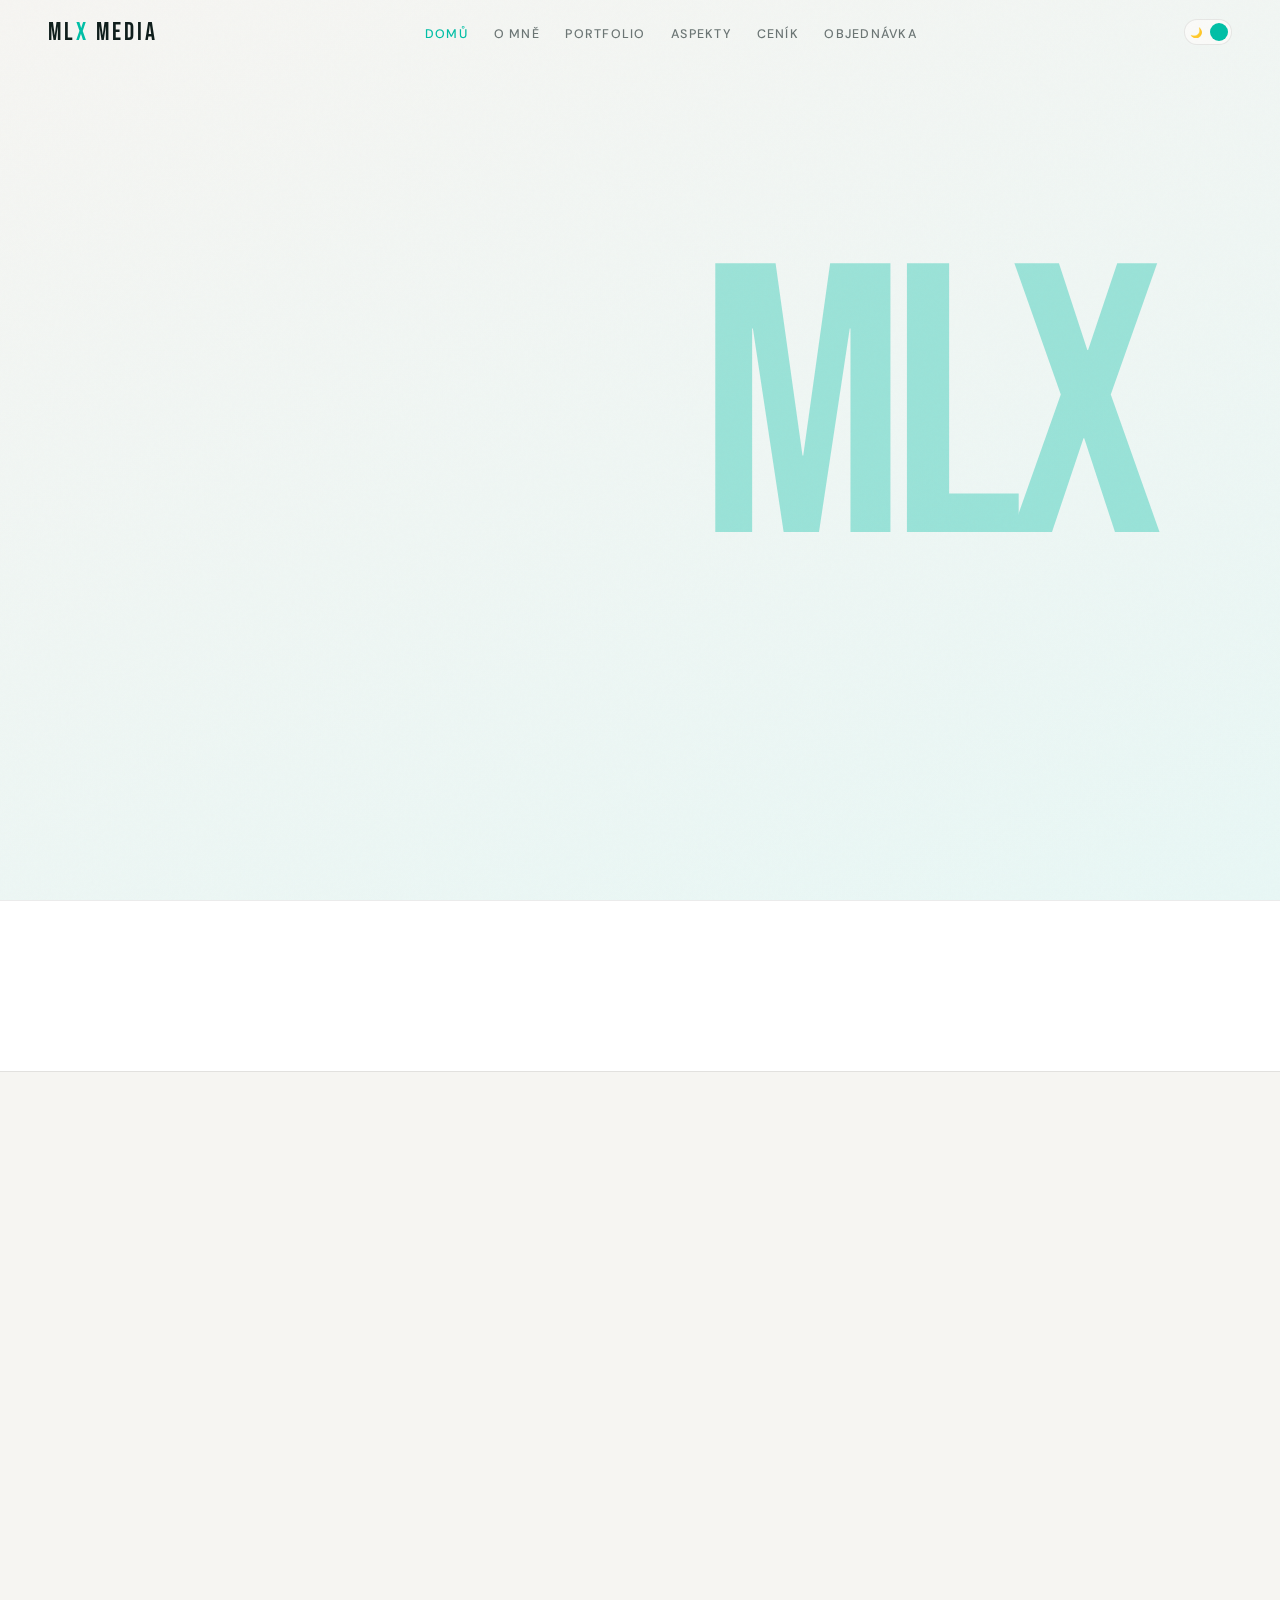
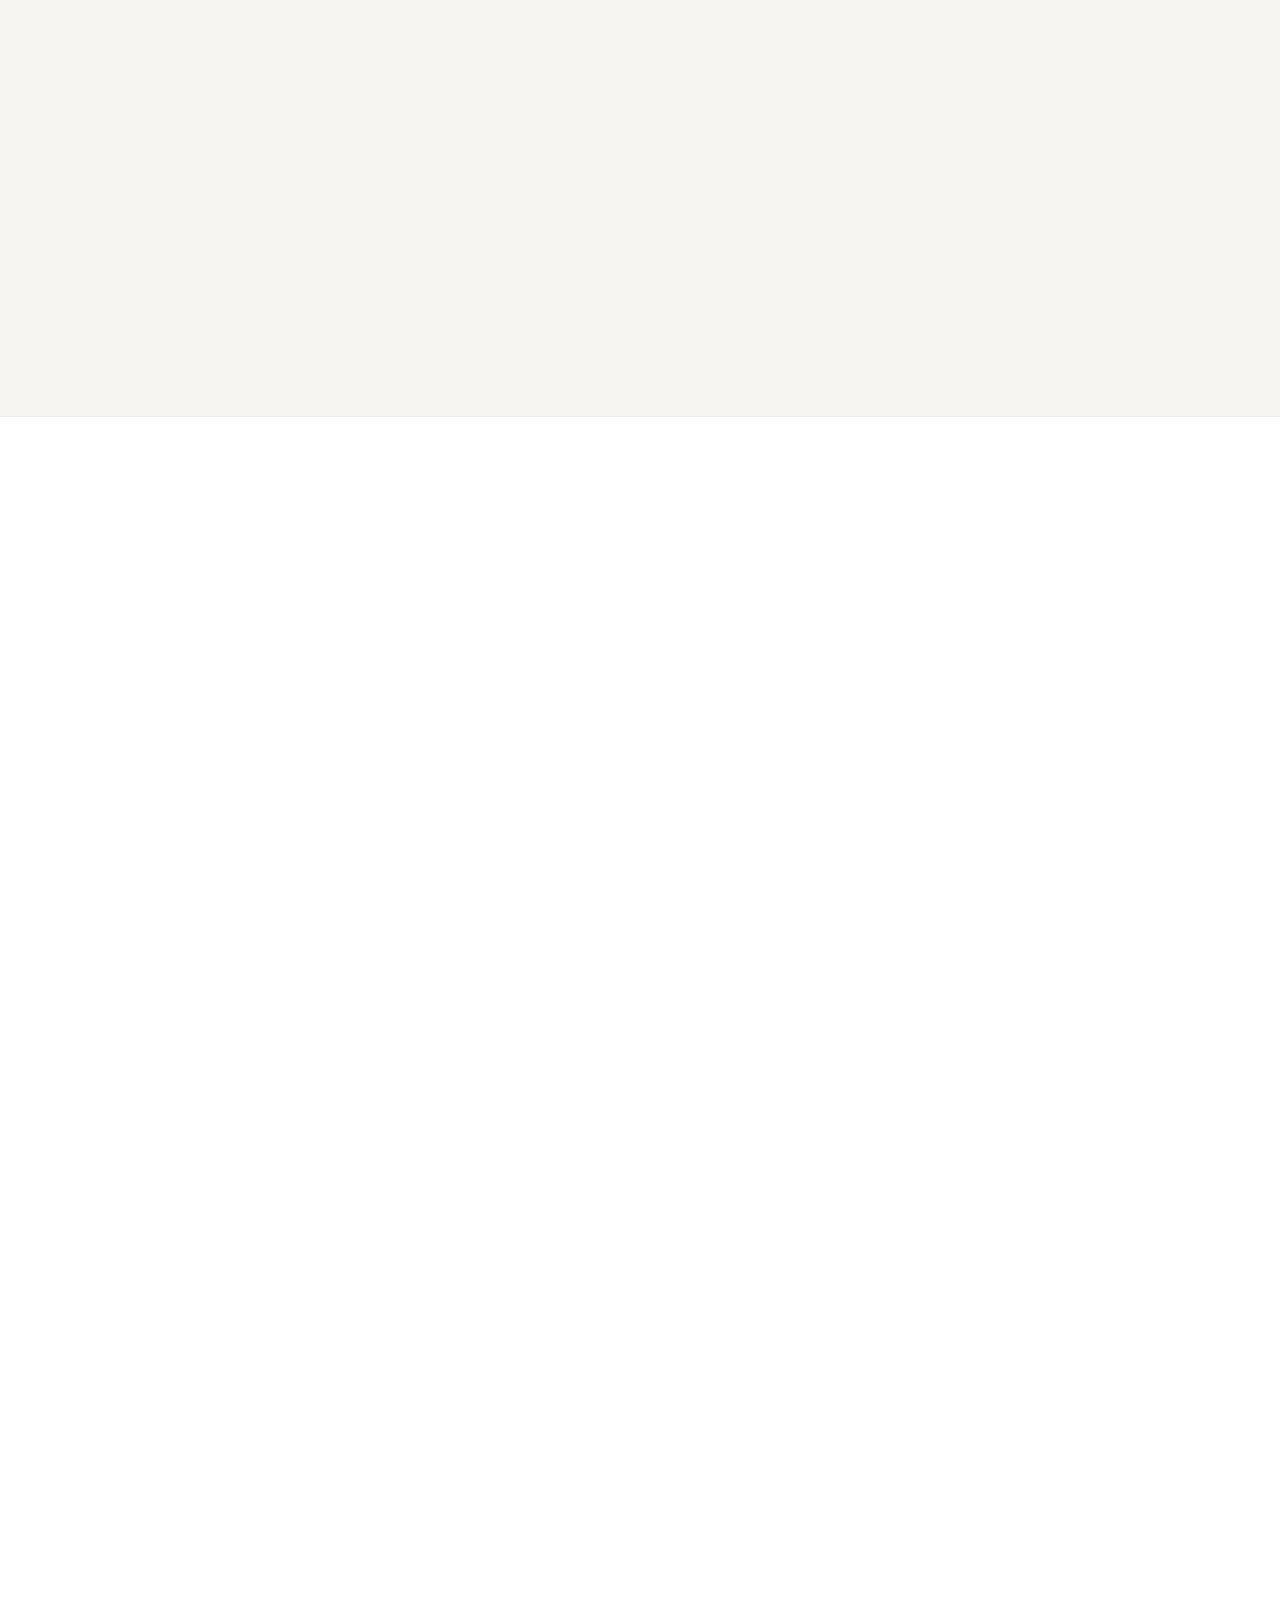
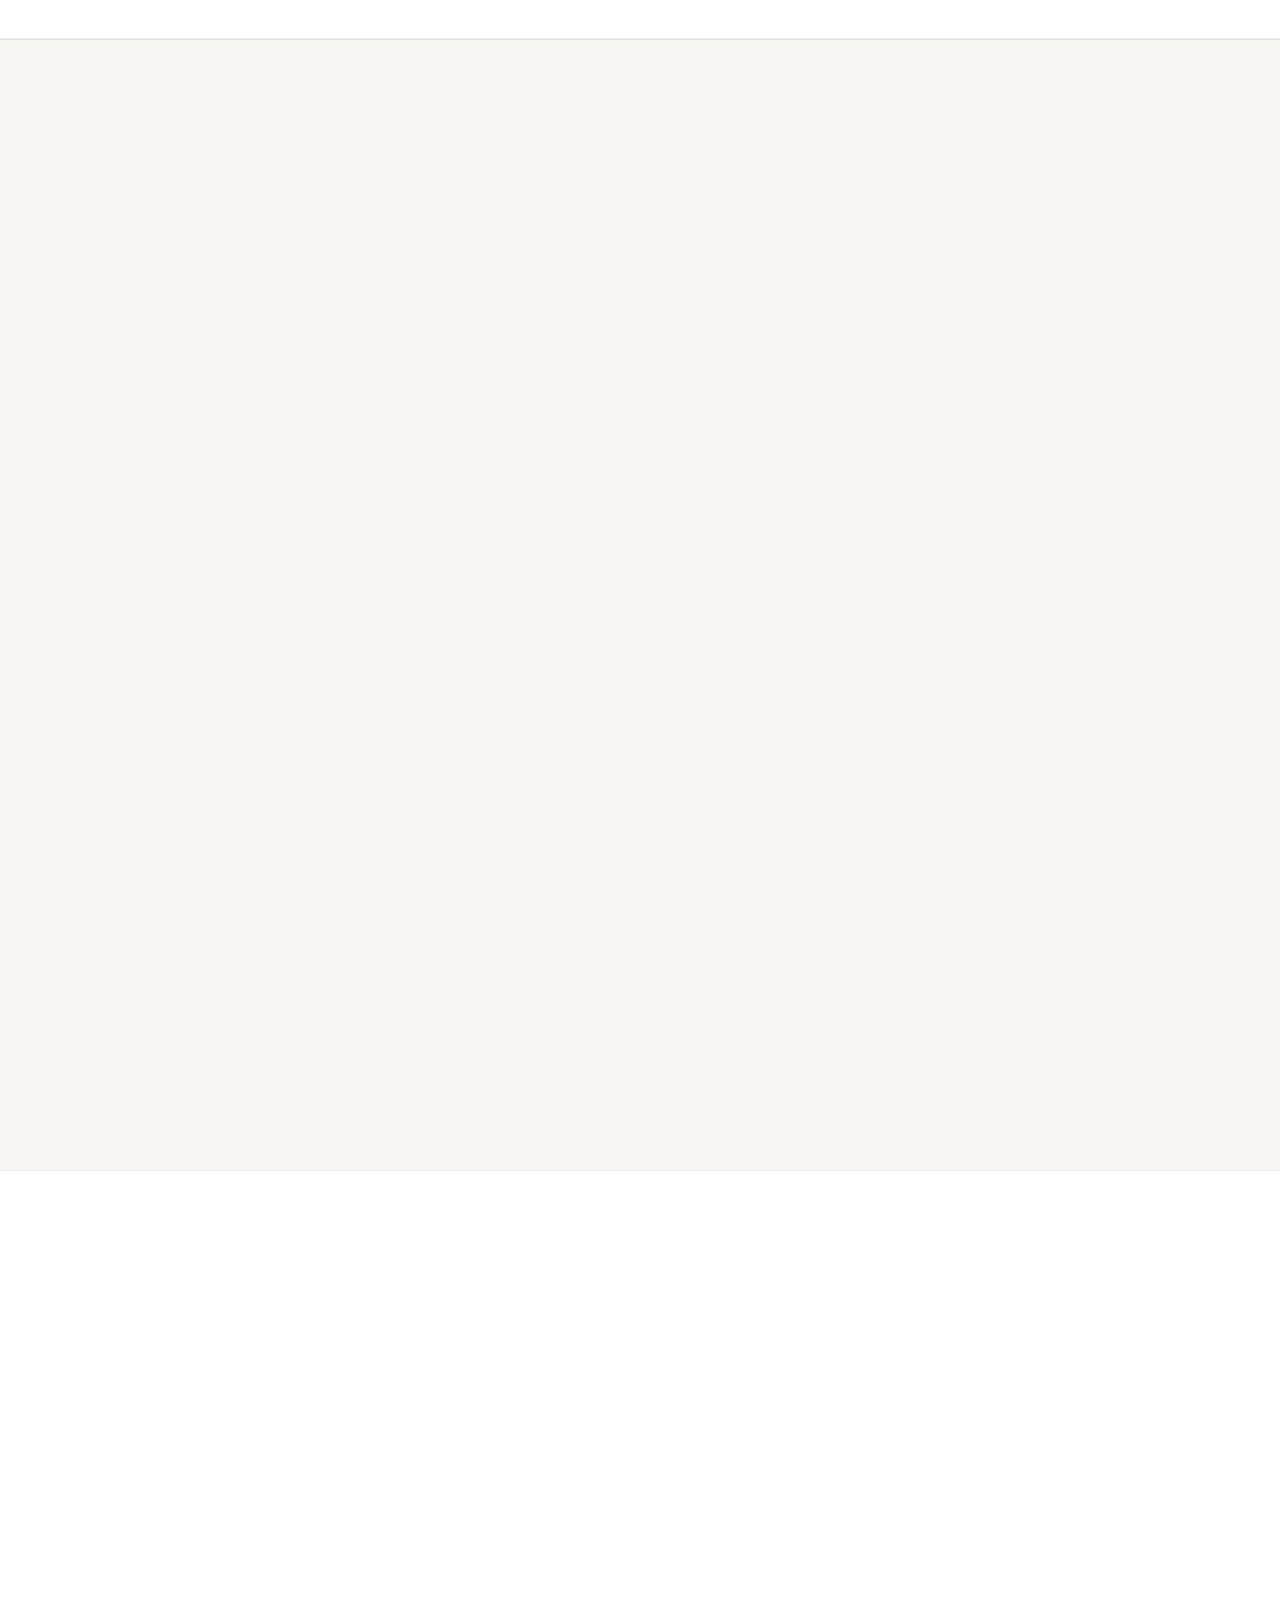
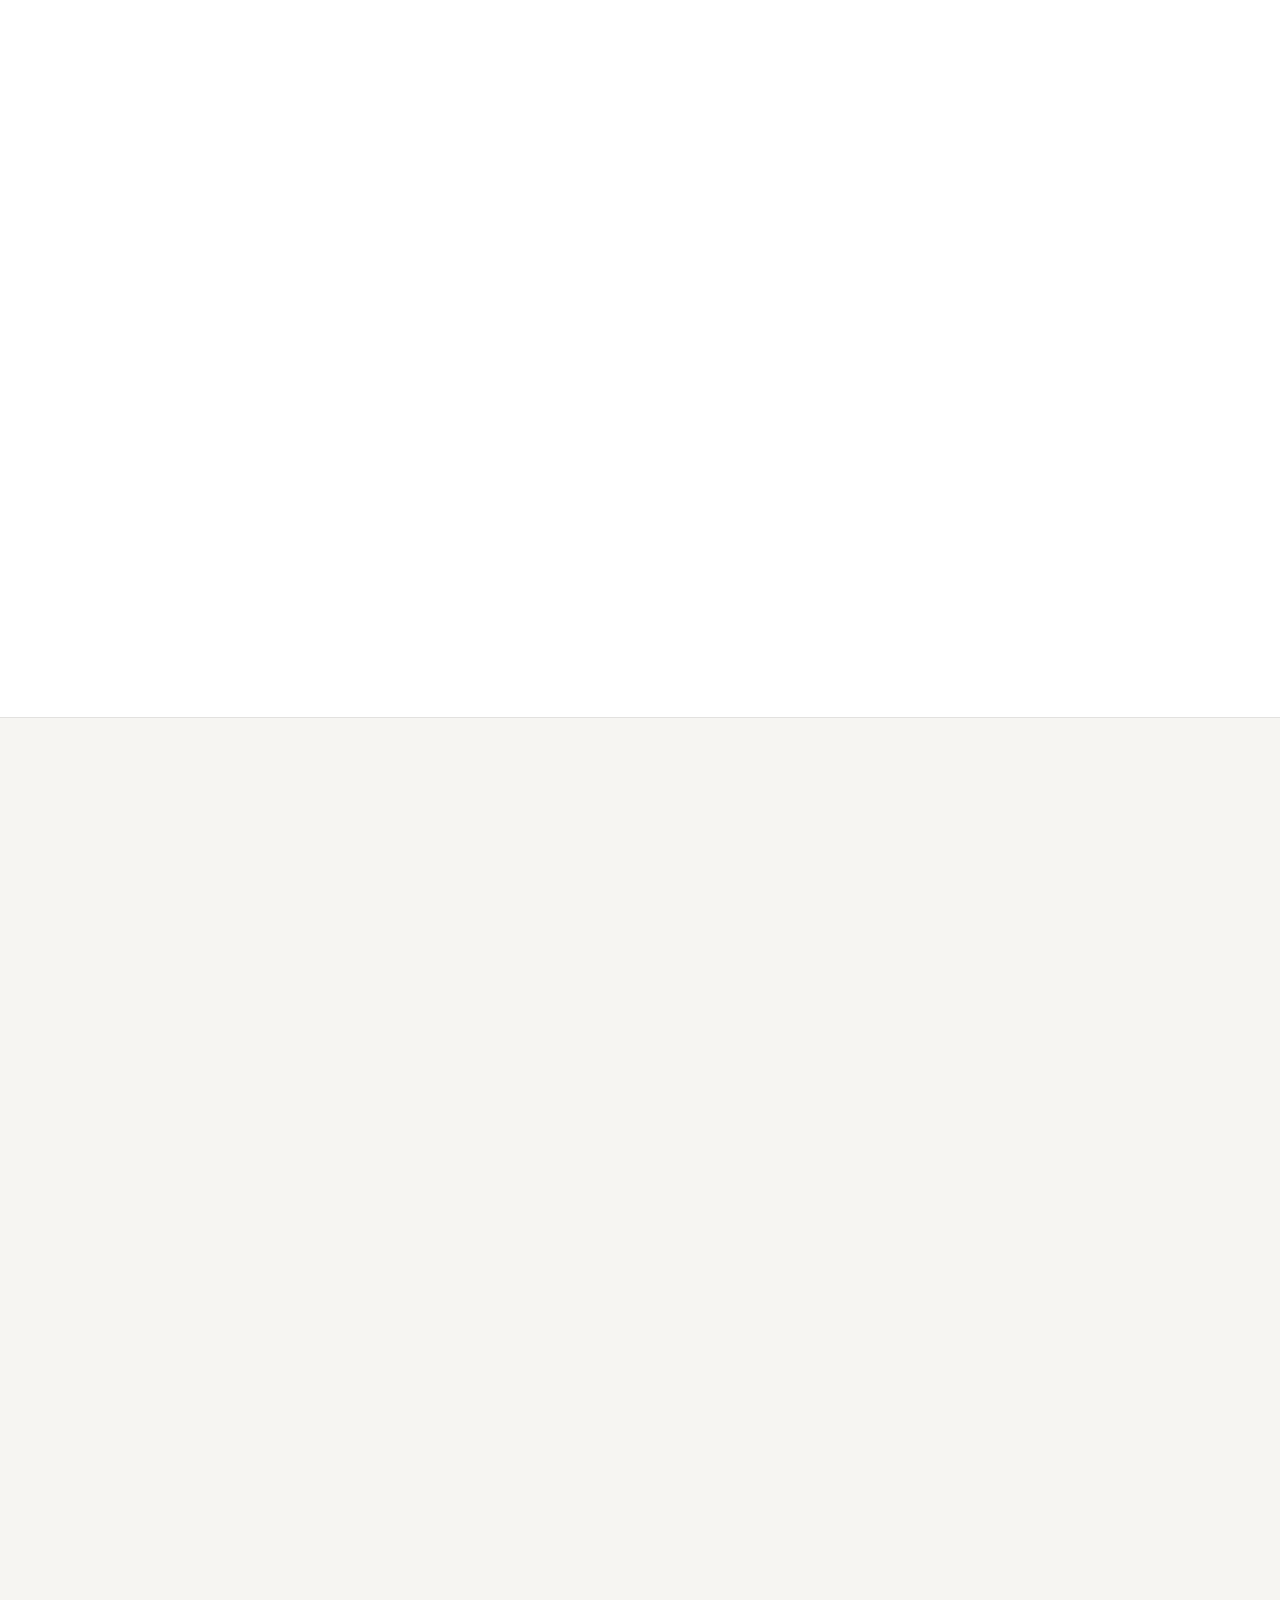
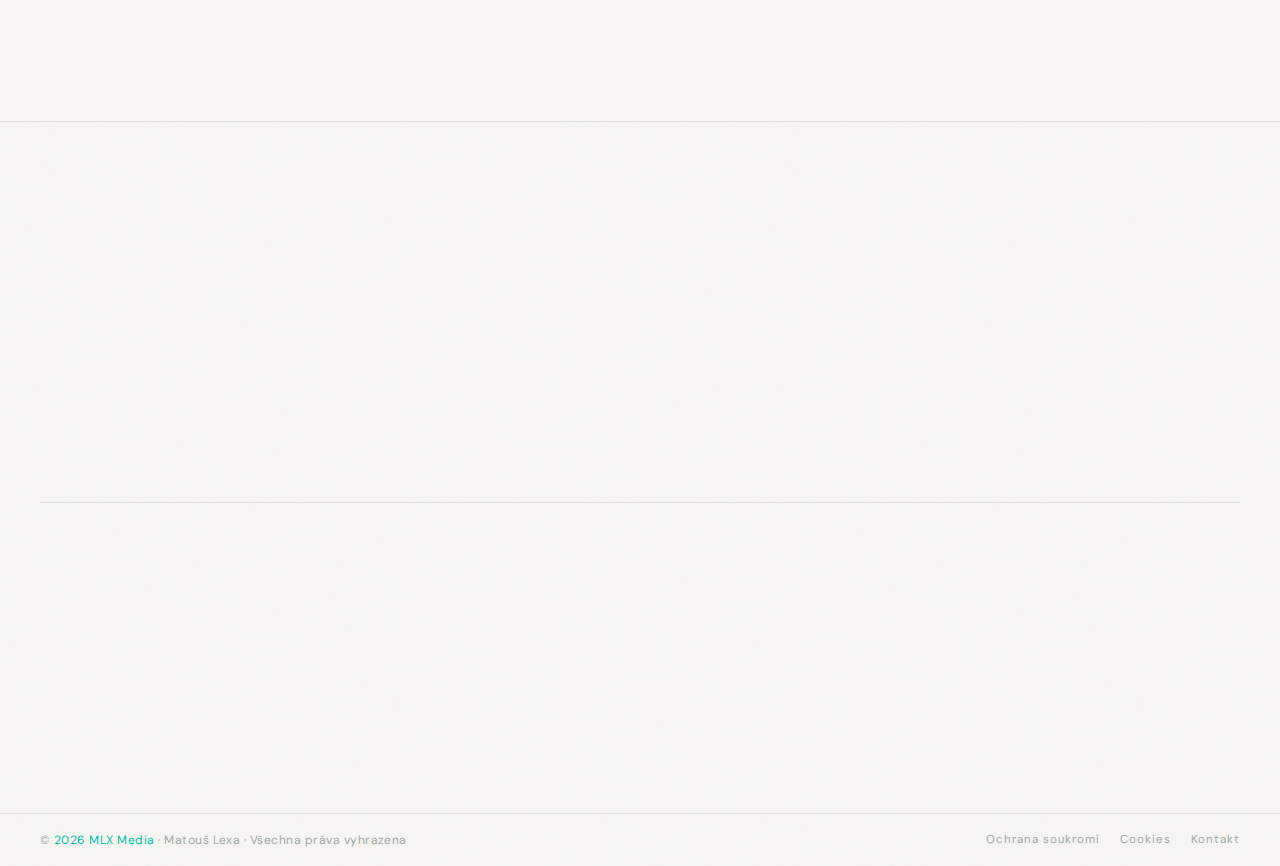
<file: index.html>
<!DOCTYPE html>
<html lang="cs" data-theme="dark">
<head>
  <link rel="icon" type="image/png" href="favicon.png"> 
  <meta charset="UTF-8" />
  <meta name="viewport" content="width=device-width, initial-scale=1.0" />
  <title>MLX Media – Matouš Lexa</title>
  <link rel="preconnect" href="https://fonts.googleapis.com" />
  <link rel="preconnect" href="https://fonts.gstatic.com" crossorigin />
  <link href="https://fonts.googleapis.com/css2?family=Bebas+Neue&family=DM+Sans:ital,opsz,wght@0,9..40,300;0,9..40,400;0,9..40,500;0,9..40,600;1,9..40,300&display=swap" rel="stylesheet" />

  <style>
    :root {
      --ease-out:    cubic-bezier(0.22, 1, 0.36, 1);
      --font-display:'Bebas Neue', sans-serif;
      --font-body:   'DM Sans', sans-serif;
      --nav-h:       64px;
      --trans:       0.45s var(--ease-out);
    }

    [data-theme="dark"] {
      --bg:          #0d0d0d;
      --bg-surface:  #111111;
      --bg-card:     #161616;
      --border:      rgba(255,255,255,0.07);
      --accent:      #FF8A00;
      --accent-soft: rgba(255,138,0,0.10);
      --accent-glow: rgba(255,138,0,0.22);
      --text:        #e8e4de;
      --text-muted:  #5e5a56;
      --text-dim:    #8a8580;
      --noise-op:    0.028;
      --hero-grad:   linear-gradient(160deg,#0d0d0d 0%,#141008 100%);
      --stripe:      linear-gradient(90deg,transparent,#FF8A00,#ffb347,transparent);
      --footer-desc: #888480;
    }

    [data-theme="light"] {
      --bg:          #f6f5f2;
      --bg-surface:  #ffffff;
      --bg-card:     #fafaf8;
      --border:      rgba(0,0,0,0.08);
      --accent:      #00BFA6;
      --accent-soft: rgba(0,191,166,0.08);
      --accent-glow: rgba(0,191,166,0.20);
      --text:        #0f1e1c;
      --text-muted:  #a0a8a6;
      --text-dim:    #6b7574;
      --noise-op:    0.018;
      --hero-grad:   linear-gradient(160deg,#f6f5f2 0%,#e8f7f5 100%);
      --stripe:      linear-gradient(90deg,transparent,#00BFA6,#7dd7cc,transparent);
      --footer-desc: #6b7574;
    }

    *, *::before, *::after { box-sizing: border-box; margin: 0; padding: 0; }
    html { scroll-behavior: smooth; }
    body {
      font-family: var(--font-body);
      background: var(--bg); color: var(--text);
      overflow-x: hidden;
      transition: background var(--trans), color var(--trans);
      position: relative;
    }
    body::before {
      content: ''; position: fixed; inset: 0;
      background-image: url("data:image/svg+xml,%3Csvg viewBox='0 0 300 300' xmlns='http://www.w3.org/2000/svg'%3E%3Cfilter id='n'%3E%3CfeTurbulence type='fractalNoise' baseFrequency='0.85' numOctaves='4' stitchTiles='stitch'/%3E%3C/filter%3E%3Crect width='100%25' height='100%25' filter='url(%23n)'/%3E%3C/svg%3E");
      opacity: var(--noise-op); pointer-events: none; z-index: 9999;
      transition: opacity var(--trans);
    }

    /* ── NAV ── */
    .nav {
      position: fixed; top: 0; left: 0; right: 0; height: var(--nav-h);
      z-index: 1000; display: flex; align-items: center; justify-content: space-between;
      padding: 0 clamp(20px,4vw,48px);
      transition: background var(--trans), border-color var(--trans);
    }
    .nav.scrolled {
      background: color-mix(in srgb, var(--bg) 85%, transparent);
      backdrop-filter: blur(14px); -webkit-backdrop-filter: blur(14px);
      border-bottom: 1px solid var(--border);
    }
    .nav-logo { font-family: var(--font-display); font-size: 1.55rem; letter-spacing: 0.12em; color: var(--text); text-decoration: none; transition: color var(--trans); }
    .nav-logo span { color: var(--accent); transition: color var(--trans); }
    .nav-links { display: flex; align-items: center; gap: clamp(12px,2vw,32px); list-style: none; }
    .nav-links a { font-size: 0.78rem; font-weight: 500; letter-spacing: 0.1em; text-transform: uppercase; text-decoration: none; color: var(--text-dim); transition: color 0.2s; white-space: nowrap; }
    .nav-links a:hover, .nav-links a.active { color: var(--accent); }
    .theme-toggle {
      width: 48px; height: 26px; background: var(--bg-card); border: 1px solid var(--border);
      border-radius: 99px; cursor: pointer; position: relative; flex-shrink: 0;
      transition: background var(--trans), border-color var(--trans);
    }
    .theme-toggle::after {
      content: ''; position: absolute; top: 3px; left: 3px;
      width: 18px; height: 18px; border-radius: 50%; background: var(--accent);
      transition: transform 0.35s var(--ease-out), background var(--trans);
    }
    [data-theme="light"] .theme-toggle::after { transform: translateX(22px); }
    .toggle-icons { position: absolute; inset: 0; display: flex; align-items: center; justify-content: space-between; padding: 0 5px; font-size: 10px; pointer-events: none; }
    .nav-hamburger { display: none; flex-direction: column; gap: 5px; cursor: pointer; padding: 4px; }
    .nav-hamburger span { display: block; width: 22px; height: 2px; background: var(--text); border-radius: 2px; transition: transform 0.3s, opacity 0.3s, background var(--trans); }
    .nav-hamburger.open span:nth-child(1) { transform: translateY(7px) rotate(45deg); }
    .nav-hamburger.open span:nth-child(2) { opacity: 0; }
    .nav-hamburger.open span:nth-child(3) { transform: translateY(-7px) rotate(-45deg); }
    .nav-mobile {
      display: flex; flex-direction: column;
      position: fixed; top: var(--nav-h); left: 0; right: 0;
      background: color-mix(in srgb, var(--bg) 96%, transparent);
      backdrop-filter: blur(20px); -webkit-backdrop-filter: blur(20px);
      border-bottom: 1px solid var(--border);
      padding: 20px 24px 28px; z-index: 999;
      visibility: hidden; opacity: 0; transform: translateY(-8px);
      transition: opacity 0.3s var(--ease-out), transform 0.3s var(--ease-out),
                  visibility 0.3s, background var(--trans), border-color var(--trans);
      pointer-events: none;
    }
    .nav-mobile.open { visibility: visible; opacity: 1; transform: translateY(0); pointer-events: auto; }
    .nav-mobile a {
      font-size: 0.9rem; font-weight: 500; letter-spacing: 0.08em; text-transform: uppercase;
      text-decoration: none; color: var(--text-dim); padding: 12px 0;
      border-bottom: 1px solid var(--border);
      opacity: 0; transform: translateX(-14px);
      transition: opacity 0.28s var(--ease-out), transform 0.28s var(--ease-out), color 0.2s, border-color var(--trans);
    }
    .nav-mobile a:last-of-type { border-bottom: none; }
    .nav-mobile a:hover { color: var(--accent); }
    .nav-mobile.open a:nth-child(1) { opacity:1; transform:translateX(0); transition-delay:0.06s; }
    .nav-mobile.open a:nth-child(2) { opacity:1; transform:translateX(0); transition-delay:0.11s; }
    .nav-mobile.open a:nth-child(3) { opacity:1; transform:translateX(0); transition-delay:0.16s; }
    .nav-mobile.open a:nth-child(4) { opacity:1; transform:translateX(0); transition-delay:0.21s; }
    .nav-mobile.open a:nth-child(5) { opacity:1; transform:translateX(0); transition-delay:0.26s; }
    .nav-mobile.open a:nth-child(6) { opacity:1; transform:translateX(0); transition-delay:0.31s; }
    @media (max-width: 768px) { .nav-links { display: none; } .nav-hamburger { display: flex; } }

    /* ── HERO ── */
    .hero {
      min-height: 100svh; background: var(--hero-grad);
      display: grid; grid-template-rows: 1fr auto;
      padding-top: var(--nav-h);
      position: relative; overflow: hidden;
      transition: background var(--trans);
    }
    .hero-inner {
      display: flex; flex-direction: column;
      justify-content: center; align-items: flex-start;
      padding: 60px clamp(24px,6vw,96px) 40px;
      max-width: 1280px; margin: 0 auto; width: 100%;
      position: relative; z-index: 2;
    }
    /* big decorative letters behind */
    .hero-bg-word {
      position: absolute; font-family: var(--font-display);
      font-size: clamp(160px, 30vw, 440px);
      color: var(--accent); opacity: 0.35;
      line-height: 1; pointer-events: none; user-select: none; letter-spacing: -0.04em;
      right: -2vw; top: 25%; transform: translateY(-50%); transform: translateX(-35%);
      transition: color var(--trans);
    }
    /* animated horizontal rule */
    .hero-rule {
      width: 0; height: 1px; background: var(--accent);
      margin-bottom: 28px; transition: background var(--trans);
      animation: ruleGrow 1s var(--ease-out) 0.1s forwards;
    }
    @keyframes ruleGrow { to { width: clamp(40px,6vw,80px); } }

    .hero-eyebrow {
      font-size: clamp(0.62rem,1.2vw,0.72rem); letter-spacing: 0.38em; text-transform: uppercase;
      color: var(--accent); margin-bottom: 22px;
      opacity: 0; transform: translateY(14px);
      animation: fadeUp 0.8s var(--ease-out) 0.2s forwards;
      transition: color var(--trans);
    }
    .hero-title {
      font-family: var(--font-display);
      font-size: clamp(3rem, 9vw, 8rem);
      letter-spacing: 0.04em; line-height: 0.92;
      color: var(--text); margin-bottom: 0;
      opacity: 0; transform: translateY(28px);
      animation: fadeUp 1s var(--ease-out) 0.3s forwards;
      transition: color var(--trans);
    }
    .hero-title em { font-style: normal; color: var(--accent); transition: color var(--trans); }
    .hero-tagline {
      font-size: clamp(0.92rem,1.8vw,1.1rem); font-weight: 300;
      color: var(--text-dim); max-width: 480px; line-height: 1.78;
      margin-top: 32px;
      opacity: 0; transform: translateY(16px);
      animation: fadeUp 0.9s var(--ease-out) 0.55s forwards;
      transition: color var(--trans);
    }
    .hero-actions {
      display: flex; flex-wrap: wrap; gap: 14px; margin-top: 44px;
      opacity: 0; transform: translateY(16px);
      animation: fadeUp 0.9s var(--ease-out) 0.72s forwards;
    }
    .btn-primary {
      display: inline-flex; align-items: center; gap: 10px;
      padding: 15px 32px; background: var(--accent); color: var(--bg);
      font-family: var(--font-body); font-size: 0.8rem; font-weight: 600;
      letter-spacing: 0.14em; text-transform: uppercase; text-decoration: none;
      border-radius: 4px; white-space: nowrap;
      transition: transform 0.2s, box-shadow 0.2s, background var(--trans), color var(--trans);
    }
    .btn-primary:hover { transform: translateY(-2px); box-shadow: 0 10px 32px var(--accent-glow); }
    .btn-primary svg { width: 14px; height: 14px; }
    .btn-ghost {
      display: inline-flex; align-items: center; gap: 10px;
      padding: 14px 30px; background: transparent; color: var(--text);
      font-family: var(--font-body); font-size: 0.8rem; font-weight: 500;
      letter-spacing: 0.14em; text-transform: uppercase; text-decoration: none;
      border: 1px solid var(--border); border-radius: 4px; white-space: nowrap;
      transition: border-color 0.2s, color 0.2s, background var(--trans);
    }
    .btn-ghost:hover { border-color: var(--accent); color: var(--accent); }
    .btn-ghost svg { width: 14px; height: 14px; }

    /* hero pills */
    .hero-pills {
      display: flex; flex-wrap: wrap; gap: 10px; margin-top: 52px;
      opacity: 0; transform: translateY(14px);
      animation: fadeUp 0.9s var(--ease-out) 0.9s forwards;
    }
    .pill {
      display: inline-flex; align-items: center; gap: 8px;
      padding: 8px 18px; border: 1px solid var(--border); border-radius: 99px;
      font-size: 0.75rem; font-weight: 500; letter-spacing: 0.08em;
      color: var(--text-dim); text-decoration: none; background: var(--accent-soft);
      transition: border-color 0.2s, color 0.2s, background 0.2s, transform 0.2s;
    }
    .pill:hover { border-color: var(--accent); color: var(--accent); transform: translateY(-2px); }
    .pill-dot { width: 5px; height: 5px; border-radius: 50%; background: var(--accent); transition: background var(--trans); }

    /* hero scroll indicator */
    .hero-scroll {
      display: flex; align-items: center; gap: 14px;
      padding: 0 clamp(24px,6vw,96px) 44px;
      max-width: 1280px; margin: 0 auto; width: 100%;
      opacity: 0; animation: fadeUp 0.8s var(--ease-out) 1.2s forwards;
    }
    .scroll-line { width: 1px; height: 40px; background: linear-gradient(to bottom, var(--accent), transparent); animation: scrollPulse 2s ease-in-out 1.8s infinite; }
    .hero-scroll span { font-size: 0.62rem; letter-spacing: 0.26em; text-transform: uppercase; color: var(--text-muted); }

    @keyframes scrollPulse { 0%,100%{opacity:.4;transform:scaleY(1)} 50%{opacity:1;transform:scaleY(1.2)} }
    @keyframes fadeUp { to { opacity:1; transform:translate(0); } }

    /* ── COMMON ── */
    section { scroll-margin-top: var(--nav-h); }
    .reveal { opacity:0; transform:translateY(28px); transition: opacity 0.75s var(--ease-out), transform 0.75s var(--ease-out); }
    .reveal.visible { opacity:1; transform:translateY(0); }
    .reveal-left { opacity:0; transform:translateX(-32px); transition: opacity 0.75s var(--ease-out), transform 0.75s var(--ease-out); }
    .reveal-left.visible { opacity:1; transform:translateX(0); }
    .reveal-right { opacity:0; transform:translateX(32px); transition: opacity 0.75s var(--ease-out), transform 0.75s var(--ease-out); }
    .reveal-right.visible { opacity:1; transform:translateX(0); }
    .d1{transition-delay:.05s} .d2{transition-delay:.15s} .d3{transition-delay:.25s} .d4{transition-delay:.35s} .d5{transition-delay:.45s}

    /* ── STATS BAND ── */
    .stats-band { border-top: 1px solid var(--border); background: var(--bg-surface); transition: background var(--trans), border-color var(--trans); }
    .stats-inner { max-width: 1280px; margin: 0 auto; padding: 0 clamp(20px,4vw,48px); display: grid; grid-template-columns: repeat(4,1fr); gap: 1px; }
    @media(max-width:640px){ .stats-inner{ grid-template-columns:repeat(2,1fr); } }
    .stat-block { padding: clamp(28px,4vw,48px) 24px; text-align: center; border-right: 1px solid var(--border); transition: border-color var(--trans); }
    .stat-block:last-child { border-right: none; }
    .stat-num { font-family: var(--font-display); font-size: clamp(2.2rem,5vw,3.4rem); letter-spacing: 0.04em; color: var(--text); line-height: 1; margin-bottom: 6px; transition: color var(--trans); }
    .stat-num span { color: var(--accent); transition: color var(--trans); }
    .stat-label { font-size: 0.68rem; letter-spacing: 0.2em; text-transform: uppercase; color: var(--text-muted); transition: color var(--trans); }

    /* ── ABOUT ── */
    .about { border-top: 1px solid var(--border); transition: border-color var(--trans); }
    .about-inner {
      display: grid; grid-template-columns: 1fr 1fr;
      gap: clamp(40px,6vw,96px); align-items: center;
      padding: clamp(72px,10vw,130px) clamp(24px,4vw,96px);
      max-width: 1280px; margin: 0 auto;
    }
    @media(max-width:840px){ .about-inner{ grid-template-columns:1fr; } }

    .about-tag { display: inline-flex; align-items: center; gap: 7px; font-size: 0.68rem; letter-spacing: 0.28em; text-transform: uppercase; color: var(--accent); margin-bottom: 18px; transition: color var(--trans); }
    .about-tag::before { content:''; display:block; width:24px; height:1px; background: var(--accent); transition: background var(--trans); }
    .about-title { font-family: var(--font-display); font-size: clamp(2.6rem,6vw,4.4rem); letter-spacing: 0.05em; line-height: 1; color: var(--text); margin-bottom: 24px; transition: color var(--trans); }
    .about-title em { font-style: normal; color: var(--accent); transition: color var(--trans); }
    .about-body { font-size: clamp(0.9rem,1.5vw,1.02rem); font-weight: 300; line-height: 1.86; color: var(--text-dim); margin-bottom: 36px; transition: color var(--trans); }
    .about-body strong { color: var(--text); font-weight: 500; }

    .about-visual {
      position: relative; border-radius: 6px; overflow: hidden;
      background: var(--bg-card); border: 1px solid var(--border);
      aspect-ratio: 4/5; display: flex; flex-direction: column;
      align-items: center; justify-content: center; gap: 16px;
      transition: background var(--trans), border-color var(--trans);
    }
    .about-visual::before { content:''; position:absolute; inset:0; background: var(--accent-soft); opacity:0; transition: opacity 0.4s; }
    .about-visual:hover::before { opacity:1; }
    .about-visual::after { content:''; position:absolute; bottom:0; right:0; width:60px; height:60px; border-bottom:2px solid var(--accent); border-right:2px solid var(--accent); opacity:0.3; border-radius:0 0 6px 0; transition: opacity 0.4s, border-color var(--trans); }
    .about-visual:hover::after { opacity:0.7; }
    /* big letter inside visual */
    .about-vis-letter { font-family: var(--font-display); font-size: clamp(5rem,16vw,12rem); color: var(--accent); opacity: 0.08; line-height: 1; user-select: none; transition: color var(--trans), opacity 0.4s; }
    .about-visual:hover .about-vis-letter { opacity: 0.14; }
    .about-vis-badge { position: absolute; top: 20px; left: 20px; background: var(--bg-surface); border: 1px solid var(--border); border-radius: 99px; padding: 7px 16px; font-size: 0.7rem; letter-spacing: 0.1em; font-weight: 500; color: var(--accent); transition: background var(--trans), border-color var(--trans), color var(--trans); }
    .about-vis-cam { position: absolute; bottom: 20px; right: 20px; background: var(--accent); border-radius: 4px; padding: 8px 14px; font-size: 0.68rem; letter-spacing: 0.1em; font-weight: 600; color: var(--bg); text-transform: uppercase; transition: background var(--trans), color var(--trans); }

    /* ── SERVICES ── */
    .services { background: var(--bg-surface); border-top: 1px solid var(--border); border-bottom: 1px solid var(--border); transition: background var(--trans), border-color var(--trans); }
    .services-inner { max-width: 1280px; margin: 0 auto; padding: clamp(72px,10vw,120px) clamp(24px,4vw,96px); }

    .section-header { margin-bottom: clamp(48px,6vw,72px); }
    .section-eyebrow { font-size: 0.68rem; letter-spacing: 0.32em; text-transform: uppercase; color: var(--accent); margin-bottom: 12px; display: flex; align-items: center; gap: 12px; transition: color var(--trans); }
    .section-eyebrow::before { content:''; display:block; width:24px; height:1px; background: var(--accent); transition: background var(--trans); }
    .section-title { font-family: var(--font-display); font-size: clamp(2.2rem,5.5vw,3.8rem); letter-spacing: 0.05em; line-height: 1; color: var(--text); transition: color var(--trans); }
    .section-title em { font-style: normal; color: var(--accent); transition: color var(--trans); }

    .services-grid { display: grid; grid-template-columns: repeat(3, 1fr); gap: 2px; }
    @media(max-width:900px){ .services-grid{ grid-template-columns:repeat(2,1fr); } }
    @media(max-width:560px){ .services-grid{ grid-template-columns:1fr; } }

    .service-card {
      padding: clamp(28px,3.5vw,44px); background: var(--bg-card); border: 1px solid var(--border);
      position: relative; overflow: hidden;
      transition: border-color 0.3s, background var(--trans);
    }
    .service-card:hover { border-color: var(--accent); }
    .service-card::before { content:''; position:absolute; top:0; left:0; right:0; height:2px; background: var(--accent); transform:scaleX(0); transform-origin:left; transition: transform 0.4s var(--ease-out), background var(--trans); }
    .service-card:hover::before { transform:scaleX(1); }
    .service-num { font-family: var(--font-display); font-size: 4rem; color: var(--accent); opacity: 0.08; line-height: 1; margin-bottom: 18px; letter-spacing: -0.04em; transition: color var(--trans), opacity 0.3s; }
    .service-card:hover .service-num { opacity: 0.16; }
    .service-icon { width: 40px; height: 40px; border: 1px solid var(--border); border-radius: 6px; display: flex; align-items: center; justify-content: center; color: var(--accent); margin-bottom: 18px; background: var(--accent-soft); transition: border-color 0.2s, background var(--trans), color var(--trans); }
    .service-icon svg { width: 18px; height: 18px; }
    .service-card:hover .service-icon { border-color: var(--accent); }
    .service-name { font-family: var(--font-display); font-size: 1.5rem; letter-spacing: 0.06em; color: var(--text); margin-bottom: 10px; transition: color var(--trans); }
    .service-desc { font-size: 0.86rem; font-weight: 300; line-height: 1.78; color: var(--text-dim); transition: color var(--trans); }
    .service-link { display: inline-flex; align-items: center; gap: 6px; margin-top: 20px; font-size: 0.74rem; letter-spacing: 0.12em; text-transform: uppercase; font-weight: 500; color: var(--accent); text-decoration: none; transition: gap 0.2s, color var(--trans); }
    .service-link:hover { gap: 10px; }
    .service-link svg { width: 12px; height: 12px; }

    /* ── WHY ME ── */
    .why { border-top: 1px solid var(--border); transition: border-color var(--trans); }
    .why-inner { max-width: 1280px; margin: 0 auto; padding: clamp(72px,10vw,120px) clamp(24px,4vw,96px); }

    .why-grid { display: grid; grid-template-columns: 1fr 1fr; gap: clamp(40px,6vw,80px); margin-top: clamp(48px,6vw,72px); align-items: start; }
    @media(max-width:760px){ .why-grid{ grid-template-columns:1fr; } }

    .why-list { display: flex; flex-direction: column; gap: 0; }
    .why-item {
      display: flex; align-items: flex-start; gap: 20px;
      padding: clamp(20px,2.5vw,28px) 0; border-bottom: 1px solid var(--border);
      transition: border-color var(--trans);
    }
    .why-item:first-child { border-top: 1px solid var(--border); }
    .why-num { font-family: var(--font-display); font-size: 1.1rem; color: var(--accent); opacity: 0.4; min-width: 28px; padding-top: 2px; transition: color var(--trans), opacity 0.2s; }
    .why-item:hover .why-num { opacity: 1; }
    .why-text-wrap { flex: 1; }
    .why-heading { font-size: 0.96rem; font-weight: 600; color: var(--text); margin-bottom: 6px; transition: color var(--trans); }
    .why-desc { font-size: 0.84rem; font-weight: 300; line-height: 1.72; color: var(--text-dim); transition: color var(--trans); }

    .why-visual {
      position: sticky; top: calc(var(--nav-h) + 32px);
      background: var(--bg-card); border: 1px solid var(--border);
      border-radius: 6px; overflow: hidden;
      transition: background var(--trans), border-color var(--trans);
    }
    .why-vis-top {
      padding: 28px 28px 0;
      display: flex; flex-direction: column; gap: 12px;
    }
    .why-vis-label { font-size: 0.68rem; letter-spacing: 0.24em; text-transform: uppercase; color: var(--text-muted); transition: color var(--trans); }
    .why-vis-quote { font-family: var(--font-display); font-size: clamp(1.4rem,3vw,2rem); letter-spacing: 0.04em; line-height: 1.18; color: var(--text); transition: color var(--trans); }
    .why-vis-quote em { font-style: normal; color: var(--accent); transition: color var(--trans); }
    .why-vis-divider { height: 1px; background: var(--border); margin: 24px 0 0; transition: background var(--trans); }
    .why-vis-stats { display: grid; grid-template-columns: 1fr 1fr; gap: 1px; background: var(--border); }
    .why-vis-stat { padding: 22px 22px; background: var(--bg-card); text-align: center; transition: background var(--trans); }
    .why-vis-stat-n { font-family: var(--font-display); font-size: 2rem; color: var(--text); transition: color var(--trans); }
    .why-vis-stat-n span { color: var(--accent); transition: color var(--trans); }
    .why-vis-stat-l { font-size: 0.66rem; letter-spacing: 0.18em; text-transform: uppercase; color: var(--text-muted); margin-top: 4px; transition: color var(--trans); }
    .why-vis-cam { padding: 20px 28px; display: flex; align-items: center; gap: 12px; }
    .why-vis-cam-icon { width: 36px; height: 36px; background: var(--accent-soft); border: 1px solid var(--border); border-radius: 4px; display: flex; align-items: center; justify-content: center; color: var(--accent); flex-shrink: 0; transition: border-color var(--trans), background var(--trans), color var(--trans); }
    .why-vis-cam-icon svg { width: 16px; height: 16px; }
    .why-vis-cam-text { font-size: 0.82rem; font-weight: 500; color: var(--text-dim); line-height: 1.4; transition: color var(--trans); }
    .why-vis-cam-text strong { color: var(--text); font-weight: 600; display: block; }

    /* ── FEATURED WORK ── */
    .featured { background: var(--bg-surface); border-top: 1px solid var(--border); transition: background var(--trans), border-color var(--trans); }
    .featured-inner { max-width: 1280px; margin: 0 auto; padding: clamp(72px,10vw,120px) clamp(24px,4vw,96px); }

    .featured-header { display: flex; align-items: flex-end; justify-content: space-between; gap: 24px; margin-bottom: clamp(40px,5vw,60px); flex-wrap: wrap; }
    .featured-link { display: inline-flex; align-items: center; gap: 8px; font-size: 0.75rem; letter-spacing: 0.14em; text-transform: uppercase; font-weight: 500; color: var(--accent); text-decoration: none; transition: gap 0.2s, color var(--trans); }
    .featured-link:hover { gap: 14px; }
    .featured-link svg { width: 14px; height: 14px; }

    .featured-grid { display: grid; grid-template-columns: 2fr 1fr; gap: 2px; }
    @media(max-width:760px){ .featured-grid{ grid-template-columns:1fr; } }

    .feat-card {
      position: relative; overflow: hidden; background: var(--bg-card);
      border: 1px solid var(--border); cursor: pointer;
      transition: border-color 0.3s, background var(--trans);
    }
    .feat-card:hover { border-color: var(--accent); }
    .feat-thumb { position: relative; overflow: hidden; }
    .feat-thumb img { width: 100%; display: block; aspect-ratio: 16/9; object-fit: cover; transition: transform 0.7s var(--ease-out); }
    .feat-card:hover .feat-thumb img { transform: scale(1.04); }
    .feat-thumb::after { content:''; position:absolute; inset:0; background: linear-gradient(to top, rgba(0,0,0,0.65) 0%, transparent 60%); }
    .feat-card.large .feat-thumb img { aspect-ratio: 16/10; }

    .feat-play { position: absolute; bottom: 16px; left: 16px; z-index: 2; width: 44px; height: 44px; background: var(--accent); border-radius: 50%; display: flex; align-items: center; justify-content: center; transition: transform 0.2s, box-shadow 0.2s, background var(--trans), color var(--trans); }
    .feat-play svg { width: 16px; height: 16px; color: var(--bg); margin-left: 2px; }
    .feat-card:hover .feat-play { transform: scale(1.1); box-shadow: 0 8px 24px var(--accent-glow); }

    .feat-body { padding: 20px 22px 24px; }
    .feat-type { font-size: 0.66rem; letter-spacing: 0.16em; text-transform: uppercase; color: var(--text-muted); margin-bottom: 6px; transition: color var(--trans); }
    .feat-title { font-family: var(--font-display); font-size: clamp(1.3rem,3vw,1.8rem); letter-spacing: 0.05em; color: var(--text); line-height: 1; transition: color var(--trans); }
    .feat-roles { display: flex; flex-wrap: wrap; gap: 6px; margin-top: 12px; }
    .role-tag { padding: 4px 11px; border: 1px solid var(--border); border-radius: 99px; font-size: 0.66rem; letter-spacing: 0.1em; text-transform: uppercase; color: var(--accent); background: var(--accent-soft); transition: background var(--trans), border-color var(--trans), color var(--trans); }

    /* right column stacked */
    .featured-stack { display: flex; flex-direction: column; gap: 2px; }

    /* ── PHILOSOPHY / QUOTE ── */
    .philosophy { border-top: 1px solid var(--border); transition: border-color var(--trans); }
    .philosophy-inner { max-width: 900px; margin: 0 auto; padding: clamp(72px,10vw,120px) clamp(24px,4vw,48px); text-align: center; }
    .philosophy-eyebrow { font-size:0.68rem; letter-spacing:0.32em; text-transform:uppercase; color: var(--accent); margin-bottom:24px; transition: color var(--trans); }
    .philosophy-quote { font-family: var(--font-display); font-size: clamp(1.9rem,5vw,3.4rem); letter-spacing:0.04em; line-height:1.22; color: var(--text); margin-bottom:32px; transition: color var(--trans); }
    .philosophy-quote em { font-style:normal; color: var(--accent); transition: color var(--trans); }
    .philosophy-body { font-size: clamp(0.88rem,1.5vw,1rem); font-weight:300; line-height:1.85; color: var(--text-dim); max-width:560px; margin:0 auto; transition: color var(--trans); }

    /* ── CTA SECTION ── */
    .cta-section { max-width:1280px; margin:0 auto; padding: clamp(56px,8vw,100px) clamp(24px,4vw,96px); }
    .cta-inner { border:1px solid var(--border); border-radius:8px; padding: clamp(32px,5vw,64px); display:flex; align-items:center; justify-content:space-between; gap:32px; flex-wrap:wrap; background: var(--bg-card); position:relative; overflow:hidden; transition: background var(--trans), border-color var(--trans); }
    .cta-inner::before { content:''; position:absolute; top:-1px; left:10%; right:10%; height:2px; background: var(--stripe); transition: background var(--trans); }
    .cta-eyebrow { font-size:0.68rem; letter-spacing:0.28em; text-transform:uppercase; color: var(--accent); margin-bottom:8px; transition: color var(--trans); }
    .cta-title { font-family: var(--font-display); font-size: clamp(1.6rem,4vw,2.8rem); letter-spacing:0.06em; color: var(--text); transition: color var(--trans); }

    /* ── FOOTER ── */
    .mlx-footer { background: var(--bg); border-top:1px solid var(--border); position:relative; overflow:hidden; transition: background var(--trans), border-color var(--trans); }
    .mlx-footer::before { content:''; position:absolute; inset:0; background-image:url("data:image/svg+xml,%3Csvg viewBox='0 0 256 256' xmlns='http://www.w3.org/2000/svg'%3E%3Cfilter id='noise'%3E%3CfeTurbulence type='fractalNoise' baseFrequency='0.9' numOctaves='4' stitchTiles='stitch'/%3E%3C/filter%3E%3Crect width='100%25' height='100%25' filter='url(%23noise)' opacity='1'/%3E%3C/svg%3E"); opacity: var(--noise-op); pointer-events:none; z-index:0; transition: opacity var(--trans); }

    .footer-stripe-line { height:3px; background: var(--stripe); transform-origin:left; transform:scaleX(0); transition: transform 1s var(--ease-out) 0.2s, background var(--trans); }
    .footer-stripe-line.visible { transform:scaleX(1); }

    .footer-main-grid { position:relative; z-index:1; max-width:1200px; margin:0 auto; padding:72px 40px 48px; display:grid; grid-template-columns:2fr 1fr 1fr 1.4fr; gap:48px 40px; }
    @media(max-width:960px){ .footer-main-grid{ grid-template-columns:1fr 1fr; padding:56px 28px 40px; } }
    @media(max-width:600px){ .footer-main-grid{ grid-template-columns:1fr; padding:48px 24px 32px; gap:36px; } }

    .footer-reveal { opacity:0; transform:translateY(22px); transition: opacity 0.7s var(--ease-out), transform 0.7s var(--ease-out); }
    .footer-reveal.visible { opacity:1; transform:translateY(0); }
    .footer-reveal:nth-child(1){ transition-delay:0.05s; }
    .footer-reveal:nth-child(2){ transition-delay:0.15s; }
    .footer-reveal:nth-child(3){ transition-delay:0.25s; }
    .footer-reveal:nth-child(4){ transition-delay:0.35s; }

    .f-brand-logo { font-family: var(--font-display); font-size:3rem; letter-spacing:0.12em; color: var(--text); line-height:1; margin-bottom:6px; display:inline-block; transition: color var(--trans); }
    .f-brand-logo span { color: var(--accent); transition: color var(--trans); }
    .f-brand-tagline { font-size:0.7rem; letter-spacing:0.32em; text-transform:uppercase; color: var(--text-muted); margin-bottom:20px; transition: color var(--trans); }
    .f-brand-desc { font-size:0.88rem; line-height:1.75; color: var(--footer-desc); max-width:280px; margin-bottom:28px; transition: color var(--trans); }
    .f-social-row { display:flex; gap:12px; flex-wrap:wrap; }
    .f-social-btn { display:flex; align-items:center; gap:8px; padding:9px 16px; border:1px solid var(--border); border-radius:4px; text-decoration:none; color: var(--text-muted); font-size:0.78rem; letter-spacing:0.06em; font-weight:500; position:relative; overflow:hidden; transition: border-color 0.25s, color 0.25s, transform 0.2s, background var(--trans); }
    .f-social-btn::after { content:''; position:absolute; inset:0; background: var(--accent); opacity:0; transition: opacity 0.25s; z-index:-1; }
    .f-social-btn:hover { border-color: var(--accent); color: var(--bg); transform:translateY(-2px); }
    .f-social-btn:hover::after { opacity:1; }
    .f-social-btn svg { width:15px; height:15px; flex-shrink:0; }
    .f-col-title { font-family: var(--font-display); font-size:0.95rem; letter-spacing:0.22em; color: var(--accent); text-transform:uppercase; margin-bottom:22px; display:flex; align-items:center; gap:10px; transition: color var(--trans); }
    .f-col-title::after { content:''; flex:1; height:1px; background: var(--border); transition: background var(--trans); }
    .f-links { list-style:none; display:flex; flex-direction:column; gap:10px; }
    .f-links a { color: var(--text-muted); text-decoration:none; font-size:0.88rem; display:flex; align-items:center; gap:8px; transition: color 0.2s, gap 0.2s; }
    .f-links a::before { content:''; width:6px; height:1px; background: var(--accent); opacity:0; transition: opacity 0.2s, width 0.2s, background var(--trans); }
    .f-links a:hover { color: var(--text); gap:12px; }
    .f-links a:hover::before { opacity:1; width:10px; }
    .f-contact-item { display:flex; align-items:flex-start; gap:12px; margin-bottom:18px; }
    .f-contact-icon { width:36px; height:36px; border:1px solid var(--border); border-radius:4px; display:flex; align-items:center; justify-content:center; flex-shrink:0; color: var(--accent); transition: border-color 0.2s, background 0.2s, color var(--trans); }
    .f-contact-item:hover .f-contact-icon { border-color: var(--accent); background: var(--accent-soft); }
    .f-contact-label { font-size:0.7rem; letter-spacing:0.14em; text-transform:uppercase; color: var(--text-muted); margin-bottom:3px; transition: color var(--trans); }
    .f-contact-value { font-size:0.86rem; color: var(--text); transition: color var(--trans); }
    .f-contact-value a { color:inherit; text-decoration:none; transition:color 0.2s; }
    .f-contact-value a:hover { color: var(--accent); }
    .f-stats-band { position:relative; z-index:1; max-width:1200px; margin:0 auto; padding:0 40px 40px; display:grid; grid-template-columns:repeat(4,1fr); gap:1px; border-top:1px solid var(--border); transition: border-color var(--trans); }
    @media(max-width:960px){ .f-stats-band{ grid-template-columns:repeat(2,1fr); padding:0 28px 32px; } }
    @media(max-width:600px){ .f-stats-band{ padding:0 24px 28px; } }
    .f-stat-item { padding:28px 20px; text-align:center; opacity:0; transform:translateY(14px); border-right:1px solid var(--border); transition: opacity 0.6s var(--ease-out), transform 0.6s var(--ease-out), border-color var(--trans); }
    .f-stat-item:last-child { border-right:none; }
    .f-stat-item.visible { opacity:1; transform:translateY(0); }
    .f-stat-item:nth-child(1){ transition-delay:0.1s; } .f-stat-item:nth-child(2){ transition-delay:0.2s; }
    .f-stat-item:nth-child(3){ transition-delay:0.3s; } .f-stat-item:nth-child(4){ transition-delay:0.4s; }
    .f-stat-number { font-family: var(--font-display); font-size:2.4rem; letter-spacing:0.05em; color: var(--text); line-height:1; margin-bottom:4px; transition: color var(--trans); }
    .f-stat-number span { color: var(--accent); transition: color var(--trans); }
    .f-stat-label { font-size:0.7rem; letter-spacing:0.18em; text-transform:uppercase; color: var(--text-muted); transition: color var(--trans); }
    .f-cta-wrap { position:relative; z-index:1; max-width:1200px; margin:0 auto 40px; padding:0 40px; }
    @media(max-width:600px){ .f-cta-wrap{ padding:0 24px; } }
    .f-cta-inner { border:1px solid var(--border); border-radius:6px; padding:32px 40px; display:flex; align-items:center; justify-content:space-between; gap:24px; background: var(--bg-surface); opacity:0; transform:translateY(16px); transition: opacity 0.7s var(--ease-out) 0.3s, transform 0.7s var(--ease-out) 0.3s, background var(--trans), border-color var(--trans); flex-wrap:wrap; }
    .f-cta-inner.visible { opacity:1; transform:translateY(0); }
    .f-cta-eyebrow { font-size:0.68rem; letter-spacing:0.26em; text-transform:uppercase; color: var(--accent); margin-bottom:6px; transition: color var(--trans); }
    .f-cta-title { font-family: var(--font-display); font-size:1.7rem; letter-spacing:0.06em; color: var(--text); transition: color var(--trans); }
    .f-cta-btn { display:inline-flex; align-items:center; gap:10px; padding:14px 30px; background: var(--accent); color: var(--bg); font-size:0.82rem; font-weight:600; letter-spacing:0.12em; text-transform:uppercase; text-decoration:none; border-radius:4px; transition: transform 0.2s, box-shadow 0.2s, background var(--trans), color var(--trans); white-space:nowrap; }
    .f-cta-btn:hover { transform:translateY(-2px); box-shadow:0 8px 28px var(--accent-glow); }
    .f-cta-btn svg { width:16px; height:16px; }
    .f-bottom { position:relative; z-index:1; border-top:1px solid var(--border); padding:18px 40px; display:flex; align-items:center; justify-content:space-between; gap:16px; flex-wrap:wrap; transition: border-color var(--trans); }
    @media(max-width:600px){ .f-bottom{ padding:18px 24px; flex-direction:column; text-align:center; } }
    .f-copy { font-size:0.75rem; color: var(--text-muted); letter-spacing:0.04em; transition: color var(--trans); }
    .f-copy span { color: var(--accent); transition: color var(--trans); }
    .f-legal { display:flex; gap:20px; }
    .f-legal a { font-size:0.72rem; color: var(--text-muted); text-decoration:none; letter-spacing:0.08em; transition:color 0.2s; }
    .f-legal a:hover { color: var(--text); }

    /* ── BACK TO TOP ── */
    .back-top { position:fixed; bottom:32px; right:32px; width:44px; height:44px; background: var(--bg-surface); border:1px solid var(--border); border-radius:4px; display:flex; align-items:center; justify-content:center; color: var(--accent); cursor:pointer; opacity:0; transform:translateY(12px); transition: opacity 0.3s, transform 0.3s, border-color 0.2s, background var(--trans); z-index:99; }
    .back-top.show { opacity:1; transform:translateY(0); }
    .back-top:hover { border-color: var(--accent); }
    .back-top svg { width:18px; height:18px; }
    @media(max-width:480px){ .back-top{ bottom:20px; right:20px; } }
  </style>
</head>
<body>

<button class="back-top" id="backToTop" aria-label="Zpět nahoru" onclick="window.scrollTo({top:0,behavior:'smooth'})">
  <svg viewBox="0 0 24 24" fill="none" stroke="currentColor" stroke-width="2" stroke-linecap="round" stroke-linejoin="round"><polyline points="18 15 12 9 6 15"/></svg>
</button>

<!-- NAV -->
<nav class="nav" id="mainNav">
  <a href="index.html" class="nav-logo">ML<span>X</span> MEDIA</a>
  <ul class="nav-links">
    <li><a href="index.html" class="active">Domů</a></li>
    <li><a href="O-mně.html">O mně</a></li>
    <li><a href="Portfolio.html">Portfolio</a></li>
    <li><a href="Aspekty.html">Aspekty</a></li>
    <li><a href="Ceník.html">Ceník</a></li>
    <li><a href="Objednávka.html">Objednávka</a></li>
  </ul>
  <div style="display:flex;align-items:center;gap:14px;">
    <button class="theme-toggle" id="themeToggle" aria-label="Přepnout téma">
      <div class="toggle-icons"><span>🌙</span><span>☀️</span></div>
    </button>
    <div class="nav-hamburger" id="hamburger"><span></span><span></span><span></span></div>
  </div>
</nav>

<div class="nav-mobile" id="mobileMenu">
  <a href="index.html">Domů</a>
  <a href="O-mně.html">O mně</a>
  <a href="Portfolio.html">Portfolio</a>
  <a href="Aspekty.html">Aspekty</a>
  <a href="Ceník.html">Ceník</a>
  <a href="Objednávka.html">Objednávka</a>
</div>

<!-- ══ HERO ══ -->
<section class="hero" id="top">
  <div class="hero-bg-word" aria-hidden="true">MLX</div>

  <div class="hero-inner">
    <div class="hero-rule"></div>
    <div class="hero-eyebrow">Beroun · Filmová produkce · Blackmagic 6K</div>

    <h1 class="hero-title">
      Váš příběh<br>
      <em>Naše produkce.</em>
    </h1>

    <p class="hero-tagline">
      Jsem Matouš Lexa — Režisér,Kameraman a Střihač za MLX Media. Natáčím reklamy, firemní videa a kreativní projekty s technikou, která mluví za sebe.
    </p>

    <div class="hero-actions">
      <a href="Objednávka.html" class="btn-primary">
        Objednat video
        <svg viewBox="0 0 24 24" fill="none" stroke="currentColor" stroke-width="2" stroke-linecap="round" stroke-linejoin="round"><line x1="5" y1="12" x2="19" y2="12"/><polyline points="12 5 19 12 12 19"/></svg>
      </a>
      <a href="Portfolio.html" class="btn-ghost">
        Zobrazit portfolio
        <svg viewBox="0 0 24 24" fill="none" stroke="currentColor" stroke-width="2" stroke-linecap="round" stroke-linejoin="round"><polyline points="9 18 15 12 9 6"/></svg>
      </a>
    </div>

    <div class="hero-pills">
      <a href="Aspekty.html" class="pill"><span class="pill-dot"></span>Blackmagic 6K</a>
      <a href="Aspekty.html" class="pill"><span class="pill-dot"></span>Color Grading</a>
      <a href="Aspekty.html" class="pill"><span class="pill-dot"></span>Profesionální zvuk</a>
      <a href="Ceník.html" class="pill"><span class="pill-dot"></span>Férová cena</a>
    </div>
  </div>

  <div class="hero-scroll">
    <div class="scroll-line"></div>
    <span>Scroll</span>
  </div>
</section>

<!-- ══ STATS ══ -->
<div class="stats-band">
  <div class="stats-inner">
    <div class="stat-block reveal d1">
      <div class="stat-num js-count" data-target="35">0<span>+</span></div>
      <div class="stat-label">Projektů dokončeno</div>
    </div>
    <div class="stat-block reveal d2">
      <div class="stat-num js-count" data-target="6">0<span>K</span></div>
      <div class="stat-label">RAW rozlišení</div>
    </div>
    <div class="stat-block reveal d3">
      <div class="stat-num js-count" data-target="4">0<span>+</span></div>
      <div class="stat-label">Roky zkušeností</div>
    </div>
    <div class="stat-block reveal d4">
      <div class="stat-num js-count" data-target="95">0<span>%</span></div>
      <div class="stat-label">Klientů doporučí</div>
    </div>
  </div>
</div>

<!-- ══ ABOUT ══ -->
<section id="o-mne" class="about">
  <div class="about-inner">

    <div class="reveal-left">
      <div class="about-tag">O mně</div>
      <h2 class="about-title">Jmenuji se<br>Matouš<br><em>Lexa.</em></h2>
      <p class="about-body">
        Stojím za značkou <strong>MLX Media</strong> — jednou z mála jednosměrných produkcí v Praze, která pracuje se skutečně filmovou technikou. Specializuji se na tvorbu <strong>reklamních spotů, firemních videí</strong> a kreativních projektů, kde technická přesnost a vizuální originalita jdou ruku v ruce.
        <br><br>
        Věřím, že každý příběh si zaslouží být vyprávěn dobře. Od první konzultace až po finální střih — jsem tu pro vás osobně, bez mezičlánků.
      </p>
      <a href="O-mně.html" class="btn-ghost">
        Více o mně
        <svg viewBox="0 0 24 24" fill="none" stroke="currentColor" stroke-width="2" stroke-linecap="round" stroke-linejoin="round"><polyline points="9 18 15 12 9 6"/></svg>
      </a>
    </div>

    <div class="about-visual reveal-right">
      <div class="about-vis-letter" aria-hidden="true">M</div>
      <span class="about-vis-badge">Praha 5 · Praha 6 · Beroun</span>
      <span class="about-vis-cam">Blackmagic 6K</span>
    </div>

  </div>
</section>

<!-- ══ SERVICES ══ -->
<section id="sluzby" class="services">
  <div class="services-inner">
    <div class="section-header reveal">
      <div class="section-eyebrow">Co nabízím</div>
      <h2 class="section-title">Služby pro<br><em>každý projekt</em></h2>
    </div>

    <div class="services-grid">

      <div class="service-card reveal d1">
        <div class="service-num" aria-hidden="true">01</div>
        <div class="service-icon">
          <svg viewBox="0 0 24 24" fill="none" stroke="currentColor" stroke-width="1.8" stroke-linecap="round" stroke-linejoin="round"><rect x="2" y="6" width="14" height="12" rx="2"/><path d="M22 8l-5 4 5 4V8z"/></svg>
        </div>
        <div class="service-name">Firemní video</div>
        <p class="service-desc">Od záběrů po výsledný spot — vše pod jednou střechou. Kamera Blackmagic 6K zaručí vizuál, který vaši firmu odliší.</p>
        <a href="Ceník.html" class="service-link">
          Zjistit cenu
          <svg viewBox="0 0 24 24" fill="none" stroke="currentColor" stroke-width="2" stroke-linecap="round" stroke-linejoin="round"><line x1="5" y1="12" x2="19" y2="12"/><polyline points="12 5 19 12 12 19"/></svg>
        </a>
      </div>

      <div class="service-card reveal d2">
        <div class="service-num" aria-hidden="true">02</div>
        <div class="service-icon">
          <svg viewBox="0 0 24 24" fill="none" stroke="currentColor" stroke-width="1.8" stroke-linecap="round" stroke-linejoin="round"><polygon points="23 7 16 12 23 17 23 7"/><rect x="1" y="5" width="15" height="14" rx="2" ry="2"/></svg>
        </div>
        <div class="service-name">Reklamní spot</div>
        <p class="service-desc">Rychlé, obsahově silné spoty pro social media, YouTube nebo TV. Storytelling s filmovým výrazem a přesným střihem.</p>
        <a href="Ceník.html" class="service-link">
          Zjistit cenu
          <svg viewBox="0 0 24 24" fill="none" stroke="currentColor" stroke-width="2" stroke-linecap="round" stroke-linejoin="round"><line x1="5" y1="12" x2="19" y2="12"/><polyline points="12 5 19 12 12 19"/></svg>
        </a>
      </div>

      <div class="service-card reveal d3">
        <div class="service-num" aria-hidden="true">03</div>
        <div class="service-icon">
          <svg viewBox="0 0 24 24" fill="none" stroke="currentColor" stroke-width="1.8" stroke-linecap="round" stroke-linejoin="round"><circle cx="12" cy="12" r="10"/><polyline points="8 12 12 16 16 12"/><line x1="12" y1="8" x2="12" y2="16"/></svg>
        </div>
        <div class="service-name">Reels & TikTok</div>
        <p class="service-desc">Vertikální formáty, které fungují. Pohyb, rytmus, střih přizpůsobený platformě — obsah, který lidi zastaví při scrollování.</p>
        <a href="Ceník.html" class="service-link">
          Zjistit cenu
          <svg viewBox="0 0 24 24" fill="none" stroke="currentColor" stroke-width="2" stroke-linecap="round" stroke-linejoin="round"><line x1="5" y1="12" x2="19" y2="12"/><polyline points="12 5 19 12 12 19"/></svg>
        </a>
      </div>

      <div class="service-card reveal d1">
        <div class="service-num" aria-hidden="true">04</div>
        <div class="service-icon">
          <svg viewBox="0 0 24 24" fill="none" stroke="currentColor" stroke-width="1.8" stroke-linecap="round" stroke-linejoin="round"><circle cx="12" cy="12" r="5"/><path d="M12 1v2M12 21v2M4.22 4.22l1.42 1.42M18.36 18.36l1.42 1.42M1 12h2M21 12h2M4.22 19.78l1.42-1.42M18.36 5.64l1.42-1.42"/></svg>
        </div>
        <div class="service-name">Color Grading</div>
        <p class="service-desc">Filmová barevnost v DaVinci Resolve. RAW log z Blackmagic 6K dává barvenosti prostor — výsledek mluví sám za sebe.</p>
        <a href="Aspekty.html" class="service-link">
          Více o technice
          <svg viewBox="0 0 24 24" fill="none" stroke="currentColor" stroke-width="2" stroke-linecap="round" stroke-linejoin="round"><line x1="5" y1="12" x2="19" y2="12"/><polyline points="12 5 19 12 12 19"/></svg>
        </a>
      </div>

      <div class="service-card reveal d2">
        <div class="service-num" aria-hidden="true">05</div>
        <div class="service-icon">
          <svg viewBox="0 0 24 24" fill="none" stroke="currentColor" stroke-width="1.8" stroke-linecap="round" stroke-linejoin="round"><path d="M12 2a3 3 0 0 1 3 3v7a3 3 0 0 1-6 0V5a3 3 0 0 1 3-3z"/><path d="M19 10v2a7 7 0 0 1-14 0v-2"/><line x1="12" y1="19" x2="12" y2="23"/><line x1="8" y1="23" x2="16" y2="23"/></svg>
        </div>
        <div class="service-name">Zvukový design</div>
        <p class="service-desc">Lavalier mikrofony, shotgun, Zoom F1 a Tascam DR-70. Zvuk, který nevyrušuje, ale dotváří atmosféru každé scény.</p>
        <a href="Aspekty.html" class="service-link">
          Více o technice
          <svg viewBox="0 0 24 24" fill="none" stroke="currentColor" stroke-width="2" stroke-linecap="round" stroke-linejoin="round"><line x1="5" y1="12" x2="19" y2="12"/><polyline points="12 5 19 12 12 19"/></svg>
        </a>
      </div>

      <div class="service-card reveal d3">
        <div class="service-num" aria-hidden="true">06</div>
        <div class="service-icon">
          <svg viewBox="0 0 24 24" fill="none" stroke="currentColor" stroke-width="1.8" stroke-linecap="round" stroke-linejoin="round"><path d="M21 10c0 7-9 13-9 13s-9-6-9-13a9 9 0 0118 0z"/><circle cx="12" cy="10" r="3"/></svg>
        </div>
        <div class="service-name">Oblast natáčení</div>
        <p class="service-desc">Praha 5, Praha 6, Beroun a okolí. Na zajímavé projekty jedu i dál — nebojte se zeptat, domluvíme se.</p>
        <a href="Objednávka.html" class="service-link">
          Domluvit se
          <svg viewBox="0 0 24 24" fill="none" stroke="currentColor" stroke-width="2" stroke-linecap="round" stroke-linejoin="round"><line x1="5" y1="12" x2="19" y2="12"/><polyline points="12 5 19 12 12 19"/></svg>
        </a>
      </div>

    </div>
  </div>
</section>

<!-- ══ WHY ME ══ -->
<section id="proc-ja" class="why">
  <div class="why-inner">
    <div class="section-header reveal">
      <div class="section-eyebrow">Proč MLX Media</div>
      <h2 class="section-title">Co vás čeká,<br><em>když mi zavoláte</em></h2>
    </div>

    <div class="why-grid">

      <div class="why-list reveal-left">
        <div class="why-item">
          <span class="why-num">01</span>
          <div class="why-text-wrap">
            <div class="why-heading">Filmová kvalita, přístupná cena</div>
            <p class="why-desc">Pracuji s Blackmagic 6K — stejnou kamerou jako profesionální produkce. Výsledek vypadá velký, cena přitom odpovídá malé produkci. Nejsem nejdražší. Chci být nejlepší volba.</p>
          </div>
        </div>
        <div class="why-item">
          <span class="why-num">02</span>
          <div class="why-text-wrap">
            <div class="why-heading">Osobní přístup bez prostředníků</div>
            <p class="why-desc">Mluvíte přímo se mnou — tím, kdo bude stát za kamerou i u střihu. Žádné agentury, žádné přeposílání mailu. Vaše vize jde přímo do výsledku.</p>
          </div>
        </div>
        <div class="why-item">
          <span class="why-num">03</span>
          <div class="why-text-wrap">
            <div class="why-heading">Kreativita jako standard</div>
            <p class="why-desc">Nehledám nejjednodušší cestu. Každý záběr si promyslím, každá sekvence má záměr. Kreativní přístup není bonus — je součástí každého projektu.</p>
          </div>
        </div>
        <div class="why-item">
          <span class="why-num">04</span>
          <div class="why-text-wrap">
            <div class="why-heading">Celý workflow pod jednou střechou</div>
            <p class="why-desc">Natáčení, zvuk, color grading, střih, postprodukce. Od natáčení k finálnímu souboru — 4 až 8 dní. Vše bez externích dodavatelů.</p>
          </div>
        </div>
        <div class="why-item">
          <span class="why-num">05</span>
          <div class="why-text-wrap">
            <div class="why-heading">Mladý pohled, seriózní výsledky</div>
            <p class="why-desc">Mladý věk přináší energii, chuť riskovat a rozumění tomu, co funguje na sociálních sítích. Seriózní technické zázemí přináší výsledky, které obstojí i jinde.</p>
          </div>
        </div>
      </div>

      <div class="reveal-right">
        <div class="why-visual">
          <div class="why-vis-top">
            <div class="why-vis-label">MLX Media — přístup</div>
            <div class="why-vis-quote">
              „Nechci být nejdražší.<br>Chci být <em>nejlepší volba.</em>"
            </div>
          </div>
          <div class="why-vis-divider"></div>
          <div class="why-vis-stats">
            <div class="why-vis-stat">
              <div class="why-vis-stat-n js-count" data-target="25">0<span>+</span></div>
              <div class="why-vis-stat-l">Projektů</div>
            </div>
            <div class="why-vis-stat">
              <div class="why-vis-stat-n js-count" data-target="95">0<span>%</span></div>
              <div class="why-vis-stat-l">Doporučení</div>
            </div>
          </div>
          <div class="why-vis-cam">
            <div class="why-vis-cam-icon">
              <svg viewBox="0 0 24 24" fill="none" stroke="currentColor" stroke-width="1.8" stroke-linecap="round" stroke-linejoin="round"><rect x="2" y="6" width="14" height="12" rx="2"/><path d="M22 8l-5 4 5 4V8z"/></svg>
            </div>
            <div class="why-vis-cam-text">
              <strong>Blackmagic Pocket Cinema 6K</strong>
              Profesionální filmová kamera · RAW · 6K
            </div>
          </div>
        </div>
      </div>

    </div>
  </div>
</section>

<!-- ══ FEATURED WORK ══ -->
<section id="prace" class="featured">
  <div class="featured-inner">
    <div class="featured-header reveal">
      <div>
        <div class="section-eyebrow">Vybrané projekty</div>
        <h2 class="section-title">Nejnovější<br><em>práce</em></h2>
      </div>
      <a href="Portfolio.html" class="featured-link">
        Celé portfolio
        <svg viewBox="0 0 24 24" fill="none" stroke="currentColor" stroke-width="2" stroke-linecap="round" stroke-linejoin="round"><line x1="5" y1="12" x2="19" y2="12"/><polyline points="12 5 19 12 12 19"/></svg>
      </a>
    </div>

    <div class="featured-grid reveal">

      <!-- large card -->
      <a href="Portfolio.html" class="feat-card large" style="text-decoration:none;">
        <div class="feat-thumb">
          <img src="https://img.youtube.com/vi/CgU8gh_i99s/maxresdefault.jpg" alt="Jak vnímá mladá generace demokracii" loading="lazy" onerror="this.style.background='var(--bg-card)'">
          <div class="feat-play">
            <svg viewBox="0 0 24 24" fill="currentColor"><polygon points="5 3 19 12 5 21 5 3"/></svg>
          </div>
        </div>
        <div class="feat-body">
          <div class="feat-type">Dokumentární · Brno</div>
          <div class="feat-title">Jak vnímá mladá generace demokracii a totalitu</div>
          <div class="feat-roles">
            <span class="role-tag">Kamera</span><span class="role-tag">Střih</span><span class="role-tag">Režie</span>
          </div>
        </div>
      </a>

      <!-- right stack -->
      <div class="featured-stack">
        <a href="Portfolio.html" class="feat-card" style="text-decoration:none;">
          <div class="feat-thumb">
            <img src="https://img.youtube.com/vi/fm08JltjGLI/maxresdefault.jpg" alt="IFHY" loading="lazy" onerror="this.style.background='var(--bg-card)'">
            <div class="feat-play">
              <svg viewBox="0 0 24 24" fill="currentColor"><polygon points="5 3 19 12 5 21 5 3"/></svg>
            </div>
          </div>
          <div class="feat-body">
            <div class="feat-type">Drama · Brno</div>
            <div class="feat-title">IFHY</div>
            <div class="feat-roles">
              <span class="role-tag">Kamera</span><span class="role-tag">Herec</span><span class="role-tag">Střih</span>
            </div>
          </div>
        </a>
        <a href="Portfolio.html" class="feat-card" style="text-decoration:none;">
          <div class="feat-thumb">
            <img src="https://img.youtube.com/vi/15GEOKTmj4k/maxresdefault.jpg" alt="Dva z nás" loading="lazy" onerror="this.style.background='var(--bg-card)'">
            <div class="feat-play">
              <svg viewBox="0 0 24 24" fill="currentColor"><polygon points="5 3 19 12 5 21 5 3"/></svg>
            </div>
          </div>
          <div class="feat-body">
            <div class="feat-type">Thriller · Praha</div>
            <div class="feat-title">Dva z nás</div>
            <div class="feat-roles">
              <span class="role-tag">Střih</span><span class="role-tag">Herec</span>
            </div>
          </div>
        </a>
      </div>

    </div>
  </div>
</section>

<!-- ══ PHILOSOPHY ══ -->
<section class="philosophy">
  <div class="philosophy-inner reveal">
    <div class="philosophy-eyebrow">Mé přesvědčení</div>
    <div class="philosophy-quote">
      „Zákazník nevědomky spojuje<br>kvalitu videa s kvalitou<br><em>vaší firmy.</em>"
    </div>
    <p class="philosophy-body">
      Rozdíl mezi videem natočeným telefonem a filmovou kamerou poznáte do jedné vteřiny. Proto dbám na každý záběr, každou světelnou situaci, každý detail zvuku. Protože váš výsledek jsem já.
    </p>
  </div>
</section>

<!-- ══ CTA ══ -->
<div class="cta-section">
  <div class="cta-inner reveal">
    <div>
      <div class="cta-eyebrow">Hledám nové klienty</div>
      <div class="cta-title">Máte projekt? Pojďme ho natočit.</div>
    </div>
    <a href="Objednávka.html" class="btn-primary">
      Objednat video
      <svg viewBox="0 0 24 24" fill="none" stroke="currentColor" stroke-width="2" stroke-linecap="round" stroke-linejoin="round"><line x1="5" y1="12" x2="19" y2="12"/><polyline points="12 5 19 12 12 19"/></svg>
    </a>
  </div>
</div>

<!-- ══ FOOTER ══ -->
<footer class="mlx-footer">
  <div class="footer-stripe-line" id="fStripe"></div>

  <div class="footer-main-grid">
    <div class="footer-reveal">
      <a href="index.html" class="f-brand-logo">ML<span>X</span> MEDIA</a>
      <div class="f-brand-tagline">Filmování · Střih · Postprodukce</div>
      <p class="f-brand-desc">Věřím, že každý příběh si zaslouží být vyprávěn. Pomáhám firmám a jednotlivcům zachytit jejich vizi prostřednictvím profesionálního videa.</p>
      <div class="f-social-row">
        <a href="https://www.youtube.com/@MLX-Media" target="_blank" rel="noopener" class="f-social-btn">
          <svg viewBox="0 0 24 24" fill="currentColor"><path d="M23.5 6.2a3 3 0 00-2.1-2.1C19.5 3.6 12 3.6 12 3.6s-7.5 0-9.4.5A3 3 0 00.5 6.2 31.3 31.3 0 000 12a31.3 31.3 0 00.5 5.8 3 3 0 002.1 2.1c1.9.5 9.4.5 9.4.5s7.5 0 9.4-.5a3 3 0 002.1-2.1A31.3 31.3 0 0024 12a31.3 31.3 0 00-.5-5.8zM9.7 15.5V8.5l6.3 3.5-6.3 3.5z"/></svg>
          YouTube
        </a>
        <a href="https://www.instagram.com/mlxmedia" target="_blank" rel="noopener" class="f-social-btn">
          <svg viewBox="0 0 24 24" fill="none" stroke="currentColor" stroke-width="1.8" stroke-linecap="round" stroke-linejoin="round"><rect x="2" y="2" width="20" height="20" rx="5"/><circle cx="12" cy="12" r="4"/><circle cx="17.5" cy="6.5" r="1" fill="currentColor" stroke="none"/></svg>
          Instagram
        </a>
      </div>
    </div>
    <div class="footer-reveal">
      <div class="f-col-title">Navigace</div>
      <ul class="f-links">
        <li><a href="index.html">Domovská stránka</a></li>
        <li><a href="O-mně.html">O mně</a></li>
        <li><a href="Portfolio.html">Portfolio</a></li>
        <li><a href="Aspekty.html">Aspekty</a></li>
        <li><a href="Ceník.html">Ceník</a></li>
        <li><a href="Objednávka.html">Objednávka</a></li>
      </ul>
    </div>
    <div class="footer-reveal">
      <div class="f-col-title">Služby</div>
      <ul class="f-links">
        <li><a href="Ceník.html">Firemní videa</a></li>
        <li><a href="Ceník.html">Reklamní spot</a></li>
        <li><a href="Ceník.html">Reels &amp; TikTok</a></li>
        <li><a href="Ceník.html">Color grading</a></li>
        <li><a href="Ceník.html">Zvukový design</a></li>
        <li><a href="Ceník.html">Dronové záběry</a></li>
      </ul>
    </div>
    <div class="footer-reveal">
      <div class="f-col-title">Kontakt</div>
      <div class="f-contact-item">
        <div class="f-contact-icon"><svg width="16" height="16" viewBox="0 0 24 24" fill="none" stroke="currentColor" stroke-width="1.8" stroke-linecap="round" stroke-linejoin="round"><path d="M4 4h16c1.1 0 2 .9 2 2v12c0 1.1-.9 2-2 2H4c-1.1 0-2-.9-2-2V6c0-1.1.9-2 2-2z"/><polyline points="22,6 12,13 2,6"/></svg></div>
        <div><div class="f-contact-label">Email</div><div class="f-contact-value"><a href="mailto:info@mlxmedia.cz">info@mlxmedia.cz</a></div></div>
      </div>
      <div class="f-contact-item">
        <div class="f-contact-icon"><svg width="16" height="16" viewBox="0 0 24 24" fill="none" stroke="currentColor" stroke-width="1.8" stroke-linecap="round" stroke-linejoin="round"><path d="M22 16.92v3a2 2 0 01-2.18 2 19.79 19.79 0 01-8.63-3.07A19.5 19.5 0 013.7 10.8a19.79 19.79 0 01-3.07-8.67A2 2 0 012.6 0h3a2 2 0 012 1.72c.127.96.361 1.903.7 2.81a2 2 0 01-.45 2.11L6.91 7.55a16 16 0 006.29 6.29l.96-.96a2 2 0 012.11-.45c.907.339 1.85.573 2.81.7A2 2 0 0122 16.92z"/></svg></div>
        <div><div class="f-contact-label">Telefon</div><div class="f-contact-value"><a href="tel:+420777413600">+420 777 413 600</a></div></div>
      </div>
      <div class="f-contact-item">
        <div class="f-contact-icon"><svg width="16" height="16" viewBox="0 0 24 24" fill="none" stroke="currentColor" stroke-width="1.8" stroke-linecap="round" stroke-linejoin="round"><path d="M21 10c0 7-9 13-9 13s-9-6-9-13a9 9 0 0118 0z"/><circle cx="12" cy="10" r="3"/></svg></div>
        <div><div class="f-contact-label">Oblast</div><div class="f-contact-value">Praha 5, Praha 6, Beroun</div></div>
      </div>
      <div class="f-contact-item">
        <div class="f-contact-icon"><svg width="16" height="16" viewBox="0 0 24 24" fill="none" stroke="currentColor" stroke-width="1.8" stroke-linecap="round" stroke-linejoin="round"><circle cx="12" cy="12" r="10"/><polyline points="12 6 12 12 16 14"/></svg></div>
        <div><div class="f-contact-label">Dodání</div><div class="f-contact-value">4–8 dní od natáčení</div></div>
      </div>
    </div>
  </div>

  <div class="f-stats-band">
    <div class="f-stat-item"><div class="f-stat-number">25<span>+</span></div><div class="f-stat-label">Projektů</div></div>
    <div class="f-stat-item"><div class="f-stat-number">3<span>+</span></div><div class="f-stat-label">Roky zkušeností</div></div>
    <div class="f-stat-item"><div class="f-stat-number">95<span>%</span></div><div class="f-stat-label">Doporučení</div></div>
    <div class="f-stat-item"><div class="f-stat-number">6<span>K</span></div><div class="f-stat-label">RAW rozlišení</div></div>
  </div>

  <div class="f-cta-wrap">
    <div class="f-cta-inner" id="fCta">
      <div>
        <div class="f-cta-eyebrow">Hledám nové klienty</div>
        <div class="f-cta-title">Máte projekt? Pojďme ho natočit.</div>
      </div>
      <a href="Objednávka.html" class="f-cta-btn">
        Objednat video
        <svg viewBox="0 0 24 24" fill="none" stroke="currentColor" stroke-width="2" stroke-linecap="round" stroke-linejoin="round"><line x1="5" y1="12" x2="19" y2="12"/><polyline points="12 5 19 12 12 19"/></svg>
      </a>
    </div>
  </div>

  <div class="f-bottom">
    <div class="f-copy">© <span id="fyear"></span> <span>MLX Media</span> · Matouš Lexa · Všechna práva vyhrazena</div>
    <div class="f-legal"><a href="#">Ochrana soukromí</a><a href="#">Cookies</a><a href="order.html">Kontakt</a></div>
  </div>
</footer>

<script>
  // ── THEME ──
  const root = document.documentElement;
  root.setAttribute('data-theme', localStorage.getItem('mlx-theme') || 'light');
  document.getElementById('themeToggle').addEventListener('click', () => {
    const next = root.getAttribute('data-theme') === 'light' ? 'dark' : 'light';
    root.setAttribute('data-theme', next);
    localStorage.setItem('mlx-theme', next);
  });

  // ── NAV ──
  const nav = document.getElementById('mainNav');
  window.addEventListener('scroll', () => {
    nav.classList.toggle('scrolled', window.scrollY > 20);
    document.getElementById('backToTop').classList.toggle('show', window.scrollY > 400);
  }, { passive: true });

  // ── HAMBURGER ──
  const ham = document.getElementById('hamburger');
  const mob = document.getElementById('mobileMenu');
  ham.addEventListener('click', () => { ham.classList.toggle('open'); mob.classList.toggle('open'); });
  mob.querySelectorAll('a').forEach(a => a.addEventListener('click', () => { ham.classList.remove('open'); mob.classList.remove('open'); }));

  // ── YEAR ──
  document.getElementById('fyear').textContent = new Date().getFullYear();

  // ── REVEALS ──
  const io = new IntersectionObserver(e => e.forEach(x => { if(x.isIntersecting) x.target.classList.add('visible'); }), { threshold: 0.1 });
  document.querySelectorAll('.reveal,.reveal-left,.reveal-right').forEach(el => io.observe(el));

  // ── FOOTER REVEALS ──
  const fio = new IntersectionObserver(e => e.forEach(x => { if(x.isIntersecting) x.target.classList.add('visible'); }), { threshold: 0.12 });
  [document.getElementById('fStripe'), document.getElementById('fCta'), ...document.querySelectorAll('.footer-reveal,.f-stat-item')].filter(Boolean).forEach(el => fio.observe(el));

  // ── STAT COUNTERS ──
  const cio = new IntersectionObserver(entries => {
    entries.forEach(e => {
      if (!e.isIntersecting) return;
      const el = e.target, target = parseInt(el.dataset.target), suf = el.querySelector('span')?.textContent || '';
      let n = 0; const iv = Math.max(Math.floor(1200/target), 12);
      const t = setInterval(() => { n++; el.innerHTML = n+'<span>'+suf+'</span>'; if(n>=target) clearInterval(t); }, iv);
      cio.unobserve(el);
    });
  }, { threshold: 0.5 });
  document.querySelectorAll('.js-count').forEach(el => cio.observe(el));
</script>
</body>
</html>
</file>
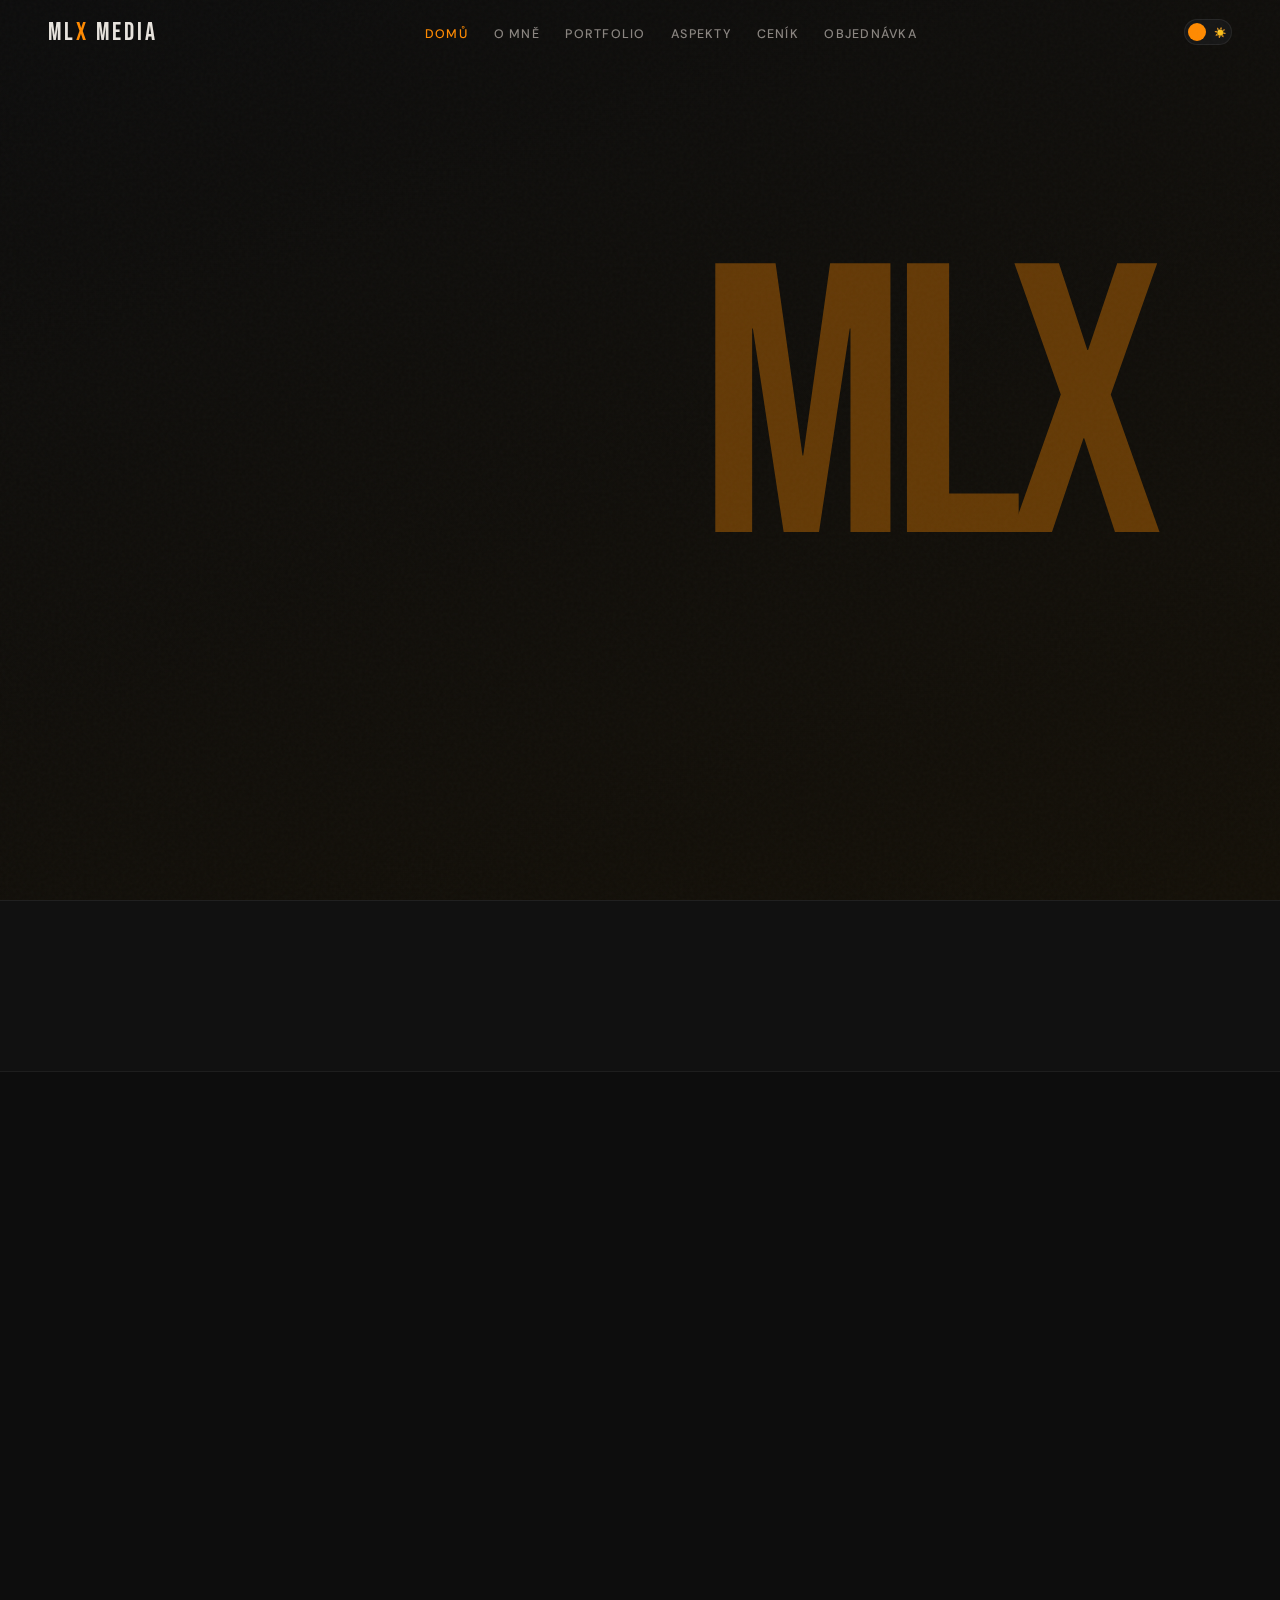
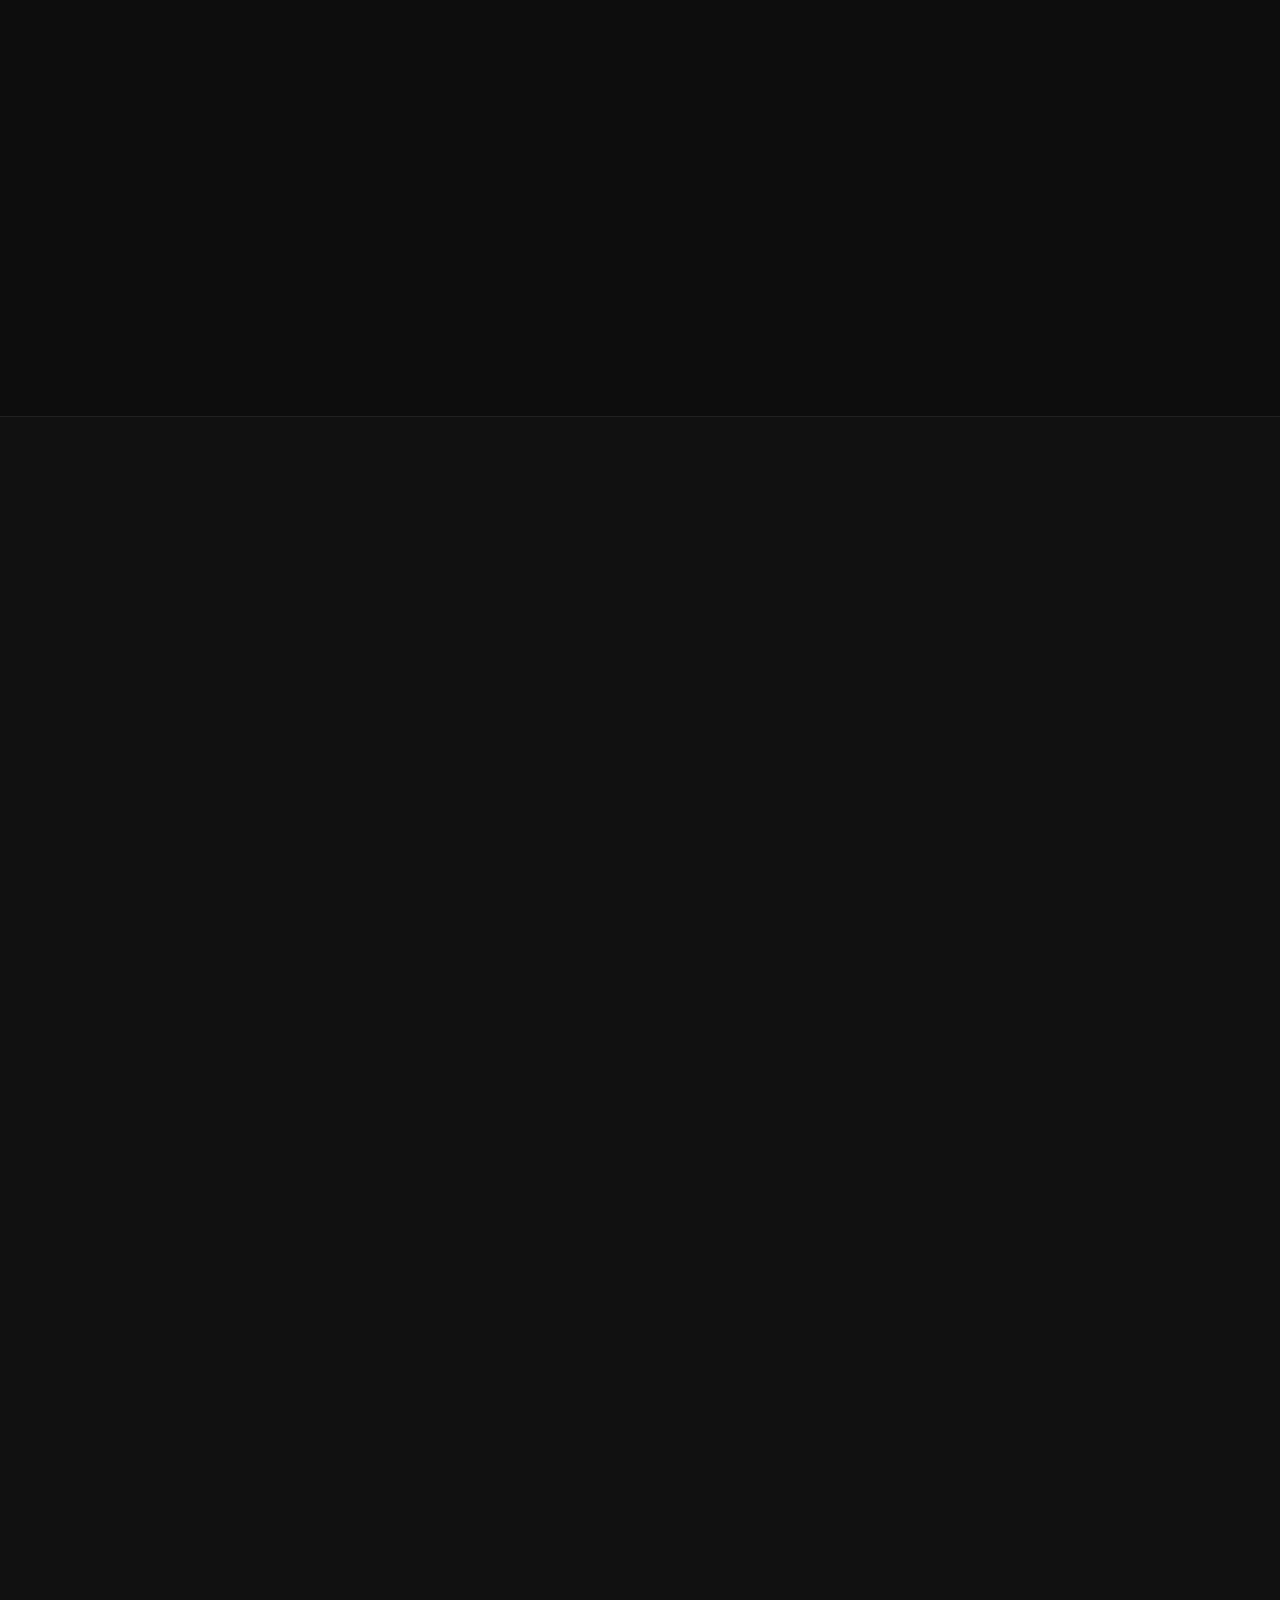
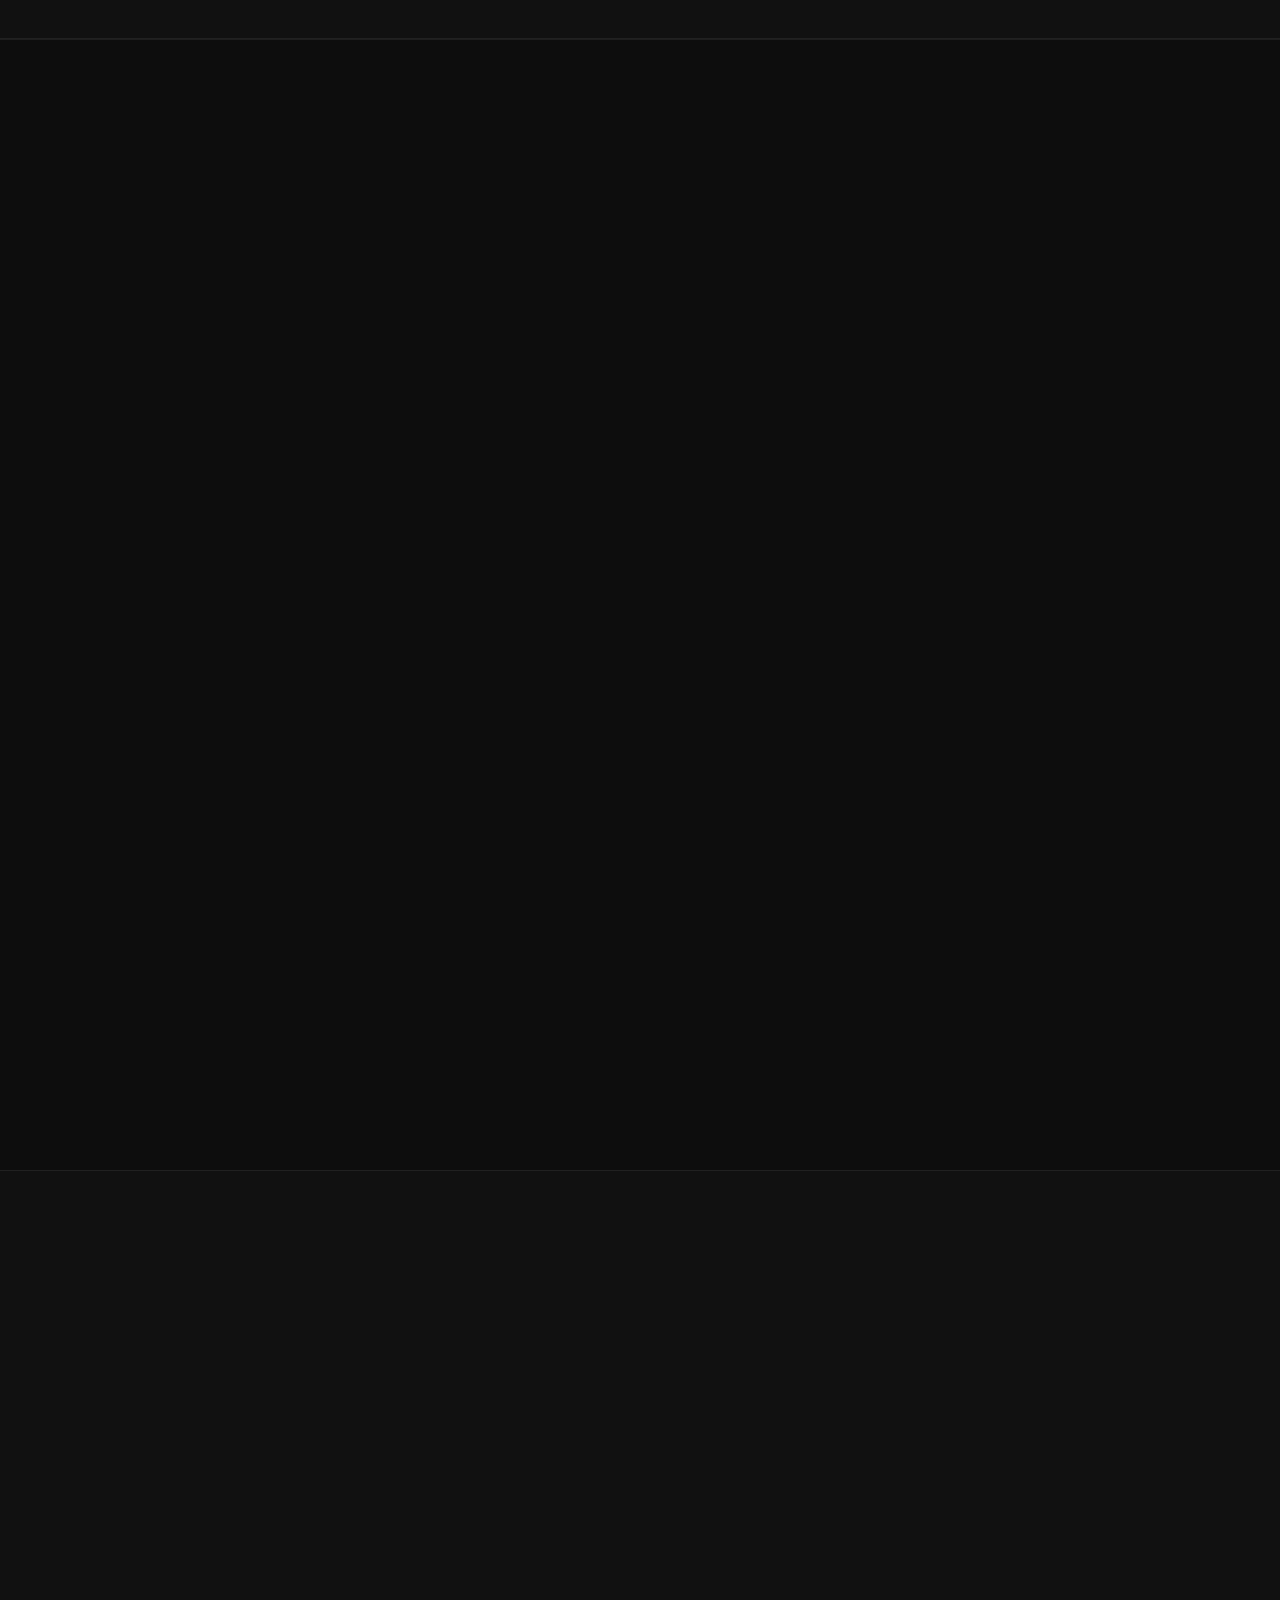
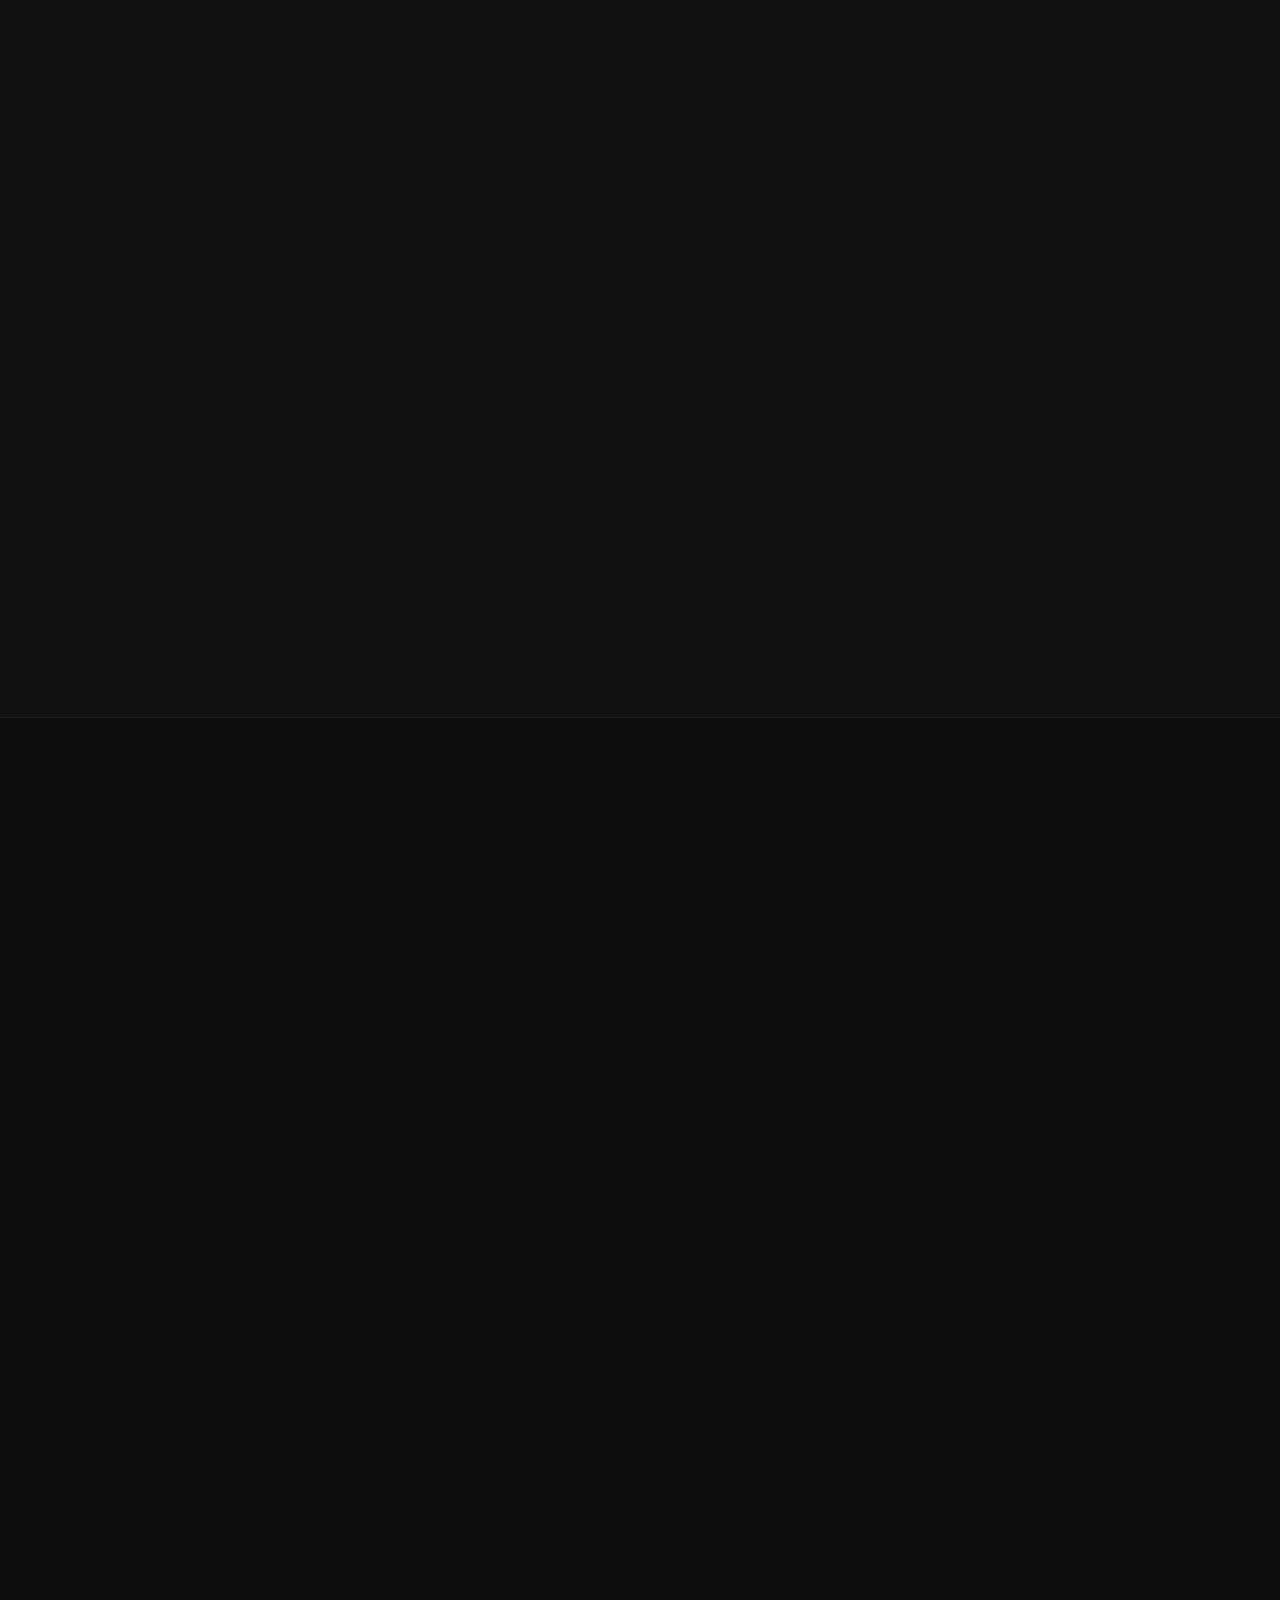
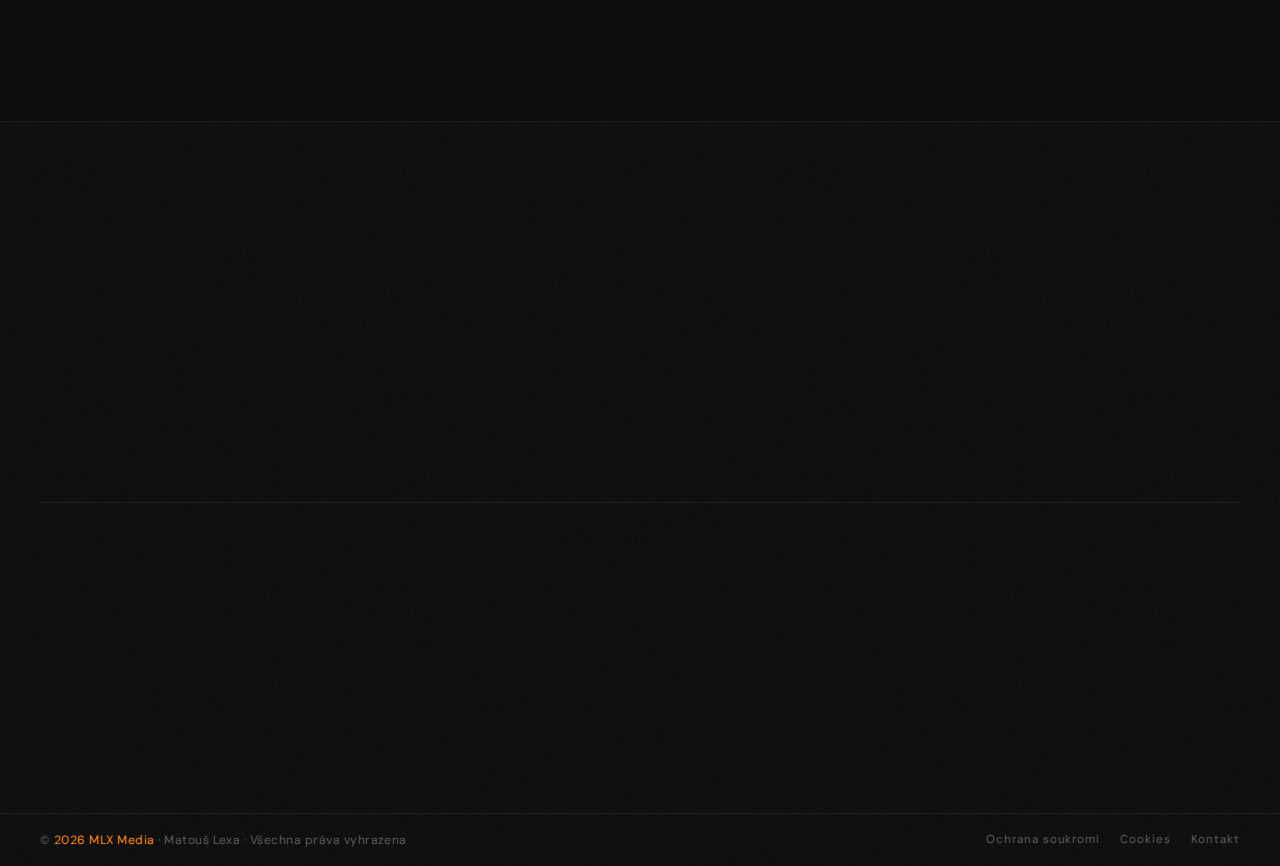
<file: Finall web/index.html>
<!DOCTYPE html>
<html lang="cs" data-theme="dark">
<head>
  <meta charset="UTF-8" />
  <meta name="viewport" content="width=device-width, initial-scale=1.0" />
  <title>MLX Media – Matouš Lexa</title>
  <link rel="preconnect" href="https://fonts.googleapis.com" />
  <link rel="preconnect" href="https://fonts.gstatic.com" crossorigin />
  <link href="https://fonts.googleapis.com/css2?family=Bebas+Neue&family=DM+Sans:ital,opsz,wght@0,9..40,300;0,9..40,400;0,9..40,500;0,9..40,600;1,9..40,300&display=swap" rel="stylesheet" />

  <style>
    :root {
      --ease-out:    cubic-bezier(0.22, 1, 0.36, 1);
      --font-display:'Bebas Neue', sans-serif;
      --font-body:   'DM Sans', sans-serif;
      --nav-h:       64px;
      --trans:       0.45s var(--ease-out);
    }

    [data-theme="dark"] {
      --bg:          #0d0d0d;
      --bg-surface:  #111111;
      --bg-card:     #161616;
      --border:      rgba(255,255,255,0.07);
      --accent:      #FF8A00;
      --accent-soft: rgba(255,138,0,0.10);
      --accent-glow: rgba(255,138,0,0.22);
      --text:        #e8e4de;
      --text-muted:  #5e5a56;
      --text-dim:    #8a8580;
      --noise-op:    0.028;
      --hero-grad:   linear-gradient(160deg,#0d0d0d 0%,#141008 100%);
      --stripe:      linear-gradient(90deg,transparent,#FF8A00,#ffb347,transparent);
      --footer-desc: #888480;
    }

    [data-theme="light"] {
      --bg:          #f6f5f2;
      --bg-surface:  #ffffff;
      --bg-card:     #fafaf8;
      --border:      rgba(0,0,0,0.08);
      --accent:      #00BFA6;
      --accent-soft: rgba(0,191,166,0.08);
      --accent-glow: rgba(0,191,166,0.20);
      --text:        #0f1e1c;
      --text-muted:  #a0a8a6;
      --text-dim:    #6b7574;
      --noise-op:    0.018;
      --hero-grad:   linear-gradient(160deg,#f6f5f2 0%,#e8f7f5 100%);
      --stripe:      linear-gradient(90deg,transparent,#00BFA6,#7dd7cc,transparent);
      --footer-desc: #6b7574;
    }

    *, *::before, *::after { box-sizing: border-box; margin: 0; padding: 0; }
    html { scroll-behavior: smooth; }
    body {
      font-family: var(--font-body);
      background: var(--bg); color: var(--text);
      overflow-x: hidden;
      transition: background var(--trans), color var(--trans);
      position: relative;
    }
    body::before {
      content: ''; position: fixed; inset: 0;
      background-image: url("data:image/svg+xml,%3Csvg viewBox='0 0 300 300' xmlns='http://www.w3.org/2000/svg'%3E%3Cfilter id='n'%3E%3CfeTurbulence type='fractalNoise' baseFrequency='0.85' numOctaves='4' stitchTiles='stitch'/%3E%3C/filter%3E%3Crect width='100%25' height='100%25' filter='url(%23n)'/%3E%3C/svg%3E");
      opacity: var(--noise-op); pointer-events: none; z-index: 9999;
      transition: opacity var(--trans);
    }

    /* ── NAV ── */
    .nav {
      position: fixed; top: 0; left: 0; right: 0; height: var(--nav-h);
      z-index: 1000; display: flex; align-items: center; justify-content: space-between;
      padding: 0 clamp(20px,4vw,48px);
      transition: background var(--trans), border-color var(--trans);
    }
    .nav.scrolled {
      background: color-mix(in srgb, var(--bg) 85%, transparent);
      backdrop-filter: blur(14px); -webkit-backdrop-filter: blur(14px);
      border-bottom: 1px solid var(--border);
    }
    .nav-logo { font-family: var(--font-display); font-size: 1.55rem; letter-spacing: 0.12em; color: var(--text); text-decoration: none; transition: color var(--trans); }
    .nav-logo span { color: var(--accent); transition: color var(--trans); }
    .nav-links { display: flex; align-items: center; gap: clamp(12px,2vw,32px); list-style: none; }
    .nav-links a { font-size: 0.78rem; font-weight: 500; letter-spacing: 0.1em; text-transform: uppercase; text-decoration: none; color: var(--text-dim); transition: color 0.2s; white-space: nowrap; }
    .nav-links a:hover, .nav-links a.active { color: var(--accent); }
    .theme-toggle {
      width: 48px; height: 26px; background: var(--bg-card); border: 1px solid var(--border);
      border-radius: 99px; cursor: pointer; position: relative; flex-shrink: 0;
      transition: background var(--trans), border-color var(--trans);
    }
    .theme-toggle::after {
      content: ''; position: absolute; top: 3px; left: 3px;
      width: 18px; height: 18px; border-radius: 50%; background: var(--accent);
      transition: transform 0.35s var(--ease-out), background var(--trans);
    }
    [data-theme="light"] .theme-toggle::after { transform: translateX(22px); }
    .toggle-icons { position: absolute; inset: 0; display: flex; align-items: center; justify-content: space-between; padding: 0 5px; font-size: 10px; pointer-events: none; }
    .nav-hamburger { display: none; flex-direction: column; gap: 5px; cursor: pointer; padding: 4px; }
    .nav-hamburger span { display: block; width: 22px; height: 2px; background: var(--text); border-radius: 2px; transition: transform 0.3s, opacity 0.3s, background var(--trans); }
    .nav-hamburger.open span:nth-child(1) { transform: translateY(7px) rotate(45deg); }
    .nav-hamburger.open span:nth-child(2) { opacity: 0; }
    .nav-hamburger.open span:nth-child(3) { transform: translateY(-7px) rotate(-45deg); }
    .nav-mobile {
      display: flex; flex-direction: column;
      position: fixed; top: var(--nav-h); left: 0; right: 0;
      background: color-mix(in srgb, var(--bg) 96%, transparent);
      backdrop-filter: blur(20px); -webkit-backdrop-filter: blur(20px);
      border-bottom: 1px solid var(--border);
      padding: 20px 24px 28px; z-index: 999;
      visibility: hidden; opacity: 0; transform: translateY(-8px);
      transition: opacity 0.3s var(--ease-out), transform 0.3s var(--ease-out),
                  visibility 0.3s, background var(--trans), border-color var(--trans);
      pointer-events: none;
    }
    .nav-mobile.open { visibility: visible; opacity: 1; transform: translateY(0); pointer-events: auto; }
    .nav-mobile a {
      font-size: 0.9rem; font-weight: 500; letter-spacing: 0.08em; text-transform: uppercase;
      text-decoration: none; color: var(--text-dim); padding: 12px 0;
      border-bottom: 1px solid var(--border);
      opacity: 0; transform: translateX(-14px);
      transition: opacity 0.28s var(--ease-out), transform 0.28s var(--ease-out), color 0.2s, border-color var(--trans);
    }
    .nav-mobile a:last-of-type { border-bottom: none; }
    .nav-mobile a:hover { color: var(--accent); }
    .nav-mobile.open a:nth-child(1) { opacity:1; transform:translateX(0); transition-delay:0.06s; }
    .nav-mobile.open a:nth-child(2) { opacity:1; transform:translateX(0); transition-delay:0.11s; }
    .nav-mobile.open a:nth-child(3) { opacity:1; transform:translateX(0); transition-delay:0.16s; }
    .nav-mobile.open a:nth-child(4) { opacity:1; transform:translateX(0); transition-delay:0.21s; }
    .nav-mobile.open a:nth-child(5) { opacity:1; transform:translateX(0); transition-delay:0.26s; }
    .nav-mobile.open a:nth-child(6) { opacity:1; transform:translateX(0); transition-delay:0.31s; }
    @media (max-width: 768px) { .nav-links { display: none; } .nav-hamburger { display: flex; } }

    /* ── HERO ── */
    .hero {
      min-height: 100svh; background: var(--hero-grad);
      display: grid; grid-template-rows: 1fr auto;
      padding-top: var(--nav-h);
      position: relative; overflow: hidden;
      transition: background var(--trans);
    }
    .hero-inner {
      display: flex; flex-direction: column;
      justify-content: center; align-items: flex-start;
      padding: 60px clamp(24px,6vw,96px) 40px;
      max-width: 1280px; margin: 0 auto; width: 100%;
      position: relative; z-index: 2;
    }
    /* big decorative letters behind */
    .hero-bg-word {
      position: absolute; font-family: var(--font-display);
      font-size: clamp(160px, 30vw, 440px);
      color: var(--accent); opacity: 0.35;
      line-height: 1; pointer-events: none; user-select: none; letter-spacing: -0.04em;
      right: -2vw; top: 25%; transform: translateY(-50%); transform: translateX(-35%);
      transition: color var(--trans);
    }
    /* animated horizontal rule */
    .hero-rule {
      width: 0; height: 1px; background: var(--accent);
      margin-bottom: 28px; transition: background var(--trans);
      animation: ruleGrow 1s var(--ease-out) 0.1s forwards;
    }
    @keyframes ruleGrow { to { width: clamp(40px,6vw,80px); } }

    .hero-eyebrow {
      font-size: clamp(0.62rem,1.2vw,0.72rem); letter-spacing: 0.38em; text-transform: uppercase;
      color: var(--accent); margin-bottom: 22px;
      opacity: 0; transform: translateY(14px);
      animation: fadeUp 0.8s var(--ease-out) 0.2s forwards;
      transition: color var(--trans);
    }
    .hero-title {
      font-family: var(--font-display);
      font-size: clamp(3rem, 9vw, 8rem);
      letter-spacing: 0.04em; line-height: 0.92;
      color: var(--text); margin-bottom: 0;
      opacity: 0; transform: translateY(28px);
      animation: fadeUp 1s var(--ease-out) 0.3s forwards;
      transition: color var(--trans);
    }
    .hero-title em { font-style: normal; color: var(--accent); transition: color var(--trans); }
    .hero-tagline {
      font-size: clamp(0.92rem,1.8vw,1.1rem); font-weight: 300;
      color: var(--text-dim); max-width: 480px; line-height: 1.78;
      margin-top: 32px;
      opacity: 0; transform: translateY(16px);
      animation: fadeUp 0.9s var(--ease-out) 0.55s forwards;
      transition: color var(--trans);
    }
    .hero-actions {
      display: flex; flex-wrap: wrap; gap: 14px; margin-top: 44px;
      opacity: 0; transform: translateY(16px);
      animation: fadeUp 0.9s var(--ease-out) 0.72s forwards;
    }
    .btn-primary {
      display: inline-flex; align-items: center; gap: 10px;
      padding: 15px 32px; background: var(--accent); color: var(--bg);
      font-family: var(--font-body); font-size: 0.8rem; font-weight: 600;
      letter-spacing: 0.14em; text-transform: uppercase; text-decoration: none;
      border-radius: 4px; white-space: nowrap;
      transition: transform 0.2s, box-shadow 0.2s, background var(--trans), color var(--trans);
    }
    .btn-primary:hover { transform: translateY(-2px); box-shadow: 0 10px 32px var(--accent-glow); }
    .btn-primary svg { width: 14px; height: 14px; }
    .btn-ghost {
      display: inline-flex; align-items: center; gap: 10px;
      padding: 14px 30px; background: transparent; color: var(--text);
      font-family: var(--font-body); font-size: 0.8rem; font-weight: 500;
      letter-spacing: 0.14em; text-transform: uppercase; text-decoration: none;
      border: 1px solid var(--border); border-radius: 4px; white-space: nowrap;
      transition: border-color 0.2s, color 0.2s, background var(--trans);
    }
    .btn-ghost:hover { border-color: var(--accent); color: var(--accent); }
    .btn-ghost svg { width: 14px; height: 14px; }

    /* hero pills */
    .hero-pills {
      display: flex; flex-wrap: wrap; gap: 10px; margin-top: 52px;
      opacity: 0; transform: translateY(14px);
      animation: fadeUp 0.9s var(--ease-out) 0.9s forwards;
    }
    .pill {
      display: inline-flex; align-items: center; gap: 8px;
      padding: 8px 18px; border: 1px solid var(--border); border-radius: 99px;
      font-size: 0.75rem; font-weight: 500; letter-spacing: 0.08em;
      color: var(--text-dim); text-decoration: none; background: var(--accent-soft);
      transition: border-color 0.2s, color 0.2s, background 0.2s, transform 0.2s;
    }
    .pill:hover { border-color: var(--accent); color: var(--accent); transform: translateY(-2px); }
    .pill-dot { width: 5px; height: 5px; border-radius: 50%; background: var(--accent); transition: background var(--trans); }

    /* hero scroll indicator */
    .hero-scroll {
      display: flex; align-items: center; gap: 14px;
      padding: 0 clamp(24px,6vw,96px) 44px;
      max-width: 1280px; margin: 0 auto; width: 100%;
      opacity: 0; animation: fadeUp 0.8s var(--ease-out) 1.2s forwards;
    }
    .scroll-line { width: 1px; height: 40px; background: linear-gradient(to bottom, var(--accent), transparent); animation: scrollPulse 2s ease-in-out 1.8s infinite; }
    .hero-scroll span { font-size: 0.62rem; letter-spacing: 0.26em; text-transform: uppercase; color: var(--text-muted); }

    @keyframes scrollPulse { 0%,100%{opacity:.4;transform:scaleY(1)} 50%{opacity:1;transform:scaleY(1.2)} }
    @keyframes fadeUp { to { opacity:1; transform:translate(0); } }

    /* ── COMMON ── */
    section { scroll-margin-top: var(--nav-h); }
    .reveal { opacity:0; transform:translateY(28px); transition: opacity 0.75s var(--ease-out), transform 0.75s var(--ease-out); }
    .reveal.visible { opacity:1; transform:translateY(0); }
    .reveal-left { opacity:0; transform:translateX(-32px); transition: opacity 0.75s var(--ease-out), transform 0.75s var(--ease-out); }
    .reveal-left.visible { opacity:1; transform:translateX(0); }
    .reveal-right { opacity:0; transform:translateX(32px); transition: opacity 0.75s var(--ease-out), transform 0.75s var(--ease-out); }
    .reveal-right.visible { opacity:1; transform:translateX(0); }
    .d1{transition-delay:.05s} .d2{transition-delay:.15s} .d3{transition-delay:.25s} .d4{transition-delay:.35s} .d5{transition-delay:.45s}

    /* ── STATS BAND ── */
    .stats-band { border-top: 1px solid var(--border); background: var(--bg-surface); transition: background var(--trans), border-color var(--trans); }
    .stats-inner { max-width: 1280px; margin: 0 auto; padding: 0 clamp(20px,4vw,48px); display: grid; grid-template-columns: repeat(4,1fr); gap: 1px; }
    @media(max-width:640px){ .stats-inner{ grid-template-columns:repeat(2,1fr); } }
    .stat-block { padding: clamp(28px,4vw,48px) 24px; text-align: center; border-right: 1px solid var(--border); transition: border-color var(--trans); }
    .stat-block:last-child { border-right: none; }
    .stat-num { font-family: var(--font-display); font-size: clamp(2.2rem,5vw,3.4rem); letter-spacing: 0.04em; color: var(--text); line-height: 1; margin-bottom: 6px; transition: color var(--trans); }
    .stat-num span { color: var(--accent); transition: color var(--trans); }
    .stat-label { font-size: 0.68rem; letter-spacing: 0.2em; text-transform: uppercase; color: var(--text-muted); transition: color var(--trans); }

    /* ── ABOUT ── */
    .about { border-top: 1px solid var(--border); transition: border-color var(--trans); }
    .about-inner {
      display: grid; grid-template-columns: 1fr 1fr;
      gap: clamp(40px,6vw,96px); align-items: center;
      padding: clamp(72px,10vw,130px) clamp(24px,4vw,96px);
      max-width: 1280px; margin: 0 auto;
    }
    @media(max-width:840px){ .about-inner{ grid-template-columns:1fr; } }

    .about-tag { display: inline-flex; align-items: center; gap: 7px; font-size: 0.68rem; letter-spacing: 0.28em; text-transform: uppercase; color: var(--accent); margin-bottom: 18px; transition: color var(--trans); }
    .about-tag::before { content:''; display:block; width:24px; height:1px; background: var(--accent); transition: background var(--trans); }
    .about-title { font-family: var(--font-display); font-size: clamp(2.6rem,6vw,4.4rem); letter-spacing: 0.05em; line-height: 1; color: var(--text); margin-bottom: 24px; transition: color var(--trans); }
    .about-title em { font-style: normal; color: var(--accent); transition: color var(--trans); }
    .about-body { font-size: clamp(0.9rem,1.5vw,1.02rem); font-weight: 300; line-height: 1.86; color: var(--text-dim); margin-bottom: 36px; transition: color var(--trans); }
    .about-body strong { color: var(--text); font-weight: 500; }

    .about-visual {
      position: relative; border-radius: 6px; overflow: hidden;
      background: var(--bg-card); border: 1px solid var(--border);
      aspect-ratio: 4/5; display: flex; flex-direction: column;
      align-items: center; justify-content: center; gap: 16px;
      transition: background var(--trans), border-color var(--trans);
    }
    .about-visual::before { content:''; position:absolute; inset:0; background: var(--accent-soft); opacity:0; transition: opacity 0.4s; }
    .about-visual:hover::before { opacity:1; }
    .about-visual::after { content:''; position:absolute; bottom:0; right:0; width:60px; height:60px; border-bottom:2px solid var(--accent); border-right:2px solid var(--accent); opacity:0.3; border-radius:0 0 6px 0; transition: opacity 0.4s, border-color var(--trans); }
    .about-visual:hover::after { opacity:0.7; }
    /* big letter inside visual */
    .about-vis-letter { font-family: var(--font-display); font-size: clamp(5rem,16vw,12rem); color: var(--accent); opacity: 0.08; line-height: 1; user-select: none; transition: color var(--trans), opacity 0.4s; }
    .about-visual:hover .about-vis-letter { opacity: 0.14; }
    .about-vis-badge { position: absolute; top: 20px; left: 20px; background: var(--bg-surface); border: 1px solid var(--border); border-radius: 99px; padding: 7px 16px; font-size: 0.7rem; letter-spacing: 0.1em; font-weight: 500; color: var(--accent); transition: background var(--trans), border-color var(--trans), color var(--trans); }
    .about-vis-cam { position: absolute; bottom: 20px; right: 20px; background: var(--accent); border-radius: 4px; padding: 8px 14px; font-size: 0.68rem; letter-spacing: 0.1em; font-weight: 600; color: var(--bg); text-transform: uppercase; transition: background var(--trans), color var(--trans); }

    /* ── SERVICES ── */
    .services { background: var(--bg-surface); border-top: 1px solid var(--border); border-bottom: 1px solid var(--border); transition: background var(--trans), border-color var(--trans); }
    .services-inner { max-width: 1280px; margin: 0 auto; padding: clamp(72px,10vw,120px) clamp(24px,4vw,96px); }

    .section-header { margin-bottom: clamp(48px,6vw,72px); }
    .section-eyebrow { font-size: 0.68rem; letter-spacing: 0.32em; text-transform: uppercase; color: var(--accent); margin-bottom: 12px; display: flex; align-items: center; gap: 12px; transition: color var(--trans); }
    .section-eyebrow::before { content:''; display:block; width:24px; height:1px; background: var(--accent); transition: background var(--trans); }
    .section-title { font-family: var(--font-display); font-size: clamp(2.2rem,5.5vw,3.8rem); letter-spacing: 0.05em; line-height: 1; color: var(--text); transition: color var(--trans); }
    .section-title em { font-style: normal; color: var(--accent); transition: color var(--trans); }

    .services-grid { display: grid; grid-template-columns: repeat(3, 1fr); gap: 2px; }
    @media(max-width:900px){ .services-grid{ grid-template-columns:repeat(2,1fr); } }
    @media(max-width:560px){ .services-grid{ grid-template-columns:1fr; } }

    .service-card {
      padding: clamp(28px,3.5vw,44px); background: var(--bg-card); border: 1px solid var(--border);
      position: relative; overflow: hidden;
      transition: border-color 0.3s, background var(--trans);
    }
    .service-card:hover { border-color: var(--accent); }
    .service-card::before { content:''; position:absolute; top:0; left:0; right:0; height:2px; background: var(--accent); transform:scaleX(0); transform-origin:left; transition: transform 0.4s var(--ease-out), background var(--trans); }
    .service-card:hover::before { transform:scaleX(1); }
    .service-num { font-family: var(--font-display); font-size: 4rem; color: var(--accent); opacity: 0.08; line-height: 1; margin-bottom: 18px; letter-spacing: -0.04em; transition: color var(--trans), opacity 0.3s; }
    .service-card:hover .service-num { opacity: 0.16; }
    .service-icon { width: 40px; height: 40px; border: 1px solid var(--border); border-radius: 6px; display: flex; align-items: center; justify-content: center; color: var(--accent); margin-bottom: 18px; background: var(--accent-soft); transition: border-color 0.2s, background var(--trans), color var(--trans); }
    .service-icon svg { width: 18px; height: 18px; }
    .service-card:hover .service-icon { border-color: var(--accent); }
    .service-name { font-family: var(--font-display); font-size: 1.5rem; letter-spacing: 0.06em; color: var(--text); margin-bottom: 10px; transition: color var(--trans); }
    .service-desc { font-size: 0.86rem; font-weight: 300; line-height: 1.78; color: var(--text-dim); transition: color var(--trans); }
    .service-link { display: inline-flex; align-items: center; gap: 6px; margin-top: 20px; font-size: 0.74rem; letter-spacing: 0.12em; text-transform: uppercase; font-weight: 500; color: var(--accent); text-decoration: none; transition: gap 0.2s, color var(--trans); }
    .service-link:hover { gap: 10px; }
    .service-link svg { width: 12px; height: 12px; }

    /* ── WHY ME ── */
    .why { border-top: 1px solid var(--border); transition: border-color var(--trans); }
    .why-inner { max-width: 1280px; margin: 0 auto; padding: clamp(72px,10vw,120px) clamp(24px,4vw,96px); }

    .why-grid { display: grid; grid-template-columns: 1fr 1fr; gap: clamp(40px,6vw,80px); margin-top: clamp(48px,6vw,72px); align-items: start; }
    @media(max-width:760px){ .why-grid{ grid-template-columns:1fr; } }

    .why-list { display: flex; flex-direction: column; gap: 0; }
    .why-item {
      display: flex; align-items: flex-start; gap: 20px;
      padding: clamp(20px,2.5vw,28px) 0; border-bottom: 1px solid var(--border);
      transition: border-color var(--trans);
    }
    .why-item:first-child { border-top: 1px solid var(--border); }
    .why-num { font-family: var(--font-display); font-size: 1.1rem; color: var(--accent); opacity: 0.4; min-width: 28px; padding-top: 2px; transition: color var(--trans), opacity 0.2s; }
    .why-item:hover .why-num { opacity: 1; }
    .why-text-wrap { flex: 1; }
    .why-heading { font-size: 0.96rem; font-weight: 600; color: var(--text); margin-bottom: 6px; transition: color var(--trans); }
    .why-desc { font-size: 0.84rem; font-weight: 300; line-height: 1.72; color: var(--text-dim); transition: color var(--trans); }

    .why-visual {
      position: sticky; top: calc(var(--nav-h) + 32px);
      background: var(--bg-card); border: 1px solid var(--border);
      border-radius: 6px; overflow: hidden;
      transition: background var(--trans), border-color var(--trans);
    }
    .why-vis-top {
      padding: 28px 28px 0;
      display: flex; flex-direction: column; gap: 12px;
    }
    .why-vis-label { font-size: 0.68rem; letter-spacing: 0.24em; text-transform: uppercase; color: var(--text-muted); transition: color var(--trans); }
    .why-vis-quote { font-family: var(--font-display); font-size: clamp(1.4rem,3vw,2rem); letter-spacing: 0.04em; line-height: 1.18; color: var(--text); transition: color var(--trans); }
    .why-vis-quote em { font-style: normal; color: var(--accent); transition: color var(--trans); }
    .why-vis-divider { height: 1px; background: var(--border); margin: 24px 0 0; transition: background var(--trans); }
    .why-vis-stats { display: grid; grid-template-columns: 1fr 1fr; gap: 1px; background: var(--border); }
    .why-vis-stat { padding: 22px 22px; background: var(--bg-card); text-align: center; transition: background var(--trans); }
    .why-vis-stat-n { font-family: var(--font-display); font-size: 2rem; color: var(--text); transition: color var(--trans); }
    .why-vis-stat-n span { color: var(--accent); transition: color var(--trans); }
    .why-vis-stat-l { font-size: 0.66rem; letter-spacing: 0.18em; text-transform: uppercase; color: var(--text-muted); margin-top: 4px; transition: color var(--trans); }
    .why-vis-cam { padding: 20px 28px; display: flex; align-items: center; gap: 12px; }
    .why-vis-cam-icon { width: 36px; height: 36px; background: var(--accent-soft); border: 1px solid var(--border); border-radius: 4px; display: flex; align-items: center; justify-content: center; color: var(--accent); flex-shrink: 0; transition: border-color var(--trans), background var(--trans), color var(--trans); }
    .why-vis-cam-icon svg { width: 16px; height: 16px; }
    .why-vis-cam-text { font-size: 0.82rem; font-weight: 500; color: var(--text-dim); line-height: 1.4; transition: color var(--trans); }
    .why-vis-cam-text strong { color: var(--text); font-weight: 600; display: block; }

    /* ── FEATURED WORK ── */
    .featured { background: var(--bg-surface); border-top: 1px solid var(--border); transition: background var(--trans), border-color var(--trans); }
    .featured-inner { max-width: 1280px; margin: 0 auto; padding: clamp(72px,10vw,120px) clamp(24px,4vw,96px); }

    .featured-header { display: flex; align-items: flex-end; justify-content: space-between; gap: 24px; margin-bottom: clamp(40px,5vw,60px); flex-wrap: wrap; }
    .featured-link { display: inline-flex; align-items: center; gap: 8px; font-size: 0.75rem; letter-spacing: 0.14em; text-transform: uppercase; font-weight: 500; color: var(--accent); text-decoration: none; transition: gap 0.2s, color var(--trans); }
    .featured-link:hover { gap: 14px; }
    .featured-link svg { width: 14px; height: 14px; }

    .featured-grid { display: grid; grid-template-columns: 2fr 1fr; gap: 2px; }
    @media(max-width:760px){ .featured-grid{ grid-template-columns:1fr; } }

    .feat-card {
      position: relative; overflow: hidden; background: var(--bg-card);
      border: 1px solid var(--border); cursor: pointer;
      transition: border-color 0.3s, background var(--trans);
    }
    .feat-card:hover { border-color: var(--accent); }
    .feat-thumb { position: relative; overflow: hidden; }
    .feat-thumb img { width: 100%; display: block; aspect-ratio: 16/9; object-fit: cover; transition: transform 0.7s var(--ease-out); }
    .feat-card:hover .feat-thumb img { transform: scale(1.04); }
    .feat-thumb::after { content:''; position:absolute; inset:0; background: linear-gradient(to top, rgba(0,0,0,0.65) 0%, transparent 60%); }
    .feat-card.large .feat-thumb img { aspect-ratio: 16/10; }

    .feat-play { position: absolute; bottom: 16px; left: 16px; z-index: 2; width: 44px; height: 44px; background: var(--accent); border-radius: 50%; display: flex; align-items: center; justify-content: center; transition: transform 0.2s, box-shadow 0.2s, background var(--trans), color var(--trans); }
    .feat-play svg { width: 16px; height: 16px; color: var(--bg); margin-left: 2px; }
    .feat-card:hover .feat-play { transform: scale(1.1); box-shadow: 0 8px 24px var(--accent-glow); }

    .feat-body { padding: 20px 22px 24px; }
    .feat-type { font-size: 0.66rem; letter-spacing: 0.16em; text-transform: uppercase; color: var(--text-muted); margin-bottom: 6px; transition: color var(--trans); }
    .feat-title { font-family: var(--font-display); font-size: clamp(1.3rem,3vw,1.8rem); letter-spacing: 0.05em; color: var(--text); line-height: 1; transition: color var(--trans); }
    .feat-roles { display: flex; flex-wrap: wrap; gap: 6px; margin-top: 12px; }
    .role-tag { padding: 4px 11px; border: 1px solid var(--border); border-radius: 99px; font-size: 0.66rem; letter-spacing: 0.1em; text-transform: uppercase; color: var(--accent); background: var(--accent-soft); transition: background var(--trans), border-color var(--trans), color var(--trans); }

    /* right column stacked */
    .featured-stack { display: flex; flex-direction: column; gap: 2px; }

    /* ── PHILOSOPHY / QUOTE ── */
    .philosophy { border-top: 1px solid var(--border); transition: border-color var(--trans); }
    .philosophy-inner { max-width: 900px; margin: 0 auto; padding: clamp(72px,10vw,120px) clamp(24px,4vw,48px); text-align: center; }
    .philosophy-eyebrow { font-size:0.68rem; letter-spacing:0.32em; text-transform:uppercase; color: var(--accent); margin-bottom:24px; transition: color var(--trans); }
    .philosophy-quote { font-family: var(--font-display); font-size: clamp(1.9rem,5vw,3.4rem); letter-spacing:0.04em; line-height:1.22; color: var(--text); margin-bottom:32px; transition: color var(--trans); }
    .philosophy-quote em { font-style:normal; color: var(--accent); transition: color var(--trans); }
    .philosophy-body { font-size: clamp(0.88rem,1.5vw,1rem); font-weight:300; line-height:1.85; color: var(--text-dim); max-width:560px; margin:0 auto; transition: color var(--trans); }

    /* ── CTA SECTION ── */
    .cta-section { max-width:1280px; margin:0 auto; padding: clamp(56px,8vw,100px) clamp(24px,4vw,96px); }
    .cta-inner { border:1px solid var(--border); border-radius:8px; padding: clamp(32px,5vw,64px); display:flex; align-items:center; justify-content:space-between; gap:32px; flex-wrap:wrap; background: var(--bg-card); position:relative; overflow:hidden; transition: background var(--trans), border-color var(--trans); }
    .cta-inner::before { content:''; position:absolute; top:-1px; left:10%; right:10%; height:2px; background: var(--stripe); transition: background var(--trans); }
    .cta-eyebrow { font-size:0.68rem; letter-spacing:0.28em; text-transform:uppercase; color: var(--accent); margin-bottom:8px; transition: color var(--trans); }
    .cta-title { font-family: var(--font-display); font-size: clamp(1.6rem,4vw,2.8rem); letter-spacing:0.06em; color: var(--text); transition: color var(--trans); }

    /* ── FOOTER ── */
    .mlx-footer { background: var(--bg); border-top:1px solid var(--border); position:relative; overflow:hidden; transition: background var(--trans), border-color var(--trans); }
    .mlx-footer::before { content:''; position:absolute; inset:0; background-image:url("data:image/svg+xml,%3Csvg viewBox='0 0 256 256' xmlns='http://www.w3.org/2000/svg'%3E%3Cfilter id='noise'%3E%3CfeTurbulence type='fractalNoise' baseFrequency='0.9' numOctaves='4' stitchTiles='stitch'/%3E%3C/filter%3E%3Crect width='100%25' height='100%25' filter='url(%23noise)' opacity='1'/%3E%3C/svg%3E"); opacity: var(--noise-op); pointer-events:none; z-index:0; transition: opacity var(--trans); }

    .footer-stripe-line { height:3px; background: var(--stripe); transform-origin:left; transform:scaleX(0); transition: transform 1s var(--ease-out) 0.2s, background var(--trans); }
    .footer-stripe-line.visible { transform:scaleX(1); }

    .footer-main-grid { position:relative; z-index:1; max-width:1200px; margin:0 auto; padding:72px 40px 48px; display:grid; grid-template-columns:2fr 1fr 1fr 1.4fr; gap:48px 40px; }
    @media(max-width:960px){ .footer-main-grid{ grid-template-columns:1fr 1fr; padding:56px 28px 40px; } }
    @media(max-width:600px){ .footer-main-grid{ grid-template-columns:1fr; padding:48px 24px 32px; gap:36px; } }

    .footer-reveal { opacity:0; transform:translateY(22px); transition: opacity 0.7s var(--ease-out), transform 0.7s var(--ease-out); }
    .footer-reveal.visible { opacity:1; transform:translateY(0); }
    .footer-reveal:nth-child(1){ transition-delay:0.05s; }
    .footer-reveal:nth-child(2){ transition-delay:0.15s; }
    .footer-reveal:nth-child(3){ transition-delay:0.25s; }
    .footer-reveal:nth-child(4){ transition-delay:0.35s; }

    .f-brand-logo { font-family: var(--font-display); font-size:3rem; letter-spacing:0.12em; color: var(--text); line-height:1; margin-bottom:6px; display:inline-block; transition: color var(--trans); }
    .f-brand-logo span { color: var(--accent); transition: color var(--trans); }
    .f-brand-tagline { font-size:0.7rem; letter-spacing:0.32em; text-transform:uppercase; color: var(--text-muted); margin-bottom:20px; transition: color var(--trans); }
    .f-brand-desc { font-size:0.88rem; line-height:1.75; color: var(--footer-desc); max-width:280px; margin-bottom:28px; transition: color var(--trans); }
    .f-social-row { display:flex; gap:12px; flex-wrap:wrap; }
    .f-social-btn { display:flex; align-items:center; gap:8px; padding:9px 16px; border:1px solid var(--border); border-radius:4px; text-decoration:none; color: var(--text-muted); font-size:0.78rem; letter-spacing:0.06em; font-weight:500; position:relative; overflow:hidden; transition: border-color 0.25s, color 0.25s, transform 0.2s, background var(--trans); }
    .f-social-btn::after { content:''; position:absolute; inset:0; background: var(--accent); opacity:0; transition: opacity 0.25s; z-index:-1; }
    .f-social-btn:hover { border-color: var(--accent); color: var(--bg); transform:translateY(-2px); }
    .f-social-btn:hover::after { opacity:1; }
    .f-social-btn svg { width:15px; height:15px; flex-shrink:0; }
    .f-col-title { font-family: var(--font-display); font-size:0.95rem; letter-spacing:0.22em; color: var(--accent); text-transform:uppercase; margin-bottom:22px; display:flex; align-items:center; gap:10px; transition: color var(--trans); }
    .f-col-title::after { content:''; flex:1; height:1px; background: var(--border); transition: background var(--trans); }
    .f-links { list-style:none; display:flex; flex-direction:column; gap:10px; }
    .f-links a { color: var(--text-muted); text-decoration:none; font-size:0.88rem; display:flex; align-items:center; gap:8px; transition: color 0.2s, gap 0.2s; }
    .f-links a::before { content:''; width:6px; height:1px; background: var(--accent); opacity:0; transition: opacity 0.2s, width 0.2s, background var(--trans); }
    .f-links a:hover { color: var(--text); gap:12px; }
    .f-links a:hover::before { opacity:1; width:10px; }
    .f-contact-item { display:flex; align-items:flex-start; gap:12px; margin-bottom:18px; }
    .f-contact-icon { width:36px; height:36px; border:1px solid var(--border); border-radius:4px; display:flex; align-items:center; justify-content:center; flex-shrink:0; color: var(--accent); transition: border-color 0.2s, background 0.2s, color var(--trans); }
    .f-contact-item:hover .f-contact-icon { border-color: var(--accent); background: var(--accent-soft); }
    .f-contact-label { font-size:0.7rem; letter-spacing:0.14em; text-transform:uppercase; color: var(--text-muted); margin-bottom:3px; transition: color var(--trans); }
    .f-contact-value { font-size:0.86rem; color: var(--text); transition: color var(--trans); }
    .f-contact-value a { color:inherit; text-decoration:none; transition:color 0.2s; }
    .f-contact-value a:hover { color: var(--accent); }
    .f-stats-band { position:relative; z-index:1; max-width:1200px; margin:0 auto; padding:0 40px 40px; display:grid; grid-template-columns:repeat(4,1fr); gap:1px; border-top:1px solid var(--border); transition: border-color var(--trans); }
    @media(max-width:960px){ .f-stats-band{ grid-template-columns:repeat(2,1fr); padding:0 28px 32px; } }
    @media(max-width:600px){ .f-stats-band{ padding:0 24px 28px; } }
    .f-stat-item { padding:28px 20px; text-align:center; opacity:0; transform:translateY(14px); border-right:1px solid var(--border); transition: opacity 0.6s var(--ease-out), transform 0.6s var(--ease-out), border-color var(--trans); }
    .f-stat-item:last-child { border-right:none; }
    .f-stat-item.visible { opacity:1; transform:translateY(0); }
    .f-stat-item:nth-child(1){ transition-delay:0.1s; } .f-stat-item:nth-child(2){ transition-delay:0.2s; }
    .f-stat-item:nth-child(3){ transition-delay:0.3s; } .f-stat-item:nth-child(4){ transition-delay:0.4s; }
    .f-stat-number { font-family: var(--font-display); font-size:2.4rem; letter-spacing:0.05em; color: var(--text); line-height:1; margin-bottom:4px; transition: color var(--trans); }
    .f-stat-number span { color: var(--accent); transition: color var(--trans); }
    .f-stat-label { font-size:0.7rem; letter-spacing:0.18em; text-transform:uppercase; color: var(--text-muted); transition: color var(--trans); }
    .f-cta-wrap { position:relative; z-index:1; max-width:1200px; margin:0 auto 40px; padding:0 40px; }
    @media(max-width:600px){ .f-cta-wrap{ padding:0 24px; } }
    .f-cta-inner { border:1px solid var(--border); border-radius:6px; padding:32px 40px; display:flex; align-items:center; justify-content:space-between; gap:24px; background: var(--bg-surface); opacity:0; transform:translateY(16px); transition: opacity 0.7s var(--ease-out) 0.3s, transform 0.7s var(--ease-out) 0.3s, background var(--trans), border-color var(--trans); flex-wrap:wrap; }
    .f-cta-inner.visible { opacity:1; transform:translateY(0); }
    .f-cta-eyebrow { font-size:0.68rem; letter-spacing:0.26em; text-transform:uppercase; color: var(--accent); margin-bottom:6px; transition: color var(--trans); }
    .f-cta-title { font-family: var(--font-display); font-size:1.7rem; letter-spacing:0.06em; color: var(--text); transition: color var(--trans); }
    .f-cta-btn { display:inline-flex; align-items:center; gap:10px; padding:14px 30px; background: var(--accent); color: var(--bg); font-size:0.82rem; font-weight:600; letter-spacing:0.12em; text-transform:uppercase; text-decoration:none; border-radius:4px; transition: transform 0.2s, box-shadow 0.2s, background var(--trans), color var(--trans); white-space:nowrap; }
    .f-cta-btn:hover { transform:translateY(-2px); box-shadow:0 8px 28px var(--accent-glow); }
    .f-cta-btn svg { width:16px; height:16px; }
    .f-bottom { position:relative; z-index:1; border-top:1px solid var(--border); padding:18px 40px; display:flex; align-items:center; justify-content:space-between; gap:16px; flex-wrap:wrap; transition: border-color var(--trans); }
    @media(max-width:600px){ .f-bottom{ padding:18px 24px; flex-direction:column; text-align:center; } }
    .f-copy { font-size:0.75rem; color: var(--text-muted); letter-spacing:0.04em; transition: color var(--trans); }
    .f-copy span { color: var(--accent); transition: color var(--trans); }
    .f-legal { display:flex; gap:20px; }
    .f-legal a { font-size:0.72rem; color: var(--text-muted); text-decoration:none; letter-spacing:0.08em; transition:color 0.2s; }
    .f-legal a:hover { color: var(--text); }

    /* ── BACK TO TOP ── */
    .back-top { position:fixed; bottom:32px; right:32px; width:44px; height:44px; background: var(--bg-surface); border:1px solid var(--border); border-radius:4px; display:flex; align-items:center; justify-content:center; color: var(--accent); cursor:pointer; opacity:0; transform:translateY(12px); transition: opacity 0.3s, transform 0.3s, border-color 0.2s, background var(--trans); z-index:99; }
    .back-top.show { opacity:1; transform:translateY(0); }
    .back-top:hover { border-color: var(--accent); }
    .back-top svg { width:18px; height:18px; }
    @media(max-width:480px){ .back-top{ bottom:20px; right:20px; } }
  </style>
</head>
<body>

<button class="back-top" id="backToTop" aria-label="Zpět nahoru" onclick="window.scrollTo({top:0,behavior:'smooth'})">
  <svg viewBox="0 0 24 24" fill="none" stroke="currentColor" stroke-width="2" stroke-linecap="round" stroke-linejoin="round"><polyline points="18 15 12 9 6 15"/></svg>
</button>

<!-- NAV -->
<nav class="nav" id="mainNav">
  <a href="index.html" class="nav-logo">ML<span>X</span> MEDIA</a>
  <ul class="nav-links">
    <li><a href="index.html" class="active">Domů</a></li>
    <li><a href="O-mně.html">O mně</a></li>
    <li><a href="Portfolio.html">Portfolio</a></li>
    <li><a href="Aspekty.html">Aspekty</a></li>
    <li><a href="Ceník.html">Ceník</a></li>
    <li><a href="Objednávka.html">Objednávka</a></li>
  </ul>
  <div style="display:flex;align-items:center;gap:14px;">
    <button class="theme-toggle" id="themeToggle" aria-label="Přepnout téma">
      <div class="toggle-icons"><span>🌙</span><span>☀️</span></div>
    </button>
    <div class="nav-hamburger" id="hamburger"><span></span><span></span><span></span></div>
  </div>
</nav>

<div class="nav-mobile" id="mobileMenu">
  <a href="index.html">Domů</a>
  <a href="O-mně.html">O mně</a>
  <a href="Portfolio.html">Portfolio</a>
  <a href="Aspekty.html">Aspekty</a>
  <a href="Ceník.html">Ceník</a>
  <a href="Objednávka.html">Objednávka</a>
</div>

<!-- ══ HERO ══ -->
<section class="hero" id="top">
  <div class="hero-bg-word" aria-hidden="true">MLX</div>

  <div class="hero-inner">
    <div class="hero-rule"></div>
    <div class="hero-eyebrow">Beroun · Filmová produkce · Blackmagic 6K</div>

    <h1 class="hero-title">
      Váš příběh<br>
      <em>Naše produkce.</em>
    </h1>

    <p class="hero-tagline">
      Jsem Matouš Lexa — Režisér,Kameraman a Střihač za MLX Media. Natáčím reklamy, firemní videa a kreativní projekty s technikou, která mluví za sebe.
    </p>

    <div class="hero-actions">
      <a href="Objednávka.html" class="btn-primary">
        Objednat video
        <svg viewBox="0 0 24 24" fill="none" stroke="currentColor" stroke-width="2" stroke-linecap="round" stroke-linejoin="round"><line x1="5" y1="12" x2="19" y2="12"/><polyline points="12 5 19 12 12 19"/></svg>
      </a>
      <a href="Portfolio.html" class="btn-ghost">
        Zobrazit portfolio
        <svg viewBox="0 0 24 24" fill="none" stroke="currentColor" stroke-width="2" stroke-linecap="round" stroke-linejoin="round"><polyline points="9 18 15 12 9 6"/></svg>
      </a>
    </div>

    <div class="hero-pills">
      <a href="Aspekty.html" class="pill"><span class="pill-dot"></span>Blackmagic 6K</a>
      <a href="Aspekty.html" class="pill"><span class="pill-dot"></span>Color Grading</a>
      <a href="Aspekty.html" class="pill"><span class="pill-dot"></span>Profesionální zvuk</a>
      <a href="Ceník.html" class="pill"><span class="pill-dot"></span>Férová cena</a>
    </div>
  </div>

  <div class="hero-scroll">
    <div class="scroll-line"></div>
    <span>Scroll</span>
  </div>
</section>

<!-- ══ STATS ══ -->
<div class="stats-band">
  <div class="stats-inner">
    <div class="stat-block reveal d1">
      <div class="stat-num js-count" data-target="35">0<span>+</span></div>
      <div class="stat-label">Projektů dokončeno</div>
    </div>
    <div class="stat-block reveal d2">
      <div class="stat-num js-count" data-target="6">0<span>K</span></div>
      <div class="stat-label">RAW rozlišení</div>
    </div>
    <div class="stat-block reveal d3">
      <div class="stat-num js-count" data-target="4">0<span>+</span></div>
      <div class="stat-label">Roky zkušeností</div>
    </div>
    <div class="stat-block reveal d4">
      <div class="stat-num js-count" data-target="95">0<span>%</span></div>
      <div class="stat-label">Klientů doporučí</div>
    </div>
  </div>
</div>

<!-- ══ ABOUT ══ -->
<section id="o-mne" class="about">
  <div class="about-inner">

    <div class="reveal-left">
      <div class="about-tag">O mně</div>
      <h2 class="about-title">Jmenuji se<br>Matouš<br><em>Lexa.</em></h2>
      <p class="about-body">
        Stojím za značkou <strong>MLX Media</strong> — jednou z mála jednosměrných produkcí v Praze, která pracuje se skutečně filmovou technikou. Specializuji se na tvorbu <strong>reklamních spotů, firemních videí</strong> a kreativních projektů, kde technická přesnost a vizuální originalita jdou ruku v ruce.
        <br><br>
        Věřím, že každý příběh si zaslouží být vyprávěn dobře. Od první konzultace až po finální střih — jsem tu pro vás osobně, bez mezičlánků.
      </p>
      <a href="O-mně.html" class="btn-ghost">
        Více o mně
        <svg viewBox="0 0 24 24" fill="none" stroke="currentColor" stroke-width="2" stroke-linecap="round" stroke-linejoin="round"><polyline points="9 18 15 12 9 6"/></svg>
      </a>
    </div>

    <div class="about-visual reveal-right">
      <div class="about-vis-letter" aria-hidden="true">M</div>
      <span class="about-vis-badge">Praha 5 · Praha 6 · Beroun</span>
      <span class="about-vis-cam">Blackmagic 6K</span>
    </div>

  </div>
</section>

<!-- ══ SERVICES ══ -->
<section id="sluzby" class="services">
  <div class="services-inner">
    <div class="section-header reveal">
      <div class="section-eyebrow">Co nabízím</div>
      <h2 class="section-title">Služby pro<br><em>každý projekt</em></h2>
    </div>

    <div class="services-grid">

      <div class="service-card reveal d1">
        <div class="service-num" aria-hidden="true">01</div>
        <div class="service-icon">
          <svg viewBox="0 0 24 24" fill="none" stroke="currentColor" stroke-width="1.8" stroke-linecap="round" stroke-linejoin="round"><rect x="2" y="6" width="14" height="12" rx="2"/><path d="M22 8l-5 4 5 4V8z"/></svg>
        </div>
        <div class="service-name">Firemní video</div>
        <p class="service-desc">Od záběrů po výsledný spot — vše pod jednou střechou. Kamera Blackmagic 6K zaručí vizuál, který vaši firmu odliší.</p>
        <a href="Ceník.html" class="service-link">
          Zjistit cenu
          <svg viewBox="0 0 24 24" fill="none" stroke="currentColor" stroke-width="2" stroke-linecap="round" stroke-linejoin="round"><line x1="5" y1="12" x2="19" y2="12"/><polyline points="12 5 19 12 12 19"/></svg>
        </a>
      </div>

      <div class="service-card reveal d2">
        <div class="service-num" aria-hidden="true">02</div>
        <div class="service-icon">
          <svg viewBox="0 0 24 24" fill="none" stroke="currentColor" stroke-width="1.8" stroke-linecap="round" stroke-linejoin="round"><polygon points="23 7 16 12 23 17 23 7"/><rect x="1" y="5" width="15" height="14" rx="2" ry="2"/></svg>
        </div>
        <div class="service-name">Reklamní spot</div>
        <p class="service-desc">Rychlé, obsahově silné spoty pro social media, YouTube nebo TV. Storytelling s filmovým výrazem a přesným střihem.</p>
        <a href="Ceník.html" class="service-link">
          Zjistit cenu
          <svg viewBox="0 0 24 24" fill="none" stroke="currentColor" stroke-width="2" stroke-linecap="round" stroke-linejoin="round"><line x1="5" y1="12" x2="19" y2="12"/><polyline points="12 5 19 12 12 19"/></svg>
        </a>
      </div>

      <div class="service-card reveal d3">
        <div class="service-num" aria-hidden="true">03</div>
        <div class="service-icon">
          <svg viewBox="0 0 24 24" fill="none" stroke="currentColor" stroke-width="1.8" stroke-linecap="round" stroke-linejoin="round"><circle cx="12" cy="12" r="10"/><polyline points="8 12 12 16 16 12"/><line x1="12" y1="8" x2="12" y2="16"/></svg>
        </div>
        <div class="service-name">Reels & TikTok</div>
        <p class="service-desc">Vertikální formáty, které fungují. Pohyb, rytmus, střih přizpůsobený platformě — obsah, který lidi zastaví při scrollování.</p>
        <a href="Ceník.html" class="service-link">
          Zjistit cenu
          <svg viewBox="0 0 24 24" fill="none" stroke="currentColor" stroke-width="2" stroke-linecap="round" stroke-linejoin="round"><line x1="5" y1="12" x2="19" y2="12"/><polyline points="12 5 19 12 12 19"/></svg>
        </a>
      </div>

      <div class="service-card reveal d1">
        <div class="service-num" aria-hidden="true">04</div>
        <div class="service-icon">
          <svg viewBox="0 0 24 24" fill="none" stroke="currentColor" stroke-width="1.8" stroke-linecap="round" stroke-linejoin="round"><circle cx="12" cy="12" r="5"/><path d="M12 1v2M12 21v2M4.22 4.22l1.42 1.42M18.36 18.36l1.42 1.42M1 12h2M21 12h2M4.22 19.78l1.42-1.42M18.36 5.64l1.42-1.42"/></svg>
        </div>
        <div class="service-name">Color Grading</div>
        <p class="service-desc">Filmová barevnost v DaVinci Resolve. RAW log z Blackmagic 6K dává barvenosti prostor — výsledek mluví sám za sebe.</p>
        <a href="Aspekty.html" class="service-link">
          Více o technice
          <svg viewBox="0 0 24 24" fill="none" stroke="currentColor" stroke-width="2" stroke-linecap="round" stroke-linejoin="round"><line x1="5" y1="12" x2="19" y2="12"/><polyline points="12 5 19 12 12 19"/></svg>
        </a>
      </div>

      <div class="service-card reveal d2">
        <div class="service-num" aria-hidden="true">05</div>
        <div class="service-icon">
          <svg viewBox="0 0 24 24" fill="none" stroke="currentColor" stroke-width="1.8" stroke-linecap="round" stroke-linejoin="round"><path d="M12 2a3 3 0 0 1 3 3v7a3 3 0 0 1-6 0V5a3 3 0 0 1 3-3z"/><path d="M19 10v2a7 7 0 0 1-14 0v-2"/><line x1="12" y1="19" x2="12" y2="23"/><line x1="8" y1="23" x2="16" y2="23"/></svg>
        </div>
        <div class="service-name">Zvukový design</div>
        <p class="service-desc">Lavalier mikrofony, shotgun, Zoom F1 a Tascam DR-70. Zvuk, který nevyrušuje, ale dotváří atmosféru každé scény.</p>
        <a href="Aspekty.html" class="service-link">
          Více o technice
          <svg viewBox="0 0 24 24" fill="none" stroke="currentColor" stroke-width="2" stroke-linecap="round" stroke-linejoin="round"><line x1="5" y1="12" x2="19" y2="12"/><polyline points="12 5 19 12 12 19"/></svg>
        </a>
      </div>

      <div class="service-card reveal d3">
        <div class="service-num" aria-hidden="true">06</div>
        <div class="service-icon">
          <svg viewBox="0 0 24 24" fill="none" stroke="currentColor" stroke-width="1.8" stroke-linecap="round" stroke-linejoin="round"><path d="M21 10c0 7-9 13-9 13s-9-6-9-13a9 9 0 0118 0z"/><circle cx="12" cy="10" r="3"/></svg>
        </div>
        <div class="service-name">Oblast natáčení</div>
        <p class="service-desc">Praha 5, Praha 6, Beroun a okolí. Na zajímavé projekty jedu i dál — nebojte se zeptat, domluvíme se.</p>
        <a href="Objednávka.html" class="service-link">
          Domluvit se
          <svg viewBox="0 0 24 24" fill="none" stroke="currentColor" stroke-width="2" stroke-linecap="round" stroke-linejoin="round"><line x1="5" y1="12" x2="19" y2="12"/><polyline points="12 5 19 12 12 19"/></svg>
        </a>
      </div>

    </div>
  </div>
</section>

<!-- ══ WHY ME ══ -->
<section id="proc-ja" class="why">
  <div class="why-inner">
    <div class="section-header reveal">
      <div class="section-eyebrow">Proč MLX Media</div>
      <h2 class="section-title">Co vás čeká,<br><em>když mi zavoláte</em></h2>
    </div>

    <div class="why-grid">

      <div class="why-list reveal-left">
        <div class="why-item">
          <span class="why-num">01</span>
          <div class="why-text-wrap">
            <div class="why-heading">Filmová kvalita, přístupná cena</div>
            <p class="why-desc">Pracuji s Blackmagic 6K — stejnou kamerou jako profesionální produkce. Výsledek vypadá velký, cena přitom odpovídá malé produkci. Nejsem nejdražší. Chci být nejlepší volba.</p>
          </div>
        </div>
        <div class="why-item">
          <span class="why-num">02</span>
          <div class="why-text-wrap">
            <div class="why-heading">Osobní přístup bez prostředníků</div>
            <p class="why-desc">Mluvíte přímo se mnou — tím, kdo bude stát za kamerou i u střihu. Žádné agentury, žádné přeposílání mailu. Vaše vize jde přímo do výsledku.</p>
          </div>
        </div>
        <div class="why-item">
          <span class="why-num">03</span>
          <div class="why-text-wrap">
            <div class="why-heading">Kreativita jako standard</div>
            <p class="why-desc">Nehledám nejjednodušší cestu. Každý záběr si promyslím, každá sekvence má záměr. Kreativní přístup není bonus — je součástí každého projektu.</p>
          </div>
        </div>
        <div class="why-item">
          <span class="why-num">04</span>
          <div class="why-text-wrap">
            <div class="why-heading">Celý workflow pod jednou střechou</div>
            <p class="why-desc">Natáčení, zvuk, color grading, střih, postprodukce. Od natáčení k finálnímu souboru — 4 až 8 dní. Vše bez externích dodavatelů.</p>
          </div>
        </div>
        <div class="why-item">
          <span class="why-num">05</span>
          <div class="why-text-wrap">
            <div class="why-heading">Mladý pohled, seriózní výsledky</div>
            <p class="why-desc">Mladý věk přináší energii, chuť riskovat a rozumění tomu, co funguje na sociálních sítích. Seriózní technické zázemí přináší výsledky, které obstojí i jinde.</p>
          </div>
        </div>
      </div>

      <div class="reveal-right">
        <div class="why-visual">
          <div class="why-vis-top">
            <div class="why-vis-label">MLX Media — přístup</div>
            <div class="why-vis-quote">
              „Nechci být nejdražší.<br>Chci být <em>nejlepší volba.</em>"
            </div>
          </div>
          <div class="why-vis-divider"></div>
          <div class="why-vis-stats">
            <div class="why-vis-stat">
              <div class="why-vis-stat-n js-count" data-target="25">0<span>+</span></div>
              <div class="why-vis-stat-l">Projektů</div>
            </div>
            <div class="why-vis-stat">
              <div class="why-vis-stat-n js-count" data-target="95">0<span>%</span></div>
              <div class="why-vis-stat-l">Doporučení</div>
            </div>
          </div>
          <div class="why-vis-cam">
            <div class="why-vis-cam-icon">
              <svg viewBox="0 0 24 24" fill="none" stroke="currentColor" stroke-width="1.8" stroke-linecap="round" stroke-linejoin="round"><rect x="2" y="6" width="14" height="12" rx="2"/><path d="M22 8l-5 4 5 4V8z"/></svg>
            </div>
            <div class="why-vis-cam-text">
              <strong>Blackmagic Pocket Cinema 6K</strong>
              Profesionální filmová kamera · RAW · 6K
            </div>
          </div>
        </div>
      </div>

    </div>
  </div>
</section>

<!-- ══ FEATURED WORK ══ -->
<section id="prace" class="featured">
  <div class="featured-inner">
    <div class="featured-header reveal">
      <div>
        <div class="section-eyebrow">Vybrané projekty</div>
        <h2 class="section-title">Nejnovější<br><em>práce</em></h2>
      </div>
      <a href="Portfolio.html" class="featured-link">
        Celé portfolio
        <svg viewBox="0 0 24 24" fill="none" stroke="currentColor" stroke-width="2" stroke-linecap="round" stroke-linejoin="round"><line x1="5" y1="12" x2="19" y2="12"/><polyline points="12 5 19 12 12 19"/></svg>
      </a>
    </div>

    <div class="featured-grid reveal">

      <!-- large card -->
      <a href="Portfolio.html" class="feat-card large" style="text-decoration:none;">
        <div class="feat-thumb">
          <img src="https://img.youtube.com/vi/CgU8gh_i99s/maxresdefault.jpg" alt="Jak vnímá mladá generace demokracii" loading="lazy" onerror="this.style.background='var(--bg-card)'">
          <div class="feat-play">
            <svg viewBox="0 0 24 24" fill="currentColor"><polygon points="5 3 19 12 5 21 5 3"/></svg>
          </div>
        </div>
        <div class="feat-body">
          <div class="feat-type">Dokumentární · Brno</div>
          <div class="feat-title">Jak vnímá mladá generace demokracii a totalitu</div>
          <div class="feat-roles">
            <span class="role-tag">Kamera</span><span class="role-tag">Střih</span><span class="role-tag">Režie</span>
          </div>
        </div>
      </a>

      <!-- right stack -->
      <div class="featured-stack">
        <a href="Portfolio.html" class="feat-card" style="text-decoration:none;">
          <div class="feat-thumb">
            <img src="https://img.youtube.com/vi/fm08JltjGLI/maxresdefault.jpg" alt="IFHY" loading="lazy" onerror="this.style.background='var(--bg-card)'">
            <div class="feat-play">
              <svg viewBox="0 0 24 24" fill="currentColor"><polygon points="5 3 19 12 5 21 5 3"/></svg>
            </div>
          </div>
          <div class="feat-body">
            <div class="feat-type">Drama · Brno</div>
            <div class="feat-title">IFHY</div>
            <div class="feat-roles">
              <span class="role-tag">Kamera</span><span class="role-tag">Herec</span><span class="role-tag">Střih</span>
            </div>
          </div>
        </a>
        <a href="Portfolio.html" class="feat-card" style="text-decoration:none;">
          <div class="feat-thumb">
            <img src="https://img.youtube.com/vi/15GEOKTmj4k/maxresdefault.jpg" alt="Dva z nás" loading="lazy" onerror="this.style.background='var(--bg-card)'">
            <div class="feat-play">
              <svg viewBox="0 0 24 24" fill="currentColor"><polygon points="5 3 19 12 5 21 5 3"/></svg>
            </div>
          </div>
          <div class="feat-body">
            <div class="feat-type">Thriller · Praha</div>
            <div class="feat-title">Dva z nás</div>
            <div class="feat-roles">
              <span class="role-tag">Střih</span><span class="role-tag">Herec</span>
            </div>
          </div>
        </a>
      </div>

    </div>
  </div>
</section>

<!-- ══ PHILOSOPHY ══ -->
<section class="philosophy">
  <div class="philosophy-inner reveal">
    <div class="philosophy-eyebrow">Mé přesvědčení</div>
    <div class="philosophy-quote">
      „Zákazník nevědomky spojuje<br>kvalitu videa s kvalitou<br><em>vaší firmy.</em>"
    </div>
    <p class="philosophy-body">
      Rozdíl mezi videem natočeným telefonem a filmovou kamerou poznáte do jedné vteřiny. Proto dbám na každý záběr, každou světelnou situaci, každý detail zvuku. Protože váš výsledek jsem já.
    </p>
  </div>
</section>

<!-- ══ CTA ══ -->
<div class="cta-section">
  <div class="cta-inner reveal">
    <div>
      <div class="cta-eyebrow">Hledám nové klienty</div>
      <div class="cta-title">Máte projekt? Pojďme ho natočit.</div>
    </div>
    <a href="Objednávka.html" class="btn-primary">
      Objednat video
      <svg viewBox="0 0 24 24" fill="none" stroke="currentColor" stroke-width="2" stroke-linecap="round" stroke-linejoin="round"><line x1="5" y1="12" x2="19" y2="12"/><polyline points="12 5 19 12 12 19"/></svg>
    </a>
  </div>
</div>

<!-- ══ FOOTER ══ -->
<footer class="mlx-footer">
  <div class="footer-stripe-line" id="fStripe"></div>

  <div class="footer-main-grid">
    <div class="footer-reveal">
      <a href="index.html" class="f-brand-logo">ML<span>X</span> MEDIA</a>
      <div class="f-brand-tagline">Filmování · Střih · Postprodukce</div>
      <p class="f-brand-desc">Věřím, že každý příběh si zaslouží být vyprávěn. Pomáhám firmám a jednotlivcům zachytit jejich vizi prostřednictvím profesionálního videa.</p>
      <div class="f-social-row">
        <a href="https://www.youtube.com/@MLX-Media" target="_blank" rel="noopener" class="f-social-btn">
          <svg viewBox="0 0 24 24" fill="currentColor"><path d="M23.5 6.2a3 3 0 00-2.1-2.1C19.5 3.6 12 3.6 12 3.6s-7.5 0-9.4.5A3 3 0 00.5 6.2 31.3 31.3 0 000 12a31.3 31.3 0 00.5 5.8 3 3 0 002.1 2.1c1.9.5 9.4.5 9.4.5s7.5 0 9.4-.5a3 3 0 002.1-2.1A31.3 31.3 0 0024 12a31.3 31.3 0 00-.5-5.8zM9.7 15.5V8.5l6.3 3.5-6.3 3.5z"/></svg>
          YouTube
        </a>
        <a href="https://www.instagram.com/mlxmedia" target="_blank" rel="noopener" class="f-social-btn">
          <svg viewBox="0 0 24 24" fill="none" stroke="currentColor" stroke-width="1.8" stroke-linecap="round" stroke-linejoin="round"><rect x="2" y="2" width="20" height="20" rx="5"/><circle cx="12" cy="12" r="4"/><circle cx="17.5" cy="6.5" r="1" fill="currentColor" stroke="none"/></svg>
          Instagram
        </a>
      </div>
    </div>
    <div class="footer-reveal">
      <div class="f-col-title">Navigace</div>
      <ul class="f-links">
        <li><a href="index.html">Domovská stránka</a></li>
        <li><a href="O-mně.html">O mně</a></li>
        <li><a href="Portfolio.html">Portfolio</a></li>
        <li><a href="Aspekty.html">Aspekty</a></li>
        <li><a href="Ceník.html">Ceník</a></li>
        <li><a href="Objednávka.html">Objednávka</a></li>
      </ul>
    </div>
    <div class="footer-reveal">
      <div class="f-col-title">Služby</div>
      <ul class="f-links">
        <li><a href="Ceník.html">Firemní videa</a></li>
        <li><a href="Ceník.html">Reklamní spot</a></li>
        <li><a href="Ceník.html">Reels &amp; TikTok</a></li>
        <li><a href="Ceník.html">Color grading</a></li>
        <li><a href="Ceník.html">Zvukový design</a></li>
        <li><a href="Ceník.html">Dronové záběry</a></li>
      </ul>
    </div>
    <div class="footer-reveal">
      <div class="f-col-title">Kontakt</div>
      <div class="f-contact-item">
        <div class="f-contact-icon"><svg width="16" height="16" viewBox="0 0 24 24" fill="none" stroke="currentColor" stroke-width="1.8" stroke-linecap="round" stroke-linejoin="round"><path d="M4 4h16c1.1 0 2 .9 2 2v12c0 1.1-.9 2-2 2H4c-1.1 0-2-.9-2-2V6c0-1.1.9-2 2-2z"/><polyline points="22,6 12,13 2,6"/></svg></div>
        <div><div class="f-contact-label">Email</div><div class="f-contact-value"><a href="mailto:info@mlxmedia.cz">info@mlxmedia.cz</a></div></div>
      </div>
      <div class="f-contact-item">
        <div class="f-contact-icon"><svg width="16" height="16" viewBox="0 0 24 24" fill="none" stroke="currentColor" stroke-width="1.8" stroke-linecap="round" stroke-linejoin="round"><path d="M22 16.92v3a2 2 0 01-2.18 2 19.79 19.79 0 01-8.63-3.07A19.5 19.5 0 013.7 10.8a19.79 19.79 0 01-3.07-8.67A2 2 0 012.6 0h3a2 2 0 012 1.72c.127.96.361 1.903.7 2.81a2 2 0 01-.45 2.11L6.91 7.55a16 16 0 006.29 6.29l.96-.96a2 2 0 012.11-.45c.907.339 1.85.573 2.81.7A2 2 0 0122 16.92z"/></svg></div>
        <div><div class="f-contact-label">Telefon</div><div class="f-contact-value"><a href="tel:+420777413600">+420 777 413 600</a></div></div>
      </div>
      <div class="f-contact-item">
        <div class="f-contact-icon"><svg width="16" height="16" viewBox="0 0 24 24" fill="none" stroke="currentColor" stroke-width="1.8" stroke-linecap="round" stroke-linejoin="round"><path d="M21 10c0 7-9 13-9 13s-9-6-9-13a9 9 0 0118 0z"/><circle cx="12" cy="10" r="3"/></svg></div>
        <div><div class="f-contact-label">Oblast</div><div class="f-contact-value">Praha 5, Praha 6, Beroun</div></div>
      </div>
      <div class="f-contact-item">
        <div class="f-contact-icon"><svg width="16" height="16" viewBox="0 0 24 24" fill="none" stroke="currentColor" stroke-width="1.8" stroke-linecap="round" stroke-linejoin="round"><circle cx="12" cy="12" r="10"/><polyline points="12 6 12 12 16 14"/></svg></div>
        <div><div class="f-contact-label">Dodání</div><div class="f-contact-value">4–8 dní od natáčení</div></div>
      </div>
    </div>
  </div>

  <div class="f-stats-band">
    <div class="f-stat-item"><div class="f-stat-number">25<span>+</span></div><div class="f-stat-label">Projektů</div></div>
    <div class="f-stat-item"><div class="f-stat-number">3<span>+</span></div><div class="f-stat-label">Roky zkušeností</div></div>
    <div class="f-stat-item"><div class="f-stat-number">95<span>%</span></div><div class="f-stat-label">Doporučení</div></div>
    <div class="f-stat-item"><div class="f-stat-number">6<span>K</span></div><div class="f-stat-label">RAW rozlišení</div></div>
  </div>

  <div class="f-cta-wrap">
    <div class="f-cta-inner" id="fCta">
      <div>
        <div class="f-cta-eyebrow">Hledám nové klienty</div>
        <div class="f-cta-title">Máte projekt? Pojďme ho natočit.</div>
      </div>
      <a href="Objednávka.html" class="f-cta-btn">
        Objednat video
        <svg viewBox="0 0 24 24" fill="none" stroke="currentColor" stroke-width="2" stroke-linecap="round" stroke-linejoin="round"><line x1="5" y1="12" x2="19" y2="12"/><polyline points="12 5 19 12 12 19"/></svg>
      </a>
    </div>
  </div>

  <div class="f-bottom">
    <div class="f-copy">© <span id="fyear"></span> <span>MLX Media</span> · Matouš Lexa · Všechna práva vyhrazena</div>
    <div class="f-legal"><a href="#">Ochrana soukromí</a><a href="#">Cookies</a><a href="order.html">Kontakt</a></div>
  </div>
</footer>

<script>
  // ── THEME ──
  const root = document.documentElement;
  root.setAttribute('data-theme', localStorage.getItem('mlx-theme') || 'dark');
  document.getElementById('themeToggle').addEventListener('click', () => {
    const next = root.getAttribute('data-theme') === 'dark' ? 'light' : 'dark';
    root.setAttribute('data-theme', next);
    localStorage.setItem('mlx-theme', next);
  });

  // ── NAV ──
  const nav = document.getElementById('mainNav');
  window.addEventListener('scroll', () => {
    nav.classList.toggle('scrolled', window.scrollY > 20);
    document.getElementById('backToTop').classList.toggle('show', window.scrollY > 400);
  }, { passive: true });

  // ── HAMBURGER ──
  const ham = document.getElementById('hamburger');
  const mob = document.getElementById('mobileMenu');
  ham.addEventListener('click', () => { ham.classList.toggle('open'); mob.classList.toggle('open'); });
  mob.querySelectorAll('a').forEach(a => a.addEventListener('click', () => { ham.classList.remove('open'); mob.classList.remove('open'); }));

  // ── YEAR ──
  document.getElementById('fyear').textContent = new Date().getFullYear();

  // ── REVEALS ──
  const io = new IntersectionObserver(e => e.forEach(x => { if(x.isIntersecting) x.target.classList.add('visible'); }), { threshold: 0.1 });
  document.querySelectorAll('.reveal,.reveal-left,.reveal-right').forEach(el => io.observe(el));

  // ── FOOTER REVEALS ──
  const fio = new IntersectionObserver(e => e.forEach(x => { if(x.isIntersecting) x.target.classList.add('visible'); }), { threshold: 0.12 });
  [document.getElementById('fStripe'), document.getElementById('fCta'), ...document.querySelectorAll('.footer-reveal,.f-stat-item')].filter(Boolean).forEach(el => fio.observe(el));

  // ── STAT COUNTERS ──
  const cio = new IntersectionObserver(entries => {
    entries.forEach(e => {
      if (!e.isIntersecting) return;
      const el = e.target, target = parseInt(el.dataset.target), suf = el.querySelector('span')?.textContent || '';
      let n = 0; const iv = Math.max(Math.floor(1200/target), 12);
      const t = setInterval(() => { n++; el.innerHTML = n+'<span>'+suf+'</span>'; if(n>=target) clearInterval(t); }, iv);
      cio.unobserve(el);
    });
  }, { threshold: 0.5 });
  document.querySelectorAll('.js-count').forEach(el => cio.observe(el));
</script>
</body>
</html>
</file>
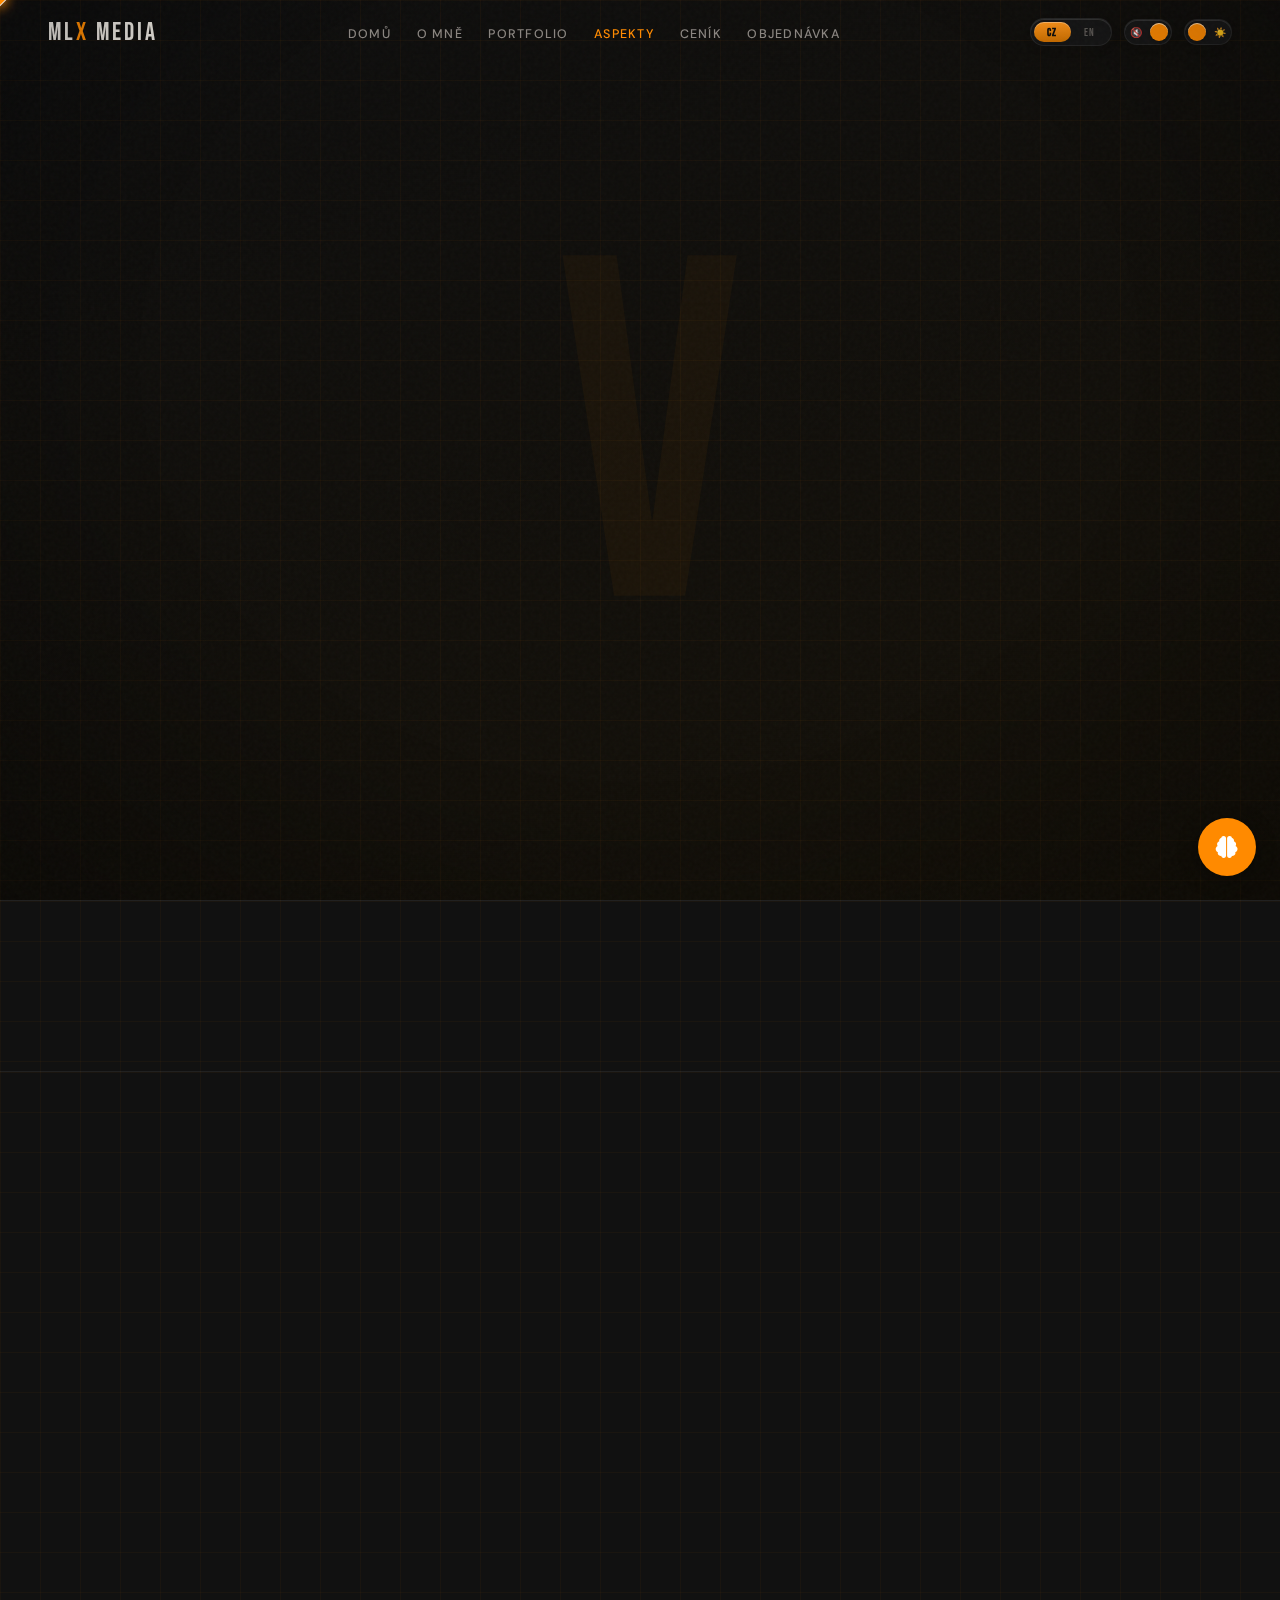
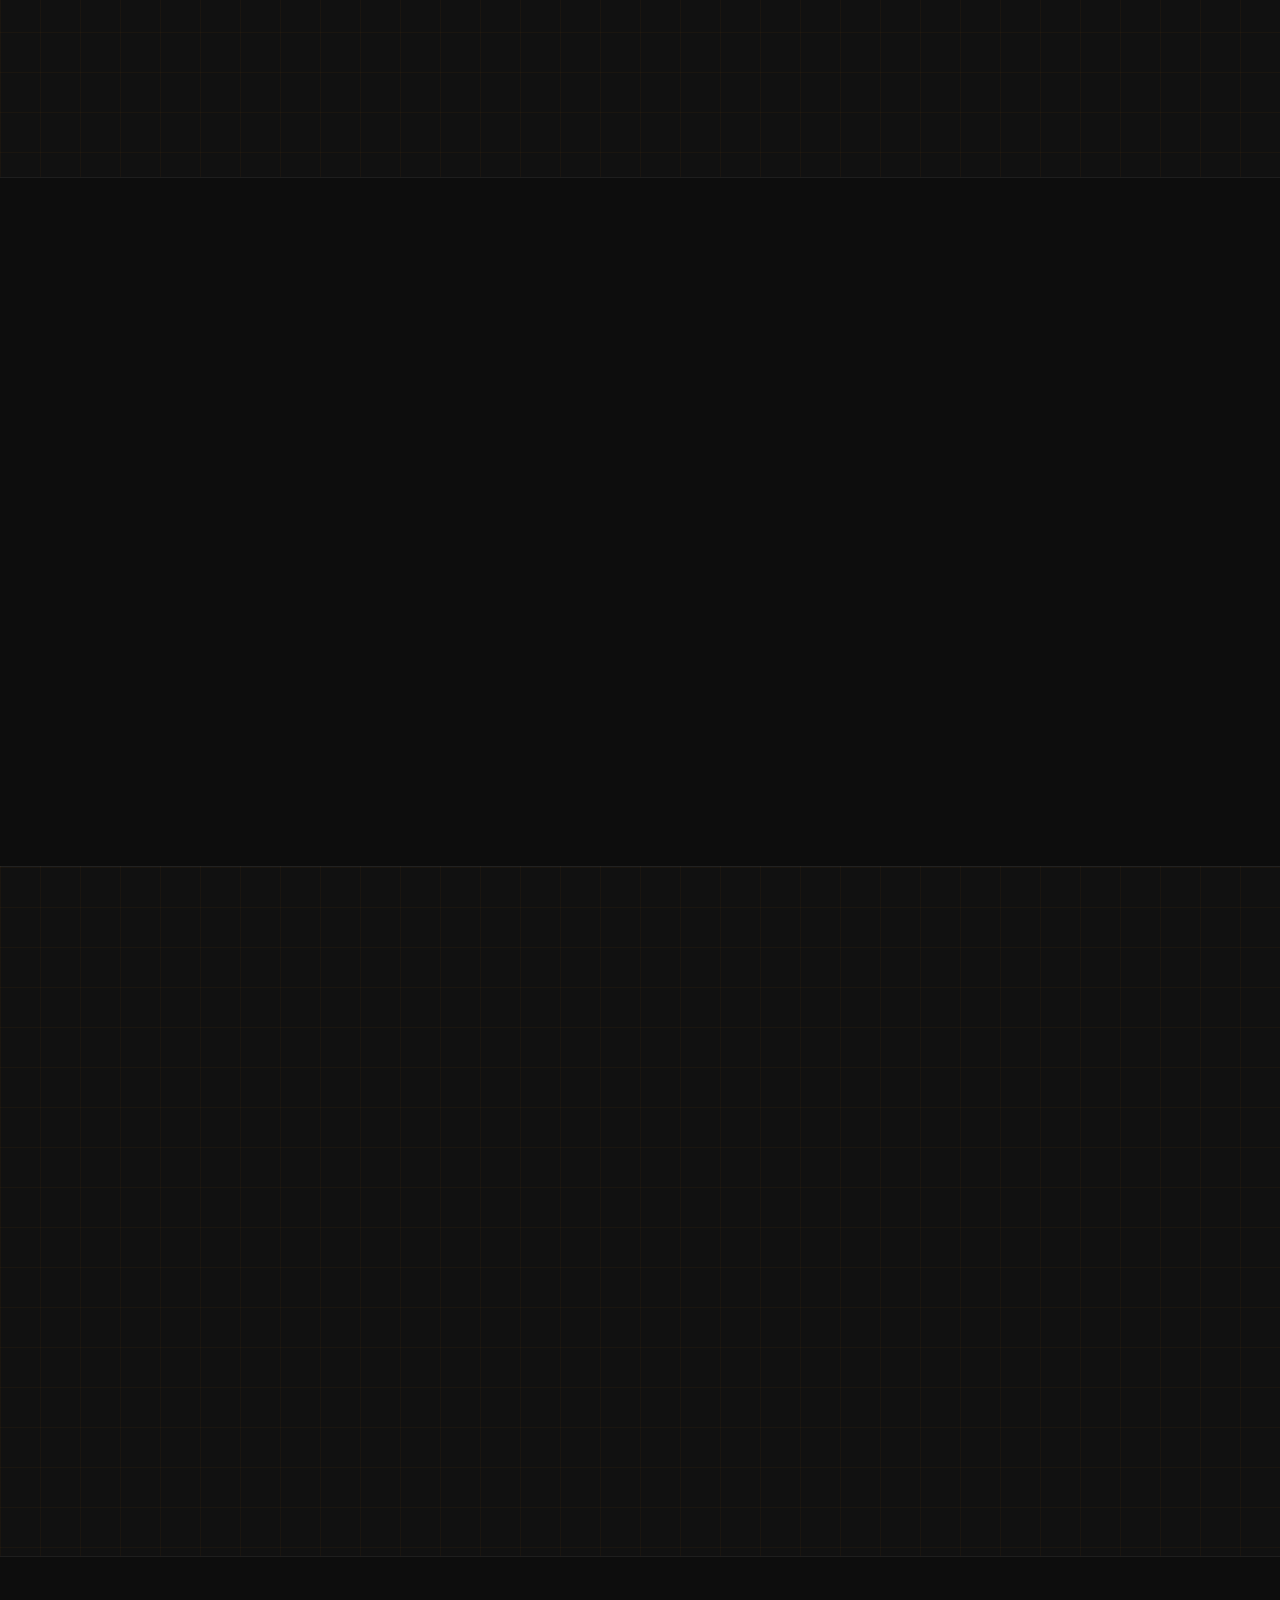
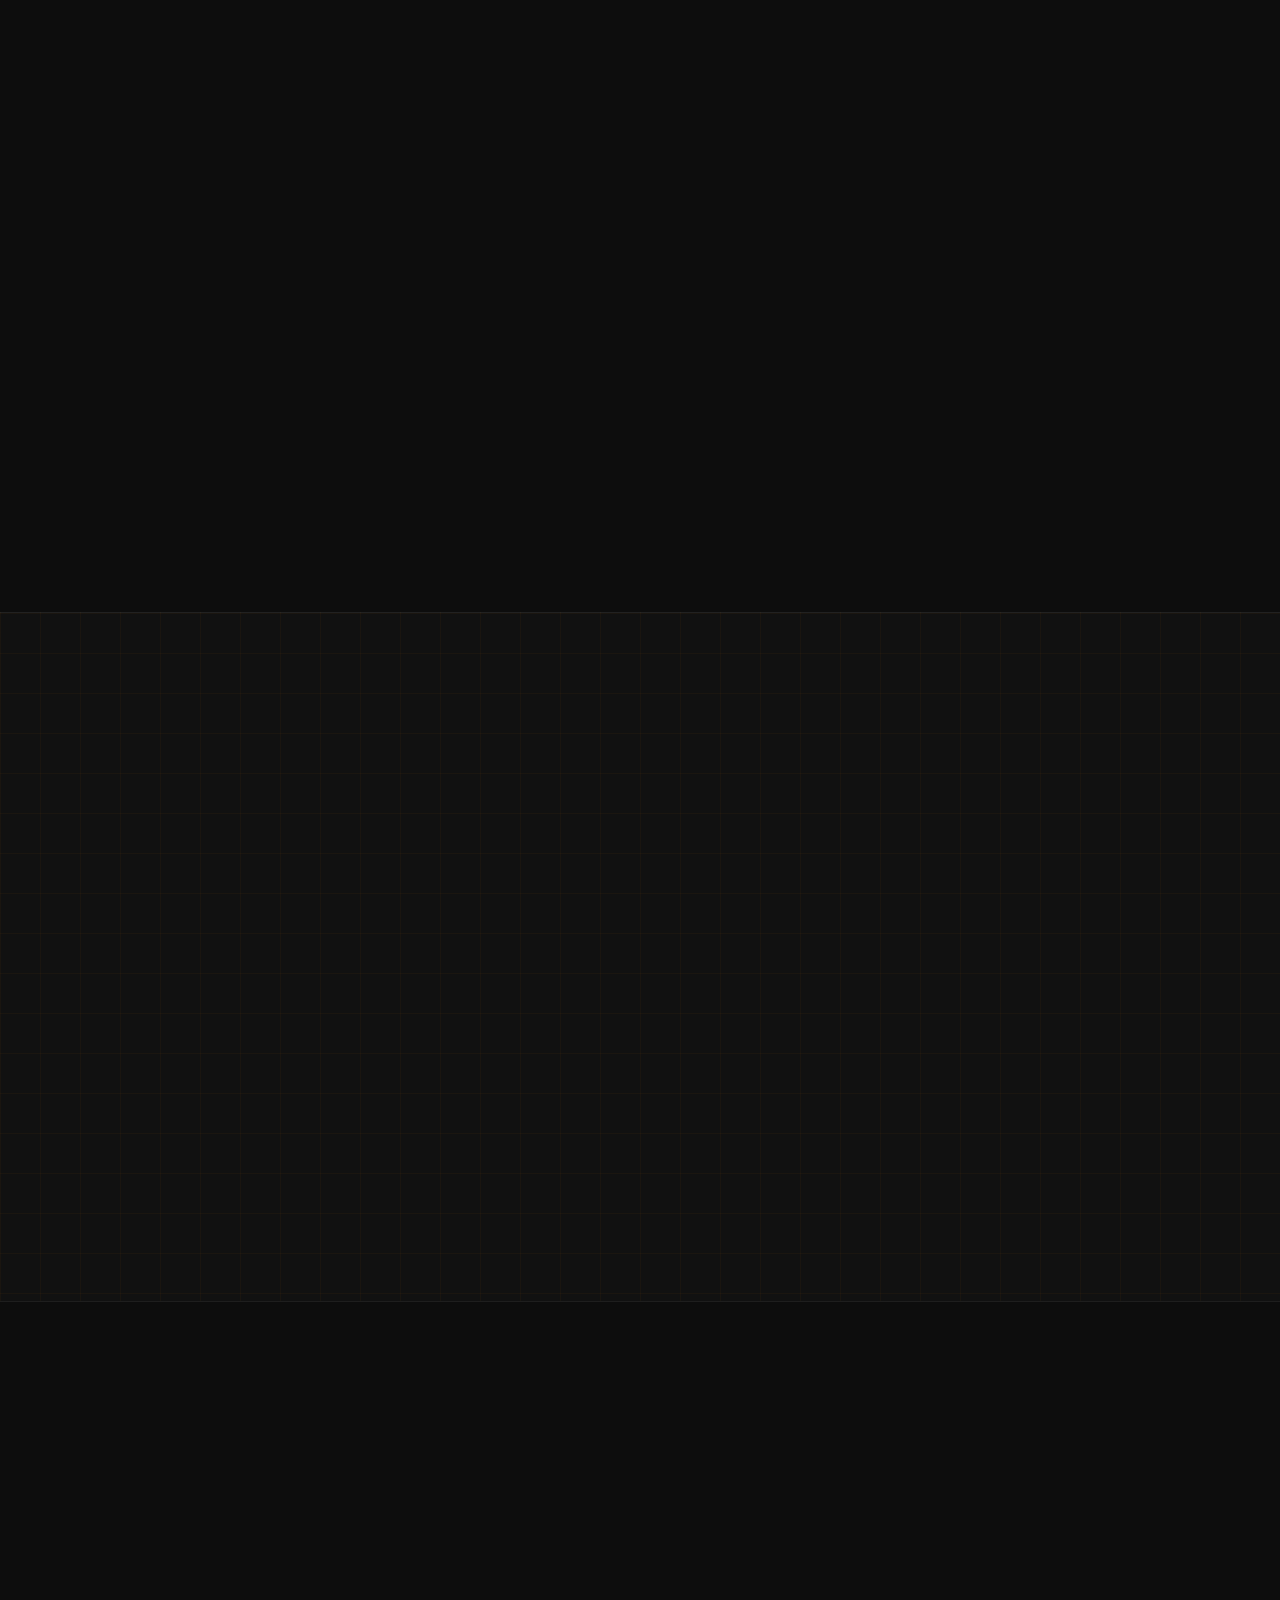
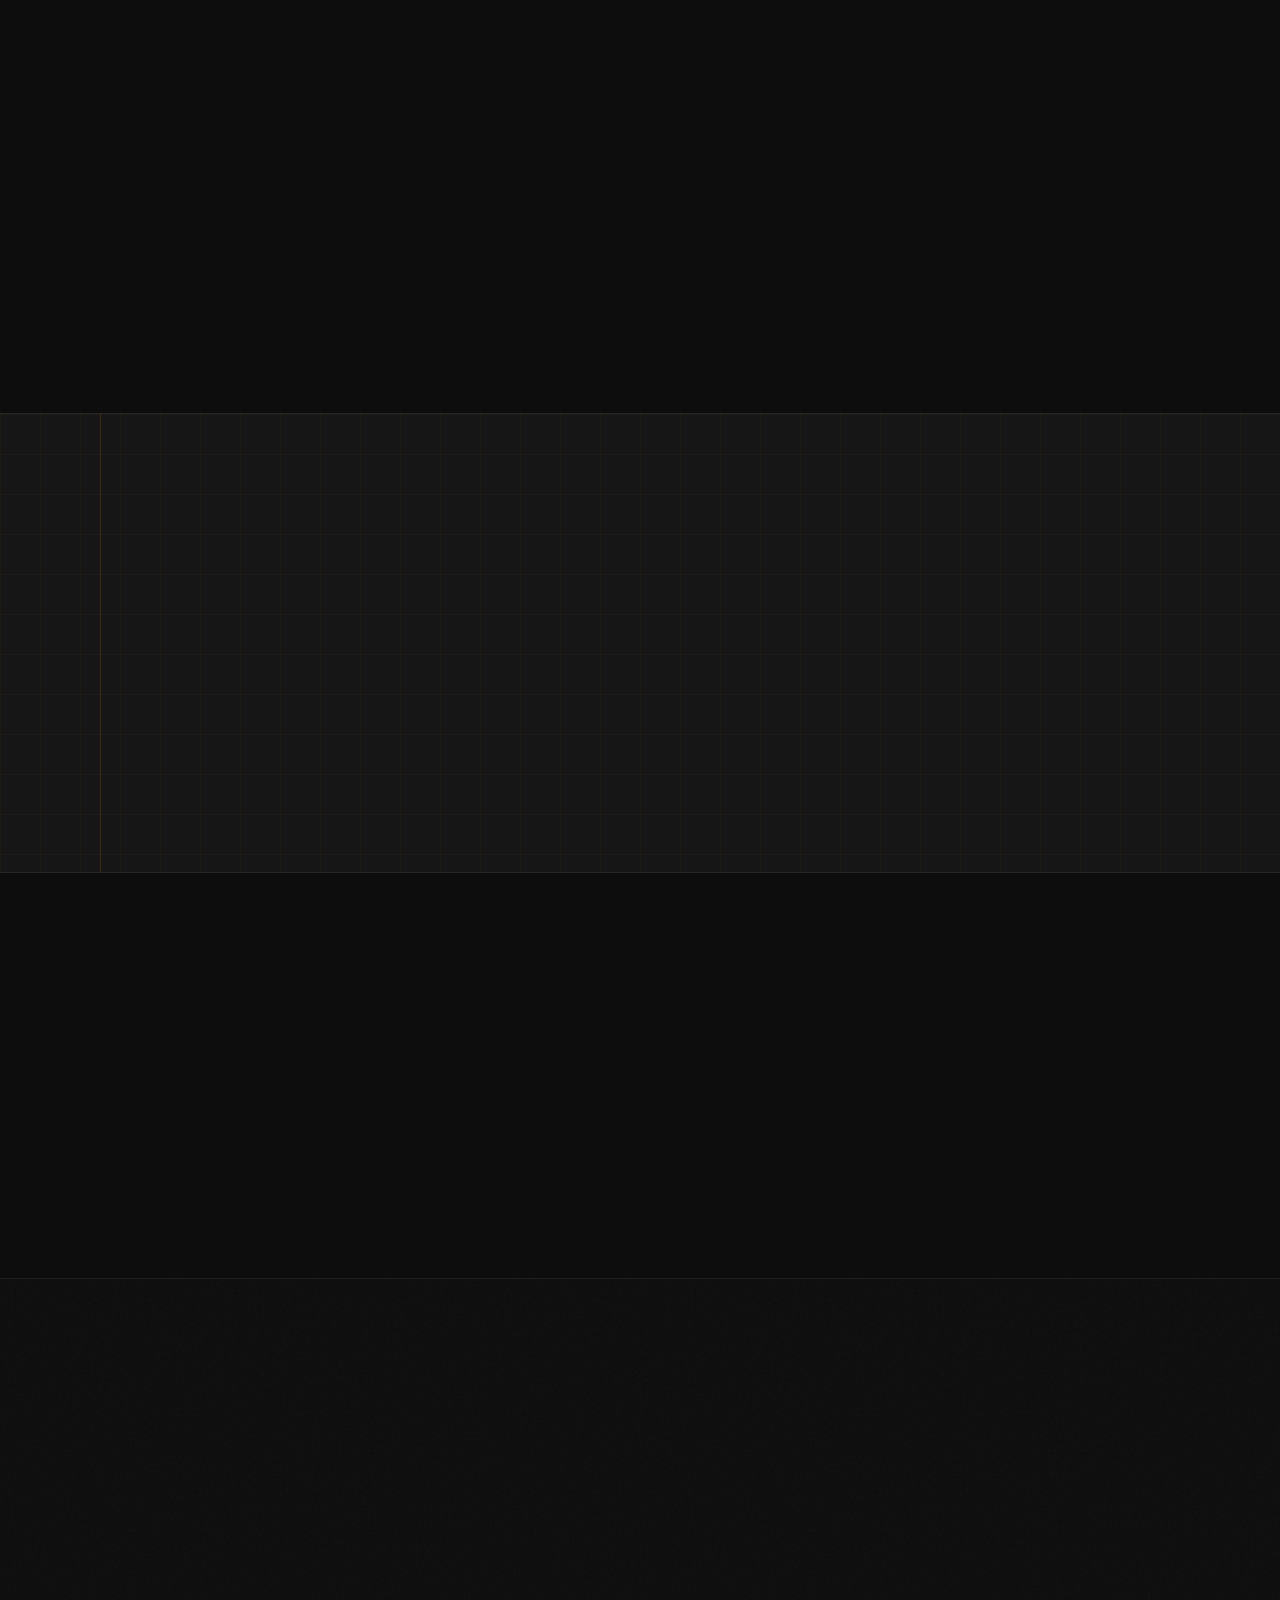
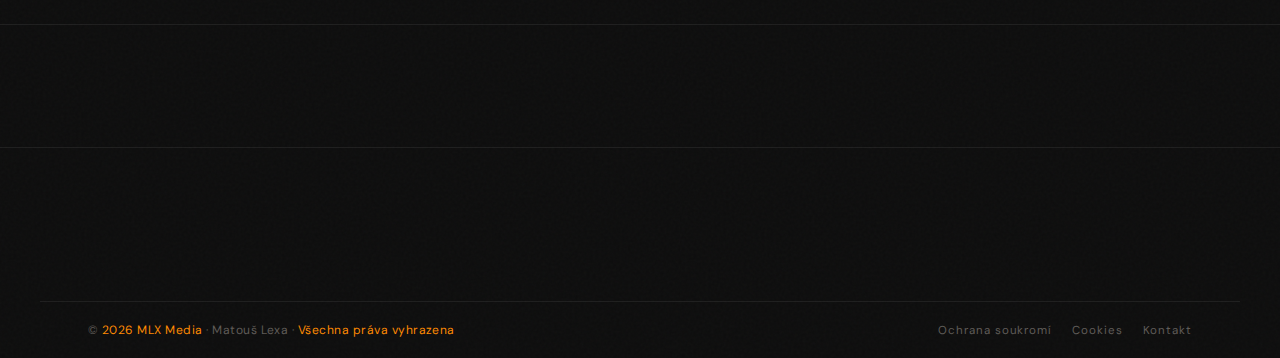
<file: Aspekty.html>
<!DOCTYPE html>
<html lang="cs" data-theme="light">
<head>
  <meta charset="UTF-8" />
  <meta name="viewport" content="width=device-width, initial-scale=1.0" />
  <meta name="description" content="Prozkoumejte aspekty profesionální video produkce a střihu od MLX Media. Zjistěte, co dělá kvalitní video obsah." />
  <meta name="keywords" content="aspekty, video produkce, střih, MLX Media" />
  <link rel="canonical" href="https://mlxmedia.cz/Aspekty.html" />
  <link rel="icon" type="image/png" href="/Obrázky/favicon.png" />
  <meta property="og:title" content="Aspekty – MLX Media" />
  <meta property="og:description" content="Prozkoumejte aspekty profesionální video produkce a střihu od MLX Media." />
  <meta property="og:image" content="https://mlxmedia.cz/Obrázky/MLXLogo.png" />
  <meta property="og:url" content="https://mlxmedia.cz/Aspekty.html" />
  <meta property="og:type" content="website" />
  <meta name="twitter:card" content="summary_large_image" />
  <title>Aspekty – MLX Media</title>
  <!-- ═══ INSTANT STATE SYNC ═══ Prevents toggle flicker on page load/switch -->
  <script>
    (function() {
      const theme = localStorage.getItem('mlx-theme') || 'light';
      const sound = localStorage.getItem('mlx-sound') !== 'off';
      const lang = localStorage.getItem('mlx-lang') || 'cz';
      
      document.documentElement.setAttribute('data-theme', theme);
      document.documentElement.setAttribute('data-sound', sound ? 'on' : 'off');
      document.documentElement.setAttribute('data-lang', lang);
    })();
  </script>
  <link rel="stylesheet" href="https://cdnjs.cloudflare.com/ajax/libs/font-awesome/6.4.0/css/all.min.css">
  <link rel="stylesheet" href="AI/ChatBot.css">
  <script src="AI/ChatBotKnowledge.js"></script>
  <script src="AI/ChatBot.js"></script>
  <script src="AI/mlx_highlight.js"></script>
  <script src="mlx-cursor.js" defer></script>
  <link rel="preconnect" href="https://fonts.googleapis.com" />
  <link rel="preconnect" href="https://fonts.gstatic.com" crossorigin />
  <link href="https://fonts.googleapis.com/css2?family=Bebas+Neue&family=DM+Sans:ital,opsz,wght@0,9..40,300;0,9..40,400;0,9..40,500;0,9..40,600;1,9..40,300&display=swap" rel="stylesheet" />

<style>
/* ── ROOT & TOKENS ─────────────────────────────────────── */
:root{
  --ease-out:    cubic-bezier(0.22,1,0.36,1);
  --font-display:'Bebas Neue',sans-serif;
  --font-body:   'DM Sans',sans-serif;
  --nav-h:       64px;
  --trans:       0.45s var(--ease-out);
}

[data-theme="dark"]{
  --bg:#0d0d0d;--bg-surface:#111111;--bg-card:#161616;
  --border:rgba(255,255,255,0.07);
  --accent:#FF8A00;--accent-soft:rgba(255,138,0,0.10);--accent-glow:rgba(255,138,0,0.22);
  --text:#e8e4de;--text-muted:#5e5a56;--text-dim:#8a8580;
  --noise-op:0.028;--noise-op2:0.015;
  --hero-grad:linear-gradient(160deg,#0d0d0d 0%,#141008 100%);
  --stripe:linear-gradient(90deg,transparent,#FF8A00,#ffb347,transparent);
  --footer-desc:#888480;
  --grid-line:rgba(255,138,0,0.04);
  --vignette:rgba(0,0,0,0.35);
  --tape-color:rgba(255,200,100,0.22);
  --tape-border:rgba(255,220,140,0.18);
  --ruled-line:rgba(255,255,255,0.04);
  --award-bg:#080808;
  --trail-op:0.5;
}

[data-theme="light"]{
  --bg:#f4f2ec;--bg-surface:#faf9f5;--bg-card:#fefefe;
  --border:rgba(0,0,0,0.08);
  --accent:#00BFA6;--accent-soft:rgba(0,191,166,0.08);--accent-glow:rgba(0,191,166,0.20);
  --text:#0f1e1c;--text-muted:#a0a8a6;--text-dim:#6b7574;
  --noise-op:0.050;--noise-op2:0.040;
  --hero-grad:linear-gradient(160deg,#f4f2ec 0%,#e5f5f2 100%);
  --stripe:linear-gradient(90deg,transparent,#00BFA6,#7dd7cc,transparent);
  --footer-desc:#6b7574;
  --grid-line:rgba(0,191,166,0.055);
  --vignette:rgba(0,0,0,0.10);
  --tape-color:rgba(210,185,120,0.40);
  --tape-border:rgba(180,155,80,0.30);
  --ruled-line:rgba(0,0,0,0.055);
  --award-bg:var(--bg-surface);
  --trail-op:0.40;
}

*,*::before,*::after{box-sizing:border-box;margin:0;padding:0}
html{scroll-behavior:smooth}
body{
  font-family:var(--font-body);background:var(--bg);color:var(--text);
  overflow-x:hidden;transition:background var(--trans),color var(--trans);position:relative;
}

/* ── GRAIN LAYER 1 ── */
body::before{
  content:'';position:fixed;inset:0;
  background-image:url("data:image/svg+xml,%3Csvg viewBox='0 0 300 300' xmlns='http://www.w3.org/2000/svg'%3E%3Cfilter id='n'%3E%3CfeTurbulence type='fractalNoise' baseFrequency='0.75' numOctaves='4' stitchTiles='stitch'/%3E%3C/filter%3E%3Crect width='100%25' height='100%25' filter='url(%23n)'/%3E%3C/svg%3E");
  opacity:var(--noise-op);pointer-events:none;z-index:9999;
  transition:opacity var(--trans);animation:grainDrift 8s steps(2) infinite;
}

/* ── GRAIN LAYER 2 ── */
.page-grain{
  position:fixed;inset:0;pointer-events:none;z-index:9998;
  background-image:url("data:image/svg+xml,%3Csvg viewBox='0 0 512 512' xmlns='http://www.w3.org/2000/svg'%3E%3Cfilter id='g'%3E%3CfeTurbulence type='turbulence' baseFrequency='0.35' numOctaves='2' stitchTiles='stitch'/%3E%3C/filter%3E%3Crect width='100%25' height='100%25' filter='url(%23g)'/%3E%3C/svg%3E");
  opacity:var(--noise-op2);mix-blend-mode:overlay;
  transition:opacity var(--trans);animation:grainDrift2 12s steps(3) infinite;
}

/* ── VIGNETTE ── */
.page-vignette{
  position:fixed;inset:0;pointer-events:none;z-index:9996;
  background:radial-gradient(ellipse at 50% 40%,transparent 55%,var(--vignette) 100%);
  transition:background var(--trans);
}

@keyframes grainDrift{
  0%{transform:translate(0,0)}25%{transform:translate(-1%,.5%)}
  50%{transform:translate(1%,-.5%)}75%{transform:translate(-.5%,1%)}
}
@keyframes grainDrift2{
  0%{transform:translate(0,0)}33%{transform:translate(1.5%,-1%)}66%{transform:translate(-1%,1.5%)}
}

/* ── NAV ── */
.nav{
  position:fixed;top:0;left:0;right:0;height:var(--nav-h);z-index:1000;
  display:flex;align-items:center;justify-content:space-between;
  padding:0 clamp(20px,4vw,48px);
  transition:background var(--trans),border-color var(--trans);
}
.nav.scrolled{
  background:color-mix(in srgb,var(--bg) 85%,transparent);
  backdrop-filter:blur(14px);-webkit-backdrop-filter:blur(14px);
  border-bottom:1px solid var(--border);
}
.nav-logo{font-family:var(--font-display);font-size:1.55rem;letter-spacing:.12em;color:var(--text);text-decoration:none;transition:color var(--trans);}
.nav-logo span{color:var(--accent);transition:color var(--trans);}
.nav-links{display:flex;align-items:center;gap:clamp(12px,2vw,32px);list-style:none;}
.nav-links a{font-size:.78rem;font-weight:500;letter-spacing:.1em;text-transform:uppercase;text-decoration:none;color:var(--text-dim);transition:color .2s;white-space:nowrap;}
.nav-links a:hover,.nav-links a.active{color:var(--accent);}
.nav-controls{display:flex;align-items:center;gap:12px;}

/* Sound toggle */
.sound-toggle,
.theme-toggle{
  width:48px;
  height:26px;
  background:var(--bg-card);
  border:1px solid var(--border);
  border-radius:99px;
  cursor:pointer;
  position:relative;
  flex-shrink:0;
  transition:background var(--trans),border-color var(--trans),box-shadow var(--trans);
  box-shadow:inset 0 1px 0 rgba(255,255,255,.12),0 4px 10px rgba(0,0,0,.08);
}
.sound-toggle:hover,
.theme-toggle:hover{transform:translateY(-1px)}
.sound-toggle::after{
  content:'';
  position:absolute;
  top:3px;
  left:3px;
  width:18px;
  height:18px;
  border-radius:50%;
  background:var(--text-muted);
  box-shadow:0 1px 2px rgba(0,0,0,.18),inset 0 1px 0 rgba(255,255,255,.65);
  transition:transform .35s var(--ease-out),box-shadow .35s var(--ease-out),background .35s var(--ease-out);
}
.theme-toggle::after{
  content:'';
  position:absolute;
  top:3px;
  left:3px;
  width:18px;
  height:18px;
  border-radius:50%;
  background:var(--accent);
  box-shadow:0 1px 2px rgba(0,0,0,.18),inset 0 1px 0 rgba(255,255,255,.65);
  transition:transform .35s var(--ease-out),box-shadow .35s var(--ease-out),background .35s var(--ease-out);
}
.sound-toggle.active::after{transform:translateX(22px);background:var(--accent)}
.theme-toggle.active::after{transform:translateX(22px)}
[data-theme="light"] .theme-toggle::after{transform:translateX(22px)}
.sound-icon,
.toggle-icons{
  position:absolute;
  inset:0;
  display:flex;
  align-items:center;
  justify-content:space-between;
  padding:0 5px;
  font-size:10px;
  pointer-events:none;
  font-family:"Segoe UI Emoji","Apple Color Emoji","Noto Color Emoji","Segoe UI Symbol",sans-serif;
}

.nav-hamburger{display:none;flex-direction:column;gap:5px;cursor:pointer;padding:4px;}
.nav-hamburger span{display:block;width:22px;height:2px;background:var(--text);border-radius:2px;transition:transform .3s,opacity .3s,background var(--trans);}
.nav-hamburger.open span:nth-child(1){transform:translateY(7px) rotate(45deg);}
.nav-hamburger.open span:nth-child(2){opacity:0;}
.nav-hamburger.open span:nth-child(3){transform:translateY(-7px) rotate(-45deg);}

.nav-mobile{
  display:flex;flex-direction:column;position:fixed;top:var(--nav-h);left:0;right:0;
  background:color-mix(in srgb,var(--bg) 96%,transparent);
  backdrop-filter:blur(20px);-webkit-backdrop-filter:blur(20px);
  border-bottom:1px solid var(--border);padding:20px 24px 28px;z-index:999;
  visibility:hidden;opacity:0;transform:translateY(-8px);
  transition:opacity .3s var(--ease-out),transform .3s var(--ease-out),visibility .3s,background var(--trans),border-color var(--trans);
  pointer-events:none;
}
.nav-mobile.open{visibility:visible;opacity:1;transform:translateY(0);pointer-events:auto;}
.nav-mobile a{
  font-size:.9rem;font-weight:500;letter-spacing:.08em;text-transform:uppercase;
  text-decoration:none;color:var(--text-dim);padding:12px 0;border-bottom:1px solid var(--border);
  opacity:0;transform:translateX(-14px);
  transition:opacity .28s var(--ease-out),transform .28s var(--ease-out),color .2s,border-color var(--trans);
}
.nav-mobile a:last-of-type{border-bottom:none;}
.nav-mobile a:hover{color:var(--accent);}
.nav-mobile.open a:nth-child(1){opacity:1;transform:translateX(0);transition-delay:.06s;}
.nav-mobile.open a:nth-child(2){opacity:1;transform:translateX(0);transition-delay:.11s;}
.nav-mobile.open a:nth-child(3){opacity:1;transform:translateX(0);transition-delay:.16s;}
.nav-mobile.open a:nth-child(4){opacity:1;transform:translateX(0);transition-delay:.21s;}
.nav-mobile.open a:nth-child(5){opacity:1;transform:translateX(0);transition-delay:.26s;}
.nav-mobile.open a:nth-child(6){opacity:1;transform:translateX(0);transition-delay:.31s;}
@media(max-width:768px){.nav-links{display:none;}.nav-hamburger{display:flex;}}

/* ── HERO ── */
.hero{
  min-height:100svh;background:var(--hero-grad);
  display:flex;flex-direction:column;align-items:center;justify-content:center;
  padding:calc(var(--nav-h) + 40px) clamp(20px,5vw,80px) 80px;
  text-align:center;position:relative;z-index:0;overflow:hidden;
  transition:background var(--trans);
}
/* grid squares */
.hero::after{
  content:'';position:absolute;inset:0;pointer-events:none;z-index:-1;
  background-image:linear-gradient(var(--grid-line) 1px,transparent 1px),
                   linear-gradient(90deg,var(--grid-line) 1px,transparent 1px);
  background-size:40px 40px;
}
.hero-bg-letter{
  position:absolute;font-family:var(--font-display);
  font-size:clamp(200px,38vw,520px);color:var(--accent);opacity:.04;
  line-height:1;pointer-events:none;user-select:none;letter-spacing:-.04em;
  transition:color var(--trans);top:50%;left:50%;transform:translate(-50%,-50%);
}
.hero-eyebrow{font-size:clamp(.65rem,1.5vw,.75rem);letter-spacing:.35em;text-transform:uppercase;color:var(--accent);margin-bottom:20px;opacity:0;transform:translateY(16px);animation:fadeUp .8s var(--ease-out) .2s forwards;transition:color var(--trans);}
.hero-title{font-family:var(--font-display);font-size:clamp(3.5rem,10vw,9rem);letter-spacing:.06em;line-height:.95;color:var(--text);margin-bottom:8px;opacity:0;transform:translateY(24px);animation:fadeUp .9s var(--ease-out) .35s forwards;transition:color var(--trans);}
.hero-title em{font-style:normal;color:var(--accent);transition:color var(--trans);}
.hero-subtitle{font-size:clamp(.88rem,2vw,1.05rem);font-weight:300;color:var(--text-dim);max-width:540px;line-height:1.75;margin:24px auto 0;opacity:0;transform:translateY(16px);animation:fadeUp .9s var(--ease-out) .55s forwards;transition:color var(--trans);}
.hero-scroll{position:absolute;bottom:36px;top:85%;transform:translateY(-50%);display:flex;flex-direction:column;align-items:center;gap:8px;opacity:0;animation:fadeUp .8s var(--ease-out) 1.1s forwards;}
.hero-scroll span{font-size:.65rem;letter-spacing:.22em;text-transform:uppercase;color:var(--text-muted);}
.scroll-line{width:1px;height:40px;background:linear-gradient(to bottom,var(--accent),transparent);animation:scrollPulse 2s ease-in-out 1.5s infinite;}
@keyframes scrollPulse{0%,100%{opacity:.4;transform:scaleY(1)}50%{opacity:1;transform:scaleY(1.2)}}
@keyframes fadeUp{to{opacity:1;transform:translateY(0);}}

.hero-pills{display:flex;flex-wrap:wrap;gap:10px;justify-content:center;margin-top:48px;opacity:0;transform:translateY(16px);animation:fadeUp .9s var(--ease-out) .75s forwards;}
.pill{display:inline-flex;align-items:center;gap:8px;padding:9px 20px;border:1px solid var(--border);border-radius:99px;font-size:.78rem;font-weight:500;letter-spacing:.08em;color:var(--text-dim);text-decoration:none;background:var(--accent-soft);transition:border-color .2s,color .2s,background .2s,transform .2s;}
.pill:hover{border-color:var(--accent);color:var(--accent);transform:translateY(-2px);}
.pill-dot{width:5px;height:5px;border-radius:50%;background:var(--accent);transition:background var(--trans);}

/* ── COMMON ── */
section{scroll-margin-top:var(--nav-h);}
.reveal{opacity:0;transform:translateY(28px);transition:opacity .75s var(--ease-out),transform .75s var(--ease-out);}
.reveal.visible{opacity:1;transform:translateY(0);}
.reveal-left{opacity:0;transform:translateX(-32px);transition:opacity .75s var(--ease-out),transform .75s var(--ease-out);}
.reveal-left.visible{opacity:1;transform:translateX(0);}
.reveal-right{opacity:0;transform:translateX(32px);transition:opacity .75s var(--ease-out),transform .75s var(--ease-out);}
.reveal-right.visible{opacity:1;transform:translateX(0);}
.d1{transition-delay:.05s}.d2{transition-delay:.15s}.d3{transition-delay:.25s}.d4{transition-delay:.35s}

/* ── STATS ── */
.stats-band{border-top:1px solid var(--border);background:var(--bg-surface);background-image:linear-gradient(var(--grid-line) 1px,transparent 1px),linear-gradient(90deg,var(--grid-line) 1px,transparent 1px);background-size:40px 40px;transition:background var(--trans),border-color var(--trans);}
.stats-inner{max-width:1200px;margin:0 auto;padding:0 clamp(20px,4vw,48px);display:grid;grid-template-columns:repeat(4,1fr);gap:1px;position:relative;z-index:1;}
@media(max-width:640px){.stats-inner{grid-template-columns:repeat(2,1fr);}}
.stat-block{padding:clamp(28px,4vw,48px) 24px;text-align:center;border-right:1px solid var(--border);transition:border-color var(--trans);}
.stat-block:last-child{border-right:none;}
.stat-num{font-family:var(--font-display);font-size:clamp(2.2rem,5vw,3.4rem);letter-spacing:.04em;color:var(--text);line-height:1;margin-bottom:6px;transition:color var(--trans);}
.stat-num span{color:var(--accent);transition:color var(--trans);}
.stat-label{font-size:.68rem;letter-spacing:.2em;text-transform:uppercase;color:var(--text-muted);transition:color var(--trans);}

/* ── DISCIPLINE SECTIONS ── */
.discipline{border-top:1px solid var(--border);transition:border-color var(--trans);}
.discipline:nth-child(even){background:var(--bg-surface);background-image:linear-gradient(var(--grid-line) 1px,transparent 1px),linear-gradient(90deg,var(--grid-line) 1px,transparent 1px);background-size:40px 40px;}
.discipline-inner{
  display:grid;grid-template-columns:1fr 1fr;gap:clamp(32px,5vw,80px);
  align-items:center;padding:clamp(60px,8vw,110px) clamp(20px,4vw,48px);
  max-width:1200px;margin:0 auto;position:relative;z-index:1;
}
.discipline-inner.flip{direction:rtl;}
.discipline-inner.flip > *{direction:ltr;}
@media(max-width:760px){
  .discipline-inner,.discipline-inner.flip{grid-template-columns:1fr;direction:ltr;}
  .discipline-inner.flip > *{direction:ltr;}
}

.discipline-number{font-family:var(--font-display);font-size:clamp(5rem,14vw,10rem);line-height:1;color:var(--accent);opacity:.12;position:absolute;top:-24px;left:-12px;pointer-events:none;letter-spacing:-.04em;transition:color var(--trans);}
.discipline-text{position:relative;}
.discipline-tag{display:inline-flex;align-items:center;gap:7px;font-size:.68rem;letter-spacing:.28em;text-transform:uppercase;color:var(--accent);margin-bottom:18px;transition:color var(--trans);}
.discipline-tag::before{content:'';display:block;width:24px;height:1px;background:var(--accent);transition:background var(--trans);}
.discipline-title{font-family:var(--font-display);font-size:clamp(2.4rem,5.5vw,4rem);letter-spacing:.05em;line-height:1.05;color:var(--text);margin-bottom:14px;transition:color var(--trans);}
.discipline-lead{font-size:clamp(.98rem,1.7vw,1.12rem);font-weight:500;line-height:1.6;color:var(--text);margin-bottom:12px;transition:color var(--trans);}
.discipline-desc{font-size:clamp(.86rem,1.4vw,.96rem);font-weight:300;line-height:1.82;color:var(--text-dim);margin-bottom:26px;transition:color var(--trans);}
.why-list{list-style:none;display:flex;flex-direction:column;gap:11px;}
.why-list li{display:flex;align-items:flex-start;gap:12px;font-size:.86rem;color:var(--text-dim);line-height:1.6;transition:color var(--trans);}
.why-list li::before{content:'';display:block;width:6px;height:6px;border-radius:50%;background:var(--accent);margin-top:6px;flex-shrink:0;transition:background var(--trans);}

/* ── PHOTO FRAME (wraps compare widget) ── */
.photo-frame{
  position:relative;
  background:var(--bg-card);
  border:1px solid var(--border);
  padding:10px 10px 42px;
  border-radius:2px;
  box-shadow:0 8px 40px rgba(0,0,0,.16),0 2px 8px rgba(0,0,0,.10);
  transform:rotate(-.8deg);
  transition:box-shadow .3s,transform .35s var(--ease-out),background var(--trans),border-color var(--trans);
}
.photo-frame:hover{transform:rotate(0deg) translateY(-4px);box-shadow:0 20px 64px rgba(0,0,0,.22);}

/* Tape strips */
.photo-tape{
  position:absolute;top:-12px;width:56px;height:22px;
  background:var(--tape-color);border:1px solid var(--tape-border);
  border-radius:2px;backdrop-filter:blur(2px);
  transition:background var(--trans),border-color var(--trans);
  z-index:10;
}
.photo-tape-left{left:20px;transform:rotate(-4deg);}
.photo-tape-right{right:20px;transform:rotate(3deg);}

/* Caption bar at bottom of frame */
.photo-caption{
  position:absolute;bottom:0;left:0;right:0;height:42px;
  display:flex;align-items:center;justify-content:center;gap:8px;
  font-size:.68rem;letter-spacing:.18em;text-transform:uppercase;color:var(--text-muted);
  transition:color var(--trans);
}
.photo-caption::before,.photo-caption::after{content:'';width:16px;height:1px;background:var(--border);}

/* Visual stat badge */
.visual-stat{
  position:absolute;top:20px;right:20px;z-index:5;
  background:var(--bg-surface);border:1px solid var(--border);border-radius:99px;
  padding:6px 14px;font-size:.7rem;letter-spacing:.1em;font-weight:500;color:var(--accent);
  transition:background var(--trans),border-color var(--trans),color var(--trans);
}

/* ── BEFORE / AFTER COMPARE WIDGET ── */
.compare-widget{
  position:relative;
  width:100%;
  aspect-ratio:4/3;
  overflow:hidden;
  background:var(--bg-surface);
  border:1px solid var(--border);
  cursor:col-resize;
  user-select:none;
  -webkit-user-select:none;
  transition:border-color var(--trans);
}

/* Both image layers fill the frame */
.compare-before,
.compare-after{
  position:absolute;inset:0;
  width:100%;height:100%;
}
.compare-before img,
.compare-before .img-placeholder,
.compare-after img,
.compare-after .img-placeholder{
  width:100%;height:100%;object-fit:cover;display:block;pointer-events:none;
}

/* After layer is clipped to reveal-width */
.compare-after{
  clip-path:inset(0 50% 0 0);   /* start at 50% */
  transition:none;               /* JS controls this directly */
}

/* Drag handle */
.compare-handle{
  position:absolute;top:0;bottom:0;
  left:50%;
  width:2px;
  background:rgba(255,255,255,0.9);
  transform:translateX(-50%);
  z-index:10;
  pointer-events:none;
  box-shadow:0 0 12px rgba(0,0,0,.5);
}
.compare-grip{
  position:absolute;top:50%;left:50%;
  transform:translate(-50%,-50%);
  width:40px;height:40px;
  border-radius:50%;
  background:rgba(255,255,255,0.95);
  border:2px solid var(--accent);
  display:flex;align-items:center;justify-content:center;
  pointer-events:none;
  box-shadow:0 4px 16px rgba(0,0,0,.35);
  transition:border-color var(--trans);
}
.compare-grip svg{
  width:18px;height:18px;
  color:var(--accent);
  transition:color var(--trans);
}

/* Labels */
.compare-labels{
  position:absolute;bottom:14px;left:0;right:0;
  display:flex;justify-content:space-between;
  padding:0 16px;pointer-events:none;z-index:8;
}
.compare-label{
  font-size:.65rem;letter-spacing:.2em;text-transform:uppercase;font-weight:600;
  padding:5px 12px;border-radius:99px;backdrop-filter:blur(8px);
  transition:opacity .3s;
}
.compare-label-before{
  background:rgba(0,0,0,.55);color:#fff;
}
.compare-label-after{
  background:var(--accent);color:#0d0d0d;
}

/* Hint bar inside the frame */
.compare-hint{
  position:absolute;top:14px;left:50%;transform:translateX(-50%);
  font-size:.6rem;letter-spacing:.2em;text-transform:uppercase;
  background:rgba(0,0,0,.55);color:rgba(255,255,255,.85);
  padding:4px 12px;border-radius:99px;backdrop-filter:blur(6px);
  white-space:nowrap;z-index:8;pointer-events:none;
  opacity:1;transition:opacity .6s;
}
.compare-widget.dragging .compare-hint{opacity:0;}
.compare-widget.dragged .compare-hint{opacity:0;}

/* Placeholder gradients (replace with <img> tags) */
/* ── OBRAZ ── */
.img-before-obraz{background:linear-gradient(135deg,#1c1a18 0%,#2e2b28 100%);}
.img-after-obraz{background:linear-gradient(135deg,#0a1a18 0%,#0d2e28 40%,#0f3830 100%);filter:contrast(1.08);}
/* ── ZVUK ── */
.img-before-zvuk{background:linear-gradient(135deg,#191919 0%,#2a2a2a 100%);}
.img-after-zvuk{background:linear-gradient(135deg,#0d1a18 0%,#0e2820 100%);}
/* ── SVETLO ── */
.img-before-svetlo{background:linear-gradient(135deg,#111111 0%,#1e1e1e 100%);}
.img-after-svetlo{
  background:radial-gradient(ellipse at 60% 40%,rgba(255,200,80,.35) 0%,rgba(255,140,0,.15) 40%,#121212 75%),
             linear-gradient(135deg,#1a1208 0%,#0d0d0d 100%);
}
/* ── COLOR GRADING ── */
.img-before-color{background:linear-gradient(135deg,#1a1a1a 0%,#252525 100%);filter:saturate(0.3) brightness(0.9);}
.img-after-color{background:linear-gradient(135deg,#0a1a18 0%,#091e15 50%,#0b1f10 100%);filter:saturate(1.4) contrast(1.1);}
/* ── STRIH ── */
.img-before-strih{background:linear-gradient(135deg,#1a1a1a 0%,#222 100%);}
.img-after-strih{background:linear-gradient(160deg,#0a1a16 0%,#0d2820 100%);}
/* ── POHYB ── */
.img-before-pohyb{background:linear-gradient(135deg,#1c1c1c 0%,#282828 100%);}
.img-after-pohyb{background:linear-gradient(135deg,#081a18 0%,#0a2820 100%);}

/* ── PHILOSOPHY ── */
.philosophy{
  background:var(--bg-card);border-top:1px solid var(--border);border-bottom:1px solid var(--border);
  background-image:linear-gradient(var(--grid-line) 1px,transparent 1px),linear-gradient(90deg,var(--grid-line) 1px,transparent 1px);
  background-size:40px 40px;
  transition:background var(--trans),border-color var(--trans);position:relative;overflow:hidden;
}
.philosophy::before{
  content:'';position:absolute;left:clamp(60px,8vw,100px);top:0;bottom:0;width:1px;
  background:color-mix(in srgb,var(--accent) 18%,transparent);pointer-events:none;
}
.philosophy-inner{max-width:900px;margin:0 auto;padding:clamp(56px,8vw,100px) clamp(20px,4vw,48px);text-align:center;position:relative;z-index:1;}
.philosophy-eyebrow{font-size:.68rem;letter-spacing:.32em;text-transform:uppercase;color:var(--accent);margin-bottom:24px;transition:color var(--trans);}
.philosophy-quote{font-family:var(--font-display);font-size:clamp(1.8rem,4.5vw,3.2rem);letter-spacing:.04em;line-height:1.25;color:var(--text);margin-bottom:32px;transition:color var(--trans);}
.philosophy-quote em{font-style:normal;color:var(--accent);transition:color var(--trans);}
.philosophy-body{font-size:clamp(.88rem,1.5vw,1rem);font-weight:300;line-height:1.85;color:var(--text-dim);max-width:620px;margin:0 auto;transition:color var(--trans);}

/* ── CTA ── */
.cta-section{max-width:1200px;margin:0 auto;padding:clamp(56px,8vw,100px) clamp(20px,4vw,48px);}
.cta-inner{border:1px solid var(--border);border-radius:8px;padding:clamp(32px,5vw,64px);display:flex;align-items:center;justify-content:space-between;gap:32px;flex-wrap:wrap;background:var(--bg-surface);background-image:linear-gradient(var(--grid-line) 1px,transparent 1px),linear-gradient(90deg,var(--grid-line) 1px,transparent 1px);background-size:40px 40px;position:relative;overflow:visible;transition:background var(--trans),border-color var(--trans);}
.cta-inner::before{content:'';position:absolute;top:-1px;left:10%;right:10%;height:2px;background:var(--stripe);transition:background var(--trans);}
/* tape on CTA card */
.cta-tape-left{position:absolute;top:-8px;left:32px;width:52px;height:20px;background:var(--tape-color);border:1px solid var(--tape-border);border-radius:2px;transform:rotate(-3deg);transition:background var(--trans),border-color var(--trans);}
.cta-tape-right{position:absolute;top:-8px;right:40px;width:40px;height:18px;background:var(--tape-color);border:1px solid var(--tape-border);border-radius:2px;transform:rotate(2deg);transition:background var(--trans),border-color var(--trans);}
.cta-eyebrow{font-size:.68rem;letter-spacing:.28em;text-transform:uppercase;color:var(--accent);margin-bottom:8px;transition:color var(--trans);}
.cta-title{font-family:var(--font-display);font-size:clamp(1.6rem,4vw,2.8rem);letter-spacing:.06em;color:var(--text);transition:color var(--trans);}
.btn-primary{display:inline-flex;align-items:center;gap:10px;padding:15px 32px;background:var(--accent);color:var(--bg);font-family:var(--font-body);font-size:.8rem;font-weight:600;letter-spacing:.14em;text-transform:uppercase;text-decoration:none;border-radius:4px;white-space:nowrap;transition:transform .2s,box-shadow .2s,background var(--trans),color var(--trans);}
.btn-primary:hover{transform:translateY(-2px);box-shadow:0 10px 32px var(--accent-glow);}
.btn-primary svg{width:15px;height:15px;}

/* ── FOOTER ── */
.mlx-footer{background:var(--bg);border-top:1px solid var(--border);position:relative;overflow:hidden;transition:background var(--trans),border-color var(--trans);}
.mlx-footer::before{content:'';position:absolute;inset:0;background-image:url("data:image/svg+xml,%3Csvg viewBox='0 0 256 256' xmlns='http://www.w3.org/2000/svg'%3E%3Cfilter id='noise'%3E%3CfeTurbulence type='fractalNoise' baseFrequency='0.9' numOctaves='4' stitchTiles='stitch'/%3E%3C/filter%3E%3Crect width='100%25' height='100%25' filter='url(%23noise)' opacity='1'/%3E%3C/svg%3E");opacity:var(--noise-op);pointer-events:none;z-index:0;transition:opacity var(--trans);}
.footer-stripe-line{height:3px;background:var(--stripe);transform-origin:left;transform:scaleX(0);transition:transform 1s var(--ease-out) .2s,background var(--trans);}
.footer-stripe-line.visible{transform:scaleX(1);}
.footer-main-grid{position:relative;z-index:1;max-width:1200px;margin:0 auto;padding:72px 40px 48px;display:grid;grid-template-columns:2fr 1fr 1fr 1.4fr;gap:48px 40px;}
@media(max-width:960px){.footer-main-grid{grid-template-columns:1fr 1fr;padding:56px 28px 40px;}}
@media(max-width:600px){.footer-main-grid{grid-template-columns:1fr;padding:48px 24px 32px;gap:36px;}}
.footer-reveal{opacity:0;transform:translateY(22px);transition:opacity .7s var(--ease-out),transform .7s var(--ease-out);}
.footer-reveal.visible{opacity:1;transform:translateY(0);}
.footer-reveal:nth-child(2){transition-delay:.1s;}.footer-reveal:nth-child(3){transition-delay:.18s;}.footer-reveal:nth-child(4){transition-delay:.26s;}
.f-brand-logo{font-family:var(--font-display);font-size:1.4rem;letter-spacing:.12em;color:var(--text);margin-bottom:6px;transition:color var(--trans);}
.f-brand-logo span{color:var(--accent);}
.f-brand-tagline{font-size:.7rem;letter-spacing:.22em;text-transform:uppercase;color:var(--text-muted);margin-bottom:18px;transition:color var(--trans);}
.f-brand-desc{font-size:.86rem;font-weight:300;line-height:1.8;color:var(--footer-desc);max-width:280px;margin-bottom:24px;transition:color var(--trans);}
.f-social-row{display:flex;gap:10px;flex-wrap:wrap;}
.f-social-btn{display:inline-flex;align-items:center;gap:8px;padding:8px 16px;background:var(--bg-card);border:1px solid var(--border);border-radius:4px;font-size:.74rem;font-weight:500;letter-spacing:.08em;text-decoration:none;color:var(--text-dim);transition:border-color .2s,color .2s,background var(--trans);}
.f-social-btn svg{width:14px;height:14px;flex-shrink:0;}
.f-social-btn:hover{border-color:var(--accent);color:var(--accent);}
.f-col-title{font-size:.68rem;letter-spacing:.28em;text-transform:uppercase;color:var(--text-muted);margin-bottom:18px;transition:color var(--trans);}
.f-links{list-style:none;display:flex;flex-direction:column;gap:10px;}
.f-links a{font-size:.86rem;color:var(--text-dim);text-decoration:none;transition:color .2s;}
.f-links a:hover{color:var(--accent);}
.f-contact-item{display:flex;align-items:flex-start;gap:12px;margin-bottom:14px;}
.f-contact-item:last-child{margin-bottom:0;}
.f-contact-icon{width:30px;height:30px;background:var(--accent-soft);border:1px solid var(--border);border-radius:4px;display:flex;align-items:center;justify-content:center;flex-shrink:0;transition:background var(--trans),border-color var(--trans);}
.f-contact-icon svg{color:var(--accent);}
.f-contact-label{font-size:.68rem;letter-spacing:.14em;text-transform:uppercase;color:var(--text-muted);margin-bottom:1px;transition:color var(--trans);}
.f-contact-value{font-size:.84rem;color:var(--text-dim);transition:color var(--trans);}
.f-contact-value a{color:var(--text-dim);text-decoration:none;transition:color .2s;}
.f-contact-value a:hover{color:var(--accent);}
.f-stats-band{border-top:1px solid var(--border);display:grid;grid-template-columns:repeat(4,1fr);transition:border-color var(--trans);}
@media(max-width:640px){.f-stats-band{grid-template-columns:repeat(2,1fr);}}
.f-stat-item{padding:clamp(20px,3vw,32px) 24px;text-align:center;border-right:1px solid var(--border);opacity:0;transform:translateY(14px);transition:border-color var(--trans),opacity .6s var(--ease-out),transform .6s var(--ease-out);}
.f-stat-item.visible{opacity:1;transform:translateY(0);}
.f-stat-item:nth-child(2){transition-delay:.08s;}.f-stat-item:nth-child(3){transition-delay:.16s;}.f-stat-item:nth-child(4){border-right:none;transition-delay:.24s;}
.f-stat-number{font-family:var(--font-display);font-size:clamp(1.8rem,4vw,2.6rem);letter-spacing:.04em;color:var(--text);line-height:1;margin-bottom:4px;transition:color var(--trans);}
.f-stat-number span{color:var(--accent);}
.f-stat-label{font-size:.65rem;letter-spacing:.18em;text-transform:uppercase;color:var(--text-muted);transition:color var(--trans);}
.f-cta-wrap{border-top:1px solid var(--border);padding:clamp(28px,4vw,48px) clamp(20px,4vw,48px);transition:border-color var(--trans);}
.f-cta-inner{max-width:1200px;margin:0 auto;display:flex;align-items:center;justify-content:space-between;gap:24px;flex-wrap:wrap;opacity:0;transform:translateY(16px);transition:opacity .65s var(--ease-out),transform .65s var(--ease-out);}
.f-cta-inner.visible{opacity:1;transform:translateY(0);}
.f-cta-eyebrow{font-size:.68rem;letter-spacing:.28em;text-transform:uppercase;color:var(--accent);margin-bottom:4px;transition:color var(--trans);}
.f-cta-title{font-family:var(--font-display);font-size:clamp(1.4rem,3vw,2rem);letter-spacing:.05em;color:var(--text);transition:color var(--trans);}
.f-cta-btn{display:inline-flex;align-items:center;gap:10px;background:var(--accent);color:#0d0d0d;padding:13px 26px;border-radius:4px;font-size:.8rem;font-weight:600;letter-spacing:.12em;text-transform:uppercase;text-decoration:none;white-space:nowrap;flex-shrink:0;transition:opacity .2s,transform .2s;}
.f-cta-btn:hover{opacity:.88;transform:translateY(-2px);}
.f-cta-btn svg{width:16px;height:16px;}
.f-bottom{max-width:1200px;margin:0 auto;padding:20px clamp(20px,4vw,48px);display:flex;align-items:center;justify-content:space-between;gap:16px;border-top:1px solid var(--border);transition:border-color var(--trans);}
@media(max-width:600px){.f-bottom{padding:18px 24px;flex-direction:column;text-align:center;}}
.f-copy{font-size:.75rem;color:var(--text-muted);letter-spacing:.04em;transition:color var(--trans);}
.f-copy span{color:var(--accent);}
.f-legal{display:flex;gap:20px;}
.f-legal a{font-size:.72rem;color:var(--text-muted);text-decoration:none;letter-spacing:.08em;transition:color .2s;}
.f-legal a:hover{color:var(--text);}

/* ── SCROLL PROGRESS BAR ── */
.scroll-progress{position:fixed;top:0;left:0;width:0%;height:2px;background:var(--accent);z-index:10001;transition:background var(--trans);pointer-events:none}

/* ── BACK TO TOP ── */
.back-top{position:fixed;bottom:120px;right:32px;width:44px;height:44px;background:var(--bg-surface);border:1px solid var(--border);border-radius:4px;display:flex;align-items:center;justify-content:center;color:var(--accent);cursor:pointer;opacity:0;transform:translateY(12px);transition:opacity .3s,transform .3s,border-color .2s,background var(--trans);z-index:9999;}
.back-top.show{opacity:1;transform:translateY(0);}
.back-top:hover{border-color:var(--accent);}
.back-top svg{width:18px;height:18px;}
@media(max-width:480px){.back-top{bottom:20px;right:20px;}}

/* ── SECTION SIDEBAR ── */
.section-sidebar{
  position:fixed;right:15px;top:20%;
  transform:translateY(-50%) translateX(20px) scale(.95) translateZ(0);
  z-index:9998;opacity:0;pointer-events:none;
  transition:opacity .5s cubic-bezier(.23,1,.32,1),transform .5s cubic-bezier(.23,1,.32,1);
  will-change: opacity, transform;
}
.section-sidebar.show{opacity:1;pointer-events:auto;transform:translateY(-50%) translateX(0) scale(1);}
@media(max-width:1024px){.section-sidebar{display:none;}}
.section-nav{display:flex;flex-direction:column;gap:8px;}
.section-link{
  display:flex;align-items:center;gap:8px;padding:6px 10px;
  border:1px solid transparent;background:transparent;
  color:var(--text-muted);font-size:.68rem;letter-spacing:.14em;text-transform:uppercase;
  text-decoration:none;white-space:nowrap;font-weight:500;
  opacity:0;transform:translateX(10px);
  transition:transform .25s ease,opacity .25s ease,color .25s ease,background-color .25s ease,border-color .25s ease;
  transform:translateZ(0);will-change:transform,opacity;
}
.section-link::before{content:'';width:6px;height:6px;border-radius:50%;background:var(--text-muted);flex-shrink:0;transition:background-color .25s ease,transform .25s ease;}
.section-link:hover{transform:translateX(-4px) scale(1.04);border-color:var(--accent);background:color-mix(in srgb,var(--bg-surface) 90%,transparent);color:var(--text);opacity:1;}
.section-link:hover::before{background:var(--accent);transform:scale(1.2);}
.section-link.active{transform:translateX(-4px) scale(1.04);border-color:var(--accent);background:color-mix(in srgb,var(--accent) 12%,var(--bg-surface));color:var(--accent);opacity:1;}
.section-link.active::before{background:var(--accent);}
.section-sidebar.show .section-link{opacity:.7;transform:translateX(0);}
.section-sidebar.show .section-link:nth-child(1){transition-delay:.05s;}
.section-sidebar.show .section-link:nth-child(2){transition-delay:.1s;}
.section-sidebar.show .section-link:nth-child(3){transition-delay:.15s;}
.section-sidebar.show .section-link:nth-child(4){transition-delay:.2s;}
.section-sidebar.show .section-link:nth-child(5){transition-delay:.25s;}
.section-sidebar.show .section-link:nth-child(6){transition-delay:.3s;}

/* ── LANGUAGE TOGGLE ── */
.lang-toggle{
  position:relative;
  display:flex;
  align-items:center;
  justify-content:space-between;
  width:82px;
  background:var(--bg-card);
  border:1px solid var(--border);
  border-radius:99px;
  cursor:pointer;
  overflow:hidden;
  height:28px;
  padding:3px;
  gap:1px;
  transition:transform .2s ease,var(--trans) border-color,var(--trans) background,var(--trans) box-shadow;
  box-shadow:inset 0 1px 0 rgba(255,255,255,.12),0 4px 10px rgba(0,0,0,.08);
}
.lang-toggle:hover{transform:translateY(-1px);}
.lang-toggle::before{
  content:'';
  position:absolute;
  top:3px;
  left:3px;
  width:calc(50% - 3px);
  height:calc(100% - 6px);
  border-radius:99px;
  background:linear-gradient(180deg, color-mix(in srgb, var(--accent) 90%, #fff 10%), color-mix(in srgb, var(--accent) 80%, #000 20%));
  box-shadow:0 8px 18px rgba(0,0,0,.14), inset 0 1px 0 rgba(255,255,255,.35);
  transition:transform .35s var(--ease-out),background .35s var(--ease-out),box-shadow .35s var(--ease-out);
  z-index:0;
}
.lang-toggle[data-lang="en"]::before{transform:translateX(100%);}
.lang-option{
  position:relative;
  z-index:1;
  width:50%;
  display:flex;
  align-items:center;
  justify-content:center;
  font-family:var(--font-display);
  font-size:11px;
  letter-spacing:.12em;
  color:var(--text-muted);
  transition:color .35s var(--ease-out),transform .35s var(--ease-out);
  line-height:1;
  user-select:none;
}
.lang-option.active{color:var(--bg);font-weight:700;}

/* ── LANG WAVE CANVAS ── */
#langWaveCanvas{
  position:fixed;inset:0;width:100%;height:100%;
  pointer-events:none;z-index:99998;display:none;
}
#langWaveCanvas.active{pointer-events:all;}

/* ── TEXT LANG TRANSITION ── */
.lang-fading{
  opacity:0 !important;
  filter:blur(5px) !important;
  transition:opacity 0.22s ease,filter 0.22s ease !important;
  will-change:opacity,filter;
}
.lang-fading-in{
  opacity:1 !important;
  filter:blur(0px) !important;
  transition:opacity 0.24s ease 0.04s,filter 0.24s ease 0.04s !important;
  will-change:opacity,filter;
}
</style>
</head>
<body>

<!-- texture layers (matching O-mně03) -->
<div class="page-grain" aria-hidden="true"></div>
<div class="page-vignette" aria-hidden="true"></div>

<!-- back to top -->
<button class="back-top" id="backToTop" aria-label="Zpět nahoru" onclick="window.scrollTo({top:0,behavior:'smooth'})">
  <svg viewBox="0 0 24 24" fill="none" stroke="currentColor" stroke-width="2" stroke-linecap="round" stroke-linejoin="round"><polyline points="18 15 12 9 6 15"/></svg>
</button>

<!-- SECTION SIDEBAR -->
<nav class="section-sidebar" id="sectionSidebar">
  <div class="section-nav">
    <a href="#obraz"  class="section-link" data-section="obraz"  data-i18n="sidebar-obraz">Obraz</a>
    <a href="#zvuk"   class="section-link" data-section="zvuk"   data-i18n="sidebar-zvuk">Zvuk</a>
    <a href="#svetlo" class="section-link" data-section="svetlo" data-i18n="sidebar-svetlo">Světlo</a>
    <a href="#color"  class="section-link" data-section="color">Color</a>
    <a href="#strih"  class="section-link" data-section="strih"  data-i18n="sidebar-strih">Střih</a>
    <a href="#pohyb"  class="section-link" data-section="pohyb"  data-i18n="sidebar-pohyb">Pohyb</a>
  </div>
</nav>

<!-- NAV -->
<nav class="nav" id="mainNav">
  <a href="index.html" class="nav-logo">ML<span>X</span> MEDIA</a>
  <ul class="nav-links">
    <li><a href="index.html"      data-i18n="nav-home">Domů</a></li>
    <li><a href="O-mně.html"      data-i18n="nav-about">O mně</a></li>
    <li><a href="Portfolio.html"  data-i18n="nav-portfolio">Portfolio</a></li>
    <li><a href="Aspekty.html" class="active" data-i18n="nav-aspekty">Aspekty</a></li>
    <li><a href="Ceník.html"      data-i18n="nav-cenik">Ceník</a></li>
    <li><a href="Objednávka.html" data-i18n="nav-objednavka">Objednávka</a></li>
  </ul>
  <div class="nav-controls">
    <button class="lang-toggle" id="langToggle" aria-label="Switch language / Přepnout jazyk">
      <span class="lang-option" id="langOptCZ">CZ</span>
      <span class="lang-option" id="langOptEN">EN</span>
    </button>
    <button class="sound-toggle" id="soundToggle" aria-label="Zvuk">
      <div class="sound-icon"><span>🔇</span><span>🔊</span></div>
    </button>
    <button class="theme-toggle" id="themeToggle" aria-label="Přepnout téma">
      <div class="toggle-icons"><span>🌙</span><span>☀️</span></div>
    </button>
    <div class="nav-hamburger" id="hamburger"><span></span><span></span><span></span></div>
  </div>
</nav>

<div class="scroll-progress" id="scrollProgress"></div>

<div class="nav-mobile" id="mobileMenu">
  <a href="index.html"      data-i18n="nav-home">Domů</a>
  <a href="O-mně.html"      data-i18n="nav-about">O mně</a>
  <a href="Portfolio.html"  data-i18n="nav-portfolio">Portfolio</a>
  <a href="Aspekty.html"    data-i18n="nav-aspekty">Aspekty</a>
  <a href="Ceník.html"      data-i18n="nav-cenik">Ceník</a>
  <a href="Objednávka.html" data-i18n="nav-objednavka">Objednávka</a>
</div>

<!-- ════════════════════════════════════════ HERO -->
<section class="hero" id="top">
  <div class="hero-bg-letter" aria-hidden="true">V</div>
  <div class="hero-eyebrow" data-i18n="hero-eyebrow">MLX Media · Co je součástí vašeho videa</div>
  <h1 class="hero-title" data-i18n-html="hero-title-html">Co děláme<br><em>navíc</em></h1>
  <p class="hero-subtitle" data-i18n="hero-subtitle">Základ je kamera. Ale výsledek tvoří detaily — zvuk, světlo, barva, pohyb. Každá složka přidává hodnotu vašemu videu. Táhněte šipkou a uvidíte rozdíl sami.</p>
  <div class="hero-pills">
    <a href="#obraz"  class="pill"><span class="pill-dot"></span><span data-i18n="pill-obraz">Obraz</span></a>
    <a href="#zvuk"   class="pill"><span class="pill-dot"></span><span data-i18n="pill-zvuk">Zvuk</span></a>
    <a href="#svetlo" class="pill"><span class="pill-dot"></span><span data-i18n="pill-svetlo">Osvětlení</span></a>
    <a href="#color"  class="pill"><span class="pill-dot"></span>Color Grading</a>
    <a href="#strih"  class="pill"><span class="pill-dot"></span><span data-i18n="pill-strih">Střih</span></a>
    <a href="#pohyb"  class="pill"><span class="pill-dot"></span><span data-i18n="pill-pohyb">Pohyb</span></a>
  </div>
  <div class="hero-scroll"><span>Scroll</span><div class="scroll-line"></div></div>
</section>

<!-- STATS -->
<div class="stats-band">
  <div class="stats-inner">
    <div class="stat-block reveal d1"><div class="stat-num js-count" data-target="35">0<span>+</span></div><div class="stat-label" data-i18n="stat-projekty-label">Projektů dokončeno</div></div>
    <div class="stat-block reveal d2"><div class="stat-num js-count" data-target="6">0<span>K</span></div><div class="stat-label" data-i18n="stat-kamera-label">RAW rozlišení kamery</div></div>
    <div class="stat-block reveal d3"><div class="stat-num js-count" data-target="4">0<span>+</span></div><div class="stat-label" data-i18n="stat-roky-label">Roky zkušeností</div></div>
    <div class="stat-block reveal d4"><div class="stat-num js-count" data-target="95">0<span>%</span></div><div class="stat-label" data-i18n="stat-klienti-label">Klientů doporučí</div></div>
  </div>
</div>

<!-- ════════════════════════════════════════ 01 OBRAZ -->
<section id="obraz" class="discipline">
  <div class="discipline-inner">

    <div class="discipline-text reveal-left">
      <div class="discipline-number" aria-hidden="true">01</div>
      <div class="discipline-tag" data-i18n="s01-tag">Základ každého videa</div>
      <h2 class="discipline-title" data-i18n-html="s01-title-html">Filmový<br>obraz</h2>
      <p class="discipline-lead" data-i18n="s01-lead">Váš zákazník vidí váš brand dřív, než si přečte jediné slovo.</p>
      <p class="discipline-desc" data-i18n="s01-desc">Rozdíl mezi videem natočeným telefonem a filmovou kamerou poznáte do jedné vteřiny. Pracujeme s Blackmagic 6K — stejnou kamerou, jakou používají profesionální produkce. Váš výsledek? Firma, která vypadá jako velký hráč, i když je malá a osobní.</p>
      <ul class="why-list">
        <li data-i18n="s01-li1">Vysoké rozlišení zajistí skvělý výsledek na webu, sociálních sítích i velké obrazovce</li>
        <li data-i18n="s01-li2">Filmová hloubka ostrosti oddělí váš produkt od pozadí — přirozeně a elegantně</li>
        <li data-i18n="s01-li3">Zákazníci nevědomky spojují kvalitu videa s kvalitou vaší firmy</li>
      </ul>
    </div>

    <!-- PHOTO FRAME with compare slider -->
    <div class="photo-frame reveal-right">
      <div class="photo-tape photo-tape-left"></div>
      <div class="photo-tape photo-tape-right"></div>
      <div class="visual-stat">6K RAW</div>

      <div class="compare-widget" data-id="obraz">
        <div class="compare-before">
          <!-- REPLACE: <img src="Obrázky/obraz-bez.jpg" alt="Záběr telefonem"> -->
          <div class="img-placeholder img-before-obraz"></div>
        </div>
        <div class="compare-after">
          <!-- REPLACE: <img src="Obrázky/obraz-se.jpg" alt="Záběr Blackmagic 6K"> -->
          <div class="img-placeholder img-after-obraz"></div>
        </div>
        <div class="compare-handle">
          <div class="compare-grip">
            <svg viewBox="0 0 24 24" fill="none" stroke="currentColor" stroke-width="2.5" stroke-linecap="round" stroke-linejoin="round">
              <polyline points="8 4 4 8 8 12"/><line x1="4" y1="8" x2="20" y2="8"/>
              <line x1="4" y1="16" x2="20" y2="16"/><polyline points="16 12 20 16 16 20"/>
            </svg>
          </div>
        </div>
        <div class="compare-labels">
          <span class="compare-label compare-label-before" data-i18n="s01-before">Telefon</span>
          <span class="compare-label compare-label-after" data-i18n="s01-after">Blackmagic 6K</span>
        </div>
        <div class="compare-hint" data-i18n="s01-hint">← táhněte →</div>
      </div>

      <div class="photo-caption" data-i18n="s01-caption">Blackmagic 6K Pro</div>
    </div>

  </div>
</section>

<!-- ════════════════════════════════════════ 02 ZVUK -->
<section id="zvuk" class="discipline">
  <div class="discipline-inner flip">

    <div class="discipline-text reveal-right">
      <div class="discipline-number" aria-hidden="true">02</div>
      <div class="discipline-tag" data-i18n="s02-tag">Přidaná hodnota · Doporučujeme</div>
      <h2 class="discipline-title" data-i18n-html="s02-title-html">Čistý<br>zvuk</h2>
      <p class="discipline-lead" data-i18n="s02-lead">Diváci odpustí průměrný obraz. Špatný zvuk odpustit nedokážou.</p>
      <p class="discipline-desc" data-i18n="s02-desc">Šum mikrofonu, ozvěna prázdné místnosti nebo hluk z venku — divák to nevnímá vědomě, ale okamžitě přestane sledovat. Čistý zvuk zajistí, že vaše poselství skutečně dolehne. Máme mikrofony na každou situaci — lavalier, shotgun boom, i rekordér Zoom F1 a Tascam DR-70.</p>
      <ul class="why-list">
        <li data-i18n="s02-li1">Čistý hlas = vaše zpráva se dostane k zákazníkovi bez rušivých prvků</li>
        <li data-i18n="s02-li2">Profesionální zvuk výrazně prodlužuje čas, po který divák sleduje vaše video</li>
        <li data-i18n="s02-li3">Ideální pro rozhovory, firemní prezentace a zákaznické reference</li>
      </ul>
    </div>

    <div class="photo-frame reveal-left">
      <div class="photo-tape photo-tape-left"></div>
      <div class="photo-tape photo-tape-right"></div>
      <div class="visual-stat">Lavalier · Boom</div>

      <div class="compare-widget" data-id="zvuk">
        <div class="compare-before">
          <!-- REPLACE: <img src="Obrázky/zvuk-bez.jpg" alt="Setup bez mikrofonu"> -->
          <div class="img-placeholder img-before-zvuk"></div>
        </div>
        <div class="compare-after">
          <!-- REPLACE: <img src="Obrázky/zvuk-se.jpg" alt="Setup s mikrofonem"> -->
          <div class="img-placeholder img-after-zvuk"></div>
        </div>
        <div class="compare-handle">
          <div class="compare-grip">
            <svg viewBox="0 0 24 24" fill="none" stroke="currentColor" stroke-width="2.5" stroke-linecap="round" stroke-linejoin="round">
              <polyline points="8 4 4 8 8 12"/><line x1="4" y1="8" x2="20" y2="8"/>
              <line x1="4" y1="16" x2="20" y2="16"/><polyline points="16 12 20 16 16 20"/>
            </svg>
          </div>
        </div>
        <div class="compare-labels">
          <span class="compare-label compare-label-before" data-i18n="s02-before">Bez mikrofonu</span>
          <span class="compare-label compare-label-after" data-i18n="s02-after">S mikrofonem</span>
        </div>
        <div class="compare-hint" data-i18n="s02-hint">← táhněte →</div>
      </div>

      <div class="photo-caption" data-i18n="s02-caption">Zvukový design</div>
    </div>

  </div>
</section>

<!-- ════════════════════════════════════════ 03 SVĚTLO -->
<section id="svetlo" class="discipline">
  <div class="discipline-inner">

    <div class="discipline-text reveal-left">
      <div class="discipline-number" aria-hidden="true">03</div>
      <div class="discipline-tag" data-i18n="s03-tag">Přidaná hodnota · Populární volba</div>
      <h2 class="discipline-title" data-i18n-html="s03-title-html">Osvětlení<br>scény</h2>
      <p class="discipline-lead" data-i18n="s03-lead">Světlo rozhoduje, jestli váš produkt vypadá luxusně — nebo jako z e-shopu za 200 Kč.</p>
      <p class="discipline-desc" data-i18n="s03-desc">Tmavá kancelář, špatně osvětlená provozovna nebo přeexponovaný venkov — to kamera sama nevyřeší. Přinášíme vlastní světla a nasvítíme scénu tak, aby váš prostor, produkt nebo tým vypadal přesně tak, jak chcete.</p>
      <ul class="why-list">
        <li data-i18n="s03-li1">Profesionální světlo promění průměrný prostor ve fotogenické místo</li>
        <li data-i18n="s03-li2">Barva a intenzita světla podporuje emoci, kterou chcete u zákazníka vyvolat</li>
        <li data-i18n="s03-li3">Výsledek je konzistentní — nezáleží na počasí, denní době ani prostoru</li>
      </ul>
    </div>

    <div class="photo-frame reveal-right">
      <div class="photo-tape photo-tape-left"></div>
      <div class="photo-tape photo-tape-right"></div>
      <div class="visual-stat">RGB + Bi-Color COB</div>

      <div class="compare-widget" data-id="svetlo">
        <div class="compare-before">
          <!-- REPLACE: <img src="Obrázky/svetlo-bez.jpg" alt="Scéna bez světel"> -->
          <div class="img-placeholder img-before-svetlo"></div>
        </div>
        <div class="compare-after">
          <!-- REPLACE: <img src="Obrázky/svetlo-se.jpg" alt="Scéna se světlem"> -->
          <div class="img-placeholder img-after-svetlo"></div>
        </div>
        <div class="compare-handle">
          <div class="compare-grip">
            <svg viewBox="0 0 24 24" fill="none" stroke="currentColor" stroke-width="2.5" stroke-linecap="round" stroke-linejoin="round">
              <polyline points="8 4 4 8 8 12"/><line x1="4" y1="8" x2="20" y2="8"/>
              <line x1="4" y1="16" x2="20" y2="16"/><polyline points="16 12 20 16 16 20"/>
            </svg>
          </div>
        </div>
        <div class="compare-labels">
          <span class="compare-label compare-label-before" data-i18n="s03-before">Bez světel</span>
          <span class="compare-label compare-label-after" data-i18n="s03-after">Se světlem</span>
        </div>
        <div class="compare-hint" data-i18n="s03-hint">← táhněte →</div>
      </div>

      <div class="photo-caption" data-i18n="s03-caption">Lighting Design</div>
    </div>

  </div>
</section>

<!-- ════════════════════════════════════════ 04 COLOR GRADING -->
<section id="color" class="discipline">
  <div class="discipline-inner flip">

    <div class="discipline-text reveal-right">
      <div class="discipline-number" aria-hidden="true">04</div>
      <div class="discipline-tag" data-i18n="s04-tag">Přidaná hodnota · Vizuální identita</div>
      <h2 class="discipline-title" data-i18n-html="s04-title-html">Color<br>Grading</h2>
      <p class="discipline-lead" data-i18n="s04-lead">Správná barva vyvolá emoci dřív, než divák pochopí, co vidí.</p>
      <p class="discipline-desc" data-i18n="s04-desc">Surový záběr je plochý a šedý. Color grading přidá hloubku, kontrast, náladu — a podtrhne vizuální identitu vaší značky. Pracujeme v DaVinci Resolve a nastavíme přesný look, který odpovídá vašemu brandingu.</p>
      <ul class="why-list">
        <li data-i18n="s04-li1">Konzistentní barevný styl napříč celou produkcí = silná vizuální identita</li>
        <li data-i18n="s04-li2">Teplejší nebo chladnější tóny ovlivňují, jak zákazník vnímá vaši značku</li>
        <li data-i18n="s04-li3">Výsledek je profesionální kinematografický look, ne "vypadá jako YouTube tutorial"</li>
      </ul>
    </div>

    <div class="photo-frame reveal-left">
      <div class="photo-tape photo-tape-left"></div>
      <div class="photo-tape photo-tape-right"></div>
      <div class="visual-stat">DaVinci Resolve</div>

      <div class="compare-widget" data-id="color">
        <div class="compare-before">
          <!-- REPLACE: <img src="Obrázky/color-bez.jpg" alt="Surový záběr bez gradingu"> -->
          <div class="img-placeholder img-before-color"></div>
        </div>
        <div class="compare-after">
          <!-- REPLACE: <img src="Obrázky/color-se.jpg" alt="Záběr po color gradingu"> -->
          <div class="img-placeholder img-after-color"></div>
        </div>
        <div class="compare-handle">
          <div class="compare-grip">
            <svg viewBox="0 0 24 24" fill="none" stroke="currentColor" stroke-width="2.5" stroke-linecap="round" stroke-linejoin="round">
              <polyline points="8 4 4 8 8 12"/><line x1="4" y1="8" x2="20" y2="8"/>
              <line x1="4" y1="16" x2="20" y2="16"/><polyline points="16 12 20 16 16 20"/>
            </svg>
          </div>
        </div>
        <div class="compare-labels">
          <span class="compare-label compare-label-before" data-i18n="s04-before">Surový záběr</span>
          <span class="compare-label compare-label-after" data-i18n="s04-after">Po gradingu</span>
        </div>
        <div class="compare-hint" data-i18n="s04-hint">← táhněte →</div>
      </div>

      <div class="photo-caption" data-i18n="s04-caption">Color Grading</div>
    </div>

  </div>
</section>

<!-- ════════════════════════════════════════ 05 STŘIH -->
<section id="strih" class="discipline">
  <div class="discipline-inner">

    <div class="discipline-text reveal-left">
      <div class="discipline-number" aria-hidden="true">05</div>
      <div class="discipline-tag" data-i18n="s05-tag">Základ · Vždy v ceně</div>
      <h2 class="discipline-title" data-i18n-html="s05-title-html">Střih<br>&amp; tempo</h2>
      <p class="discipline-lead" data-i18n="s05-lead">Prvních 5 sekund rozhoduje, jestli váš zákazník zůstane — nebo odejde.</p>
      <p class="discipline-desc" data-i18n="s05-desc">Střih není jen "dání záběrů za sebou". Je to výběr nejlepšího momentu, správné tempo, hudba a přechody. Výsledek je video, které drží pozornost od začátku do konce a přiměje diváka udělat to, co chcete — zavolat, koupit nebo navštívit váš web.</p>
      <ul class="why-list">
        <li data-i18n="s05-li1">Rychlé tempo pro sociální sítě, klidnější pro prezentace — přizpůsobíme vždy</li>
        <li data-i18n="s05-li2">Dobře sestříhané video zvyšuje dokoukatelnost, a tím i šanci na konverzi</li>
        <li data-i18n="s05-li3">Součástí je výběr hudby, titulky a export do všech potřebných formátů</li>
      </ul>
    </div>

    <div class="photo-frame reveal-right">
      <div class="photo-tape photo-tape-left"></div>
      <div class="photo-tape photo-tape-right"></div>
      <div class="visual-stat">DaVinci Resolve</div>

      <div class="compare-widget" data-id="strih">
        <div class="compare-before">
          <!-- REPLACE: <img src="Obrázky/strih-bez.jpg" alt="Surový záznam"> -->
          <div class="img-placeholder img-before-strih"></div>
        </div>
        <div class="compare-after">
          <!-- REPLACE: <img src="Obrázky/strih-se.jpg" alt="Po střihu"> -->
          <div class="img-placeholder img-after-strih"></div>
        </div>
        <div class="compare-handle">
          <div class="compare-grip">
            <svg viewBox="0 0 24 24" fill="none" stroke="currentColor" stroke-width="2.5" stroke-linecap="round" stroke-linejoin="round">
              <polyline points="8 4 4 8 8 12"/><line x1="4" y1="8" x2="20" y2="8"/>
              <line x1="4" y1="16" x2="20" y2="16"/><polyline points="16 12 20 16 16 20"/>
            </svg>
          </div>
        </div>
        <div class="compare-labels">
          <span class="compare-label compare-label-before" data-i18n="s05-before">Surový materiál</span>
          <span class="compare-label compare-label-after" data-i18n="s05-after">Po střihu</span>
        </div>
        <div class="compare-hint" data-i18n="s05-hint">← táhněte →</div>
      </div>

      <div class="photo-caption" data-i18n="s05-caption">Editing &amp; Post</div>
    </div>

  </div>
</section>

<!-- ════════════════════════════════════════ 06 POHYB -->
<section id="pohyb" class="discipline">
  <div class="discipline-inner flip">

    <div class="discipline-text reveal-right">
      <div class="discipline-number" aria-hidden="true">06</div>
      <div class="discipline-tag" data-i18n="s06-tag">Přidaná hodnota · Wow efekt</div>
      <h2 class="discipline-title" data-i18n-html="s06-title-html">Pohyb<br>&amp; gimbal</h2>
      <p class="discipline-lead" data-i18n="s06-lead">Jedno drone video udělá pro váš prostor víc než desítka statických fotek.</p>
      <p class="discipline-desc" data-i18n="s06-desc">Plynulý pohyb kamery přes gimbal nebo letecké záběry dronem jsou vizuální páka — okamžitě zvyšují vnímanou hodnotu toho, co ukazujete. Restaurace, výrobní hala, penzion nebo stavba. Z výšky nebo v pohybu to vypadá impozantně vždy. Máme letecký certifikát, žádná komplikace.</p>
      <ul class="why-list">
        <li data-i18n="s06-li1">Drone záběry zhodnotí váš prostor nebo lokalitu v očích zákazníka okamžitě</li>
        <li data-i18n="s06-li2">Plynulý pohyb gimbalem dává videu filmový pocit, který statický záběr nedosáhne</li>
        <li data-i18n="s06-li3">Ideální pro nemovitosti, eventy, gastronomii, průmysl a prezentace lokalit</li>
      </ul>
    </div>

    <div class="photo-frame reveal-left">
      <div class="photo-tape photo-tape-left"></div>
      <div class="photo-tape photo-tape-right"></div>
      <div class="visual-stat">Drone · Gimbal · Cert.</div>

      <div class="compare-widget" data-id="pohyb">
        <div class="compare-before">
          <!-- REPLACE: <img src="Obrázky/pohyb-bez.jpg" alt="Statický záběr"> -->
          <div class="img-placeholder img-before-pohyb"></div>
        </div>
        <div class="compare-after">
          <!-- REPLACE: <img src="Obrázky/pohyb-se.jpg" alt="Záběr s gimbalem nebo dronem"> -->
          <div class="img-placeholder img-after-pohyb"></div>
        </div>
        <div class="compare-handle">
          <div class="compare-grip">
            <svg viewBox="0 0 24 24" fill="none" stroke="currentColor" stroke-width="2.5" stroke-linecap="round" stroke-linejoin="round">
              <polyline points="8 4 4 8 8 12"/><line x1="4" y1="8" x2="20" y2="8"/>
              <line x1="4" y1="16" x2="20" y2="16"/><polyline points="16 12 20 16 16 20"/>
            </svg>
          </div>
        </div>
        <div class="compare-labels">
          <span class="compare-label compare-label-before" data-i18n="s06-before">Statický záběr</span>
          <span class="compare-label compare-label-after" data-i18n="s06-after">Drone / Gimbal</span>
        </div>
        <div class="compare-hint" data-i18n="s06-hint">← táhněte →</div>
      </div>

      <div class="photo-caption" data-i18n="s06-caption">Motion &amp; Aerial</div>
    </div>

  </div>
</section>

<!-- PHILOSOPHY -->
<div class="philosophy">
  <div class="philosophy-inner reveal">
    <div class="philosophy-eyebrow" data-i18n="phil-eyebrow">Přístup MLX Media</div>
    <h2 class="philosophy-quote" data-i18n-html="phil-quote-html">"Jedno video může změnit<br>pohled na váš <em>byznys navždy.</em>"</h2>
    <p class="philosophy-body" data-i18n="phil-body">Každá z těchto složek je volitelná přidaná hodnota k vašemu videu. Nemusíte rozumět technice — stačí vědět, jaký výsledek chcete. My víme, co k tomu potřebujeme.</p>
  </div>
</div>

<!-- CTA -->
<div class="cta-section">
  <div class="cta-inner reveal">
    <div class="cta-tape-left"></div>
    <div class="cta-tape-right"></div>
    <div>
      <div class="cta-eyebrow" data-i18n="cta-eyebrow">Hledám nové klienty</div>
      <h2 class="cta-title" data-i18n="cta-title">Máte projekt? Pojďme ho natočit.</h2>
    </div>
    <a href="Objednávka.html" class="btn-primary">
      <span data-i18n="cta-btn">Objednat video</span>
      <svg viewBox="0 0 24 24" fill="none" stroke="currentColor" stroke-width="2" stroke-linecap="round" stroke-linejoin="round"><line x1="5" y1="12" x2="19" y2="12"/><polyline points="12 5 19 12 12 19"/></svg>
    </a>
  </div>
</div>

<!-- FOOTER -->
<footer class="mlx-footer">
  <div class="footer-stripe-line" id="fStripe"></div>
  <div class="footer-main-grid">
    <div class="footer-reveal">
      <div class="f-brand-logo">ML<span>X</span> MEDIA</div>
      <div class="f-brand-tagline" data-i18n="f-tagline">Filmování · Střih · Postprodukce</div>
      <p class="f-brand-desc" data-i18n="f-desc">Věřím, že každý příběh si zaslouží být vyprávěn. Pomáhám firmám a jednotlivcům zachytit jejich vizi prostřednictvím profesionálního videa.</p>
      <div class="f-social-row">
        <a href="https://www.youtube.com/@MLX-Media" target="_blank" rel="noopener" class="f-social-btn">
          <svg viewBox="0 0 24 24" fill="currentColor"><path d="M23.5 6.2a3 3 0 00-2.1-2.1C19.5 3.6 12 3.6 12 3.6s-7.5 0-9.4.5A3 3 0 00.5 6.2 31.3 31.3 0 000 12a31.3 31.3 0 00.5 5.8 3 3 0 002.1 2.1c1.9.5 9.4.5 9.4.5s7.5 0 9.4-.5a3 3 0 002.1-2.1A31.3 31.3 0 0024 12a31.3 31.3 0 00-.5-5.8zM9.7 15.5V8.5l6.3 3.5-6.3 3.5z"/></svg>
          YouTube
        </a>
        <a href="https://www.instagram.com/mlxmedia" target="_blank" rel="noopener" class="f-social-btn">
          <svg viewBox="0 0 24 24" fill="none" stroke="currentColor" stroke-width="1.8" stroke-linecap="round" stroke-linejoin="round"><rect x="2" y="2" width="20" height="20" rx="5"/><circle cx="12" cy="12" r="4"/><circle cx="17.5" cy="6.5" r="1" fill="currentColor" stroke="none"/></svg>
          Instagram
        </a>
      </div>
    </div>
    <div class="footer-reveal">
      <div class="f-col-title" data-i18n="f-nav-title">Navigace</div>
      <ul class="f-links">
        <li><a href="index.html"      data-i18n="f-nav-1">Domovská stránka</a></li>
        <li><a href="O-mně.html"      data-i18n="f-nav-2">O mně</a></li>
        <li><a href="Portfolio.html"  data-i18n="f-nav-3">Portfolio</a></li>
        <li><a href="Aspekty.html"    data-i18n="f-nav-4">Aspekty</a></li>
        <li><a href="Ceník.html"      data-i18n="f-nav-5">Ceník</a></li>
        <li><a href="Objednávka.html" data-i18n="f-nav-6">Objednávka</a></li>
      </ul>
    </div>
    <div class="footer-reveal">
      <div class="f-col-title" data-i18n="f-svc-title">Služby</div>
      <ul class="f-links">
        <li><a href="Ceník.html" data-i18n="f-svc-1">Firemní videa</a></li>
        <li><a href="Ceník.html" data-i18n="f-svc-2">Reklamní spot</a></li>
        <li><a href="Ceník.html" data-i18n-html="f-svc-3">Reels &amp; TikTok</a></li>
        <li><a href="Ceník.html" data-i18n="f-svc-4">Color grading</a></li>
        <li><a href="Ceník.html" data-i18n="f-svc-5">Zvukový design</a></li>
        <li><a href="Ceník.html" data-i18n="f-svc-6">Dronové záběry</a></li>
      </ul>
    </div>
    <div class="footer-reveal">
      <div class="f-col-title" data-i18n="f-contact-title">Kontakt</div>
      <div class="f-contact-item">
        <div class="f-contact-icon"><svg width="16" height="16" viewBox="0 0 24 24" fill="none" stroke="currentColor" stroke-width="1.8" stroke-linecap="round" stroke-linejoin="round"><path d="M4 4h16c1.1 0 2 .9 2 2v12c0 1.1-.9 2-2 2H4c-1.1 0-2-.9-2-2V6c0-1.1.9-2 2-2z"/><polyline points="22,6 12,13 2,6"/></svg></div>
        <div><div class="f-contact-label" data-i18n="f-email-label">Email</div><div class="f-contact-value"><a href="mailto:info@mlxmedia.cz">info@mlxmedia.cz</a></div></div>
      </div>
      <div class="f-contact-item">
        <div class="f-contact-icon"><svg width="16" height="16" viewBox="0 0 24 24" fill="none" stroke="currentColor" stroke-width="1.8" stroke-linecap="round" stroke-linejoin="round"><path d="M22 16.92v3a2 2 0 01-2.18 2 19.79 19.79 0 01-8.63-3.07A19.5 19.5 0 013.7 10.8a19.79 19.79 0 01-3.07-8.67A2 2 0 012.6 0h3a2 2 0 012 1.72c.127.96.361 1.903.7 2.81a2 2 0 01-.45 2.11L6.91 7.55a16 16 0 006.29 6.29l.96-.96a2 2 0 012.11-.45c.907.339 1.85.573 2.81.7A2 2 0 0122 16.92z"/></svg></div>
        <div><div class="f-contact-label" data-i18n="f-phone-label">Telefon</div><div class="f-contact-value"><a href="tel:+420777413600">+420 777 413 600</a></div></div>
      </div>
      <div class="f-contact-item">
        <div class="f-contact-icon"><svg width="16" height="16" viewBox="0 0 24 24" fill="none" stroke="currentColor" stroke-width="1.8" stroke-linecap="round" stroke-linejoin="round"><path d="M21 10c0 7-9 13-9 13s-9-6-9-13a9 9 0 0118 0z"/><circle cx="12" cy="10" r="3"/></svg></div>
        <div><div class="f-contact-label" data-i18n="f-area-label">Oblast</div><div class="f-contact-value">Praha 5, Praha 6, Beroun</div></div>
      </div>
      <div class="f-contact-item">
        <div class="f-contact-icon"><svg width="16" height="16" viewBox="0 0 24 24" fill="none" stroke="currentColor" stroke-width="1.8" stroke-linecap="round" stroke-linejoin="round"><circle cx="12" cy="12" r="10"/><polyline points="12 6 12 12 16 14"/></svg></div>
        <div><div class="f-contact-label" data-i18n="f-delivery-label">Dodání</div><div class="f-contact-value" data-i18n="f-delivery-val">4–10 dní od natáčení</div></div>
      </div>
    </div>
  </div>

  <div class="f-stats-band">
    <div class="f-stat-item"><div class="f-stat-number">35<span>+</span></div><div class="f-stat-label" data-i18n="f-stat-1">Projektů</div></div>
    <div class="f-stat-item"><div class="f-stat-number">4<span>+</span></div><div class="f-stat-label" data-i18n="f-stat-2">Roky zkušeností</div></div>
    <div class="f-stat-item"><div class="f-stat-number">95<span>%</span></div><div class="f-stat-label" data-i18n="f-stat-3">Doporučení</div></div>
    <div class="f-stat-item"><div class="f-stat-number">6<span>K</span></div><div class="f-stat-label" data-i18n="f-stat-4">RAW rozlišení</div></div>
  </div>

  <div class="f-cta-wrap">
    <div class="f-cta-inner" id="fCta">
      <div>
        <div class="f-cta-eyebrow" data-i18n="f-cta-eyebrow">Hledám nové klienty</div>
        <div class="f-cta-title" data-i18n="f-cta-title">Máte projekt? Pojďme ho natočit.</div>
      </div>
      <a href="Objednávka.html" class="f-cta-btn">
        <span data-i18n="f-cta-btn">Objednat video</span>
        <svg viewBox="0 0 24 24" fill="none" stroke="currentColor" stroke-width="2" stroke-linecap="round" stroke-linejoin="round"><line x1="5" y1="12" x2="19" y2="12"/><polyline points="12 5 19 12 12 19"/></svg>
      </a>
    </div>
  </div>

  <div class="f-bottom">
    <div class="f-copy" id="fCopyLine">© <span id="fyear"></span> <span>MLX Media</span> · Matouš Lexa · <span data-i18n="f-rights">Všechna práva vyhrazena</span></div>
    <div class="f-legal">
      <a href="#" data-i18n="f-legal-1">Ochrana soukromí</a>
      <a href="#" data-i18n="f-legal-2">Cookies</a>
      <a href="Objednávka.html" data-i18n="f-legal-3">Kontakt</a>
    </div>
  </div>
</footer>

<script>
/* ── THEME ── */
const root = document.documentElement;
root.setAttribute('data-theme', localStorage.getItem('mlx-theme') || 'dark');
const soundLibrary = {
  toggle: createAudio('Audio/Togle.mp3', 0.16),
  switch: createAudio('Audio/Switch-page.mp3', 0.16),
  language: createAudio('Audio/Language-switch.mp3', 0.112),
  language2: createAudio('Audio/Language-switch02.mp3', 0.067),
  chat: createAudio('Audio/Togle.mp3', 0.18),
  up: createAudio('Audio/Up-Button.mp3', 0.14),
  universal: createAudio('Audio/Universal.mp3', 0.14),
  email: createAudio('Audio/Email.mp3', 0.16),
};
function createAudio(src, volume = 0.16) {
  const audio = new Audio(src);
  audio.preload = 'auto';
  audio.volume = volume;
  return audio;
}
function playSound(key) {
  if (!soundEnabled) return;
  const sound = soundLibrary[key];
  if (!sound) return;
  const clone = sound.cloneNode(true);
  clone.play().catch(() => {});
}
function haptic(pattern) {
  if (!navigator.vibrate) return;
  navigator.vibrate(pattern);
}

document.getElementById('themeToggle').addEventListener('click', () => {
  playSound('toggle');
  haptic(10);
  const next = root.getAttribute('data-theme') === 'dark' ? 'light' : 'dark';
  root.setAttribute('data-theme', next);
  localStorage.setItem('mlx-theme', next);
});

/* ── SOUND TOGGLE ── */
const soundToggle = document.getElementById('soundToggle');
let soundEnabled = localStorage.getItem('mlx-sound') !== 'off';
function updateSoundToggle() {
  if (!soundToggle) return;
  soundToggle.classList.toggle('active', soundEnabled);
  soundToggle.setAttribute('aria-label', soundEnabled ? 'Zvuk zapnutý' : 'Zvuk vypnutý');
}
if (soundToggle) {
  soundToggle.addEventListener('click', () => {
    soundEnabled = !soundEnabled;
    localStorage.setItem('mlx-sound', soundEnabled ? 'on' : 'off');
    updateSoundToggle();
    if (soundEnabled) {
      playSound('toggle');
      haptic(10);
    }
  });
}
updateSoundToggle();

function isPageNavigationLink(el) {
  const link = el.closest('a[href]');
  if (!link) return false;
  const href = link.getAttribute('href')?.trim();
  if (!href || href.startsWith('#') || href.startsWith('mailto:') || href.startsWith('tel:') || href.startsWith('javascript:')) return false;
  return href.endsWith('.html') || href.startsWith('/') || href.startsWith('./') || href.startsWith('../');
}
function navigateLink(link) {
  const href = link.getAttribute('href')?.trim();
  if (!href) return;
  if (href.startsWith('mailto:')) {
    if (soundEnabled) playSound('email');
    haptic(20);
    window.location.href = href;
    return;
  }
  if (href.startsWith('tel:') || href.startsWith('javascript:')) {
    window.location.href = href;
    return;
  }
  if (soundEnabled) playSound('switch');
  haptic([20, 10, 20]);
  setTimeout(() => { window.location.href = href; }, 120);
}
function handleDestTarget(el) {
  const dest = el.closest('[data-dest]')?.getAttribute('data-dest')?.trim();
  if (!dest) return false;
  if (dest.startsWith('#')) {
    playSound('universal');
    haptic(20);
    const target = document.querySelector(dest);
    if (target) target.scrollIntoView({behavior:'smooth',block:'start'});
    return true;
  }
  if (dest.startsWith('mailto:')) {
    playSound('email');
    haptic(20);
    window.location.href = dest;
    return true;
  }
  playSound('switch');
  haptic([20, 10, 20]);
  setTimeout(() => { window.location.href = dest; }, 120);
  return true;
}
document.addEventListener('keydown', event => {
  if (!soundEnabled) return;
  if (event.key !== 'Enter' || event.shiftKey) return;
  if (event.target.closest && event.target.closest('#chat-input')) {
    playSound('email');
    haptic(20);
  }
});
document.addEventListener('click', event => {
  const target = event.target.closest('#chat-toggle, .mlx-ai-btn, [data-dest], .pill, .section-link, .nav-links a, .f-links a, button, a[href]');
  if (!target) return;
  if (target.closest('#chat-toggle')) {
    playSound('chat');
    haptic(20);
    return;
  }
  if (target.closest('[data-dest]')) {
    event.preventDefault();
    handleDestTarget(target);
    return;
  }
  const pageLink = target.closest('a[href]');
  if (pageLink && isPageNavigationLink(pageLink)) {
    event.preventDefault();
    navigateLink(pageLink);
    return;
  }
  const mailLink = target.closest('a[href^="mailto:"]');
  if (mailLink) {
    if (soundEnabled) playSound('email');
    haptic(20);
    return;
  }
  if (target.closest('#cb-send')) {
    if (soundEnabled) playSound('email');
    haptic(20);
    return;
  }
  if (target.closest('.pill') || target.closest('.section-link') || target.closest('.nav-links a') || target.closest('.f-links a')) {
    playSound('universal');
    haptic(20);
    return;
  }
});

/* ── NAV ── */
const nav = document.getElementById('mainNav');
window.addEventListener('scroll', () => {
  nav.classList.toggle('scrolled', window.scrollY > 20);
  document.getElementById('backToTop').classList.toggle('show', window.scrollY > 400);
  /* scroll progress bar */
  const doc = document.scrollingElement || document.documentElement;
  const pct = doc.scrollHeight - window.innerHeight;
  const bar = document.getElementById('scrollProgress');
  if (bar) bar.style.width = (pct > 0 ? (window.scrollY / pct) * 100 : 0) + '%';
}, { passive: true });

const backToTopBtn = document.getElementById('backToTop');
if (backToTopBtn) {
  backToTopBtn.addEventListener('click', e => {
    e.preventDefault();
    if (soundEnabled) playSound('up');
    haptic(20);
    window.scrollTo({ top: 0, behavior: 'smooth' });
  });
}

/* ── HAMBURGER ── */
const ham = document.getElementById('hamburger');
const mob = document.getElementById('mobileMenu');
ham.addEventListener('click', () => {
  ham.classList.toggle('open');
  mob.classList.toggle('open');
  if (soundEnabled) playSound('toggle');
  haptic(10);
});
mob.querySelectorAll('a').forEach(a => a.addEventListener('click', () => { ham.classList.remove('open'); mob.classList.remove('open'); }));

/* ── YEAR ── */
document.getElementById('fyear').textContent = new Date().getFullYear();

/* ── REVEAL ON SCROLL ── */
const io = new IntersectionObserver(e => e.forEach(x => { if(x.isIntersecting) x.target.classList.add('visible'); }), { threshold: 0.1 });
document.querySelectorAll('.reveal,.reveal-left,.reveal-right').forEach(el => io.observe(el));

/* ── FOOTER REVEALS ── */
const fio = new IntersectionObserver(e => e.forEach(x => { if(x.isIntersecting) x.target.classList.add('visible'); }), { threshold: 0.12 });
[document.getElementById('fStripe'), document.getElementById('fCta'),
 ...document.querySelectorAll('.footer-reveal,.f-stat-item')].filter(Boolean).forEach(el => fio.observe(el));

/* ── STAT COUNTERS ── */
const cio = new IntersectionObserver(entries => {
  entries.forEach(e => {
    if (!e.isIntersecting) return;
    const el = e.target, target = parseInt(el.dataset.target), suf = el.querySelector('span')?.textContent || '';
    let n = 0; const iv = Math.max(Math.floor(1200/target), 12);
    const t = setInterval(() => { n++; el.innerHTML = n+'<span>'+suf+'</span>'; if(n>=target) clearInterval(t); }, iv);
    cio.unobserve(el);
  });
}, { threshold: 0.5 });
document.querySelectorAll('.js-count').forEach(el => cio.observe(el));

const fcio = new IntersectionObserver(entries => {
  entries.forEach(e => {
    if (!e.isIntersecting) return;
    const el = e.target, m = el.textContent.match(/^(\d+)(.*)/);
    if (!m) return;
    const end = parseInt(m[1]), suf = m[2]; let n = 0;
    const t = setInterval(() => { n++; el.innerHTML = n+'<span>'+suf+'</span>'; if(n>=end) clearInterval(t); }, Math.max(Math.floor(1200/end),12));
    fcio.unobserve(el);
  });
}, { threshold: 0.5 });
document.querySelectorAll('.f-stat-number').forEach(el => fcio.observe(el));

/* ── SECTION SIDEBAR ── */
const sectionSidebar = document.getElementById('sectionSidebar');
const sectionLinks = document.querySelectorAll('.section-link');
const sections = ['obraz','zvuk','svetlo','color','strih','pohyb'];
let sidebarVisible = false;

window.addEventListener('scroll', () => {
  const heroHeight = document.querySelector('.hero')?.offsetHeight || 0;
  const shouldShow = window.scrollY > heroHeight - 100;
  if (shouldShow && !sidebarVisible){ sidebarVisible=true; sectionSidebar.classList.add('show'); }
  else if (!shouldShow && sidebarVisible){ sidebarVisible=false; sectionSidebar.classList.remove('show'); }
}, { passive: true });

const sectionObserver = new IntersectionObserver(entries => {
  entries.forEach(e => {
    if (!e.isIntersecting) return;
    sectionLinks.forEach(link => link.classList.toggle('active', link.dataset.section === e.target.id));
  });
}, { threshold: 0.35 });
sections.forEach(id => { const el = document.getElementById(id); if(el) sectionObserver.observe(el); });
sectionLinks.forEach(link => {
  link.addEventListener('click', e => {
    e.preventDefault();
    const el = document.getElementById(link.dataset.section);
    if (el) el.scrollIntoView({ behavior:'smooth', block:'start' });
  });
});

/* ═══════════════════════════════════════════════════════════
   BEFORE / AFTER COMPARE SLIDERS
   ═══════════════════════════════════════════════════════════ */
document.querySelectorAll('.compare-widget').forEach(widget => {
  const after   = widget.querySelector('.compare-after');
  const handle  = widget.querySelector('.compare-handle');
  let isDragging = false;

  function setPos(clientX) {
    const rect = widget.getBoundingClientRect();
    let pct = (clientX - rect.left) / rect.width;
    pct = Math.max(0.02, Math.min(0.98, pct));
    const pctPx = (pct * 100).toFixed(2);
    // clip the "after" layer to reveal from left
    after.style.clipPath = `inset(0 ${(100 - pct * 100).toFixed(2)}% 0 0)`;
    handle.style.left = pctPx + '%';
    widget.classList.add('dragged');
  }

  // Mouse
  widget.addEventListener('mousedown', e => {
    isDragging = true;
    widget.classList.add('dragging');
    setPos(e.clientX);
    e.preventDefault();
  });
  window.addEventListener('mousemove', e => {
    if (!isDragging) return;
    setPos(e.clientX);
  });
  window.addEventListener('mouseup', () => {
    if (!isDragging) return;
    isDragging = false;
    widget.classList.remove('dragging');
  });

  // Touch
  widget.addEventListener('touchstart', e => {
    isDragging = true;
    widget.classList.add('dragging');
    setPos(e.touches[0].clientX);
  }, { passive: true });
  widget.addEventListener('touchmove', e => {
    if (!isDragging) return;
    setPos(e.touches[0].clientX);
    e.preventDefault();
  }, { passive: false });
  widget.addEventListener('touchend', () => {
    isDragging = false;
    widget.classList.remove('dragging');
  });

  // Keyboard accessibility
  widget.setAttribute('tabindex', '0');
  widget.addEventListener('keydown', e => {
    const rect = widget.getBoundingClientRect();
    const current = parseFloat(handle.style.left || '50');
    const step = e.shiftKey ? 10 : 2;
    if (e.key === 'ArrowLeft')  setPos(rect.left + rect.width * (current - step) / 100);
    if (e.key === 'ArrowRight') setPos(rect.left + rect.width * (current + step) / 100);
  });
});

/* ══════════════════════════════════════════════════
   LANGUAGE SYSTEM — CZ / EN
   ══════════════════════════════════════════════════ */

const translations = {
  cz: {
    'nav-home':'Domů','nav-about':'O mně','nav-portfolio':'Portfolio',
    'nav-aspekty':'Aspekty','nav-cenik':'Ceník','nav-objednavka':'Objednávka',
    'hero-eyebrow':'MLX Media · Co je součástí vašeho videa',
    'hero-title-html':'Co děláme<br><em>navíc</em>',
    'hero-subtitle':'Základ je kamera. Ale výsledek tvoří detaily — zvuk, světlo, barva, pohyb. Každá složka přidává hodnotu vašemu videu. Táhněte šipkou a uvidíte rozdíl sami.',
    'pill-obraz':'Obraz','pill-zvuk':'Zvuk','pill-svetlo':'Osvětlení','pill-strih':'Střih','pill-pohyb':'Pohyb',
    'stat-projekty-label':'Projektů dokončeno','stat-kamera-label':'RAW rozlišení kamery',
    'stat-roky-label':'Roky zkušeností','stat-klienti-label':'Klientů doporučí',
    'sidebar-obraz':'Obraz','sidebar-zvuk':'Zvuk','sidebar-svetlo':'Světlo','sidebar-strih':'Střih','sidebar-pohyb':'Pohyb',
    's01-tag':'Základ každého videa','s01-title-html':'Filmový<br>obraz',
    's01-lead':'Váš zákazník vidí váš brand dřív, než si přečte jediné slovo.',
    's01-desc':'Rozdíl mezi videem natočeným telefonem a filmovou kamerou poznáte do jedné vteřiny. Pracujeme s Blackmagic 6K — stejnou kamerou, jakou používají profesionální produkce. Váš výsledek? Firma, která vypadá jako velký hráč, i když je malá a osobní.',
    's01-li1':'Vysoké rozlišení zajistí skvělý výsledek na webu, sociálních sítích i velké obrazovce',
    's01-li2':'Filmová hloubka ostrosti oddělí váš produkt od pozadí — přirozeně a elegantně',
    's01-li3':'Zákazníci nevědomky spojují kvalitu videa s kvalitou vaší firmy',
    's01-before':'Telefon','s01-after':'Blackmagic 6K','s01-hint':'← táhněte →','s01-caption':'Blackmagic 6K Pro',
    's02-tag':'Přidaná hodnota · Doporučujeme','s02-title-html':'Čistý<br>zvuk',
    's02-lead':'Diváci odpustí průměrný obraz. Špatný zvuk odpustit nedokážou.',
    's02-desc':'Šum mikrofonu, ozvěna prázdné místnosti nebo hluk z venku — divák to nevnímá vědomě, ale okamžitě přestane sledovat. Čistý zvuk zajistí, že vaše poselství skutečně dolehne. Máme mikrofony na každou situaci — lavalier, shotgun boom, i rekordér Zoom F1 a Tascam DR-70.',
    's02-li1':'Čistý hlas = vaše zpráva se dostane k zákazníkovi bez rušivých prvků',
    's02-li2':'Profesionální zvuk výrazně prodlužuje čas, po který divák sleduje vaše video',
    's02-li3':'Ideální pro rozhovory, firemní prezentace a zákaznické reference',
    's02-before':'Bez mikrofonu','s02-after':'S mikrofonem','s02-hint':'← táhněte →','s02-caption':'Zvukový design',
    's03-tag':'Přidaná hodnota · Populární volba','s03-title-html':'Osvětlení<br>scény',
    's03-lead':'Světlo rozhoduje, jestli váš produkt vypadá luxusně — nebo jako z e-shopu za 200 Kč.',
    's03-desc':'Tmavá kancelář, špatně osvětlená provozovna nebo přeexponovaný venkov — to kamera sama nevyřeší. Přinášíme vlastní světla a nasvítíme scénu tak, aby váš prostor, produkt nebo tým vypadal přesně tak, jak chcete.',
    's03-li1':'Profesionální světlo promění průměrný prostor ve fotogenické místo',
    's03-li2':'Barva a intenzita světla podporuje emoci, kterou chcete u zákazníka vyvolat',
    's03-li3':'Výsledek je konzistentní — nezáleží na počasí, denní době ani prostoru',
    's03-before':'Bez světel','s03-after':'Se světlem','s03-hint':'← táhněte →','s03-caption':'Lighting Design',
    's04-tag':'Přidaná hodnota · Vizuální identita','s04-title-html':'Color<br>Grading',
    's04-lead':'Správná barva vyvolá emoci dřív, než divák pochopí, co vidí.',
    's04-desc':'Surový záběr je plochý a šedý. Color grading přidá hloubku, kontrast, náladu — a podtrhne vizuální identitu vaší značky. Pracujeme v DaVinci Resolve a nastavíme přesný look, který odpovídá vašemu brandingu.',
    's04-li1':'Konzistentní barevný styl napříč celou produkcí = silná vizuální identita',
    's04-li2':'Teplejší nebo chladnější tóny ovlivňují, jak zákazník vnímá vaši značku',
    's04-li3':'Výsledek je profesionální kinematografický look, ne "vypadá jako YouTube tutorial"',
    's04-before':'Surový záběr','s04-after':'Po gradingu','s04-hint':'← táhněte →','s04-caption':'Color Grading',
    's05-tag':'Základ · Vždy v ceně','s05-title-html':'Střih<br>&amp; tempo',
    's05-lead':'Prvních 5 sekund rozhoduje, jestli váš zákazník zůstane — nebo odejde.',
    's05-desc':'Střih není jen "dání záběrů za sebou". Je to výběr nejlepšího momentu, správné tempo, hudba a přechody. Výsledek je video, které drží pozornost od začátku do konce a přiměje diváka udělat to, co chcete — zavolat, koupit nebo navštívit váš web.',
    's05-li1':'Rychlé tempo pro sociální sítě, klidnější pro prezentace — přizpůsobíme vždy',
    's05-li2':'Dobře sestříhané video zvyšuje dokoukatelnost, a tím i šanci na konverzi',
    's05-li3':'Součástí je výběr hudby, titulky a export do všech potřebných formátů',
    's05-before':'Surový materiál','s05-after':'Po střihu','s05-hint':'← táhněte →','s05-caption':'Editing &amp; Post',
    's06-tag':'Přidaná hodnota · Wow efekt','s06-title-html':'Pohyb<br>&amp; gimbal',
    's06-lead':'Jedno drone video udělá pro váš prostor víc než desítka statických fotek.',
    's06-desc':'Plynulý pohyb kamery přes gimbal nebo letecké záběry dronem jsou vizuální páka — okamžitě zvyšují vnímanou hodnotu toho, co ukazujete. Restaurace, výrobní hala, penzion nebo stavba. Z výšky nebo v pohybu to vypadá impozantně vždy. Máme letecký certifikát, žádná komplikace.',
    's06-li1':'Drone záběry zhodnotí váš prostor nebo lokalitu v očích zákazníka okamžitě',
    's06-li2':'Plynulý pohyb gimbalem dává videu filmový pocit, který statický záběr nedosáhne',
    's06-li3':'Ideální pro nemovitosti, eventy, gastronomii, průmysl a prezentace lokalit',
    's06-before':'Statický záběr','s06-after':'Drone / Gimbal','s06-hint':'← táhněte →','s06-caption':'Motion &amp; Aerial',
    'phil-eyebrow':'Přístup MLX Media',
    'phil-quote-html':'"Jedno video může změnit<br>pohled na váš <em>byznys navždy.</em>"',
    'phil-body':'Každá z těchto složek je volitelná přidaná hodnota k vašemu videu. Nemusíte rozumět technice — stačí vědět, jaký výsledek chcete. My víme, co k tomu potřebujeme.',
    'cta-eyebrow':'Hledám nové klienty','cta-title':'Máte projekt? Pojďme ho natočit.','cta-btn':'Objednat video',
    'f-tagline':'Filmování · Střih · Postprodukce',
    'f-desc':'Věřím, že každý příběh si zaslouží být vyprávěn. Pomáhám firmám a jednotlivcům zachytit jejich vizi prostřednictvím profesionálního videa.',
    'f-nav-title':'Navigace','f-nav-1':'Domovská stránka','f-nav-2':'O mně','f-nav-3':'Portfolio','f-nav-4':'Aspekty','f-nav-5':'Ceník','f-nav-6':'Objednávka',
    'f-svc-title':'Služby','f-svc-1':'Firemní videa','f-svc-2':'Reklamní spot','f-svc-3':'Reels &amp; TikTok','f-svc-4':'Color grading','f-svc-5':'Zvukový design','f-svc-6':'Dronové záběry',
    'f-contact-title':'Kontakt','f-email-label':'Email','f-phone-label':'Telefon','f-area-label':'Oblast','f-delivery-label':'Dodání','f-delivery-val':'4–10 dní od natáčení',
    'f-stat-1':'Projektů','f-stat-2':'Roky zkušeností','f-stat-3':'Doporučení','f-stat-4':'RAW rozlišení',
    'f-cta-eyebrow':'Hledám nové klienty','f-cta-title':'Máte projekt? Pojďme ho natočit.','f-cta-btn':'Objednat video',
    'f-rights':'Všechna práva vyhrazena','f-legal-1':'Ochrana soukromí','f-legal-2':'Cookies','f-legal-3':'Kontakt',
  },
  en: {
    'nav-home':'Home','nav-about':'About','nav-portfolio':'Portfolio',
    'nav-aspekty':'Aspects','nav-cenik':'Pricing','nav-objednavka':'Order',
    'hero-eyebrow':'MLX Media · What makes your video',
    'hero-title-html':'What we do<br><em>differently</em>',
    'hero-subtitle':'The camera is just the start. The real result comes from details — sound, light, colour, movement. Every element adds value to your video. Drag the slider and see the difference for yourself.',
    'pill-obraz':'Image','pill-zvuk':'Sound','pill-svetlo':'Lighting','pill-strih':'Editing','pill-pohyb':'Motion',
    'stat-projekty-label':'Projects completed','stat-kamera-label':'Camera RAW resolution',
    'stat-roky-label':'Years of experience','stat-klienti-label':'Clients recommend',
    'sidebar-obraz':'Image','sidebar-zvuk':'Sound','sidebar-svetlo':'Light','sidebar-strih':'Editing','sidebar-pohyb':'Motion',
    's01-tag':'Foundation of every video','s01-title-html':'Cinematic<br>image',
    's01-lead':'Your customer sees your brand before they read a single word.',
    's01-desc':"The difference between a phone video and a film camera is obvious within one second. We work with a Blackmagic 6K — the same camera used by professional productions. Your result? A company that looks like a major player, even if it's small and personal.",
    's01-li1':'High resolution delivers a great result on the web, social media, and the big screen',
    's01-li2':'Cinematic depth of field separates your product from the background — naturally and elegantly',
    's01-li3':'Customers unconsciously associate video quality with the quality of your business',
    's01-before':'Phone','s01-after':'Blackmagic 6K','s01-hint':'← drag →','s01-caption':'Blackmagic 6K Pro',
    's02-tag':'Added value · Recommended','s02-title-html':'Clean<br>audio',
    's02-lead':"Viewers forgive average picture. They can't forgive bad sound.",
    's02-desc':"Microphone noise, room echo, or outside traffic — the viewer doesn't consciously notice, but they immediately stop watching. Clean audio ensures your message actually lands. We have microphones for every situation — lavalier, shotgun boom, Zoom F1 and Tascam DR-70 recorders.",
    's02-li1':'Clear voice = your message reaches the customer without distractions',
    's02-li2':'Professional audio significantly increases how long viewers stay engaged with your video',
    's02-li3':'Perfect for interviews, corporate presentations, and client testimonials',
    's02-before':'No microphone','s02-after':'With microphone','s02-hint':'← drag →','s02-caption':'Audio Design',
    's03-tag':'Added value · Popular choice','s03-title-html':'Scene<br>lighting',
    's03-lead':'Light decides whether your product looks luxurious — or like a cheap online store.',
    's03-desc':"A dark office, poorly lit workspace, or overexposed outdoor location — the camera can't fix that on its own. We bring our own lights and set the scene exactly how you want your space, product, or team to look.",
    's03-li1':'Professional lighting transforms an average space into a photogenic location',
    's03-li2':'Colour and intensity of light reinforce the emotion you want to trigger in the customer',
    's03-li3':'The result is consistent — regardless of weather, time of day, or location',
    's03-before':'No lights','s03-after':'With lighting','s03-hint':'← drag →','s03-caption':'Lighting Design',
    's04-tag':'Added value · Visual identity','s04-title-html':'Color<br>Grading',
    's04-lead':"The right colour triggers emotion before the viewer understands what they're seeing.",
    's04-desc':"Raw footage is flat and grey. Color grading adds depth, contrast, mood — and reinforces the visual identity of your brand. We work in DaVinci Resolve and dial in the exact look that matches your branding.",
    's04-li1':'Consistent colour style across the entire production = strong visual identity',
    's04-li2':'Warmer or cooler tones influence how customers perceive your brand',
    's04-li3':'The result is a professional cinematic look, not "looks like a YouTube tutorial"',
    's04-before':'Raw footage','s04-after':'After grading','s04-hint':'← drag →','s04-caption':'Color Grading',
    's05-tag':'Core · Always included','s05-title-html':'Editing<br>&amp; pacing',
    's05-lead':'The first 5 seconds decide whether your customer stays — or leaves.',
    's05-desc':"Editing isn't just \"putting shots together\". It's selecting the best moments, the right pacing, music, and transitions. The result is a video that holds attention from start to finish and compels the viewer to do what you want — call, buy, or visit your website.",
    's05-li1':'Fast pacing for social media, calmer for presentations — we always adapt',
    's05-li2':'A well-edited video increases view-through rate, and with it the chance of conversion',
    's05-li3':'Included: music selection, subtitles and export to all required formats',
    's05-before':'Raw material','s05-after':'After edit','s05-hint':'← drag →','s05-caption':'Editing &amp; Post',
    's06-tag':'Added value · Wow factor','s06-title-html':'Motion<br>&amp; gimbal',
    's06-lead':'One drone video does more for your space than a dozen static photos.',
    's06-desc':'Smooth camera movement via gimbal or aerial shots from a drone are a visual lever — instantly raising the perceived value of what you\'re showing. A restaurant, factory floor, guesthouse, or construction site. From height or in motion, it always looks impressive. We hold a flight licence — no complications.',
    's06-li1':'Drone shots instantly elevate the perceived value of your space or location',
    's06-li2':'Smooth gimbal movement gives video a cinematic feel that static shots cannot achieve',
    's06-li3':'Ideal for real estate, events, hospitality, industry, and location showcases',
    's06-before':'Static shot','s06-after':'Drone / Gimbal','s06-hint':'← drag →','s06-caption':'Motion &amp; Aerial',
    'phil-eyebrow':'The MLX Media Approach',
    'phil-quote-html':'"One video can change<br>how the world sees <em>your business forever.</em>"',
    'phil-body':"Each of these elements is an optional addition to your video. You don't need to understand the technical side — just know what result you want. We know what it takes to get there.",
    'cta-eyebrow':'Looking for new clients','cta-title':"Have a project? Let's shoot it.",'cta-btn':'Order video',
    'f-tagline':'Filming · Editing · Post-production',
    'f-desc':'I believe every story deserves to be told. I help businesses and individuals capture their vision through professional video.',
    'f-nav-title':'Navigation','f-nav-1':'Home page','f-nav-2':'About me','f-nav-3':'Portfolio','f-nav-4':'Aspects','f-nav-5':'Pricing','f-nav-6':'Order',
    'f-svc-title':'Services','f-svc-1':'Corporate videos','f-svc-2':'Commercial spot','f-svc-3':'Reels &amp; TikTok','f-svc-4':'Color grading','f-svc-5':'Audio design','f-svc-6':'Drone footage',
    'f-contact-title':'Contact','f-email-label':'Email','f-phone-label':'Phone','f-area-label':'Area','f-delivery-label':'Delivery','f-delivery-val':'4–10 days after filming',
    'f-stat-1':'Projects','f-stat-2':'Years of experience','f-stat-3':'Recommendations','f-stat-4':'RAW resolution',
    'f-cta-eyebrow':'Looking for new clients','f-cta-title':"Have a project? Let's shoot it.",'f-cta-btn':'Order video',
    'f-rights':'All rights reserved','f-legal-1':'Privacy Policy','f-legal-2':'Cookies','f-legal-3':'Contact',
  }
};

/* ── Apply all translations silently (no wave) ── */
function applyTranslations(lang) {
  const t = translations[lang];
  if (!t) return;
  document.querySelectorAll('[data-i18n],[data-i18n-html]').forEach(el => {
    const kh = el.dataset.i18nHtml, kt = el.dataset.i18n;
    if (kh && t[kh] !== undefined) el.innerHTML = t[kh];
    else if (kt && t[kt] !== undefined) el.textContent = t[kt];
  });
  const yr = document.getElementById('fyear');
  if (yr) yr.textContent = new Date().getFullYear();
  document.documentElement.lang = lang === 'en' ? 'en' : 'cs';
}

/* ── Wave animation ── */
let _waveRunning = false;

function animateLangWave(targetLang) {
  if (_waveRunning) return;
  _waveRunning = true;

  const canvas = document.getElementById('langWaveCanvas');
  canvas.style.display = 'block';
  canvas.classList.add('active');
  canvas.width  = window.innerWidth;
  canvas.height = window.innerHeight;

  const ctx    = canvas.getContext('2d');
  const accent = getComputedStyle(document.documentElement).getPropertyValue('--accent').trim();

  /* Gather elements sorted by their horizontal centre */
  const elemData = [...document.querySelectorAll('[data-i18n],[data-i18n-html]')]
    .map(el => {
      const r = el.getBoundingClientRect();
      return { el, cx: r.left + r.width * 0.5, swapped: false };
    })
    .sort((a, b) => a.cx - b.cx);

  const PHASE_DUR = 560;   /* ms per phase            */
  const AMP       = 60;    /* sine amplitude px        */
  const FREQ      = 0.009; /* vertical frequency       */
  const BAND      = 100;   /* gradient fade width      */

  function easeInOut(t) { return t < 0.5 ? 2*t*t : 1-Math.pow(-2*t+2,2)/2; }

  /* Build filled left-region path up to a sine-shaped right edge */
  function leftFill(frontX, phaseShift) {
    const H = canvas.height;
    ctx.beginPath();
    ctx.moveTo(0, 0);
    for (let y = 0; y <= H; y += 3) {
      ctx.lineTo(frontX + AMP * Math.sin(y * FREQ * Math.PI * 2 + phaseShift), y);
    }
    ctx.lineTo(0, H);
    ctx.closePath();
  }

  /* Build filled right-region path from a sine-shaped left edge */
  function rightFill(frontX, phaseShift) {
    const W = canvas.width, H = canvas.height;
    ctx.beginPath();
    ctx.moveTo(W, 0);
    for (let y = 0; y <= H; y += 3) {
      ctx.lineTo(frontX + AMP * Math.sin(y * FREQ * Math.PI * 2 + phaseShift), y);
    }
    ctx.lineTo(W, H);
    ctx.closePath();
  }

  function drawGlowEdge(frontX, phaseShift) {
    ctx.save();
    ctx.shadowBlur  = 16;
    ctx.shadowColor = accent;
    ctx.strokeStyle = accent;
    ctx.lineWidth   = 1.5;
    ctx.beginPath();
    const H = canvas.height;
    ctx.moveTo(frontX + AMP * Math.sin(0), 0);
    for (let y = 3; y <= H; y += 3) {
      ctx.lineTo(frontX + AMP * Math.sin(y * FREQ * Math.PI * 2 + phaseShift), y);
    }
    ctx.stroke();
    ctx.restore();
  }

  function drawFrame(frontX, phase, elapsed) {
    const W = canvas.width;
    ctx.clearRect(0, 0, W, canvas.height);
    const ph = elapsed * 0.003;

    if (phase === 1) {
      leftFill(frontX, ph);
      const gx = Math.max(0, frontX - BAND);
      const grad = ctx.createLinearGradient(gx, 0, frontX + AMP, 0);
      grad.addColorStop(0,   accent + 'ee');
      grad.addColorStop(0.75, accent + 'ee');
      grad.addColorStop(1,   accent + 'c0');
      ctx.fillStyle = grad;
      ctx.fill();
      drawGlowEdge(frontX, ph);
    } else {
      rightFill(frontX, ph + Math.PI);
      const gx = frontX - AMP;
      const grad = ctx.createLinearGradient(gx, 0, gx + BAND, 0);
      grad.addColorStop(0,   accent + '00');
      grad.addColorStop(0.25, accent + 'c0');
      grad.addColorStop(1,   accent + 'ee');
      ctx.fillStyle = grad;
      ctx.fill();
      drawGlowEdge(frontX, ph + Math.PI);
    }
  }

  /* ── Tick ── */
  let startTime = null;
  let phase = 1;

  function tick(ts) {
    if (!startTime) startTime = ts;
    const elapsed = ts - startTime;
    const raw  = Math.min(elapsed / PHASE_DUR, 1);
    const prog = easeInOut(raw);
    const W    = canvas.width;
    const frontX = -AMP + prog * (W + AMP * 2);

    drawFrame(frontX, phase, elapsed);

    if (phase === 1) {
      /* Progressively swap elements as wave passes them */
      elemData.forEach(item => {
        if (!item.swapped && item.cx < frontX - AMP * 0.4) {
          item.swapped = true;
          const el = item.el;
          el.classList.add('lang-fading');
          setTimeout(() => {
            const t = translations[targetLang];
            const kh = el.dataset.i18nHtml, kt = el.dataset.i18n;
            if (kh && t[kh] !== undefined) el.innerHTML = t[kh];
            else if (kt && t[kt] !== undefined) el.textContent = t[kt];
            el.classList.remove('lang-fading');
            el.classList.add('lang-fading-in');
            setTimeout(() => el.classList.remove('lang-fading-in'), 300);
          }, 80);
        }
      });

      if (raw >= 1) {
        /* Swap anything not yet reached (off-screen right) */
        const t = translations[targetLang];
        elemData.forEach(item => {
          if (!item.swapped) {
            item.swapped = true;
            const kh = item.el.dataset.i18nHtml, kt = item.el.dataset.i18n;
            if (kh && t[kh] !== undefined) item.el.innerHTML = t[kh];
            else if (kt && t[kt] !== undefined) item.el.textContent = t[kt];
          }
        });
        const yr = document.getElementById('fyear');
        if (yr) yr.textContent = new Date().getFullYear();
        document.documentElement.lang = targetLang === 'en' ? 'en' : 'cs';
        phase = 2;
        startTime = null;
      }
    } else {
      if (raw >= 1) {
        ctx.clearRect(0, 0, canvas.width, canvas.height);
        canvas.style.display = 'none';
        canvas.classList.remove('active');
        _waveRunning = false;
        return;
      }
    }
    requestAnimationFrame(tick);
  }

  requestAnimationFrame(tick);
}

/* ── Toggle UI ── */
let currentLang = localStorage.getItem('mlx-lang') || 'cz';

function updateLangToggle() {
  const toggle = document.getElementById('langToggle');
  toggle.dataset.lang = currentLang;
  document.getElementById('langOptCZ').classList.toggle('active', currentLang === 'cz');
  document.getElementById('langOptEN').classList.toggle('active', currentLang === 'en');
}

document.getElementById('langToggle').addEventListener('click', () => {
  if (_waveRunning) return;
  const newLang = currentLang === 'cz' ? 'en' : 'cz';
  if (soundEnabled) {
    playSound('toggle');
    playSound('language2');
    setTimeout(() => playSound('language'), 300);
  }
  currentLang = newLang;
  localStorage.setItem('mlx-lang', newLang);
  updateLangToggle();
  animateLangWave(newLang);
});

/* ── Init on load ── */
updateLangToggle();
if (currentLang === 'en') applyTranslations('en');
</script>
<!-- LANGUAGE WAVE CANVAS -->
<canvas id="langWaveCanvas" aria-hidden="true"></canvas>

</body>
</html>
</file>
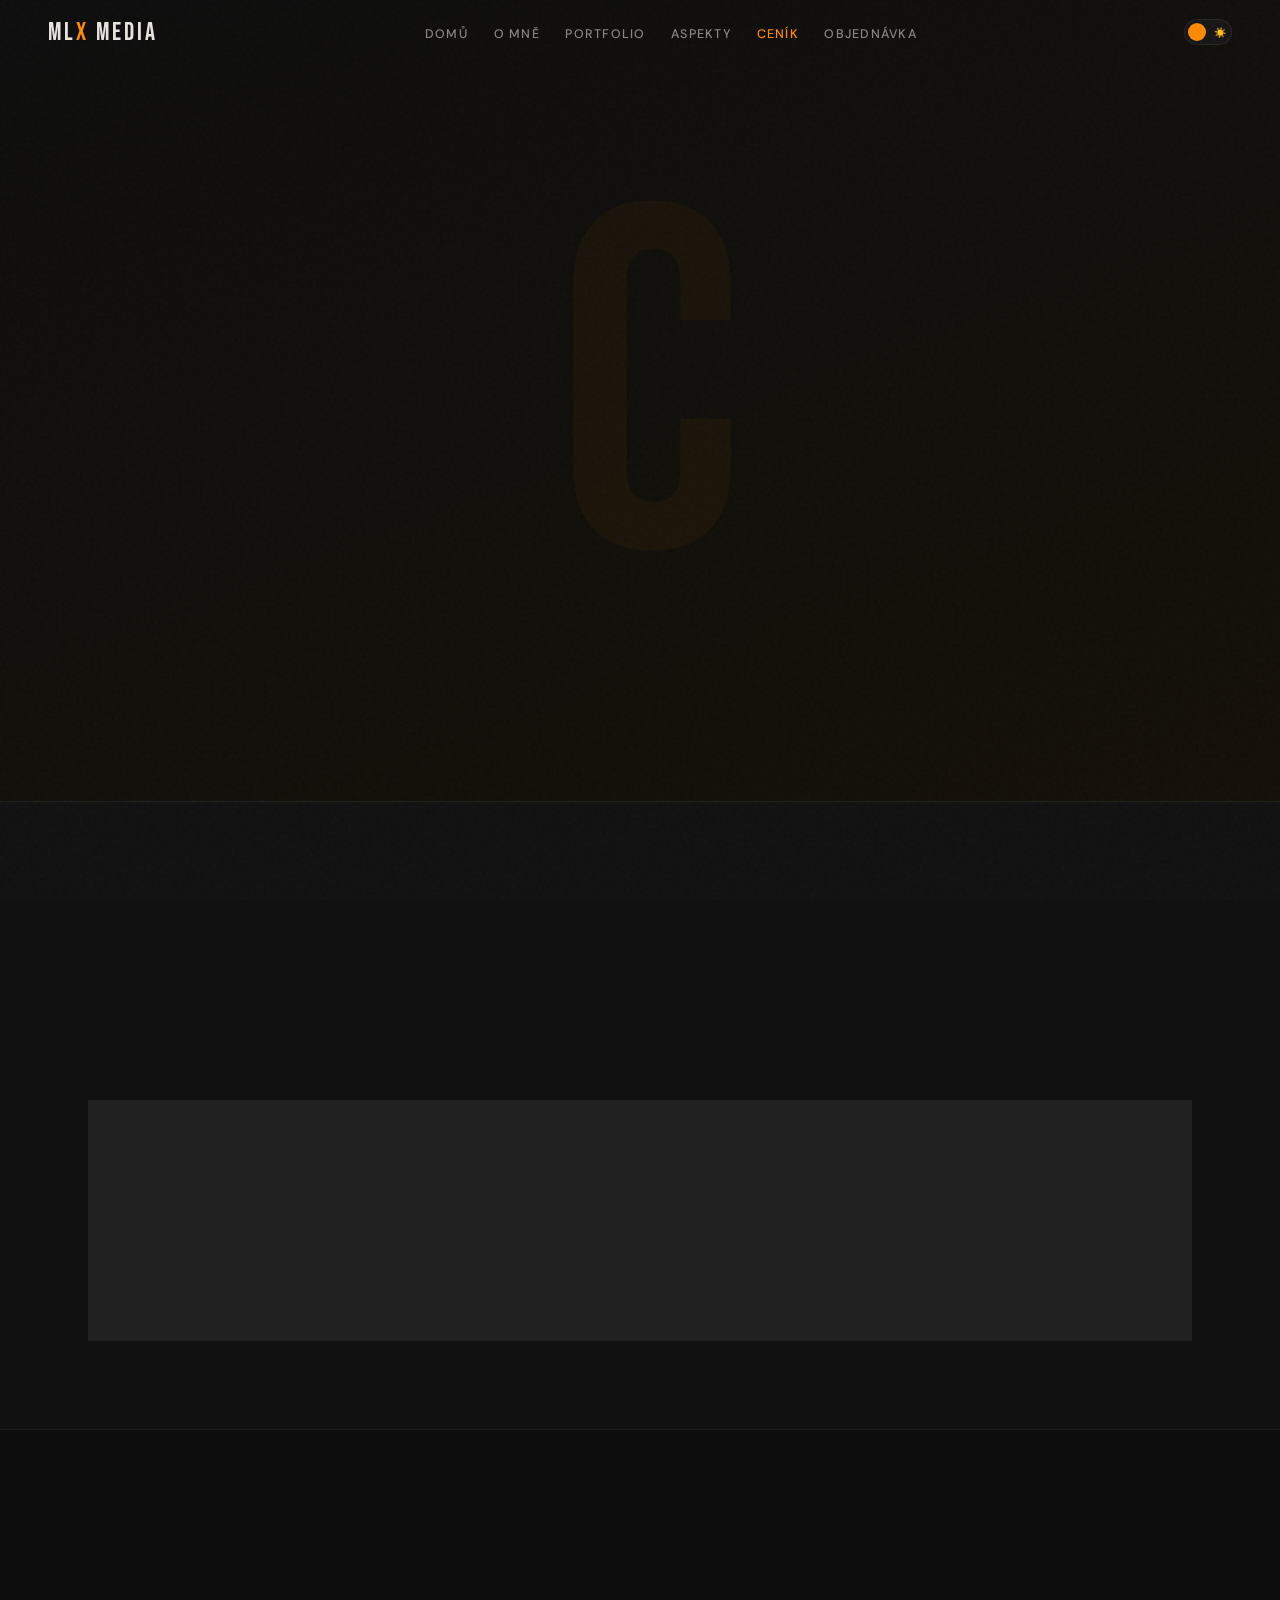
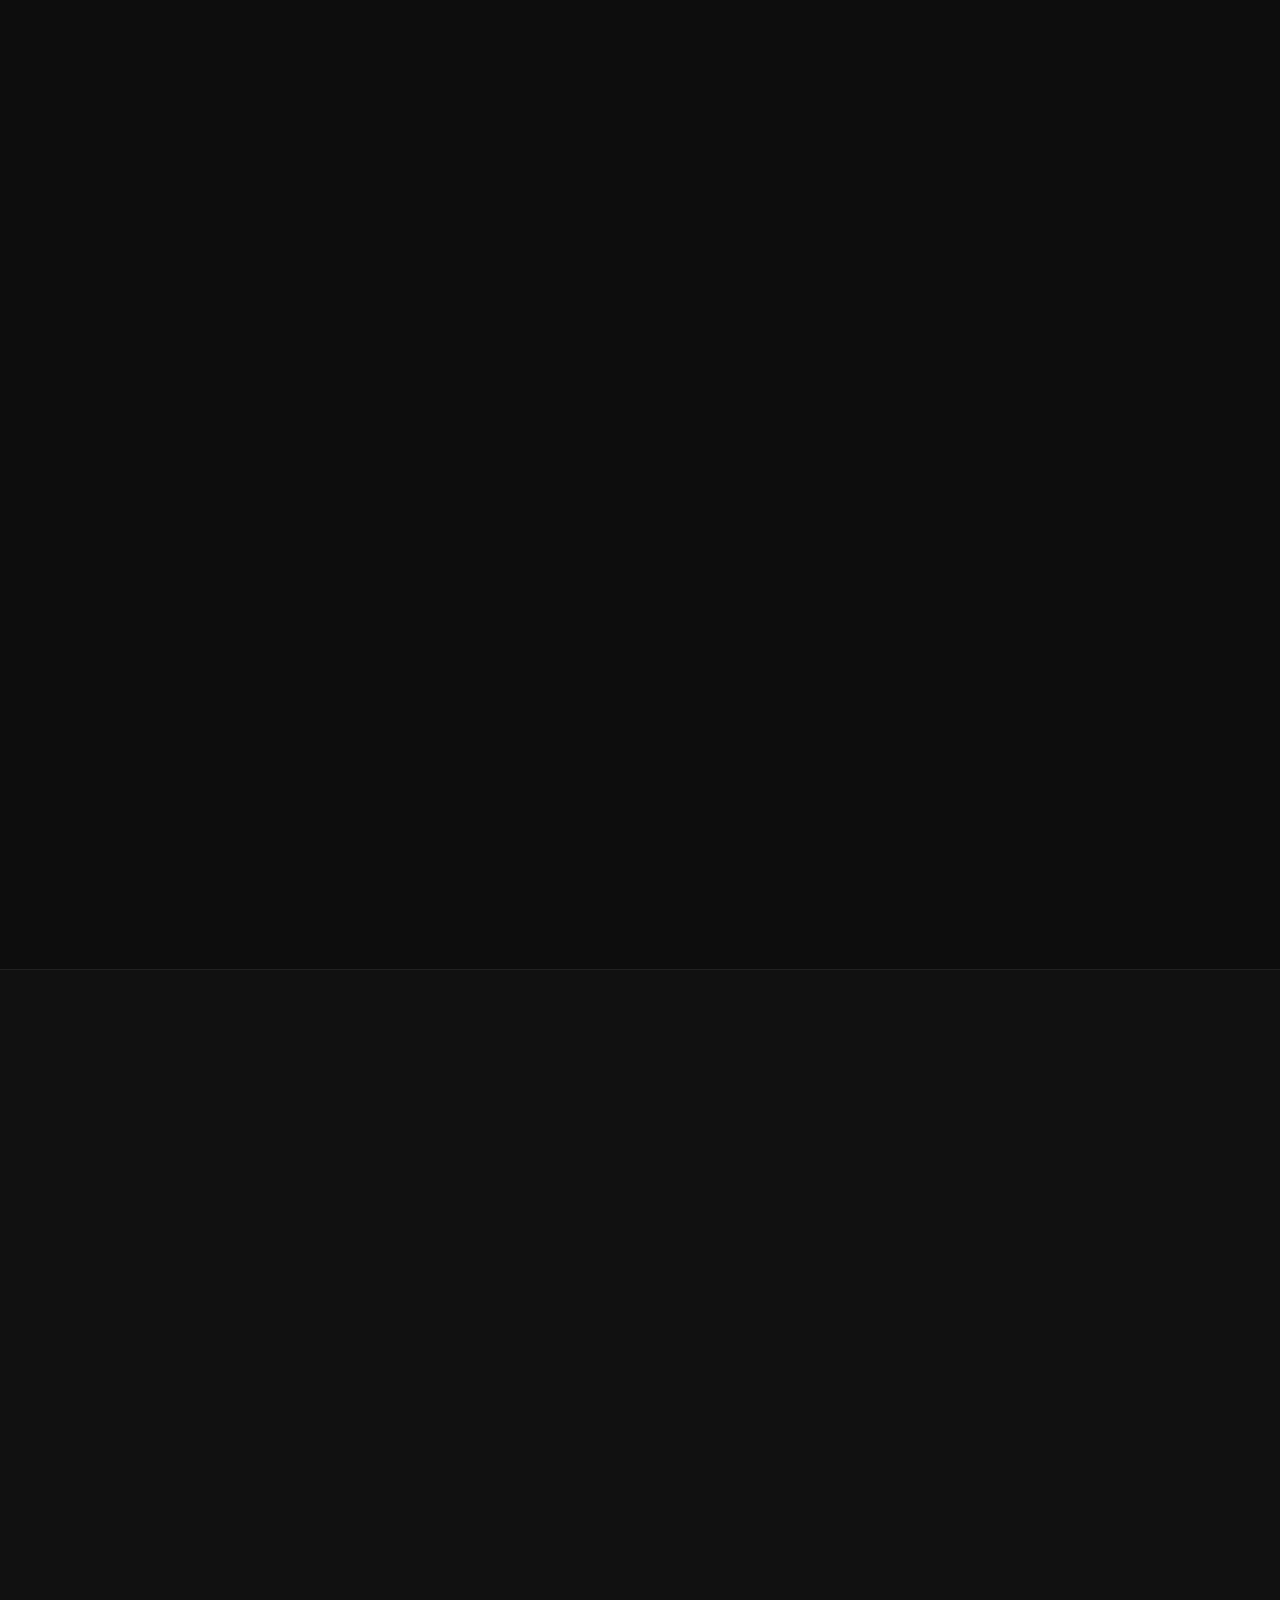
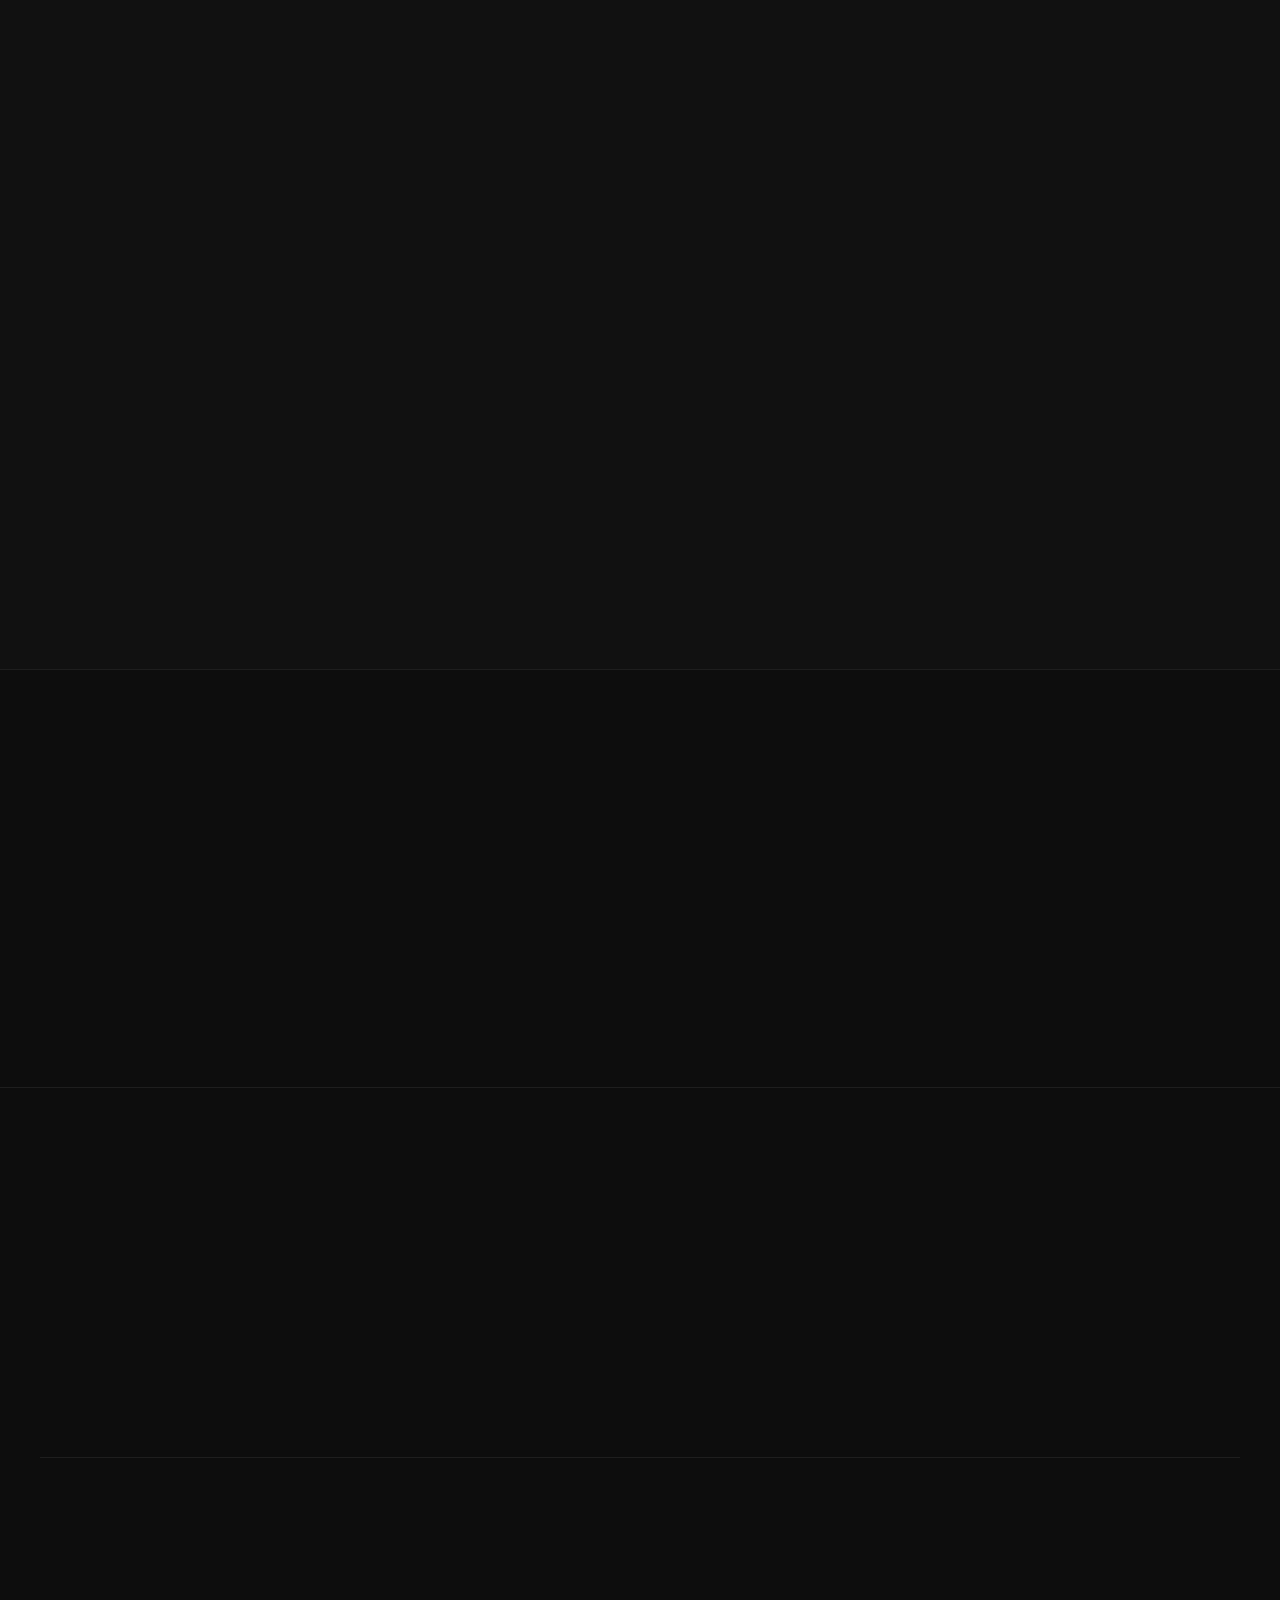
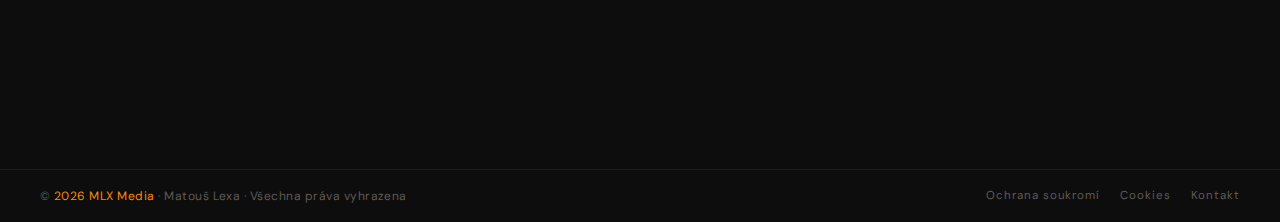
<file: Ceník.html>
<!DOCTYPE html>
<html lang="cs" data-theme="dark">
<head>
  <meta charset="UTF-8" />
  <meta name="viewport" content="width=device-width, initial-scale=1.0" />
  <title>Ceník – MLX Media</title>
  <link rel="preconnect" href="https://fonts.googleapis.com" />
  <link rel="preconnect" href="https://fonts.gstatic.com" crossorigin />
  <link href="https://fonts.googleapis.com/css2?family=Bebas+Neue&family=DM+Sans:ital,opsz,wght@0,9..40,300;0,9..40,400;0,9..40,500;0,9..40,600;1,9..40,300&display=swap" rel="stylesheet" />
  <style>
    :root { --ease-out: cubic-bezier(0.22,1,0.36,1); --font-display:'Bebas Neue',sans-serif; --font-body:'DM Sans',sans-serif; --nav-h:64px; --trans:0.45s var(--ease-out); }
    [data-theme="dark"] { --bg:#0d0d0d; --bg-surface:#111111; --bg-card:#161616; --border:rgba(255,255,255,0.07); --accent:#FF8A00; --accent-soft:rgba(255,138,0,0.10); --accent-glow:rgba(255,138,0,0.22); --text:#e8e4de; --text-muted:#5e5a56; --text-dim:#8a8580; --noise-op:0.028; --hero-grad:linear-gradient(160deg,#0d0d0d 0%,#141008 100%); --stripe:linear-gradient(90deg,transparent,#FF8A00,#ffb347,transparent); --footer-desc:#888480; }
    [data-theme="light"] { --bg:#f6f5f2; --bg-surface:#ffffff; --bg-card:#fafaf8; --border:rgba(0,0,0,0.08); --accent:#00BFA6; --accent-soft:rgba(0,191,166,0.08); --accent-glow:rgba(0,191,166,0.20); --text:#0f1e1c; --text-muted:#a0a8a6; --text-dim:#6b7574; --noise-op:0.018; --hero-grad:linear-gradient(160deg,#f6f5f2 0%,#e8f7f5 100%); --stripe:linear-gradient(90deg,transparent,#00BFA6,#7dd7cc,transparent); --footer-desc:#6b7574; }
    *,*::before,*::after{box-sizing:border-box;margin:0;padding:0}
    html{scroll-behavior:smooth}
    body{font-family:var(--font-body);background:var(--bg);color:var(--text);overflow-x:hidden;transition:background var(--trans),color var(--trans);position:relative}
    body::before{content:'';position:fixed;inset:0;background-image:url("data:image/svg+xml,%3Csvg viewBox='0 0 300 300' xmlns='http://www.w3.org/2000/svg'%3E%3Cfilter id='n'%3E%3CfeTurbulence type='fractalNoise' baseFrequency='0.85' numOctaves='4' stitchTiles='stitch'/%3E%3C/filter%3E%3Crect width='100%25' height='100%25' filter='url(%23n)'/%3E%3C/svg%3E");opacity:var(--noise-op);pointer-events:none;z-index:9999;transition:opacity var(--trans)}

    /* NAV */
    .nav{position:fixed;top:0;left:0;right:0;height:var(--nav-h);z-index:1000;display:flex;align-items:center;justify-content:space-between;padding:0 clamp(20px,4vw,48px);transition:background var(--trans),border-color var(--trans)}
    .nav.scrolled{background:color-mix(in srgb,var(--bg) 85%,transparent);backdrop-filter:blur(14px);-webkit-backdrop-filter:blur(14px);border-bottom:1px solid var(--border)}
    .nav-logo{font-family:var(--font-display);font-size:1.55rem;letter-spacing:0.12em;color:var(--text);text-decoration:none;transition:color var(--trans)}
    .nav-logo span{color:var(--accent)}
    .nav-links{display:flex;align-items:center;gap:clamp(12px,2vw,32px);list-style:none}
    .nav-links a{font-size:0.78rem;font-weight:500;letter-spacing:0.1em;text-transform:uppercase;text-decoration:none;color:var(--text-dim);transition:color 0.2s;white-space:nowrap}
    .nav-links a:hover,.nav-links a.active{color:var(--accent)}
    .theme-toggle{width:48px;height:26px;background:var(--bg-card);border:1px solid var(--border);border-radius:99px;cursor:pointer;position:relative;flex-shrink:0;transition:background var(--trans),border-color var(--trans)}
    .theme-toggle::after{content:'';position:absolute;top:3px;left:3px;width:18px;height:18px;border-radius:50%;background:var(--accent);transition:transform 0.35s var(--ease-out),background var(--trans)}
    [data-theme="light"] .theme-toggle::after{transform:translateX(22px)}
    .toggle-icons{position:absolute;inset:0;display:flex;align-items:center;justify-content:space-between;padding:0 5px;font-size:10px;pointer-events:none}
    .nav-hamburger{display:none;flex-direction:column;gap:5px;cursor:pointer;padding:4px}
    .nav-hamburger span{display:block;width:22px;height:2px;background:var(--text);border-radius:2px;transition:transform 0.3s,opacity 0.3s,background var(--trans)}
    .nav-hamburger.open span:nth-child(1){transform:translateY(7px) rotate(45deg)}
    .nav-hamburger.open span:nth-child(2){opacity:0}
    .nav-hamburger.open span:nth-child(3){transform:translateY(-7px) rotate(-45deg)}
    .nav-mobile{display:flex;flex-direction:column;position:fixed;top:var(--nav-h);left:0;right:0;background:color-mix(in srgb,var(--bg) 96%,transparent);backdrop-filter:blur(20px);-webkit-backdrop-filter:blur(20px);border-bottom:1px solid var(--border);padding:20px 24px 28px;z-index:999;visibility:hidden;opacity:0;transform:translateY(-8px);transition:opacity 0.3s var(--ease-out),transform 0.3s var(--ease-out),visibility 0.3s,background var(--trans),border-color var(--trans);pointer-events:none}
    .nav-mobile.open{visibility:visible;opacity:1;transform:translateY(0);pointer-events:auto}
    .nav-mobile a{font-size:0.9rem;font-weight:500;letter-spacing:0.08em;text-transform:uppercase;text-decoration:none;color:var(--text-dim);padding:12px 0;border-bottom:1px solid var(--border);opacity:0;transform:translateX(-14px);transition:opacity 0.28s var(--ease-out),transform 0.28s var(--ease-out),color 0.2s,border-color var(--trans)}
    .nav-mobile a:last-of-type{border-bottom:none}
    .nav-mobile a:hover{color:var(--accent)}
    .nav-mobile.open a:nth-child(1){opacity:1;transform:translateX(0);transition-delay:0.06s}
    .nav-mobile.open a:nth-child(2){opacity:1;transform:translateX(0);transition-delay:0.11s}
    .nav-mobile.open a:nth-child(3){opacity:1;transform:translateX(0);transition-delay:0.16s}
    .nav-mobile.open a:nth-child(4){opacity:1;transform:translateX(0);transition-delay:0.21s}
    .nav-mobile.open a:nth-child(5){opacity:1;transform:translateX(0);transition-delay:0.26s}
    .nav-mobile.open a:nth-child(6){opacity:1;transform:translateX(0);transition-delay:0.31s}
    @media(max-width:768px){.nav-links{display:none}.nav-hamburger{display:flex}}

    /* HERO */
    .hero{min-height:72svh;background:var(--hero-grad);display:flex;flex-direction:column;align-items:center;justify-content:center;padding:calc(var(--nav-h) + 40px) clamp(20px,5vw,80px) 80px;text-align:center;position:relative;overflow:hidden;transition:background var(--trans)}
    .hero-bg-letter{position:absolute;font-family:var(--font-display);font-size:clamp(200px,38vw,520px);color:var(--accent);opacity:0.04;line-height:1;pointer-events:none;user-select:none;letter-spacing:-0.04em;transition:color var(--trans);top:50%;left:50%;transform:translate(-50%,-50%)}
    .hero-eyebrow{font-size:clamp(0.65rem,1.5vw,0.75rem);letter-spacing:0.35em;text-transform:uppercase;color:var(--accent);margin-bottom:20px;opacity:0;transform:translateY(16px);animation:fadeUp 0.8s var(--ease-out) 0.2s forwards;transition:color var(--trans)}
    .hero-title{font-family:var(--font-display);font-size:clamp(3.2rem,10vw,8.5rem);letter-spacing:0.06em;line-height:0.95;color:var(--text);margin-bottom:8px;opacity:0;transform:translateY(24px);animation:fadeUp 0.9s var(--ease-out) 0.35s forwards;transition:color var(--trans)}
    .hero-title em{font-style:normal;color:var(--accent)}
    .hero-subtitle{font-size:clamp(0.88rem,2vw,1.05rem);font-weight:300;color:var(--text-dim);max-width:560px;line-height:1.75;margin:24px auto 0;opacity:0;transform:translateY(16px);animation:fadeUp 0.9s var(--ease-out) 0.55s forwards;transition:color var(--trans)}
    .hero-disclaimer{display:inline-flex;align-items:flex-start;gap:12px;margin-top:32px;padding:14px 22px;border:1px solid var(--accent);border-radius:4px;background:var(--accent-soft);font-size:0.82rem;color:var(--text-dim);line-height:1.6;max-width:520px;text-align:left;opacity:0;transform:translateY(16px);animation:fadeUp 0.9s var(--ease-out) 0.72s forwards;transition:border-color var(--trans),background var(--trans),color var(--trans)}
    .hero-disclaimer-icon{color:var(--accent);flex-shrink:0;margin-top:2px}
    .hero-scroll { position: absolute; bottom: 36px; top: 92%; transform: translateY(-50%); display: flex; flex-direction: column; align-items: center; gap: 8px; opacity: 0; animation: fadeUp 0.8s var(--ease-out) 1.1s forwards; }    .hero-scroll span{font-size:0.65rem;letter-spacing:0.22em;text-transform:uppercase;color:var(--text-muted)}
    .scroll-line{width:1px;height:40px;background:linear-gradient(to bottom,var(--accent),transparent);animation:scrollPulse 2s ease-in-out 1.5s infinite}
    @keyframes scrollPulse{0%,100%{opacity:.4;transform:scaleY(1)}50%{opacity:1;transform:scaleY(1.2)}}
    @keyframes fadeUp{to{opacity:1;transform:translateY(0)}}

    /* COMMON */
    section{scroll-margin-top:var(--nav-h)}
    .reveal{opacity:0;transform:translateY(28px);transition:opacity 0.75s var(--ease-out),transform 0.75s var(--ease-out)}
    .reveal.visible{opacity:1;transform:translateY(0)}
    .reveal-left{opacity:0;transform:translateX(-32px);transition:opacity 0.75s var(--ease-out),transform 0.75s var(--ease-out)}
    .reveal-left.visible{opacity:1;transform:translateX(0)}
    .reveal-right{opacity:0;transform:translateX(32px);transition:opacity 0.75s var(--ease-out),transform 0.75s var(--ease-out)}
    .reveal-right.visible{opacity:1;transform:translateX(0)}
    .d1{transition-delay:.05s}.d2{transition-delay:.15s}.d3{transition-delay:.25s}.d4{transition-delay:.35s}
    .section-tag{display:inline-flex;align-items:center;gap:7px;font-size:0.68rem;letter-spacing:0.28em;text-transform:uppercase;color:var(--accent);margin-bottom:18px;transition:color var(--trans)}
    .section-tag::before{content:'';display:block;width:24px;height:1px;background:var(--accent);transition:background var(--trans)}
    .section-title{font-family:var(--font-display);font-size:clamp(2.4rem,5vw,3.8rem);letter-spacing:0.05em;color:var(--text);margin-bottom:14px;line-height:1;transition:color var(--trans)}
    .section-desc{font-size:clamp(0.88rem,1.5vw,1rem);font-weight:300;color:var(--text-dim);max-width:580px;line-height:1.8;transition:color var(--trans)}

    /* ── SERVICES: EDITORIAL ── */
    .services-section{border-top:1px solid var(--border);transition:border-color var(--trans)}
    .services-header{max-width:1200px;margin:0 auto;padding:clamp(64px,8vw,100px) clamp(20px,4vw,48px) clamp(40px,5vw,56px);display:grid;grid-template-columns:1fr 1fr;gap:clamp(32px,5vw,80px);align-items:end}
    @media(max-width:760px){.services-header{grid-template-columns:1fr}}
    .services-note{font-size:0.84rem;color:var(--text-dim);line-height:1.82;font-weight:300;max-width:360px;transition:color var(--trans)}
    .services-note strong{color:var(--accent);font-weight:500}

    .services-rows{max-width:1200px;margin:0 auto;padding:0 clamp(20px,4vw,48px) clamp(64px,8vw,100px)}

    .svc-row{display:grid;grid-template-columns:52px 1fr 180px;gap:0 28px;align-items:start;padding:clamp(22px,3vw,32px) 0;border-bottom:1px solid var(--border);position:relative;transition:border-color var(--trans)}
    @media(max-width:680px){.svc-row{grid-template-columns:36px 1fr;gap:0 14px}}
    .svc-row:last-child{border-bottom:none}
    .svc-row::before{content:'';position:absolute;left:-clamp(20px,4vw,48px);top:0;bottom:0;width:2px;background:var(--accent);transform:scaleY(0);transform-origin:top;transition:transform 0.35s var(--ease-out)}
    .svc-row:hover::before{transform:scaleY(1)}
    .svc-num{font-family:var(--font-display);font-size:0.8rem;letter-spacing:0.12em;color:var(--text-muted);padding-top:5px;transition:color var(--trans)}
    .svc-row:hover .svc-num{color:var(--accent)}
    .svc-body{display:flex;flex-direction:column;gap:7px}
    .svc-name{font-family:var(--font-display);font-size:clamp(1.3rem,2.8vw,1.9rem);letter-spacing:0.07em;color:var(--text);line-height:1;transition:color var(--trans)}
    .svc-tagline{font-size:0.84rem;font-weight:300;color:var(--text-dim);line-height:1.7;max-width:520px;transition:color var(--trans)}
    .svc-pills{display:flex;flex-wrap:wrap;gap:5px;margin-top:4px}
    .svc-pill{font-size:0.65rem;letter-spacing:0.1em;text-transform:uppercase;padding:3px 9px;border:1px solid var(--border);border-radius:99px;color:var(--text-muted);transition:border-color var(--trans),color var(--trans)}
    .svc-row:hover .svc-pill{border-color:var(--accent);color:var(--accent)}
    .svc-price-mob{display:none;font-size:0.78rem;font-weight:500;color:var(--accent);margin-top:6px}
    @media(max-width:680px){.svc-price-mob{display:block}}
    .svc-pricing{text-align:right;padding-top:5px}
    @media(max-width:680px){.svc-pricing{display:none}}
    .svc-from{font-size:0.6rem;letter-spacing:0.2em;text-transform:uppercase;color:var(--text-muted);margin-bottom:1px;transition:color var(--trans)}
    .svc-val{font-family:var(--font-display);font-size:clamp(1.5rem,2.4vw,2rem);letter-spacing:0.04em;color:var(--text);line-height:1;transition:color var(--trans)}
    .svc-row:hover .svc-val{color:var(--accent)}
    .svc-unit{font-size:0.65rem;letter-spacing:0.1em;color:var(--text-muted);margin-top:2px;transition:color var(--trans)}

    /* PROCESS */
    .process-section{border-top:1px solid var(--border);background:var(--bg-surface);transition:border-color var(--trans),background var(--trans)}
    .process-inner{max-width:1200px;margin:0 auto;padding:clamp(56px,7vw,88px) clamp(20px,4vw,48px)}
    .process-steps{display:grid;grid-template-columns:repeat(4,1fr);gap:1px;background:var(--border);margin-top:48px}
    @media(max-width:860px){.process-steps{grid-template-columns:repeat(2,1fr)}}
    @media(max-width:460px){.process-steps{grid-template-columns:1fr}}
    .process-step{background:var(--bg-surface);padding:clamp(24px,3vw,36px) clamp(18px,2.5vw,30px);transition:background var(--trans)}
    .pstep-n{font-family:var(--font-display);font-size:3.2rem;letter-spacing:-0.02em;color:var(--accent);opacity:0.13;line-height:1;margin-bottom:-6px;transition:color var(--trans)}
    .pstep-name{font-family:var(--font-display);font-size:1.25rem;letter-spacing:0.08em;color:var(--text);margin-bottom:10px;transition:color var(--trans)}
    .pstep-desc{font-size:0.82rem;font-weight:300;line-height:1.72;color:var(--text-dim);transition:color var(--trans)}

    /* PACKAGES */
    .packages-section{border-top:1px solid var(--border);transition:border-color var(--trans)}
    .packages-inner{max-width:1200px;margin:0 auto;padding:clamp(64px,8vw,100px) clamp(20px,4vw,48px)}
    .pkg-rough-banner{display:flex;align-items:center;gap:10px;margin-top:14px;padding:12px 18px;background:var(--accent-soft);border-left:2px solid var(--accent);border-radius:0 4px 4px 0;font-size:0.78rem;color:var(--text-dim);line-height:1.5;max-width:500px;transition:background var(--trans),color var(--trans)}
    .packages-grid{display:grid;grid-template-columns:repeat(3,1fr);gap:20px;margin-top:40px}
    @media(max-width:860px){.packages-grid{grid-template-columns:1fr;max-width:460px}}
    .pkg-card{background:var(--bg-card);border:1px solid var(--border);border-radius:6px;padding:32px 28px;position:relative;overflow:hidden;transition:background var(--trans),border-color var(--trans),transform 0.3s}
    .pkg-card:hover{transform:translateY(-4px)}
    .pkg-card.featured{border-color:var(--accent)}
    .pkg-card.featured::after{content:'POPULAR';position:absolute;top:20px;right:20px;font-size:0.58rem;letter-spacing:0.22em;padding:4px 10px;background:var(--accent);color:var(--bg);border-radius:99px;font-weight:600}
    .pkg-over{font-size:0.62rem;letter-spacing:0.26em;text-transform:uppercase;color:var(--accent);margin-bottom:10px;transition:color var(--trans)}
    .pkg-name{font-family:var(--font-display);font-size:2rem;letter-spacing:0.08em;color:var(--text);margin-bottom:6px;transition:color var(--trans)}
    .pkg-line{font-size:0.78rem;color:var(--text-dim);margin-bottom:22px;line-height:1.55;transition:color var(--trans)}
    .pkg-price-row{display:flex;align-items:baseline;gap:5px;margin-bottom:4px}
    .pkg-price{font-family:var(--font-display);font-size:2.6rem;letter-spacing:0.03em;color:var(--accent);line-height:1;transition:color var(--trans)}
    .pkg-kc{font-size:0.82rem;color:var(--text-muted);letter-spacing:0.1em;transition:color var(--trans)}
    .pkg-rough{font-size:0.68rem;color:var(--text-muted);font-style:italic;margin-bottom:22px;transition:color var(--trans)}
    .pkg-div{height:1px;background:var(--border);margin-bottom:20px;transition:background var(--trans)}
    .pkg-list{list-style:none;display:flex;flex-direction:column;gap:10px}
    .pkg-list li{font-size:0.82rem;color:var(--text-dim);display:flex;align-items:flex-start;gap:9px;line-height:1.5;transition:color var(--trans)}
    .pkg-chk{color:var(--accent);flex-shrink:0;font-size:0.78rem;margin-top:1px}
    .pkg-btn{display:block;width:100%;margin-top:24px;padding:12px;border:1px solid var(--border);border-radius:4px;background:transparent;color:var(--text);font-family:var(--font-body);font-size:0.78rem;font-weight:600;letter-spacing:0.12em;text-transform:uppercase;text-align:center;text-decoration:none;cursor:pointer;transition:border-color 0.2s,color 0.2s,background 0.2s}
    .pkg-btn:hover,.pkg-card.featured .pkg-btn{border-color:var(--accent);color:var(--accent);background:var(--accent-soft)}

    /* CALCULATOR */
    .calc-section{border-top:1px solid var(--border);background:var(--bg-surface);transition:border-color var(--trans),background var(--trans)}
    .calc-inner{max-width:1200px;margin:0 auto;padding:clamp(64px,8vw,100px) clamp(20px,4vw,48px);display:grid;grid-template-columns:1fr 360px;gap:clamp(40px,5vw,80px);align-items:start}
    @media(max-width:960px){.calc-inner{grid-template-columns:1fr}}
    .calc-form{display:flex;flex-direction:column;gap:26px}
    .calc-group{display:flex;flex-direction:column;gap:9px}
    .calc-label{font-size:0.68rem;letter-spacing:0.2em;text-transform:uppercase;color:var(--text-muted);font-weight:500;transition:color var(--trans)}
    .calc-sub{font-size:0.66rem;color:var(--text-muted);margin-bottom:5px;letter-spacing:0.08em;transition:color var(--trans)}
    .calc-row{display:grid;grid-template-columns:1fr 1fr;gap:12px}
    @media(max-width:500px){.calc-row{grid-template-columns:1fr}}
    .calc-select,.calc-input{width:100%;padding:10px 13px;background:var(--bg-card);border:1px solid var(--border);border-radius:4px;color:var(--text);font-family:var(--font-body);font-size:0.84rem;transition:border-color 0.2s,background var(--trans),color var(--trans);appearance:none;outline:none}
    .calc-select:focus,.calc-input:focus{border-color:var(--accent)}
    .calc-sw{position:relative}
    .calc-sw::after{content:'▾';position:absolute;right:11px;top:50%;transform:translateY(-50%);color:var(--text-muted);pointer-events:none;font-size:0.72rem}
    .trow{display:flex;flex-wrap:wrap;gap:6px}
    .tog{padding:7px 15px;border:1px solid var(--border);border-radius:4px;background:transparent;color:var(--text-dim);font-family:var(--font-body);font-size:0.76rem;letter-spacing:0.04em;cursor:pointer;transition:border-color 0.2s,color 0.2s,background 0.2s}
    .tog.active{border-color:var(--accent);color:var(--accent);background:var(--accent-soft)}

    /* RESULT PANEL */
    .pbox{background:var(--bg-card);border:1px solid var(--border);border-radius:6px;padding:26px;position:sticky;top:calc(var(--nav-h) + 20px);transition:background var(--trans),border-color var(--trans)}
    .pbox-title{font-size:0.65rem;letter-spacing:0.24em;text-transform:uppercase;color:var(--text-muted);margin-bottom:18px;transition:color var(--trans)}
    .plines{display:flex;flex-direction:column}
    .pline{display:flex;justify-content:space-between;align-items:center;padding:9px 0;border-bottom:1px solid var(--border);font-size:0.8rem;color:var(--text-dim);transition:color var(--trans),border-color var(--trans)}
    .pline:last-child{border-bottom:none}
    .pval{font-family:var(--font-display);font-size:0.92rem;letter-spacing:0.04em;color:var(--text);transition:color var(--trans)}
    .ptotal{border-top:1px solid var(--accent);margin-top:14px;padding-top:16px;display:flex;justify-content:space-between;align-items:baseline}
    .ptotal-l{font-size:0.65rem;letter-spacing:0.22em;text-transform:uppercase;color:var(--text-muted);transition:color var(--trans)}
    .ptotal-v{font-family:var(--font-display);font-size:2.4rem;letter-spacing:0.04em;color:var(--accent);line-height:1;transition:color var(--trans)}
    .pnote{margin-top:12px;font-size:0.7rem;color:var(--text-muted);line-height:1.65;font-style:italic;transition:color var(--trans)}
    .pcta{display:block;width:100%;margin-top:14px;padding:12px;background:var(--accent);color:var(--bg);font-family:var(--font-body);font-size:0.78rem;font-weight:600;letter-spacing:0.12em;text-transform:uppercase;text-align:center;text-decoration:none;border-radius:4px;border:none;cursor:pointer;transition:transform 0.2s,box-shadow 0.2s}
    .pcta:hover{transform:translateY(-2px);box-shadow:0 8px 28px var(--accent-glow)}
    .xbadge{display:inline-flex;align-items:center;gap:4px;background:var(--accent-soft);border:1px solid var(--accent);border-radius:3px;padding:3px 8px;font-size:0.64rem;letter-spacing:0.1em;text-transform:uppercase;color:var(--accent);font-weight:600}

    /* NOTICE */
    .notice-section{border-top:1px solid var(--border);transition:border-color var(--trans)}
    .notice-inner{max-width:1200px;margin:0 auto;padding:clamp(56px,7vw,88px) clamp(20px,4vw,48px);display:grid;grid-template-columns:1fr 1fr;gap:clamp(32px,5vw,72px);align-items:center}
    @media(max-width:700px){.notice-inner{grid-template-columns:1fr}}
    .notice-big{font-family:var(--font-display);font-size:clamp(2.8rem,6vw,5rem);letter-spacing:0.04em;line-height:1.05;color:var(--text);transition:color var(--trans)}
    .notice-big em{font-style:normal;color:var(--accent)}
    .notice-right{display:flex;flex-direction:column;gap:16px}
    .notice-body{font-size:clamp(0.88rem,1.4vw,0.98rem);font-weight:300;line-height:1.85;color:var(--text-dim);transition:color var(--trans)}
    .notice-body strong{color:var(--text);font-weight:500}
    .notice-cta{display:inline-flex;align-items:center;gap:10px;padding:13px 26px;background:var(--accent);color:var(--bg);font-family:var(--font-body);font-size:0.8rem;font-weight:600;letter-spacing:0.12em;text-transform:uppercase;text-decoration:none;border-radius:4px;align-self:flex-start;transition:transform 0.2s,box-shadow 0.2s}
    .notice-cta:hover{transform:translateY(-2px);box-shadow:0 8px 28px var(--accent-glow)}
    .notice-cta svg{width:14px;height:14px}

    /* BACK TO TOP */
    .back-top{position:fixed;bottom:32px;right:32px;width:44px;height:44px;background:var(--bg-surface);border:1px solid var(--border);border-radius:4px;display:flex;align-items:center;justify-content:center;color:var(--accent);cursor:pointer;opacity:0;transform:translateY(12px);transition:opacity 0.3s,transform 0.3s,border-color 0.2s,background var(--trans);z-index:99}
    .back-top.show{opacity:1;transform:translateY(0)}
    .back-top:hover{border-color:var(--accent)}
    .back-top svg{width:18px;height:18px}

    /* FOOTER */
    footer{background:var(--bg);border-top:1px solid var(--border);transition:background var(--trans),border-color var(--trans)}
    .fstripe{height:2px;background:var(--stripe);opacity:0;transition:opacity 0.7s var(--ease-out)}
    .fstripe.visible{opacity:1}
    .footer-grid{max-width:1200px;margin:0 auto;padding:clamp(48px,6vw,80px) clamp(20px,4vw,48px) 40px;display:grid;grid-template-columns:1.8fr 1fr 1fr 1.4fr;gap:clamp(24px,4vw,56px)}
    @media(max-width:900px){.footer-grid{grid-template-columns:1fr 1fr}}
    @media(max-width:560px){.footer-grid{grid-template-columns:1fr}}
    .fr{opacity:0;transform:translateY(16px);transition:opacity 0.6s var(--ease-out),transform 0.6s var(--ease-out)}
    .fr.visible{opacity:1;transform:translateY(0)}
    .fr:nth-child(1){transition-delay:0.05s}.fr:nth-child(2){transition-delay:0.12s}.fr:nth-child(3){transition-delay:0.19s}.fr:nth-child(4){transition-delay:0.26s}
    .f-brand-name{font-family:var(--font-display);font-size:1.8rem;letter-spacing:0.1em;color:var(--text);margin-bottom:6px;transition:color var(--trans)}
    .f-brand-name span{color:var(--accent)}
    .f-brand-tagline{font-size:0.7rem;letter-spacing:0.22em;text-transform:uppercase;color:var(--text-muted);margin-bottom:18px;transition:color var(--trans)}
    .f-brand-desc{font-size:0.86rem;font-weight:300;line-height:1.8;color:var(--footer-desc);max-width:280px;margin-bottom:24px;transition:color var(--trans)}
    .f-social-row{display:flex;gap:10px}
    .f-social-btn{display:inline-flex;align-items:center;gap:8px;padding:9px 16px;border:1px solid var(--border);border-radius:4px;font-size:0.75rem;font-weight:500;letter-spacing:0.08em;text-decoration:none;color:var(--text-dim);transition:border-color 0.2s,color 0.2s,background 0.2s,background var(--trans)}
    .f-social-btn svg{width:14px;height:14px}
    .f-social-btn:hover{border-color:var(--accent);color:var(--accent);background:var(--accent-soft)}
    .f-col-title{font-size:0.68rem;letter-spacing:0.26em;text-transform:uppercase;color:var(--text-muted);margin-bottom:20px;font-weight:500;transition:color var(--trans)}
    .f-links{list-style:none;display:flex;flex-direction:column;gap:10px}
    .f-links a{color:var(--text-muted);text-decoration:none;font-size:0.88rem;display:flex;align-items:center;gap:8px;transition:color 0.2s,gap 0.2s}
    .f-links a::before{content:'';width:6px;height:1px;background:var(--accent);opacity:0;transition:opacity 0.2s,width 0.2s}
    .f-links a:hover{color:var(--text);gap:12px}
    .f-links a:hover::before{opacity:1;width:10px}
    .f-ci{display:flex;align-items:flex-start;gap:12px;margin-bottom:18px}
    .f-ci-icon{width:36px;height:36px;border:1px solid var(--border);border-radius:4px;display:flex;align-items:center;justify-content:center;flex-shrink:0;color:var(--accent);transition:border-color 0.2s,background 0.2s}
    .f-ci:hover .f-ci-icon{border-color:var(--accent);background:var(--accent-soft)}
    .f-ci-label{font-size:0.7rem;letter-spacing:0.14em;text-transform:uppercase;color:var(--text-muted);margin-bottom:3px;transition:color var(--trans)}
    .f-ci-val{font-size:0.86rem;color:var(--text);transition:color var(--trans)}
    .f-ci-val a{color:inherit;text-decoration:none;transition:color 0.2s}
    .f-ci-val a:hover{color:var(--accent)}
    .fband{max-width:1200px;margin:0 auto;padding:0 40px 40px;display:grid;grid-template-columns:repeat(4,1fr);gap:1px;border-top:1px solid var(--border);transition:border-color var(--trans)}
    @media(max-width:960px){.fband{grid-template-columns:repeat(2,1fr);padding:0 28px 32px}}
    .fstat{padding:28px 20px;text-align:center;opacity:0;transform:translateY(14px);border-right:1px solid var(--border);transition:opacity 0.6s var(--ease-out),transform 0.6s var(--ease-out),border-color var(--trans)}
    .fstat:last-child{border-right:none}
    .fstat.visible{opacity:1;transform:translateY(0)}
    .fstat:nth-child(1){transition-delay:0.1s}.fstat:nth-child(2){transition-delay:0.2s}.fstat:nth-child(3){transition-delay:0.3s}.fstat:nth-child(4){transition-delay:0.4s}
    .fstat-n{font-family:var(--font-display);font-size:2.4rem;letter-spacing:0.05em;color:var(--text);line-height:1;margin-bottom:4px;transition:color var(--trans)}
    .fstat-n span{color:var(--accent)}
    .fstat-l{font-size:0.7rem;letter-spacing:0.18em;text-transform:uppercase;color:var(--text-muted);transition:color var(--trans)}
    .fcta-wrap{max-width:1200px;margin:0 auto 40px;padding:0 40px}
    @media(max-width:600px){.fcta-wrap{padding:0 24px}}
    .fcta-inner{border:1px solid var(--border);border-radius:6px;padding:32px 40px;display:flex;align-items:center;justify-content:space-between;gap:24px;background:var(--bg-surface);opacity:0;transform:translateY(16px);transition:opacity 0.7s var(--ease-out) 0.3s,transform 0.7s var(--ease-out) 0.3s,background var(--trans),border-color var(--trans);flex-wrap:wrap}
    .fcta-inner.visible{opacity:1;transform:translateY(0)}
    .fcta-eyebrow{font-size:0.68rem;letter-spacing:0.26em;text-transform:uppercase;color:var(--accent);margin-bottom:6px;transition:color var(--trans)}
    .fcta-title{font-family:var(--font-display);font-size:1.7rem;letter-spacing:0.06em;color:var(--text);transition:color var(--trans)}
    .fcta-btn{display:inline-flex;align-items:center;gap:10px;padding:14px 30px;background:var(--accent);color:var(--bg);font-size:0.82rem;font-weight:600;letter-spacing:0.12em;text-transform:uppercase;text-decoration:none;border-radius:4px;transition:transform 0.2s,box-shadow 0.2s;white-space:nowrap}
    .fcta-btn:hover{transform:translateY(-2px);box-shadow:0 8px 28px var(--accent-glow)}
    .fcta-btn svg{width:16px;height:16px}
    .fbot{border-top:1px solid var(--border);padding:18px 40px;display:flex;align-items:center;justify-content:space-between;gap:16px;flex-wrap:wrap;transition:border-color var(--trans)}
    @media(max-width:600px){.fbot{padding:18px 24px;flex-direction:column;text-align:center}}
    .fcopy{font-size:0.75rem;color:var(--text-muted);letter-spacing:0.04em;transition:color var(--trans)}
    .fcopy span{color:var(--accent)}
    .flegal{display:flex;gap:20px}
    .flegal a{font-size:0.72rem;color:var(--text-muted);text-decoration:none;letter-spacing:0.08em;transition:color 0.2s}
    .flegal a:hover{color:var(--text)}
  </style>
</head>
<body>

<button class="back-top" id="backToTop" aria-label="Zpět nahoru" onclick="window.scrollTo({top:0,behavior:'smooth'})">
  <svg viewBox="0 0 24 24" fill="none" stroke="currentColor" stroke-width="2" stroke-linecap="round" stroke-linejoin="round"><polyline points="18 15 12 9 6 15"/></svg>
</button>

<nav class="nav" id="mainNav">
  <a href="index.html" class="nav-logo">ML<span>X</span> MEDIA</a>
  <ul class="nav-links">
    <li><a href="index.html">Domů</a></li>
    <li><a href="O-mně.html">O mně</a></li>
    <li><a href="Portfolio.html">Portfolio</a></li>
    <li><a href="Aspekty.html">Aspekty</a></li>
    <li><a href="Ceník.html" class="active">Ceník</a></li>
    <li><a href="Objednávka.html">Objednávka</a></li>
  </ul>
  <div style="display:flex;align-items:center;gap:14px">
    <button class="theme-toggle" id="themeToggle" aria-label="Přepnout téma"><div class="toggle-icons"><span>🌙</span><span>☀️</span></div></button>
    <div class="nav-hamburger" id="hamburger"><span></span><span></span><span></span></div>
  </div>
</nav>

<div class="nav-mobile" id="mobileMenu">
  <a href="index.html">Domů</a>
  <a href="O-mně.html">O mně</a>
  <a href="Portfolio.html">Portfolio</a>
  <a href="Aspekty.html">Aspekty</a>
  <a href="Ceník.html">Ceník</a>
  <a href="Objednávka.html">Objednávka</a>
</div>

<!-- HERO -->
<section class="hero" id="top">
  <div class="hero-bg-letter">C</div>
  <div class="hero-eyebrow">MLX Media · Ceník 2025</div>
  <h1 class="hero-title">CO<br>DOSTANETE<br>ZA <em>CENU</em></h1>
  <p class="hero-subtitle">Přehled služeb a orientační ceny. Každý projekt je jiný — finální cenu vždy sestavíme společně po konzultaci.</p>
  <div class="hero-disclaimer">
    <svg class="hero-disclaimer-icon" width="18" height="18" viewBox="0 0 24 24" fill="none" stroke="currentColor" stroke-width="1.8" stroke-linecap="round" stroke-linejoin="round"><circle cx="12" cy="12" r="10"/><line x1="12" y1="8" x2="12" y2="12"/><line x1="12" y1="16" x2="12.01" y2="16"/></svg>
    <span>Všechny ceny na této stránce jsou <strong style="color:var(--accent);font-weight:600">orientační</strong>. Reálná cena závisí na vašem projektu — napište mi a domluvíme se na přesné nabídce bez závazků.</span>
  </div>
  <div class="hero-scroll"><span>Scroll</span><div class="scroll-line"></div></div>
</section>

<!-- PROCESS -->
<section class="process-section" id="proces">
  <div class="process-inner">
    <div class="reveal">
      <div class="section-tag">Jak to funguje</div>
      <h2 class="section-title">OD HOVORU<br>K VIDEU</h2>
    </div>
    <div class="process-steps">
      <div class="process-step reveal d1">
        <div class="pstep-n">01</div>
        <div class="pstep-name">KONZULTACE</div>
        <div class="pstep-desc">Zavoláme si nebo napíšeme. Vysvětlíte, co potřebujete — já navrhnu, jak to natočit a co to bude stát. Žádné závazky.</div>
      </div>
      <div class="process-step reveal d2">
        <div class="pstep-n">02</div>
        <div class="pstep-name">NABÍDKA</div>
        <div class="pstep-desc">Dostanete konkrétní cenovou nabídku na míru projektu. Reálné číslo — ne orientační tabulka.</div>
      </div>
      <div class="process-step reveal d3">
        <div class="pstep-n">03</div>
        <div class="pstep-name">NATÁČENÍ</div>
        <div class="pstep-desc">Domluvíme termín a techniku. Přijdu připravený — kamera, zvuk, světlo. Vy se soustředíte na obsah.</div>
      </div>
      <div class="process-step reveal d4">
        <div class="pstep-n">04</div>
        <div class="pstep-name">DODÁNÍ</div>
        <div class="pstep-desc">Do 4–10 dní dostanete hotové video. Dvě revize v ceně, exporty ve všech formátech. Platba po dodání.</div>
      </div>
    </div>
  </div>
</section>

<!-- PACKAGES -->
<section class="packages-section" id="balicky">
  <div class="packages-inner">
    <div class="reveal">
      <div class="section-tag">Předpřipravené balíčky</div>
      <h2 class="section-title">BALÍČKY</h2>
      <p class="section-desc">Nejoblíbenější kombinace pro firmy a jednotlivce. Nebo si sestavte vlastní pomocí kalkulátoru níže.</p>
      <div class="pkg-rough-banner">
        <svg width="16" height="16" viewBox="0 0 24 24" fill="none" stroke="currentColor" stroke-width="1.8" stroke-linecap="round" stroke-linejoin="round" style="color:var(--accent);flex-shrink:0"><circle cx="12" cy="12" r="10"/><line x1="12" y1="8" x2="12" y2="12"/><line x1="12" y1="16" x2="12.01" y2="16"/></svg>
        Ceny balíčků jsou orientační. Skutečná cena závisí na vašem projektu — napište mi a domluvíme se.
      </div>
    </div>
    <div class="packages-grid">
      <div class="pkg-card reveal d1">
        <div class="pkg-over">Balíček 01</div>
        <div class="pkg-name">BASIC</div>
        <div class="pkg-line">Produktové video, jednoduchý spot nebo firemní rozhovor.</div>
        <div class="pkg-price-row"><div class="pkg-price">5 900</div><div class="pkg-kc">Kč</div></div>
        <div class="pkg-rough">* orientační cena · závisí na projektu</div>
        <div class="pkg-div"></div>
        <ul class="pkg-list">
          <li><span class="pkg-chk">✓</span>Natáčení 4h · 1 kamera</li>
          <li><span class="pkg-chk">✓</span>Střih do 2 minut (basic)</li>
          <li><span class="pkg-chk">✓</span>Basic color grading</li>
          <li><span class="pkg-chk">✓</span>1 export formát</li>
          <li><span class="pkg-chk">✓</span>2 revize v ceně</li>
          <li><span class="pkg-chk">✓</span>Dodání do 5 dní</li>
        </ul>
        <a href="Objednávka.html" class="pkg-btn">Chci Basic →</a>
      </div>
      <div class="pkg-card featured reveal d2">
        <div class="pkg-over">Balíček 02</div>
        <div class="pkg-name">STANDARD</div>
        <div class="pkg-line">Firemní video, reklamní spot nebo YouTube obsah s dopadem.</div>
        <div class="pkg-price-row"><div class="pkg-price">12 500</div><div class="pkg-kc">Kč</div></div>
        <div class="pkg-rough">* orientační cena · závisí na projektu</div>
        <div class="pkg-div"></div>
        <ul class="pkg-list">
          <li><span class="pkg-chk">✓</span>Natáčení 6h · 1–2 kamery</li>
          <li><span class="pkg-chk">✓</span>Střih do 5 minut (standard)</li>
          <li><span class="pkg-chk">✓</span>Advanced color grading</li>
          <li><span class="pkg-chk">✓</span>Lavalier mikrofon</li>
          <li><span class="pkg-chk">✓</span>Titulky + simple grafika</li>
          <li><span class="pkg-chk">✓</span>3 formáty exportu</li>
          <li><span class="pkg-chk">✓</span>2 revize v ceně</li>
          <li><span class="pkg-chk">✓</span>Dodání do 7 dní</li>
        </ul>
        <a href="Objednávka.html" class="pkg-btn">Chci Standard →</a>
      </div>
      <div class="pkg-card reveal d3">
        <div class="pkg-over">Balíček 03</div>
        <div class="pkg-name">PRO</div>
        <div class="pkg-line">Plnohodnotná produkce — dron, osvětlení, motion graphics.</div>
        <div class="pkg-price-row"><div class="pkg-price">24 000</div><div class="pkg-kc">Kč</div></div>
        <div class="pkg-rough">* orientační cena · závisí na projektu</div>
        <div class="pkg-div"></div>
        <ul class="pkg-list">
          <li><span class="pkg-chk">✓</span>Natáčení 8h · 2 kamery</li>
          <li><span class="pkg-chk">✓</span>Střih do 10 minut (super)</li>
          <li><span class="pkg-chk">✓</span>Advanced color grading</li>
          <li><span class="pkg-chk">✓</span>Dron 2 hodiny</li>
          <li><span class="pkg-chk">✓</span>Pro osvětlení (3-bodový set)</li>
          <li><span class="pkg-chk">✓</span>Boom + Lavalier mikrofon</li>
          <li><span class="pkg-chk">✓</span>Complex grafika + animace</li>
          <li><span class="pkg-chk">✓</span>5 formátů exportu</li>
          <li><span class="pkg-chk">✓</span>3 revize v ceně</li>
          <li><span class="pkg-chk">✓</span>Dodání do 10 dní</li>
        </ul>
        <a href="Objednávka.html" class="pkg-btn">Chci Pro →</a>
      </div>
    </div>
  </div>
</section>

<!-- CALCULATOR -->
<section class="calc-section" id="kalkulator">
  <div class="calc-inner">
    <div class="reveal">
      <div class="section-tag">Kalkulátor</div>
      <h2 class="section-title">SESTAVTE<br>SI PROJEKT</h2>
      <p class="section-desc" style="margin-bottom:32px">Vyberte, co potřebujete — kalkulátor ukáže orientační cenu v reálném čase. Je to základ pro naši diskuzi, ne závazná nabídka.</p>

      <div class="calc-form">
        <div class="calc-group">
          <div class="calc-label">Natáčení</div>
          <div class="calc-row">
            <div><div class="calc-sub">Hodiny natáčení</div><div class="calc-sw"><select class="calc-select" id="c-hours"><option value="4">4h (základ)</option><option value="5">5h</option><option value="6">6h</option><option value="7">7h</option><option value="8">8h</option><option value="10">10h</option></select></div></div>
            <div><div class="calc-sub">Kamery</div><div class="trow"><button class="tog active" data-g="cameras" data-v="1">1 kamera</button><button class="tog" data-g="cameras" data-v="2">2 kamery</button></div></div>
          </div>
        </div>
        <div class="calc-group">
          <div class="calc-label">Střih</div>
          <div class="calc-row">
            <div><div class="calc-sub">Délka výsledného videa (min)</div><input class="calc-input" id="c-minutes" type="number" value="3" min="1" max="60"/></div>
            <div><div class="calc-sub">Složitost</div><div class="trow"><button class="tog active" data-g="complexity" data-v="1.0">Basic</button><button class="tog" data-g="complexity" data-v="1.25">Standard</button><button class="tog" data-g="complexity" data-v="1.5">Super</button></div></div>
          </div>
          <div><div class="calc-sub">Revize navíc (nad rámec 2 v ceně)</div><input class="calc-input" id="c-revisions" type="number" value="0" min="0" max="10" style="max-width:110px"/></div>
        </div>
        <div class="calc-group">
          <div class="calc-label">Zvuk</div>
          <div class="trow"><button class="tog active" data-g="audio" data-v="none">Bez zvuku</button><button class="tog" data-g="audio" data-v="lav">Lavalier</button><button class="tog" data-g="audio" data-v="boom">Boom</button><button class="tog" data-g="audio" data-v="lav+boom">Lav + Boom</button><button class="tog" data-g="audio" data-v="full">Plný setup</button></div>
        </div>
        <div class="calc-group">
          <div class="calc-label">Dron</div>
          <div class="calc-sw" style="max-width:220px"><select class="calc-select" id="c-drone"><option value="0">Bez dronu</option><option value="1">1 hodina</option><option value="2">2 hodiny</option><option value="3">3 hodiny</option><option value="4">4 hodiny</option></select></div>
        </div>
        <div class="calc-group">
          <div class="calc-label">Osvětlení</div>
          <div class="trow"><button class="tog active" data-g="lighting" data-v="0">Bez</button><button class="tog" data-g="lighting" data-v="500">Basic</button><button class="tog" data-g="lighting" data-v="1200">Pro</button><button class="tog" data-g="lighting" data-v="2000">Premium</button></div>
          <div id="scenes-wrap" style="display:none;margin-top:8px"><div class="calc-sub">Počet scén</div><input class="calc-input" id="c-scenes" type="number" value="1" min="1" max="20" style="max-width:100px"/></div>
        </div>
        <div class="calc-group">
          <div class="calc-label">Grafika</div>
          <div class="trow"><button class="tog active" data-g="graphics" data-v="0">Žádná</button><button class="tog" data-g="graphics" data-v="500">Simple</button><button class="tog" data-g="graphics" data-v="1200">Complex</button></div>
        </div>
        <div class="calc-group">
          <div class="calc-label">Color Grading</div>
          <div class="trow"><button class="tog active" data-g="grading" data-v="0">Bez</button><button class="tog" data-g="grading" data-v="100">Basic</button><button class="tog" data-g="grading" data-v="300">Advanced</button></div>
        </div>
        <div class="calc-group">
          <div class="calc-label">Formáty exportu</div>
          <input class="calc-input" id="c-exports" type="number" value="1" min="1" max="10" style="max-width:100px"/>
        </div>
        <div class="calc-group">
          <div class="calc-label">Dodání</div>
          <div class="trow"><button class="tog active" data-g="express" data-v="0">Standard (4–8 dní)</button><button class="tog" data-g="express" data-v="1">⚡ Expresní do 48h (+30%)</button></div>
        </div>
      </div>
    </div>

    <div class="pbox reveal-right">
      <div class="pbox-title">Orientační kalkulace</div>
      <div class="plines">
        <div class="pline"><span>Natáčení</span><span class="pval" id="r-shooting">—</span></div>
        <div class="pline"><span>Střih</span><span class="pval" id="r-editing">—</span></div>
        <div class="pline" id="rl-rev" style="display:none"><span>Revize navíc</span><span class="pval" id="r-rev">—</span></div>
        <div class="pline" id="rl-audio" style="display:none"><span>Zvuk</span><span class="pval" id="r-audio">—</span></div>
        <div class="pline" id="rl-drone" style="display:none"><span>Dron</span><span class="pval" id="r-drone">—</span></div>
        <div class="pline" id="rl-light" style="display:none"><span>Osvětlení</span><span class="pval" id="r-light">—</span></div>
        <div class="pline" id="rl-graph" style="display:none"><span>Grafika</span><span class="pval" id="r-graph">—</span></div>
        <div class="pline" id="rl-grade" style="display:none"><span>Color Grading</span><span class="pval" id="r-grade">—</span></div>
        <div class="pline"><span>Export</span><span class="pval" id="r-export">—</span></div>
        <div class="pline" id="rl-exp" style="display:none"><span><span class="xbadge">⚡ Expresní</span></span><span class="pval" id="r-exp">—</span></div>
      </div>
      <div class="ptotal">
        <div class="ptotal-l">Celkem ~</div>
        <div class="ptotal-v" id="r-total">—</div>
      </div>
      <p class="pnote">Toto číslo je orientační. Reálná cena se doladí po konzultaci — projekt má kontext, který kalkulátor nezná.</p>
      <a href="Objednávka.html" class="pcta">Proberme to společně →</a>
    </div>
  </div>
</section>

<!-- NOTICE -->
<section class="notice-section" id="domluvme-se">
  <div class="notice-inner">
    <div class="reveal-left">
      <div class="notice-big">CENY<br>JSOU<br><em>ORIENTAČNÍ.</em></div>
    </div>
    <div class="notice-right reveal-right">
      <p class="notice-body">Každý projekt je jiný. Jiná lokace, jiná délka, jiné požadavky, jiný termín. <strong>Výsledná cena se vždy stanoví po osobní konzultaci</strong> — ne podle tabulky na webu.</p>
      <p class="notice-body">Napište mi nebo zavolejte. Probereme, co potřebujete a co to bude stát. <strong>Bez závazků, bez skrytých poplatků. Zaručeně.</strong></p>
      <a href="Objednávka.html" class="notice-cta">
        Napište mi
        <svg viewBox="0 0 24 24" fill="none" stroke="currentColor" stroke-width="2" stroke-linecap="round" stroke-linejoin="round"><line x1="5" y1="12" x2="19" y2="12"/><polyline points="12 5 19 12 12 19"/></svg>
      </a>
    </div>
  </div>
</section>

<!-- FOOTER -->
<footer>
  <div id="fStripe" class="fstripe"></div>
  <div class="footer-grid">
    <div class="fr">
      <div class="f-brand-name">ML<span>X</span> MEDIA</div>
      <div class="f-brand-tagline">Filmování · Střih · Postprodukce</div>
      <p class="f-brand-desc">Věřím, že každý příběh si zaslouží být vyprávěn. Pomáhám firmám a jednotlivcům zachytit jejich vizi prostřednictvím profesionálního videa.</p>
      <div class="f-social-row">
        <a href="https://www.youtube.com/@MLX-Media" target="_blank" rel="noopener" class="f-social-btn"><svg viewBox="0 0 24 24" fill="currentColor"><path d="M23.5 6.2a3 3 0 00-2.1-2.1C19.5 3.6 12 3.6 12 3.6s-7.5 0-9.4.5A3 3 0 00.5 6.2 31.3 31.3 0 000 12a31.3 31.3 0 00.5 5.8 3 3 0 002.1 2.1c1.9.5 9.4.5 9.4.5s7.5 0 9.4-.5a3 3 0 002.1-2.1A31.3 31.3 0 0024 12a31.3 31.3 0 00-.5-5.8zM9.7 15.5V8.5l6.3 3.5-6.3 3.5z"/></svg>YouTube</a>
        <a href="https://www.instagram.com/mlxmedia" target="_blank" rel="noopener" class="f-social-btn"><svg viewBox="0 0 24 24" fill="none" stroke="currentColor" stroke-width="1.8" stroke-linecap="round" stroke-linejoin="round"><rect x="2" y="2" width="20" height="20" rx="5"/><circle cx="12" cy="12" r="4"/><circle cx="17.5" cy="6.5" r="1" fill="currentColor" stroke="none"/></svg>Instagram</a>
      </div>
    </div>
    <div class="fr">
      <div class="f-col-title">Navigace</div>
      <ul class="f-links">
        <li><a href="index.html">Domovská stránka</a></li>
        <li><a href="O-mně.html">O mně</a></li>
        <li><a href="Portfolio.html">Portfolio</a></li>
        <li><a href="Aspekty.html">Aspekty</a></li>
        <li><a href="Ceník.html">Ceník</a></li>
        <li><a href="Objednávka.html">Objednávka</a></li>
      </ul>
    </div>
    <div class="fr">
      <div class="f-col-title">Služby</div>
      <ul class="f-links">
        <li><a href="#sluzby">Natáčení</a></li>
        <li><a href="#sluzby">Střih &amp; montáž</a></li>
        <li><a href="#sluzby">Color grading</a></li>
        <li><a href="#sluzby">Zvukový design</a></li>
        <li><a href="#sluzby">Dronové záběry</a></li>
        <li><a href="#sluzby">Grafika &amp; titulky</a></li>
      </ul>
    </div>
    <div class="fr">
      <div class="f-col-title">Kontakt</div>
      <div class="f-ci"><div class="f-ci-icon"><svg width="16" height="16" viewBox="0 0 24 24" fill="none" stroke="currentColor" stroke-width="1.8" stroke-linecap="round" stroke-linejoin="round"><path d="M4 4h16c1.1 0 2 .9 2 2v12c0 1.1-.9 2-2 2H4c-1.1 0-2-.9-2-2V6c0-1.1.9-2 2-2z"/><polyline points="22,6 12,13 2,6"/></svg></div><div><div class="f-ci-label">Email</div><div class="f-ci-val"><a href="mailto:info@mlxmedia.cz">info@mlxmedia.cz</a></div></div></div>
      <div class="f-ci"><div class="f-ci-icon"><svg width="16" height="16" viewBox="0 0 24 24" fill="none" stroke="currentColor" stroke-width="1.8" stroke-linecap="round" stroke-linejoin="round"><path d="M22 16.92v3a2 2 0 01-2.18 2 19.79 19.79 0 01-8.63-3.07A19.5 19.5 0 013.7 10.8a19.79 19.79 0 01-3.07-8.67A2 2 0 012.6 0h3a2 2 0 012 1.72c.127.96.361 1.903.7 2.81a2 2 0 01-.45 2.11L6.91 7.55a16 16 0 006.29 6.29l.96-.96a2 2 0 012.11-.45c.907.339 1.85.573 2.81.7A2 2 0 0122 16.92z"/></svg></div><div><div class="f-ci-label">Telefon</div><div class="f-ci-val"><a href="tel:+420777413600">+420 777 413 600</a></div></div></div>
      <div class="f-ci"><div class="f-ci-icon"><svg width="16" height="16" viewBox="0 0 24 24" fill="none" stroke="currentColor" stroke-width="1.8" stroke-linecap="round" stroke-linejoin="round"><path d="M21 10c0 7-9 13-9 13s-9-6-9-13a9 9 0 0118 0z"/><circle cx="12" cy="10" r="3"/></svg></div><div><div class="f-ci-label">Oblast</div><div class="f-ci-val">Praha 5, Praha 6, Beroun</div></div></div>
      <div class="f-ci"><div class="f-ci-icon"><svg width="16" height="16" viewBox="0 0 24 24" fill="none" stroke="currentColor" stroke-width="1.8" stroke-linecap="round" stroke-linejoin="round"><circle cx="12" cy="12" r="10"/><polyline points="12 6 12 12 16 14"/></svg></div><div><div class="f-ci-label">Dodání</div><div class="f-ci-val">4–8 dní od natáčení</div></div></div>
    </div>
  </div>
  <div class="fband">
    <div class="fstat"><div class="fstat-n">25<span>+</span></div><div class="fstat-l">Projektů</div></div>
    <div class="fstat"><div class="fstat-n">3<span>+</span></div><div class="fstat-l">Roky zkušeností</div></div>
    <div class="fstat"><div class="fstat-n">95<span>%</span></div><div class="fstat-l">Doporučení</div></div>
    <div class="fstat"><div class="fstat-n">6<span>K</span></div><div class="fstat-l">RAW rozlišení</div></div>
  </div>
  <div class="fcta-wrap">
    <div class="fcta-inner" id="fCta">
      <div><div class="fcta-eyebrow">Hledám nové klienty</div><div class="fcta-title">Máte projekt? Pojďme ho natočit.</div></div>
      <a href="Objednávka.html" class="fcta-btn">Objednat video<svg viewBox="0 0 24 24" fill="none" stroke="currentColor" stroke-width="2" stroke-linecap="round" stroke-linejoin="round"><line x1="5" y1="12" x2="19" y2="12"/><polyline points="12 5 19 12 12 19"/></svg></a>
    </div>
  </div>
  <div class="fbot">
    <div class="fcopy">© <span id="fyear"></span> <span>MLX Media</span> · Matouš Lexa · Všechna práva vyhrazena</div>
    <div class="flegal"><a href="#">Ochrana soukromí</a><a href="#">Cookies</a><a href="Objednávka.html">Kontakt</a></div>
  </div>
</footer>

<script>
  const root=document.documentElement;
  root.setAttribute('data-theme',localStorage.getItem('mlx-theme')||'dark');
  document.getElementById('themeToggle').addEventListener('click',()=>{const n=root.getAttribute('data-theme')==='dark'?'light':'dark';root.setAttribute('data-theme',n);localStorage.setItem('mlx-theme',n)});
  const nav=document.getElementById('mainNav');
  window.addEventListener('scroll',()=>{nav.classList.toggle('scrolled',window.scrollY>20);document.getElementById('backToTop').classList.toggle('show',window.scrollY>400)},{passive:true});
  const ham=document.getElementById('hamburger'),mob=document.getElementById('mobileMenu');
  ham.addEventListener('click',()=>{ham.classList.toggle('open');mob.classList.toggle('open')});
  mob.querySelectorAll('a').forEach(a=>a.addEventListener('click',()=>{ham.classList.remove('open');mob.classList.remove('open')}));
  document.getElementById('fyear').textContent=new Date().getFullYear();
  const io=new IntersectionObserver(e=>e.forEach(x=>{if(x.isIntersecting)x.target.classList.add('visible')}),{threshold:0.08});
  document.querySelectorAll('.reveal,.reveal-left,.reveal-right').forEach(el=>io.observe(el));
  const fio=new IntersectionObserver(e=>e.forEach(x=>{if(x.isIntersecting)x.target.classList.add('visible')}),{threshold:0.1});
  [document.getElementById('fStripe'),document.getElementById('fCta'),...document.querySelectorAll('.fr,.fstat')].filter(Boolean).forEach(el=>fio.observe(el));

  // CALC
  const S={hours:4,cameras:1,minutes:3,complexity:1.0,revisions:0,audio:'none',drone:0,lighting:0,scenes:1,graphics:0,grading:0,exports:1,express:0};
  const fmt=n=>Math.round(n).toLocaleString('cs-CZ')+' Kč';
  const show=(id,v)=>{document.getElementById(id).style.display=v?'':'none'};
  const set=(id,v)=>{document.getElementById(id).textContent=fmt(v)};

  function calc(){
    const xh=Math.max(0,S.hours-4);
    let shoot=2000+xh*500;
    if(S.cameras===2)shoot*=1.7;
    const fm=1+0.15*Math.max(0,S.hours-4);
    const cm=S.cameras===2?1.3:1.0;
    let apm=0;
    if(S.audio==='lav')apm=25;
    else if(S.audio==='lav+boom')apm=25;
    else if(S.audio==='full')apm=50;
    const edit=750*S.minutes*S.complexity*cm*fm+apm*S.minutes;
    const rrate=S.complexity<=1?0.05:S.complexity<=1.25?0.10:0.15;
    const rev=edit*rrate*S.revisions;
    let aud=0;
    if(S.audio==='lav')aud=100*S.hours;
    else if(S.audio==='boom')aud=200*S.hours;
    else if(S.audio==='lav+boom')aud=300*S.hours;
    else if(S.audio==='full')aud=600*S.hours;
    const drone=600*S.drone;
    const light=S.lighting>0?S.lighting+Math.max(0,S.scenes-1)*300:0;
    const graph=S.graphics;
    const grade=S.grading*S.minutes;
    const exp=200*S.exports;
    let sub=shoot+edit+rev+aud+drone+light+graph+grade+exp;
    const xtra=S.express?sub*0.3:0;
    const total=sub+xtra;
    set('r-shooting',shoot); set('r-editing',edit);
    show('rl-rev',S.revisions>0); if(S.revisions>0)set('r-rev',rev);
    show('rl-audio',S.audio!=='none'); if(S.audio!=='none')set('r-audio',aud);
    show('rl-drone',S.drone>0); if(S.drone>0)set('r-drone',drone);
    show('rl-light',S.lighting>0); if(S.lighting>0)set('r-light',light);
    show('rl-graph',S.graphics>0); if(S.graphics>0)set('r-graph',graph);
    show('rl-grade',S.grading>0); if(S.grading>0)set('r-grade',grade);
    set('r-export',exp);
    show('rl-exp',S.express); if(S.express)set('r-exp',xtra);
    set('r-total',total);
  }

  document.querySelectorAll('.tog').forEach(btn=>btn.addEventListener('click',()=>{
    const g=btn.dataset.g,v=btn.dataset.v;
    document.querySelectorAll(`.tog[data-g="${g}"]`).forEach(b=>b.classList.remove('active'));
    btn.classList.add('active');
    if(g==='cameras')S.cameras=parseInt(v);
    else if(g==='complexity')S.complexity=parseFloat(v);
    else if(g==='audio')S.audio=v;
    else if(g==='lighting'){S.lighting=parseInt(v);document.getElementById('scenes-wrap').style.display=S.lighting>0?'':'none'}
    else if(g==='graphics')S.graphics=parseInt(v);
    else if(g==='grading')S.grading=parseInt(v);
    else if(g==='express')S.express=parseInt(v);
    calc();
  }));
  document.getElementById('c-hours').addEventListener('change',e=>{S.hours=parseInt(e.target.value);calc()});
  document.getElementById('c-minutes').addEventListener('input',e=>{S.minutes=Math.max(1,parseInt(e.target.value)||1);calc()});
  document.getElementById('c-revisions').addEventListener('input',e=>{S.revisions=Math.max(0,parseInt(e.target.value)||0);calc()});
  document.getElementById('c-drone').addEventListener('change',e=>{S.drone=parseInt(e.target.value);calc()});
  document.getElementById('c-scenes').addEventListener('input',e=>{S.scenes=Math.max(1,parseInt(e.target.value)||1);calc()});
  document.getElementById('c-exports').addEventListener('input',e=>{S.exports=Math.max(1,parseInt(e.target.value)||1);calc()});
  calc();
</script>
</body>
</html>
</file>
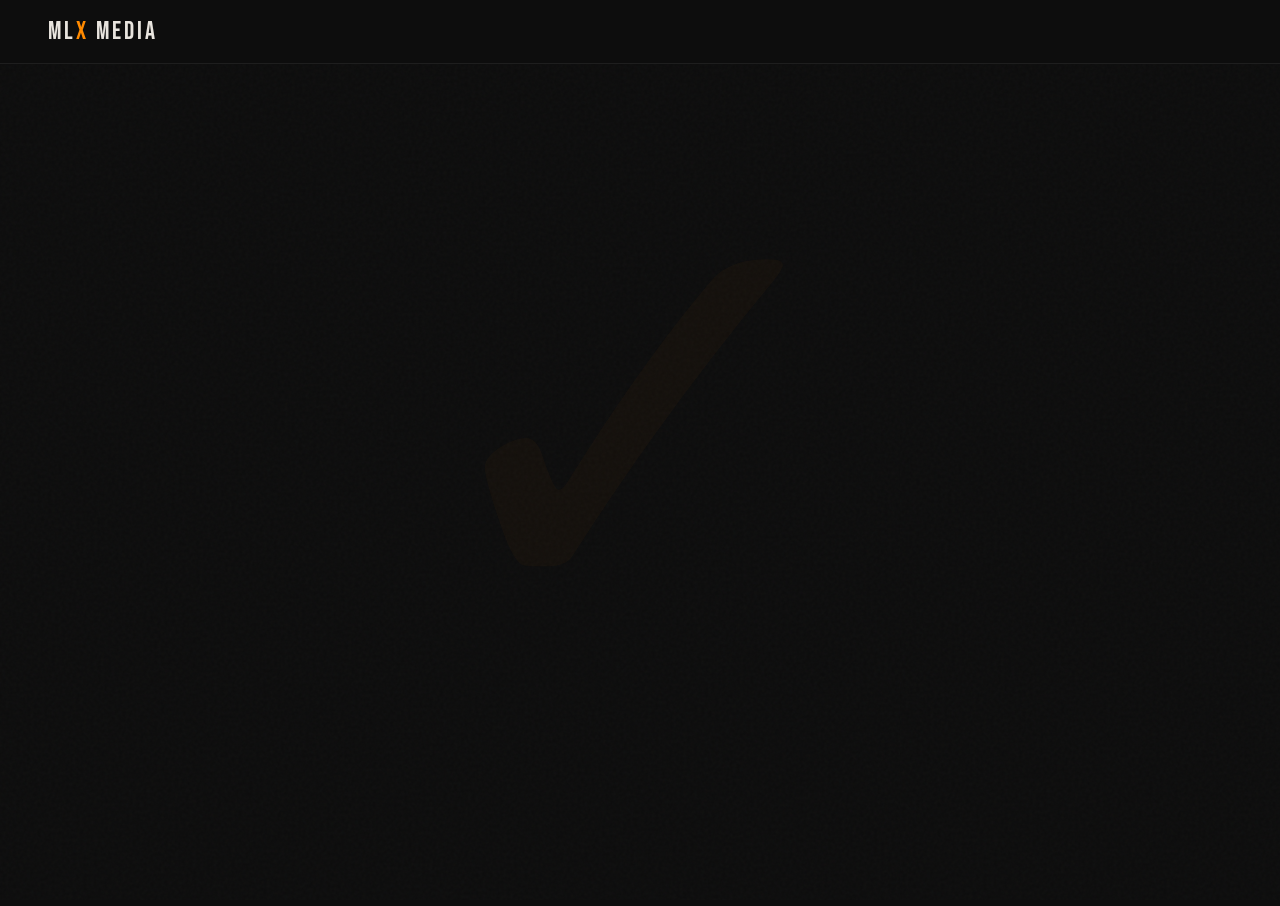
<file: Děkuji.html>
<!DOCTYPE html>
<html lang="cs" data-theme="dark">
<head>
  <link rel="icon" type="image/png" href="favicon.png"> 
  <meta charset="UTF-8" />
  <meta name="viewport" content="width=device-width, initial-scale=1.0" />
  <title>Odesláno – MLX Media</title>
  <link rel="icon" type="image/png" href="favicon.png">
  <link rel="preconnect" href="https://fonts.googleapis.com" />
  <link rel="preconnect" href="https://fonts.gstatic.com" crossorigin />
  <link href="https://fonts.googleapis.com/css2?family=Bebas+Neue&family=DM+Sans:ital,opsz,wght@0,9..40,300;0,9..40,400;0,9..40,500;0,9..40,600;1,9..40,300&display=swap" rel="stylesheet" />

  <style>
    :root {
      --ease-out: cubic-bezier(0.22, 1, 0.36, 1);
      --font-display: 'Bebas Neue', sans-serif;
      --font-body: 'DM Sans', sans-serif;
    }

    [data-theme="dark"] {
      --bg:          #0d0d0d;
      --bg-surface:  #111111;
      --bg-card:     #161616;
      --border:      rgba(255,255,255,0.07);
      --accent:      #FF8A00;
      --accent-soft: rgba(255,138,0,0.10);
      --accent-glow: rgba(255,138,0,0.28);
      --text:        #e8e4de;
      --text-muted:  #5e5a56;
      --text-dim:    #8a8580;
      --noise-op:    0.028;
      --stripe:      linear-gradient(90deg,transparent,#FF8A00,#ffb347,transparent);
    }

    [data-theme="light"] {
      --bg:          #f6f5f2;
      --bg-surface:  #ffffff;
      --bg-card:     #fafaf8;
      --border:      rgba(0,0,0,0.08);
      --accent:      #00BFA6;
      --accent-soft: rgba(0,191,166,0.08);
      --accent-glow: rgba(0,191,166,0.28);
      --text:        #0f1e1c;
      --text-muted:  #a0a8a6;
      --text-dim:    #6b7574;
      --noise-op:    0.018;
      --stripe:      linear-gradient(90deg,transparent,#00BFA6,#7dd7cc,transparent);
    }

    *, *::before, *::after { box-sizing: border-box; margin: 0; padding: 0; }

    body {
      font-family: var(--font-body);
      background: var(--bg);
      color: var(--text);
      min-height: 100svh;
      display: flex;
      flex-direction: column;
      align-items: center;
      justify-content: center;
      overflow: hidden;
      position: relative;
      transition: background 0.4s var(--ease-out), color 0.4s var(--ease-out);
    }

    /* noise overlay */
    body::before {
      content: '';
      position: fixed; inset: 0;
      background-image: url("data:image/svg+xml,%3Csvg viewBox='0 0 300 300' xmlns='http://www.w3.org/2000/svg'%3E%3Cfilter id='n'%3E%3CfeTurbulence type='fractalNoise' baseFrequency='0.85' numOctaves='4' stitchTiles='stitch'/%3E%3C/filter%3E%3Crect width='100%25' height='100%25' filter='url(%23n)'/%3E%3C/svg%3E");
      opacity: var(--noise-op);
      pointer-events: none;
      z-index: 0;
    }

    /* big bg letter */
    .bg-letter {
      position: fixed;
      font-family: var(--font-display);
      font-size: clamp(260px, 45vw, 600px);
      color: var(--accent);
      opacity: 0.03;
      line-height: 1;
      pointer-events: none;
      user-select: none;
      top: 50%; left: 50%;
      transform: translate(-50%, -50%);
      z-index: 0;
      transition: color 0.4s;
    }

    /* top stripe */
    .top-stripe {
      position: fixed; top: 0; left: 0; right: 0;
      height: 2px;
      background: var(--stripe);
      z-index: 10;
      opacity: 0;
      animation: stripeIn 1.2s var(--ease-out) 0.6s forwards;
    }

    /* nav bar */
    .nav {
      position: fixed; top: 0; left: 0; right: 0;
      height: 64px;
      display: flex; align-items: center; justify-content: space-between;
      padding: 0 clamp(20px,4vw,48px);
      z-index: 9;
      border-bottom: 1px solid var(--border);
      background: color-mix(in srgb, var(--bg) 85%, transparent);
      backdrop-filter: blur(14px); -webkit-backdrop-filter: blur(14px);
      transition: background 0.4s, border-color 0.4s;
    }
    .nav-logo {
      font-family: var(--font-display);
      font-size: 1.55rem; letter-spacing: 0.12em;
      color: var(--text); text-decoration: none;
      transition: color 0.4s;
    }
    .nav-logo span { color: var(--accent); transition: color 0.4s; }

    /* main card */
    .card {
      position: relative; z-index: 1;
      background: var(--bg-surface);
      border: 1px solid var(--border);
      border-radius: 4px;
      padding: clamp(36px, 6vw, 64px) clamp(32px, 6vw, 72px);
      max-width: 560px; width: calc(100% - 32px);
      text-align: left;
      opacity: 0; transform: translateY(32px);
      animation: fadeUp 0.9s var(--ease-out) 0.15s forwards;
      transition: background 0.4s, border-color 0.4s;
    }

    /* left accent bar */
    .card::before {
      content: '';
      position: absolute; top: 0; left: 0; bottom: 0;
      width: 3px;
      background: var(--accent);
      border-radius: 4px 0 0 4px;
      transition: background 0.4s;
    }

    .eyebrow {
      font-size: 10px; letter-spacing: 0.35em;
      text-transform: uppercase; color: var(--accent);
      margin-bottom: 20px; font-weight: 600;
      opacity: 0; transform: translateY(10px);
      animation: fadeUp 0.7s var(--ease-out) 0.3s forwards;
      transition: color 0.4s;
    }

    /* check icon */
    .check-wrap {
      width: 52px; height: 52px;
      border: 1px solid var(--accent);
      border-radius: 4px;
      display: flex; align-items: center; justify-content: center;
      margin-bottom: 24px;
      background: var(--accent-soft);
      opacity: 0; transform: scale(0.8);
      animation: popIn 0.6s var(--ease-out) 0.4s forwards;
      transition: background 0.4s, border-color 0.4s;
    }
    .check-wrap svg { width: 24px; height: 24px; color: var(--accent); transition: color 0.4s; }

    h1 {
      font-family: var(--font-display);
      font-size: clamp(3.2rem, 9vw, 5.5rem);
      letter-spacing: 0.06em; line-height: 0.92;
      color: var(--text);
      margin-bottom: 8px;
      opacity: 0; transform: translateY(18px);
      animation: fadeUp 0.85s var(--ease-out) 0.45s forwards;
      transition: color 0.4s;
    }
    h1 em { font-style: normal; color: var(--accent); transition: color 0.4s; }

    .subtitle {
      font-size: clamp(0.9rem, 2.2vw, 1rem);
      font-weight: 300; color: var(--text-dim);
      line-height: 1.8; margin-top: 18px;
      max-width: 400px;
      opacity: 0; transform: translateY(12px);
      animation: fadeUp 0.85s var(--ease-out) 0.58s forwards;
      transition: color 0.4s;
    }

    /* info row */
    .info-row {
      display: flex; align-items: flex-start; gap: 12px;
      margin-top: 28px;
      padding: 16px 18px;
      background: var(--accent-soft);
      border: 1px solid rgba(255,138,0,0.15);
      border-radius: 4px;
      opacity: 0; transform: translateY(12px);
      animation: fadeUp 0.8s var(--ease-out) 0.7s forwards;
      transition: background 0.4s, border-color 0.4s;
    }
    [data-theme="light"] .info-row { border-color: rgba(0,191,166,0.2); }
    .info-row svg { width: 16px; height: 16px; color: var(--accent); flex-shrink: 0; margin-top: 2px; transition: color 0.4s; }
    .info-row p { font-size: 0.82rem; color: var(--text-dim); line-height: 1.65; transition: color 0.4s; }
    .info-row p strong { color: var(--accent); font-weight: 600; transition: color 0.4s; }

    /* CTA button */
    .btn {
      display: inline-flex; align-items: center; gap: 10px;
      margin-top: 28px;
      padding: 14px 30px;
      background: var(--accent); color: var(--bg);
      font-family: var(--font-body);
      font-size: 0.82rem; font-weight: 600;
      letter-spacing: 0.14em; text-transform: uppercase;
      text-decoration: none; border-radius: 4px;
      transition: transform 0.2s, box-shadow 0.2s, background 0.4s, color 0.4s;
      opacity: 0; transform: translateY(10px);
      animation: fadeUp 0.8s var(--ease-out) 0.82s forwards;
    }
    .btn:hover { transform: translateY(-2px); box-shadow: 0 10px 32px var(--accent-glow); }
    .btn svg { width: 15px; height: 15px; }

    /* divider */
    .divider {
      height: 1px; background: var(--border);
      margin: 28px 0 0;
      opacity: 0;
      animation: fadeIn 0.6s var(--ease-out) 0.9s forwards;
      transition: background 0.4s;
    }

    /* signature */
    .sig {
      margin-top: 22px;
      font-size: 0.78rem; color: var(--text-muted);
      letter-spacing: 0.04em; line-height: 1.6;
      opacity: 0;
      animation: fadeIn 0.6s var(--ease-out) 1s forwards;
      transition: color 0.4s;
    }
    .sig strong { color: var(--text-dim); transition: color 0.4s; }

    /* keyframes */
    @keyframes fadeUp {
      to { opacity: 1; transform: translateY(0); }
    }
    @keyframes fadeIn {
      to { opacity: 1; }
    }
    @keyframes popIn {
      to { opacity: 1; transform: scale(1); }
    }
    @keyframes stripeIn {
      to { opacity: 1; }
    }

    /* confetti particles */
    .particles {
      position: fixed; inset: 0; pointer-events: none; z-index: 0; overflow: hidden;
    }
    .particle {
      position: absolute;
      width: 3px; height: 3px;
      background: var(--accent);
      border-radius: 1px;
      opacity: 0;
      animation: fall linear forwards;
    }
    @keyframes fall {
      0%   { opacity: 0.7; transform: translateY(-20px) rotate(0deg); }
      100% { opacity: 0;   transform: translateY(100vh) rotate(360deg); }
    }
  </style>
</head>
<body>

<div class="bg-letter" aria-hidden="true">✓</div>
<div class="top-stripe"></div>
<div class="particles" id="particles"></div>

<!-- NAV -->
<nav class="nav">
  <a href="index.html" class="nav-logo">ML<span>X</span> MEDIA</a>
</nav>

<!-- CARD -->
<div class="card">
  <p class="eyebrow">MLX Media · Objednávka</p>

  <div class="check-wrap">
    <svg viewBox="0 0 24 24" fill="none" stroke="currentColor" stroke-width="2.5" stroke-linecap="round" stroke-linejoin="round">
      <polyline points="20 6 9 17 4 12"/>
    </svg>
  </div>

  <h1>DÍKY,<br/><em>ODESLÁ-<br/>NO.</em></h1>

  <p class="subtitle">
    Tvoje objednávka dorazila v pořádku. Potvrzení jsme ti poslali na email — mrkni i do spamu, kdyby náhodou.
  </p>

  <div class="info-row">
    <svg viewBox="0 0 24 24" fill="none" stroke="currentColor" stroke-width="2" stroke-linecap="round" stroke-linejoin="round">
      <circle cx="12" cy="12" r="10"/><polyline points="12 6 12 12 16 14"/>
    </svg>
    <p>Ozveme se ti do <strong>24 hodin</strong> v pracovní dny. Pokud potřebuješ něco řešit hned, napiš přímo na <strong>mlxmedia@email.cz</strong>.</p>
  </div>

  <a href="index.html" class="btn">
    Zpět na hlavní stránku
    <svg viewBox="0 0 24 24" fill="none" stroke="currentColor" stroke-width="2" stroke-linecap="round" stroke-linejoin="round">
      <line x1="5" y1="12" x2="19" y2="12"/><polyline points="12 5 19 12 12 19"/>
    </svg>
  </a>

  <div class="divider"></div>

  <p class="sig"><strong>Matyáš · MLX Media</strong><br/>Video produkce · Střih · Color grading</p>
</div>

<script>
  // ── Přebere téma z order.html (uložené v sessionStorage) ──
  const saved = sessionStorage.getItem('mlx-theme') || 'dark';
  document.documentElement.setAttribute('data-theme', saved);

  // ── Confetti particles ──
  function spawnParticles() {
    const container = document.getElementById('particles');
    const accent = getComputedStyle(document.documentElement).getPropertyValue('--accent').trim();
    const colors = [accent, '#ffb347', '#fff8f0', 'rgba(255,138,0,0.4)'];

    for (let i = 0; i < 38; i++) {
      const p = document.createElement('div');
      p.className = 'particle';
      p.style.left   = Math.random() * 100 + 'vw';
      p.style.top    = '-10px';
      p.style.width  = (Math.random() * 4 + 2) + 'px';
      p.style.height = (Math.random() * 10 + 4) + 'px';
      p.style.background = colors[Math.floor(Math.random() * colors.length)];
      p.style.animationDuration  = (Math.random() * 2.5 + 1.5) + 's';
      p.style.animationDelay     = (Math.random() * 1.2) + 's';
      p.style.borderRadius       = Math.random() > 0.5 ? '50%' : '1px';
      container.appendChild(p);
    }
    // clean up after animation
    setTimeout(() => container.innerHTML = '', 5000);
  }

  window.addEventListener('load', () => setTimeout(spawnParticles, 400));
</script>

</body>
</html>
</file>
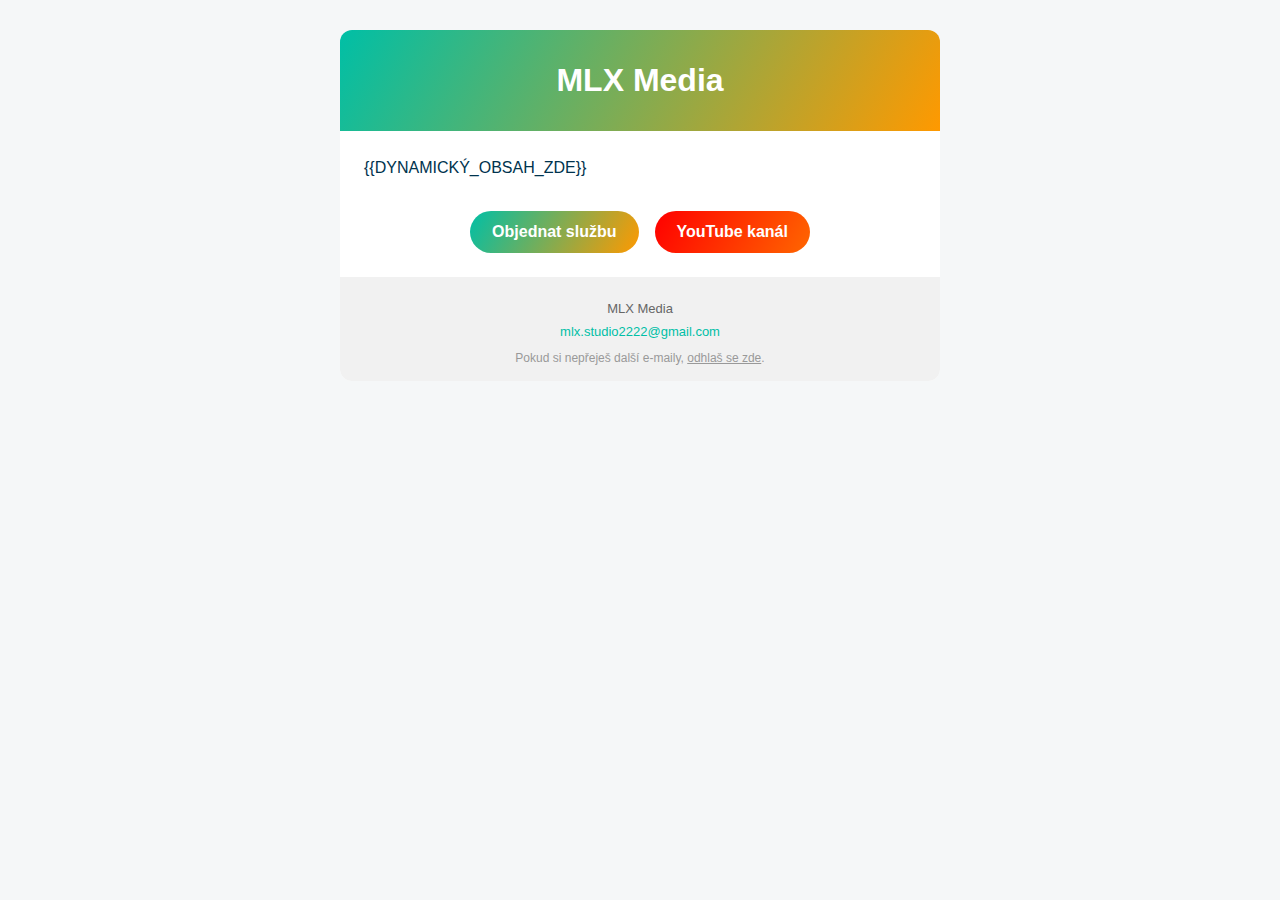
<file: email-template.html>
<!doctype html>
<html lang="cs">
<head>
  <meta charset="utf-8">
  <meta name="viewport" content="width=device-width">
  <title>MLX Media – e-mailová šablona</title>
  <style>
    @media only screen and (max-width:600px) {
      .container { width:100% !important; }
      .btn { width:100% !important; display:block !important; box-sizing:border-box; }
      .hero-title { font-size:28px !important; }
      .lead { font-size:16px !important; }
    }
    a[x-apple-data-detectors] { color:inherit !important; text-decoration:none !important; }
  </style>
</head>
<body style="margin:0; padding:0; background:#f5f7f8;">

  <table width="100%" cellpadding="0" cellspacing="0" border="0" align="center" style="background:#f5f7f8;">
    <tr><td align="center" style="padding:30px 16px;">

      <table class="container" width="600" cellpadding="0" cellspacing="0" border="0" style="background:#ffffff; border-radius:12px; overflow:hidden;">
        
        <!-- Hero -->
        <tr>
          <td style="
            background:#00BFA6; /* fallback */
            background:linear-gradient(120deg, #00BFA6, #ff9900);
            padding:32px; 
            text-align:center;
          ">
            <h1 class="hero-title" style="margin:0; font-family:Segoe UI, sans-serif; color:#ffffff; font-size:32px;">
              MLX <span style="color:#ffffff;">Media</span>
            </h1>
          </td>
        </tr>

        <!-- Dynamic Content -->
        <tr>
          <td style="padding:24px; font-family:Segoe UI, sans-serif; color:#00334e; font-size:16px; line-height:1.6;">
            {{DYNAMICKÝ_OBSAH_ZDE}}
          </td>
        </tr>

        <!-- CTA Buttons -->
        <tr>
          <td align="center" style="padding:0 24px 18px 24px;">
            <a href="https://mlxstudio.github.io/MLX-Media-web/order.html" class="btn" style="
              background:#00BFA6; 
              background:linear-gradient(120deg, #00BFA6, #ff9900);
              color:#fff; 
              padding:12px 22px; 
              border-radius:28px; 
              text-decoration:none; 
              font-weight:600; 
              font-family:Segoe UI, sans-serif; 
              margin:6px; 
              display:inline-block;
            ">
              Objednat službu
            </a>
            <a href="https://www.youtube.com/@MLX-Media" target="_blank" class="btn" style="
              background:#ff0000; 
              background:linear-gradient(120deg, #ff0000, #ff6600);
              color:#fff; 
              padding:12px 22px; 
              border-radius:28px; 
              text-decoration:none; 
              font-weight:600; 
              font-family:Segoe UI, sans-serif; 
              margin:6px; 
              display:inline-block;
            ">
              YouTube kanál
            </a>
          </td>
        </tr>

        <!-- Footer -->
        <tr>
          <td style="background:#f1f1f1; padding:16px 24px; text-align:center; font-family:Segoe UI, sans-serif; color:#666; font-size:13px;">
            <p style="margin:8px 0;">MLX Media</p>
            <p style="margin:0 0 12px 0;">
              <a href="mailto:mlx.studio2222@gmail.com" style="color:#00BFA6; text-decoration:none;">mlx.studio2222@gmail.com</a>
            </p>
            <p style="margin:0; font-size:12px; color:#999;">
              Pokud si nepřeješ další e-maily, <a href="#unsubscribe" style="color:#999; text-decoration:underline;">odhlaš se zde</a>.
            </p>
          </td>
        </tr>

      </table>

    </td></tr>
  </table>
</body>
</html>
</file>
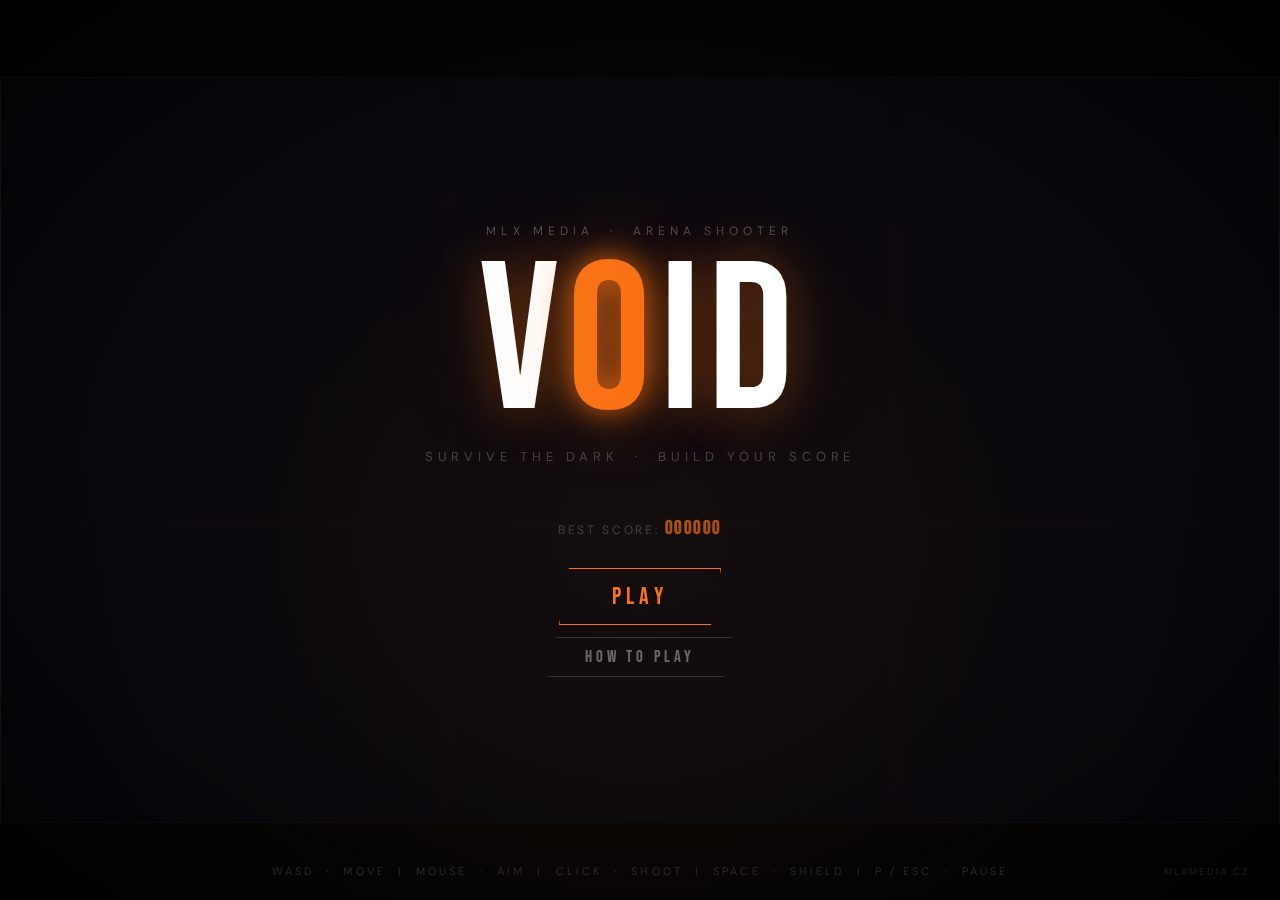
<file: hra.html>
<!DOCTYPE html>
<html lang="en">
<head>
<meta charset="UTF-8">
<meta name="viewport" content="width=device-width, initial-scale=1.0">
<title>VOID — MLX Media</title>
<link rel="preconnect" href="https://fonts.googleapis.com">
<link rel="preconnect" href="https://fonts.gstatic.com" crossorigin>
<link href="https://fonts.googleapis.com/css2?family=Bebas+Neue&family=DM+Sans:ital,opsz,wght@0,9..40,300;0,9..40,400;0,9..40,500;1,9..40,300&display=swap" rel="stylesheet">

<style>
/* ================================================================
   VOID — Arena Shooter
   MLX Media · mlxmedia.cz
   Design system: Bebas Neue + DM Sans · Orange #f97316 · Teal #14b8a6
   Dark background #080808
   ================================================================ */

*, *::before, *::after {
  margin: 0;
  padding: 0;
  box-sizing: border-box;
}

:root {
  --orange:       #f97316;
  --orange-glow:  rgba(249, 115, 22, 0.55);
  --teal:         #14b8a6;
  --teal-glow:    rgba(20, 184, 166, 0.55);
  --red:          #ef4444;
  --amber:        #f59e0b;
  --bg:           #080808;
  --text:         #ffffff;
  --text-muted:   rgba(255, 255, 255, 0.35);
}

html, body {
  width:    100%;
  height:   100%;
  overflow: hidden;
  background: var(--bg);
  font-family: 'DM Sans', sans-serif;
  color:  var(--text);
  cursor: crosshair;
  user-select: none;
  -webkit-user-select: none;
}

/* ── Layout ─────────────────────────────────────────────────── */
#wrapper {
  position:   relative;
  width:       100%;
  height:      100%;
  display:     flex;
  align-items: center;
  justify-content: center;
}

canvas {
  display:  block;
  position: absolute;
  top:  0;
  left: 0;
  z-index: 0;
}

/* ── CRT-style overlays ─────────────────────────────────────── */
#vignette {
  position:       absolute;
  inset:          0;
  z-index:        5;
  pointer-events: none;
  background: radial-gradient(
    ellipse at center,
    transparent 52%,
    rgba(0, 0, 0, 0.62) 100%
  );
}

#scanlines {
  position:       absolute;
  inset:          0;
  z-index:        6;
  pointer-events: none;
  background: repeating-linear-gradient(
    0deg,
    transparent,
    transparent 2px,
    rgba(0, 0, 0, 0.013) 2px,
    rgba(0, 0, 0, 0.013) 4px
  );
}

/* ── Screen overlays ────────────────────────────────────────── */
.screen {
  position:        absolute;
  inset:           0;
  z-index:         10;
  display:         flex;
  flex-direction:  column;
  align-items:     center;
  justify-content: center;
  pointer-events:  none;
  opacity:         0;
  transition:      opacity 0.38s cubic-bezier(0.4, 0, 0.2, 1);
}

.screen.active {
  pointer-events: all;
  opacity:        1;
}

/* ═══════════════════════════════════════════════════════════════
   TITLE SCREEN
═══════════════════════════════════════════════════════════════ */
#scr-title {
  background: radial-gradient(
    ellipse at 50% 60%,
    rgba(249, 115, 22, 0.055) 0%,
    rgba(8, 8, 8, 0) 68%
  );
}

.title-eyebrow {
  font-family:     'DM Sans', sans-serif;
  font-weight:     300;
  font-size:       clamp(9px, 1.1vw, 12px);
  letter-spacing:  0.42em;
  text-transform:  uppercase;
  color:           rgba(255, 255, 255, 0.3);
  margin-bottom:   14px;
}

.title-logo {
  font-family:   'Bebas Neue', sans-serif;
  font-size:     clamp(100px, 19vw, 210px);
  line-height:   0.88;
  letter-spacing: 0.04em;
  text-align:    center;
  color: #fff;
  text-shadow:
    0 0 50px rgba(249, 115, 22, 0.38),
    0 0 120px rgba(249, 115, 22, 0.12);
}

.title-logo-o {
  color:        var(--orange);
  display:      inline-block;
  text-shadow:
    0 0 30px rgba(249, 115, 22, 0.9),
    0 0 80px rgba(249, 115, 22, 0.4);
}

.title-tagline {
  font-size:      clamp(10px, 1.15vw, 13px);
  letter-spacing: 0.38em;
  text-transform: uppercase;
  color:          rgba(255, 255, 255, 0.22);
  margin-top:     10px;
  margin-bottom:  52px;
}

.title-hiscore {
  font-size:      clamp(10px, 1.1vw, 12px);
  letter-spacing: 0.22em;
  text-transform: uppercase;
  color:          rgba(255, 255, 255, 0.2);
  margin-bottom:  28px;
}

.title-hiscore strong {
  font-family:    'Bebas Neue', sans-serif;
  font-size:      1.55em;
  letter-spacing: 0.08em;
  color:          rgba(249, 115, 22, 0.65);
}

/* ── Shared button styles ───────────────────────────────────── */
.btn {
  font-family:    'Bebas Neue', sans-serif;
  font-size:      clamp(17px, 2.2vw, 24px);
  letter-spacing: 0.22em;
  padding:        13px 52px;
  border:         1.5px solid var(--orange);
  background:     transparent;
  color:          var(--orange);
  cursor:         pointer;
  outline:        none;
  clip-path: polygon(
    10px 0%, 100% 0%,
    calc(100% - 10px) 100%,
    0% 100%
  );
  transition:
    background  0.18s ease,
    color       0.18s ease,
    box-shadow  0.18s ease,
    transform   0.12s ease;
}

.btn:hover {
  background: var(--orange);
  color:      #080808;
  box-shadow:
    0 0 34px rgba(249, 115, 22, 0.48),
    0 0 60px rgba(249, 115, 22, 0.18);
  transform: translateY(-1px);
}

.btn:active {
  transform: translateY(0);
}

/* Ghost / secondary button */
.btn-ghost {
  border-color: rgba(255, 255, 255, 0.16);
  color:        rgba(255, 255, 255, 0.38);
  font-size:    clamp(13px, 1.6vw, 17px);
  padding:      9px 36px;
  margin-top:   12px;
  clip-path: polygon(
    8px 0%, 100% 0%,
    calc(100% - 8px) 100%,
    0% 100%
  );
}

.btn-ghost:hover {
  background:   rgba(255, 255, 255, 0.07);
  color:        rgba(255, 255, 255, 0.75);
  box-shadow:   none;
  border-color: rgba(255, 255, 255, 0.35);
}

/* ── Footer elements on title screen ───────────────────────── */
.controls-footer {
  position:       absolute;
  bottom:         clamp(14px, 2.5vh, 28px);
  font-size:      clamp(9px, 0.95vw, 11px);
  letter-spacing: 0.28em;
  color:          rgba(255, 255, 255, 0.14);
  text-transform: uppercase;
  text-align:     center;
  pointer-events: none;
}

.branding-corner {
  position:       absolute;
  bottom:         clamp(14px, 2.5vh, 28px);
  right:          clamp(16px, 2.5vw, 30px);
  font-size:      clamp(8px, 0.9vw, 10px);
  letter-spacing: 0.2em;
  color:          rgba(255, 255, 255, 0.1);
  text-transform: uppercase;
}

/* ═══════════════════════════════════════════════════════════════
   PAUSE SCREEN
═══════════════════════════════════════════════════════════════ */
#scr-pause {
  background:         rgba(8, 8, 8, 0.8);
  backdrop-filter:    blur(8px);
  -webkit-backdrop-filter: blur(8px);
}

.pause-heading {
  font-family:    'Bebas Neue', sans-serif;
  font-size:      clamp(60px, 10vw, 116px);
  letter-spacing: 0.1em;
  color:          rgba(255, 255, 255, 0.88);
  margin-bottom:  42px;
  text-shadow:    0 0 40px rgba(249, 115, 22, 0.2);
}

/* ═══════════════════════════════════════════════════════════════
   GAME OVER SCREEN
═══════════════════════════════════════════════════════════════ */
#scr-gameover {
  background: radial-gradient(
    ellipse at 50% 45%,
    rgba(239, 68, 68, 0.055) 0%,
    rgba(8, 8, 8, 0) 65%
  );
}

.go-heading {
  font-family:    'Bebas Neue', sans-serif;
  font-size:      clamp(52px, 8.5vw, 96px);
  letter-spacing: 0.07em;
  color:          var(--red);
  text-shadow:
    0 0 30px rgba(239, 68, 68, 0.6),
    0 0 80px rgba(239, 68, 68, 0.2);
  margin-bottom: 6px;
}

.go-score-block {
  text-align:    center;
  margin-bottom: 34px;
}

.go-score-label {
  font-size:      clamp(9px, 1.1vw, 12px);
  letter-spacing: 0.32em;
  text-transform: uppercase;
  color:          rgba(255, 255, 255, 0.28);
  margin-bottom:  4px;
}

.go-score-value {
  font-family:    'Bebas Neue', sans-serif;
  font-size:      clamp(46px, 7vw, 82px);
  color:          var(--orange);
  letter-spacing: 0.06em;
  line-height:    1;
  text-shadow:    0 0 30px rgba(249, 115, 22, 0.5);
}

.go-meta {
  display:     flex;
  gap:         clamp(28px, 6vw, 80px);
  margin-bottom: 14px;
  align-items: flex-start;
}

.go-meta-item {
  text-align: center;
}

.go-meta-item .val {
  font-family:    'Bebas Neue', sans-serif;
  font-size:      clamp(26px, 3.8vw, 46px);
  color:          rgba(255, 255, 255, 0.68);
  letter-spacing: 0.07em;
}

.go-meta-item .lbl {
  font-size:      clamp(9px, 0.95vw, 11px);
  letter-spacing: 0.28em;
  text-transform: uppercase;
  color:          rgba(255, 255, 255, 0.22);
}

.go-new-record {
  font-family:    'Bebas Neue', sans-serif;
  font-size:      clamp(14px, 1.8vw, 20px);
  letter-spacing: 0.32em;
  color:          var(--teal);
  text-shadow:    0 0 18px rgba(20, 184, 166, 0.7);
  margin-bottom:  10px;
  opacity:        0;
  pointer-events: none;
  animation:      teal-pulse 1.3s ease-in-out infinite;
}

.go-new-record.show {
  opacity: 1;
}

@keyframes teal-pulse {
  0%, 100% {
    opacity:    1;
  }
  50% {
    opacity:    0.55;
    text-shadow: 0 0 35px rgba(20, 184, 166, 0.9);
  }
}

/* ═══════════════════════════════════════════════════════════════
   HOW-TO SCREEN
═══════════════════════════════════════════════════════════════ */
#scr-howto {
  background:         rgba(8, 8, 8, 0.92);
  backdrop-filter:    blur(6px);
  -webkit-backdrop-filter: blur(6px);
}

.howto-inner {
  text-align: center;
  max-width:  580px;
  padding:    0 28px;
}

.howto-heading {
  font-family:    'Bebas Neue', sans-serif;
  font-size:      clamp(40px, 6.5vw, 68px);
  letter-spacing: 0.12em;
  margin-bottom:  36px;
  color:          #fff;
}

.controls-grid {
  display:               grid;
  grid-template-columns: 1fr 1fr;
  gap:                   10px 36px;
  text-align:            left;
  margin-bottom:         36px;
  font-size:             clamp(11px, 1.35vw, 14px);
}

.controls-grid .key {
  font-size:      clamp(9px, 1vw, 11px);
  letter-spacing: 0.18em;
  text-transform: uppercase;
  color:          rgba(255, 255, 255, 0.38);
  display:        flex;
  align-items:    center;
}

.controls-grid .action {
  color: rgba(255, 255, 255, 0.75);
}

.howto-tip {
  font-size:     clamp(11px, 1.15vw, 13px);
  color:         rgba(255, 255, 255, 0.22);
  letter-spacing: 0.08em;
  line-height:   1.7;
  margin-bottom: 36px;
}

.howto-tip em {
  color:       rgba(249, 115, 22, 0.7);
  font-style:  normal;
}

/* Enemy legend chips */
.enemy-legend {
  display:         flex;
  flex-wrap:       wrap;
  justify-content: center;
  gap:             12px 20px;
  margin-bottom:   32px;
}

.enemy-tag {
  display:     flex;
  align-items: center;
  gap:         8px;
  font-size:   clamp(10px, 1.1vw, 12px);
  color:       rgba(255, 255, 255, 0.5);
}

.enemy-dot {
  width:        10px;
  height:       10px;
  border-radius: 50%;
  flex-shrink:  0;
}
</style>
</head>

<body>
<div id="wrapper">
  <canvas id="c"></canvas>

  <!-- CRT overlay effects -->
  <div id="vignette"></div>
  <div id="scanlines"></div>

  <!-- ═══════════════════════════════════════════════════════════
       TITLE SCREEN
  ═══════════════════════════════════════════════════════════ -->
  <div id="scr-title" class="screen active">
    <div class="title-eyebrow">MLX Media &nbsp;·&nbsp; Arena Shooter</div>
    <div class="title-logo">V<span class="title-logo-o">O</span>ID</div>
    <div class="title-tagline">Survive the dark &nbsp;·&nbsp; Build your score</div>
    <div class="title-hiscore" id="title-hiscore">
      Best Score: <strong id="title-hi-val">000000</strong>
    </div>
    <button class="btn"       id="btn-start">Play</button>
    <button class="btn btn-ghost" id="btn-howto">How to Play</button>
    <div class="controls-footer">
      WASD &nbsp;·&nbsp; Move
      &nbsp;|&nbsp;
      Mouse &nbsp;·&nbsp; Aim
      &nbsp;|&nbsp;
      Click &nbsp;·&nbsp; Shoot
      &nbsp;|&nbsp;
      Space &nbsp;·&nbsp; Shield
      &nbsp;|&nbsp;
      P / Esc &nbsp;·&nbsp; Pause
    </div>
    <div class="branding-corner">mlxmedia.cz</div>
  </div>

  <!-- ═══════════════════════════════════════════════════════════
       PAUSE SCREEN
  ═══════════════════════════════════════════════════════════ -->
  <div id="scr-pause" class="screen">
    <div class="pause-heading">Paused</div>
    <button class="btn"           id="btn-resume">Resume</button>
    <button class="btn btn-ghost" id="btn-quit-pause">Quit to Menu</button>
  </div>

  <!-- ═══════════════════════════════════════════════════════════
       GAME OVER SCREEN
  ═══════════════════════════════════════════════════════════ -->
  <div id="scr-gameover" class="screen">
    <div class="go-heading">Game Over</div>

    <div class="go-score-block">
      <div class="go-score-label">Score</div>
      <div class="go-score-value" id="go-score">000000</div>
    </div>

    <div class="go-new-record" id="go-record">✦ NEW RECORD ✦</div>

    <div class="go-meta">
      <div class="go-meta-item">
        <div class="val" id="go-wave">1</div>
        <div class="lbl">Wave</div>
      </div>
      <div class="go-meta-item">
        <div class="val" id="go-kills">0</div>
        <div class="lbl">Kills</div>
      </div>
      <div class="go-meta-item">
        <div class="val" id="go-best">000000</div>
        <div class="lbl">Best</div>
      </div>
    </div>

    <button class="btn"           id="btn-retry">Play Again</button>
    <button class="btn btn-ghost" id="btn-quit-go">Main Menu</button>
    <div class="branding-corner">mlxmedia.cz</div>
  </div>

  <!-- ═══════════════════════════════════════════════════════════
       HOW-TO SCREEN
  ═══════════════════════════════════════════════════════════ -->
  <div id="scr-howto" class="screen">
    <div class="howto-inner">
      <div class="howto-heading">How to Play</div>

      <div class="controls-grid">
        <div class="key">WASD / Arrow Keys</div>
        <div class="action">Move your ship</div>
        <div class="key">Mouse cursor</div>
        <div class="action">Aim direction</div>
        <div class="key">Left Click</div>
        <div class="action">Shoot bullets</div>
        <div class="key">Space</div>
        <div class="action">Activate shield <em style="color:rgba(255,255,255,0.28)">(9s cooldown)</em></div>
        <div class="key">P / Escape</div>
        <div class="action">Pause / Resume</div>
        <div class="key">Enter</div>
        <div class="action">Start / Restart</div>
      </div>

      <div class="enemy-legend">
        <div class="enemy-tag">
          <div class="enemy-dot" style="background:#14b8a6"></div>
          Drifter &nbsp;·&nbsp; 10 pts
        </div>
        <div class="enemy-tag">
          <div class="enemy-dot" style="background:#a855f7"></div>
          Rusher &nbsp;·&nbsp; 20 pts
        </div>
        <div class="enemy-tag">
          <div class="enemy-dot" style="background:#ef4444"></div>
          Tank &nbsp;·&nbsp; 50 pts
        </div>
        <div class="enemy-tag">
          <div class="enemy-dot" style="background:#f59e0b"></div>
          Shooter &nbsp;·&nbsp; 40 pts
        </div>
        <div class="enemy-tag">
          <div class="enemy-dot" style="background:#06b6d4"></div>
          Splitter &nbsp;·&nbsp; 30 pts
        </div>
      </div>

      <div class="howto-tip">
        Chain kills within 2.8 seconds to build a <em>combo multiplier</em> up to ×16.<br>
        Enemies sometimes drop <em>health</em>, <em>shield</em>, or <em>bomb</em> pickups on death.
      </div>

      <button class="btn" id="btn-close-howto">Back</button>
    </div>
  </div>

</div><!-- /#wrapper -->

<script>
/* ================================================================
   VOID — Arena Shooter
   MLX Media · mlxmedia.cz
   ================================================================ */
'use strict';

/* ----------------------------------------------------------------
   § 1 · MATH UTILITIES
   Lightweight pure-function helpers — no external dependencies
---------------------------------------------------------------- */

const TWO_PI = Math.PI * 2;

/** Linear interpolation */
const lerp = (a, b, t) => a + (b - a) * t;

/** Clamp value between lo and hi */
const clamp = (v, lo, hi) => Math.max(lo, Math.min(hi, v));

/** Random float in [lo, hi) */
const randF = (lo, hi) => lo + Math.random() * (hi - lo);

/** Random integer in [lo, hi] inclusive */
const randI = (lo, hi) => Math.floor(randF(lo, hi + 1));

/** Euclidean distance between two points */
const getDist = (ax, ay, bx, by) => Math.hypot(bx - ax, by - ay);

/** Angle from point A to point B (radians) */
const getAngle = (ax, ay, bx, by) => Math.atan2(by - ay, bx - ax);

/** Smallest signed difference between two angles */
const angleDiff = (a, b) => {
  let d = a - b;
  while (d >  Math.PI) d -= TWO_PI;
  while (d < -Math.PI) d += TWO_PI;
  return d;
};

/** Convert a hex colour + alpha into an rgba() string */
const hexToRgba = (hex, a) => {
  const r = parseInt(hex.slice(1, 3), 16);
  const g = parseInt(hex.slice(3, 5), 16);
  const b = parseInt(hex.slice(5, 7), 16);
  return `rgba(${r},${g},${b},${a})`;
};

/** Left-pad a number to 6 digits */
const pad6 = n => String(Math.max(0, Math.floor(n))).padStart(6, '0');

/* ----------------------------------------------------------------
   § 2 · CENTRAL CONFIGURATION
   All tunable values live here — change once, affects everywhere
---------------------------------------------------------------- */

const CFG = {

  /* Virtual world dimensions (canvas is scaled to fit the screen) */
  VW: 1200,
  VH: 700,

  /* Design-system colours — matches mlxmedia.cz */
  COL: {
    ORANGE:  '#f97316',
    TEAL:    '#14b8a6',
    PURPLE:  '#a855f7',
    RED:     '#ef4444',
    AMBER:   '#f59e0b',
    CYAN:    '#06b6d4',
    GREEN:   '#22c55e',
    WHITE:   '#ffffff',
    BG:      '#080808',
    BG_FILL: '#08080e',
  },

  /* Player */
  PLR_SPEED:       292,      // px per second
  PLR_BULLET_SPD:  710,
  PLR_FIRE_RATE:   0.108,    // seconds between shots
  PLR_RADIUS:      14,
  PLR_LIVES:       3,
  PLR_INVINC:      2.3,      // invincibility seconds after a hit
  SHIELD_DUR:      2.8,      // shield active seconds
  SHIELD_CD:       9.0,      // cooldown after shield expires

  /* Bullets */
  PLR_BULLET_R:    4,
  ENM_BULLET_R:    5,
  ENM_BULLET_SPD:  218,

  /* Combo system */
  COMBO_WINDOW:    2.8,      // seconds to chain kills
  COMBO_MAX:       16,       // maximum multiplier

  /* Wave pacing */
  WAVE_PAUSE:      3.5,      // seconds between waves
  SPAWN_INTERVAL:  0.78,     // seconds between enemy spawns

  /* Particle pool cap */
  MAX_PARTICLES:   850,

  /* Grid */
  GRID_CELL:       60,
  GRID_MAJOR_N:    7,        // every N cells → major (brighter) gridline

  /* Enemy stat tables */
  ENM: {
    DRIFTER:  { spd:  79, hp: 1, r: 11, pts: 10, col: '#14b8a6' },
    RUSHER:   { spd: 238, hp: 1, r:  9, pts: 20, col: '#a855f7' },
    TANK:     { spd:  50, hp: 4, r: 24, pts: 50, col: '#ef4444' },
    SHOOTER:  { spd:  83, hp: 2, r: 14, pts: 40, col: '#f59e0b', fireInterval: 2.2 },
    SPLITTER: { spd: 108, hp: 2, r: 17, pts: 30, col: '#06b6d4' },
    MINI:     { spd: 142, hp: 1, r:  7, pts:  5, col: '#06b6d4' },
  },
};

/* ----------------------------------------------------------------
   § 3 · AUDIO MANAGER
   Procedural sound effects via the Web Audio API.
   All sounds are synthesised — no external files needed.
---------------------------------------------------------------- */

class AudioManager {

  constructor() {
    this.enabled = false;
    this.ctx     = null;
    this.master  = null;
    this._init();
  }

  _init() {
    try {
      this.ctx    = new (window.AudioContext || window.webkitAudioContext)();
      this.master = this.ctx.createGain();
      this.master.gain.value = 0.72;
      this.master.connect(this.ctx.destination);
      this.enabled = true;
    } catch (_) {
      /* Web Audio not available — silent mode */
    }
  }

  /** Resume a suspended context (required after first user gesture) */
  _wake() {
    if (this.ctx && this.ctx.state === 'suspended') {
      this.ctx.resume();
    }
  }

  /** Route a node to the master gain */
  _out(node) {
    node.connect(this.master);
  }

  /* -- Individual sound constructors -- */

  /** Short laser click when the player fires */
  shoot() {
    if (!this.enabled) return;
    this._wake();
    const t = this.ctx.currentTime;

    const osc = this.ctx.createOscillator();
    const gain = this.ctx.createGain();

    osc.type = 'square';
    osc.frequency.setValueAtTime(320, t);
    osc.frequency.exponentialRampToValueAtTime(150, t + 0.072);

    gain.gain.setValueAtTime(0.052, t);
    gain.gain.exponentialRampToValueAtTime(0.001, t + 0.082);

    osc.connect(gain);
    this._out(gain);
    osc.start(t);
    osc.stop(t + 0.09);
  }

  /**
   * Explosion — filtered noise burst.
   * @param {number} size - 1 (small) to 3 (large)
   */
  explode(size = 1) {
    if (!this.enabled) return;
    this._wake();
    const t   = this.ctx.currentTime;
    const dur = 0.17 + size * 0.09;
    const len = Math.floor(this.ctx.sampleRate * dur);
    const buf = this.ctx.createBuffer(1, len, this.ctx.sampleRate);
    const data = buf.getChannelData(0);

    for (let i = 0; i < len; i++) {
      data[i] = Math.random() * 2 - 1;
    }

    const src  = this.ctx.createBufferSource();
    const flt  = this.ctx.createBiquadFilter();
    const gain = this.ctx.createGain();

    src.buffer     = buf;
    flt.type       = 'bandpass';
    flt.frequency.value = clamp(550 / size, 70, 550);
    flt.Q.value    = 0.75;

    gain.gain.setValueAtTime(0.24 * Math.min(size, 2.6), t);
    gain.gain.exponentialRampToValueAtTime(0.001, t + dur);

    src.connect(flt);
    flt.connect(gain);
    this._out(gain);
    src.start(t);
    src.stop(t + dur + 0.02);
  }

  /** Harsh sawtooth buzz when the player takes damage */
  playerHit() {
    if (!this.enabled) return;
    this._wake();
    const t = this.ctx.currentTime;

    [130, 190, 255].forEach((freq, i) => {
      const osc  = this.ctx.createOscillator();
      const gain = this.ctx.createGain();
      const s    = t + i * 0.032;

      osc.type = 'sawtooth';
      osc.frequency.value = freq;

      gain.gain.setValueAtTime(0.088, s);
      gain.gain.exponentialRampToValueAtTime(0.001, s + 0.22);

      osc.connect(gain);
      this._out(gain);
      osc.start(s);
      osc.stop(s + 0.24);
    });
  }

  /** Ascending arpeggiated chime for pickups */
  pickup() {
    if (!this.enabled) return;
    this._wake();
    const t = this.ctx.currentTime;

    [440, 554, 660, 880].forEach((freq, i) => {
      const osc  = this.ctx.createOscillator();
      const gain = this.ctx.createGain();
      const s    = t + i * 0.065;

      osc.type = 'sine';
      osc.frequency.value = freq;

      gain.gain.setValueAtTime(0.0, s);
      gain.gain.linearRampToValueAtTime(0.068, s + 0.03);
      gain.gain.exponentialRampToValueAtTime(0.001, s + 0.16);

      osc.connect(gain);
      this._out(gain);
      osc.start(s);
      osc.stop(s + 0.2);
    });
  }

  /** Rising whoosh when the shield activates */
  shield() {
    if (!this.enabled) return;
    this._wake();
    const t = this.ctx.currentTime;

    const osc  = this.ctx.createOscillator();
    const gain = this.ctx.createGain();

    osc.type = 'sine';
    osc.frequency.setValueAtTime(190, t);
    osc.frequency.exponentialRampToValueAtTime(960, t + 0.32);

    gain.gain.setValueAtTime(0.078, t);
    gain.gain.exponentialRampToValueAtTime(0.001, t + 0.36);

    osc.connect(gain);
    this._out(gain);
    osc.start(t);
    osc.stop(t + 0.38);
  }

  /** Major-chord fanfare — wave cleared */
  waveClear() {
    if (!this.enabled) return;
    this._wake();
    const t = this.ctx.currentTime;

    [261.63, 329.63, 392.00, 523.25].forEach((freq, i) => {
      const osc  = this.ctx.createOscillator();
      const gain = this.ctx.createGain();
      const s    = t + i * 0.075;

      osc.type = 'triangle';
      osc.frequency.value = freq;

      gain.gain.setValueAtTime(0.0, s);
      gain.gain.linearRampToValueAtTime(0.058, s + 0.05);
      gain.gain.exponentialRampToValueAtTime(0.001, s + 0.58);

      osc.connect(gain);
      this._out(gain);
      osc.start(s);
      osc.stop(s + 0.62);
    });
  }

  /** Descending sawtooth drone — game over */
  gameOver() {
    if (!this.enabled) return;
    this._wake();
    const t = this.ctx.currentTime;

    [400, 350, 296, 220].forEach((freq, i) => {
      const osc  = this.ctx.createOscillator();
      const gain = this.ctx.createGain();
      const s    = t + i * 0.19;

      osc.type = 'sawtooth';
      osc.frequency.setValueAtTime(freq, s);

      gain.gain.setValueAtTime(0.088, s);
      gain.gain.exponentialRampToValueAtTime(0.001, s + 0.4);

      osc.connect(gain);
      this._out(gain);
      osc.start(s);
      osc.stop(s + 0.42);
    });
  }

  /** Sub-bass whomp — bomb detonation */
  bomb() {
    if (!this.enabled) return;
    this._wake();
    const t = this.ctx.currentTime;

    const osc  = this.ctx.createOscillator();
    const gain = this.ctx.createGain();

    osc.type = 'sine';
    osc.frequency.setValueAtTime(80, t);
    osc.frequency.exponentialRampToValueAtTime(30, t + 0.3);

    gain.gain.setValueAtTime(0.35, t);
    gain.gain.exponentialRampToValueAtTime(0.001, t + 0.35);

    osc.connect(gain);
    this._out(gain);
    osc.start(t);
    osc.stop(t + 0.38);
  }
}

/* ----------------------------------------------------------------
   § 4 · INPUT MANAGER
   Tracks keyboard state and transforms raw mouse coordinates
   into virtual world coordinates via the scale reference object.
---------------------------------------------------------------- */

class InputManager {

  constructor(canvas, scaleRef) {
    this.keys     = {};
    this.mouse    = { x: CFG.VW / 2, y: CFG.VH / 2, down: false };
    this._canvas  = canvas;
    this._scale   = scaleRef;   // { sx, ox, oy } kept in sync by Game._resize()
    this._bind();
  }

  _bind() {
    window.addEventListener('keydown', e => {
      this.keys[e.code] = true;
      /* Prevent spacebar from scrolling the page */
      if (e.code === 'Space') e.preventDefault();
    });

    window.addEventListener('keyup', e => {
      this.keys[e.code] = false;
    });

    window.addEventListener('mousedown', e => {
      if (e.button === 0) this.mouse.down = true;
    });

    window.addEventListener('mouseup', e => {
      if (e.button === 0) this.mouse.down = false;
    });

    window.addEventListener('mousemove', e => {
      const { sx, ox, oy } = this._scale;
      this.mouse.x = (e.clientX - ox) / sx;
      this.mouse.y = (e.clientY - oy) / sx;
    });

    window.addEventListener('contextmenu', e => e.preventDefault());
  }

  /** Returns true while the key is held */
  isDown(code) {
    return !!this.keys[code];
  }

  /** Normalised horizontal movement axis (-1, 0, +1) */
  get moveX() {
    const left  = this.isDown('KeyA') || this.isDown('ArrowLeft');
    const right = this.isDown('KeyD') || this.isDown('ArrowRight');
    return (right ? 1 : 0) - (left ? 1 : 0);
  }

  /** Normalised vertical movement axis (-1, 0, +1) */
  get moveY() {
    const up   = this.isDown('KeyW') || this.isDown('ArrowUp');
    const down = this.isDown('KeyS') || this.isDown('ArrowDown');
    return (down ? 1 : 0) - (up ? 1 : 0);
  }

  /** True while the left mouse button is held */
  get shooting() {
    return this.mouse.down;
  }
}

/* ----------------------------------------------------------------
   § 5 · PARTICLE
   Single point-particle with velocity, friction, colour, glow, and
   an alpha that fades as life approaches zero.
---------------------------------------------------------------- */

class Particle {

  constructor(x, y, vx, vy, color, size, life, glow) {
    this.x     = x;
    this.y     = y;
    this.vx    = vx;
    this.vy    = vy;
    this.color = color;
    this.size  = size;
    this.life  = life;
    this.maxL  = life;
    this.glow  = glow;
    this.dead  = false;
  }

  update(dt) {
    this.x  += this.vx * dt;
    this.y  += this.vy * dt;
    /* Friction */
    this.vx *= (1 - 3.8 * dt);
    this.vy *= (1 - 3.8 * dt);
    this.life -= dt;
    if (this.life <= 0) this.dead = true;
  }

  draw(ctx) {
    const t  = this.life / this.maxL;          // 1 → 0
    const sz = this.size * (0.25 + 0.75 * t);  // shrinks as it fades

    ctx.save();
    ctx.globalAlpha = t * t;                   // quadratic fade

    if (this.glow) {
      ctx.shadowBlur  = sz * 3.5;
      ctx.shadowColor = this.color;
    }

    ctx.fillStyle = this.color;
    ctx.beginPath();
    ctx.arc(this.x, this.y, sz, 0, TWO_PI);
    ctx.fill();
    ctx.restore();
  }
}

/* ----------------------------------------------------------------
   § 6 · PARTICLE SYSTEM
   Manages a capped pool of Particle instances.
   Provides burst() and stream() factory helpers.
---------------------------------------------------------------- */

class ParticleSystem {

  constructor() {
    this.pool = [];
  }

  _add(p) {
    if (this.pool.length < CFG.MAX_PARTICLES) {
      this.pool.push(p);
    }
  }

  /**
   * Radial burst — particles fly outward in all directions.
   * @param {number} x,y        - origin
   * @param {string} color      - CSS colour
   * @param {number} count      - number of particles
   * @param {number} spdLo,spdHi - speed range (px/s)
   * @param {number} szLo,szHi  - size range (px)
   * @param {number} lifeLo,lifeHi - lifetime range (s)
   * @param {boolean} glow      - whether to render with blur glow
   */
  burst(x, y, color, count, spdLo, spdHi, szLo, szHi, lifeLo, lifeHi, glow = true) {
    for (let i = 0; i < count; i++) {
      const angle = Math.random() * TWO_PI;
      const speed = randF(spdLo, spdHi);
      this._add(new Particle(
        x, y,
        Math.cos(angle) * speed,
        Math.sin(angle) * speed,
        color,
        randF(szLo, szHi),
        randF(lifeLo, lifeHi),
        glow
      ));
    }
  }

  /**
   * Directional jet — particles fly roughly along dir with spread.
   * Used for thruster trails, muzzle flash, etc.
   */
  stream(x, y, dir, spread, color, count, speed, size, life) {
    for (let i = 0; i < count; i++) {
      const a  = dir + randF(-spread, spread);
      const sp = speed * randF(0.55, 1.0);
      this._add(new Particle(
        x + randF(-2, 2),
        y + randF(-2, 2),
        Math.cos(a) * sp,
        Math.sin(a) * sp,
        color,
        size * randF(0.45, 1.0),
        life,
        false
      ));
    }
  }

  update(dt) {
    for (let i = this.pool.length - 1; i >= 0; i--) {
      this.pool[i].update(dt);
      if (this.pool[i].dead) this.pool.splice(i, 1);
    }
  }

  draw(ctx) {
    for (const p of this.pool) p.draw(ctx);
  }

  clear() {
    this.pool.length = 0;
  }
}

/* ----------------------------------------------------------------
   § 7 · ENTITY BASE CLASS
   Shared position, radius, velocity, dead flag, and collision check.
---------------------------------------------------------------- */

class Entity {

  constructor(x, y, r) {
    this.x    = x;
    this.y    = y;
    this.r    = r;
    this.vx   = 0;
    this.vy   = 0;
    this.dead = false;
  }

  /** Circle-vs-circle collision */
  collidesWith(other) {
    return getDist(this.x, this.y, other.x, other.y) < (this.r + other.r);
  }
}

/* ----------------------------------------------------------------
   § 8 · PLAYER BULLET
   Fast orange projectile with a fading trail effect.
---------------------------------------------------------------- */

class PlayerBullet extends Entity {

  constructor(x, y, vx, vy) {
    super(x, y, CFG.PLR_BULLET_R);
    this.vx       = vx;
    this.vy       = vy;
    this.trail    = [];
    this.trailMax = 9;
  }

  update(dt) {
    /* Record previous positions for the trail */
    this.trail.push({ x: this.x, y: this.y });
    if (this.trail.length > this.trailMax) this.trail.shift();

    this.x += this.vx * dt;
    this.y += this.vy * dt;

    /* Remove when off-screen */
    const m = 25;
    if (this.x < -m || this.x > CFG.VW + m ||
        this.y < -m || this.y > CFG.VH + m) {
      this.dead = true;
    }
  }

  draw(ctx) {
    /* Fading ghost trail */
    for (let i = 0; i < this.trail.length; i++) {
      const t = i / this.trail.length;
      ctx.save();
      ctx.globalAlpha = t * 0.45;
      ctx.fillStyle   = CFG.COL.ORANGE;
      ctx.beginPath();
      ctx.arc(this.trail[i].x, this.trail[i].y, this.r * t * 0.85, 0, TWO_PI);
      ctx.fill();
      ctx.restore();
    }

    /* Core glow circle */
    ctx.save();
    ctx.shadowBlur  = 16;
    ctx.shadowColor = CFG.COL.ORANGE;
    ctx.fillStyle   = CFG.COL.ORANGE;
    ctx.beginPath();
    ctx.arc(this.x, this.y, this.r, 0, TWO_PI);
    ctx.fill();

    /* Bright white centre */
    ctx.shadowBlur = 0;
    ctx.fillStyle  = '#fff9f0';
    ctx.beginPath();
    ctx.arc(this.x, this.y, this.r * 0.5, 0, TWO_PI);
    ctx.fill();
    ctx.restore();
  }
}

/* ----------------------------------------------------------------
   § 9 · ENEMY BULLET
   Amber rotating diamond that travels in a straight line.
---------------------------------------------------------------- */

class EnemyBullet extends Entity {

  constructor(x, y, vx, vy) {
    super(x, y, CFG.ENM_BULLET_R);
    this.vx    = vx;
    this.vy    = vy;
    this.angle = Math.atan2(vy, vx);
  }

  update(dt) {
    this.x += this.vx * dt;
    this.y += this.vy * dt;

    const m = 40;
    if (this.x < -m || this.x > CFG.VW + m ||
        this.y < -m || this.y > CFG.VH + m) {
      this.dead = true;
    }
  }

  draw(ctx) {
    ctx.save();
    ctx.translate(this.x, this.y);
    ctx.rotate(this.angle + Math.PI / 4);   // 45° → diamond shape
    ctx.shadowBlur  = 12;
    ctx.shadowColor = CFG.COL.AMBER;
    ctx.fillStyle   = CFG.COL.AMBER;
    ctx.fillRect(-this.r, -this.r, this.r * 2, this.r * 2);
    ctx.restore();
  }
}

/* ----------------------------------------------------------------
   § 10 · PLAYER
   WASD movement, mouse-aimed, fires bullets, activates shield.
   Features:
     • Smooth velocity interpolation
     • Thruster particle stream while moving
     • Invincibility frames after a hit (blink animation)
     • Shield bubble with cooldown arc indicator in HUD
---------------------------------------------------------------- */

class Player extends Entity {

  constructor(x, y) {
    super(x, y, CFG.PLR_RADIUS);
    this.lives       = CFG.PLR_LIVES;
    this.angle       = 0;            // facing direction (toward mouse)
    this.fireTimer   = 0;            // countdown to next allowed shot
    this.invincTimer = CFG.PLR_INVINC;   // start invincible (spawn grace)
    this.shieldActive = false;
    this.shieldTimer  = 0;
    this.shieldCD     = 0;           // remaining cooldown
    this._thrustDir   = 0;           // direction opposite movement
  }

  get alive()      { return this.lives > 0; }
  get invincible() { return this.invincTimer > 0 || this.shieldActive; }

  update(dt, input, particleSys) {
    /* ── Movement ────────────────────────────────────────────── */
    let mx = input.moveX;
    let my = input.moveY;

    /* Normalise diagonal so top speed is consistent */
    if (mx !== 0 && my !== 0) {
      mx *= 0.7071;
      my *= 0.7071;
    }

    /* Smooth velocity approach (feels more responsive than direct set) */
    this.vx = lerp(this.vx, mx * CFG.PLR_SPEED, Math.min(1, 14 * dt));
    this.vy = lerp(this.vy, my * CFG.PLR_SPEED, Math.min(1, 14 * dt));

    /* Clamp to world bounds */
    this.x = clamp(this.x + this.vx * dt, this.r, CFG.VW - this.r);
    this.y = clamp(this.y + this.vy * dt, this.r, CFG.VH - this.r);

    /* ── Aim toward mouse ────────────────────────────────────── */
    this.angle     = getAngle(this.x, this.y, input.mouse.x, input.mouse.y);
    this._thrustDir = Math.atan2(-this.vy, -this.vx);

    /* ── Timers ──────────────────────────────────────────────── */
    if (this.fireTimer   > 0) this.fireTimer   -= dt;
    if (this.invincTimer > 0) this.invincTimer  -= dt;
    if (this.shieldCD    > 0) this.shieldCD     -= dt;

    if (this.shieldTimer > 0) {
      this.shieldTimer -= dt;
      this.shieldActive = true;
      if (this.shieldTimer <= 0) {
        this.shieldActive = false;
        this.shieldCD     = CFG.SHIELD_CD;
      }
    }

    /* ── Thruster particles ───────────────────────────────────── */
    const speed = Math.hypot(this.vx, this.vy);
    if (speed > 18) {
      const tx = this.x + Math.cos(this._thrustDir) * (this.r * 0.8);
      const ty = this.y + Math.sin(this._thrustDir) * (this.r * 0.8);
      particleSys.stream(
        tx, ty,
        this._thrustDir, 0.52,
        hexToRgba(CFG.COL.ORANGE, 0.9),
        2, randF(55, 115), 3.2, 0.2
      );
    }
  }

  /** Activate the shield if cooldown has elapsed */
  activateShield(audio) {
    if (this.shieldCD <= 0 && !this.shieldActive) {
      this.shieldActive = true;
      this.shieldTimer  = CFG.SHIELD_DUR;
      audio.shield();
    }
  }

  /**
   * Attempt to fire — returns a new PlayerBullet or null.
   * The caller is responsible for adding it to the bullet list.
   */
  tryShoot(input) {
    if (input.shooting && this.fireTimer <= 0) {
      this.fireTimer = CFG.PLR_FIRE_RATE;
      const nx = Math.cos(this.angle);
      const ny = Math.sin(this.angle);
      return new PlayerBullet(
        this.x + nx * (this.r + 5),
        this.y + ny * (this.r + 5),
        nx * CFG.PLR_BULLET_SPD,
        ny * CFG.PLR_BULLET_SPD
      );
    }
    return null;
  }

  /**
   * Apply one hit. Returns true if damage was actually dealt
   * (i.e. the player was not invincible).
   */
  takeDamage(audio) {
    if (this.invincible) return false;
    this.lives--;
    this.invincTimer = CFG.PLR_INVINC;
    audio.playerHit();
    return true;
  }

  draw(ctx, time) {
    const r = this.r;

    /* Blink while invincible (but not when shielded) */
    if (this.invincTimer > 0 && !this.shieldActive) {
      if (Math.sin(time * 19) < 0) return;
    }

    ctx.save();
    ctx.translate(this.x, this.y);
    ctx.rotate(this.angle);

    /* ── Ship body (chevron arrow) ───────────────────────────── */
    ctx.shadowBlur  = 22;
    ctx.shadowColor = CFG.COL.ORANGE;
    ctx.fillStyle   = CFG.COL.ORANGE;
    ctx.beginPath();
    ctx.moveTo( r * 1.35,  0);
    ctx.lineTo(-r * 0.85, -r * 0.88);
    ctx.lineTo(-r * 0.25,  0);
    ctx.lineTo(-r * 0.85,  r * 0.88);
    ctx.closePath();
    ctx.fill();

    /* Wing accent (darker overlay) */
    ctx.shadowBlur = 0;
    ctx.fillStyle  = hexToRgba(CFG.COL.ORANGE, 0.35);
    ctx.beginPath();
    ctx.moveTo( r * 0.1,  0);
    ctx.lineTo(-r * 0.85, -r * 0.88);
    ctx.lineTo(-r * 0.25,  0);
    ctx.closePath();
    ctx.fill();
    ctx.beginPath();
    ctx.moveTo( r * 0.1,  0);
    ctx.lineTo(-r * 0.85,  r * 0.88);
    ctx.lineTo(-r * 0.25,  0);
    ctx.closePath();
    ctx.fill();

    /* Cockpit highlight ellipse */
    ctx.fillStyle = 'rgba(255,248,240,0.55)';
    ctx.beginPath();
    ctx.ellipse(r * 0.18, 0, r * 0.35, r * 0.2, 0, 0, TWO_PI);
    ctx.fill();

    ctx.restore();

    /* ── Shield bubble ───────────────────────────────────────── */
    if (this.shieldActive) {
      const pulse = 1 + Math.sin(time * 7) * 0.07;
      const sR    = r * 2.25 * pulse;

      ctx.save();
      const grad = ctx.createRadialGradient(
        this.x, this.y, sR * 0.55,
        this.x, this.y, sR
      );
      grad.addColorStop(0, 'rgba(20,184,166,0.0)');
      grad.addColorStop(1, 'rgba(20,184,166,0.38)');

      ctx.beginPath();
      ctx.arc(this.x, this.y, sR, 0, TWO_PI);
      ctx.fillStyle   = grad;
      ctx.fill();
      ctx.strokeStyle = hexToRgba(CFG.COL.TEAL, 0.85);
      ctx.lineWidth   = 1.5;
      ctx.shadowBlur  = 14;
      ctx.shadowColor = CFG.COL.TEAL;
      ctx.stroke();
      ctx.restore();
    }
  }
}

/* ----------------------------------------------------------------
   § 11 · ENEMY BASE CLASS
   All enemies share: spawn scale-in animation, hit-flash, HP bar.
---------------------------------------------------------------- */

class EnemyBase extends Entity {

  constructor(x, y, type) {
    const def = CFG.ENM[type];
    super(x, y, def.r);
    this.type      = type;
    this.hp        = def.hp;
    this.maxHp     = def.hp;
    this.spd       = def.spd;
    this.pts       = def.pts;
    this.col       = def.col;
    this.spawnAnim = 1.0;    // 1→0 over 0.45 s → scale-in effect
    this.hitFlash  = 0;      // when > 0, draw white instead of colour
  }

  /**
   * Apply damage. Returns true if the enemy died.
   */
  takeDamage(amount = 1) {
    this.hp -= amount;
    this.hitFlash = 0.11;
    if (this.hp <= 0) {
      this.dead = true;
    }
    return this.dead;
  }

  /** Call in every subclass update() */
  _tickBase(dt) {
    if (this.spawnAnim > 0) this.spawnAnim = Math.max(0, this.spawnAnim - dt * 2.6);
    if (this.hitFlash  > 0) this.hitFlash  -= dt;
  }

  /** Set shadow for glowing outline */
  _setGlow(ctx) {
    ctx.shadowBlur  = this.hitFlash > 0 ? 32 : 16;
    ctx.shadowColor = this.hitFlash > 0 ? '#ffffff' : this.col;
  }

  /** Returns white during hit-flash, normal colour otherwise */
  _fillColor() {
    return this.hitFlash > 0 ? '#ffffff' : this.col;
  }

  /** Draw a thin health bar above the enemy (only if maxHp > 1) */
  _drawHPBar(ctx) {
    if (this.maxHp <= 1) return;
    const bw = this.r * 2.5;
    const bh = 3;
    const bx = this.x - bw / 2;
    const by = this.y - this.r - 10;

    ctx.save();
    ctx.fillStyle = 'rgba(0,0,0,0.55)';
    ctx.fillRect(bx, by, bw, bh);
    ctx.fillStyle = this.col;
    ctx.fillRect(bx, by, bw * (this.hp / this.maxHp), bh);
    ctx.restore();
  }
}

/* ----------------------------------------------------------------
   § 12 · DRIFTER  (teal triangle)
   Slowly homes in on the player, most common enemy type.
---------------------------------------------------------------- */

class Drifter extends EnemyBase {

  constructor(x, y) {
    super(x, y, 'DRIFTER');
    this.angle = Math.random() * TWO_PI;
  }

  update(dt, player) {
    this._tickBase(dt);
    if (this.spawnAnim > 0) return;   // frozen during spawn animation

    const targetAngle = getAngle(this.x, this.y, player.x, player.y);
    const diff        = angleDiff(targetAngle, this.angle);
    this.angle += diff * 2.4 * dt;   // smooth steering

    this.x = clamp(this.x + Math.cos(this.angle) * this.spd * dt, this.r, CFG.VW - this.r);
    this.y = clamp(this.y + Math.sin(this.angle) * this.spd * dt, this.r, CFG.VH - this.r);
  }

  draw(ctx) {
    ctx.save();
    ctx.translate(this.x, this.y);
    const sc = this.spawnAnim > 0 ? (1 - this.spawnAnim) : 1;
    ctx.scale(sc, sc);
    ctx.rotate(this.angle);

    this._setGlow(ctx);
    ctx.fillStyle   = this._fillColor();
    ctx.strokeStyle = hexToRgba(this.col, 0.42);
    ctx.lineWidth   = 1.5;
    ctx.beginPath();
    ctx.moveTo( this.r * 1.2,  0);
    ctx.lineTo(-this.r,       -this.r * 0.78);
    ctx.lineTo(-this.r,        this.r * 0.78);
    ctx.closePath();
    ctx.fill();
    ctx.stroke();
    ctx.restore();

    this._drawHPBar(ctx);
  }
}

/* ----------------------------------------------------------------
   § 13 · RUSHER  (purple elongated diamond)
   Charges in a straight line at high speed, bounces off walls,
   then re-aims at the player after a brief pause.
---------------------------------------------------------------- */

class Rusher extends EnemyBase {

  constructor(x, y, targetX, targetY) {
    super(x, y, 'RUSHER');
    const a     = getAngle(x, y, targetX, targetY);
    this.vx     = Math.cos(a) * this.spd;
    this.vy     = Math.sin(a) * this.spd;
    this.angle  = a;
    this._waitT = 0;   // pause countdown
  }

  update(dt, player) {
    this._tickBase(dt);
    if (this.spawnAnim > 0) return;

    if (this._waitT > 0) {
      /* Decelerate during wait */
      this._waitT -= dt;
      this.vx *= (1 - 2.5 * dt);
      this.vy *= (1 - 2.5 * dt);
      if (this._waitT <= 0) {
        /* Re-aim toward player */
        const a = getAngle(this.x, this.y, player.x, player.y);
        this.vx    = Math.cos(a) * this.spd;
        this.vy    = Math.sin(a) * this.spd;
        this.angle = a;
      }
    } else if (Math.hypot(this.vx, this.vy) < this.spd * 0.15) {
      /* Came to near-rest after wall bounce — wait and re-aim */
      this._waitT = 0.85;
    }

    this.x += this.vx * dt;
    this.y += this.vy * dt;

    /* Bounce off world edges */
    if (this.x < this.r) {
      this.x = this.r;
      this.vx = Math.abs(this.vx) * 0.6;
      this._waitT = 0.8;
    }
    if (this.x > CFG.VW - this.r) {
      this.x = CFG.VW - this.r;
      this.vx = -Math.abs(this.vx) * 0.6;
      this._waitT = 0.8;
    }
    if (this.y < this.r) {
      this.y = this.r;
      this.vy = Math.abs(this.vy) * 0.6;
      this._waitT = 0.8;
    }
    if (this.y > CFG.VH - this.r) {
      this.y = CFG.VH - this.r;
      this.vy = -Math.abs(this.vy) * 0.6;
      this._waitT = 0.8;
    }
  }

  draw(ctx) {
    ctx.save();
    ctx.translate(this.x, this.y);
    const sc = this.spawnAnim > 0 ? (1 - this.spawnAnim) : 1;
    ctx.scale(sc, sc);
    ctx.rotate(this.angle);

    this._setGlow(ctx);
    ctx.fillStyle = this._fillColor();
    /* Elongated diamond */
    ctx.beginPath();
    ctx.moveTo( this.r * 1.85,  0);
    ctx.lineTo( 0,             -this.r * 0.72);
    ctx.lineTo(-this.r * 0.82,  0);
    ctx.lineTo( 0,              this.r * 0.72);
    ctx.closePath();
    ctx.fill();
    ctx.restore();

    this._drawHPBar(ctx);
  }
}

/* ----------------------------------------------------------------
   § 14 · TANK  (red hexagon, 4 HP)
   Slow and large; its colour shifts from red → orange → yellow
   as health drops (visual damage indicator).
---------------------------------------------------------------- */

class Tank extends EnemyBase {

  constructor(x, y) {
    super(x, y, 'TANK');
    this.angle = Math.random() * TWO_PI;
  }

  update(dt, player) {
    this._tickBase(dt);
    if (this.spawnAnim > 0) return;

    const targetAngle = getAngle(this.x, this.y, player.x, player.y);
    const diff        = angleDiff(targetAngle, this.angle);
    this.angle += diff * 1.6 * dt;

    this.x = clamp(this.x + Math.cos(this.angle) * this.spd * dt, this.r, CFG.VW - this.r);
    this.y = clamp(this.y + Math.sin(this.angle) * this.spd * dt, this.r, CFG.VH - this.r);
  }

  draw(ctx) {
    /* Colour tracks health */
    const hFrac = this.hp / this.maxHp;
    let bodyCol;
    if      (this.hitFlash > 0) bodyCol = '#ffffff';
    else if (hFrac > 0.75)      bodyCol = '#ef4444';
    else if (hFrac > 0.50)      bodyCol = '#f97316';
    else if (hFrac > 0.25)      bodyCol = '#fbbf24';
    else                        bodyCol = '#fef9c3';

    ctx.save();
    ctx.translate(this.x, this.y);
    const sc = this.spawnAnim > 0 ? (1 - this.spawnAnim) : 1;
    ctx.scale(sc, sc);
    ctx.rotate(this.angle);

    /* Outer hexagon */
    ctx.shadowBlur  = this.hitFlash > 0 ? 38 : 22;
    ctx.shadowColor = this.hitFlash > 0 ? '#ffffff' : '#ef4444';
    ctx.fillStyle   = bodyCol;
    ctx.strokeStyle = hexToRgba('#ef4444', 0.55);
    ctx.lineWidth   = 2;
    ctx.beginPath();
    for (let i = 0; i < 6; i++) {
      const a = (i / 6) * TWO_PI;
      if (i === 0) ctx.moveTo(Math.cos(a) * this.r, Math.sin(a) * this.r);
      else         ctx.lineTo(Math.cos(a) * this.r, Math.sin(a) * this.r);
    }
    ctx.closePath();
    ctx.fill();
    ctx.stroke();

    /* Inner ring accent */
    ctx.shadowBlur  = 0;
    ctx.strokeStyle = hexToRgba('#ffffff', 0.12);
    ctx.lineWidth   = 1;
    ctx.beginPath();
    for (let i = 0; i < 6; i++) {
      const a = (i / 6) * TWO_PI;
      const d = this.r * 0.52;
      if (i === 0) ctx.moveTo(Math.cos(a) * d, Math.sin(a) * d);
      else         ctx.lineTo(Math.cos(a) * d, Math.sin(a) * d);
    }
    ctx.closePath();
    ctx.stroke();
    ctx.restore();

    this._drawHPBar(ctx);
  }
}

/* ----------------------------------------------------------------
   § 15 · SHOOTER  (amber square with barrel)
   Orbits at mid-range, fires 3-way bursts at the player
   every 2.2 seconds.
---------------------------------------------------------------- */

class Shooter extends EnemyBase {

  constructor(x, y) {
    super(x, y, 'SHOOTER');
    this.angle     = Math.random() * TWO_PI;
    this._aimAngle = 0;
    this._fireT    = randF(0.5, CFG.ENM.SHOOTER.fireInterval);
    this._orbitA   = Math.random() * TWO_PI;
    this._orbitSpd = (Math.random() < 0.5 ? 1 : -1) * randF(0.62, 1.18);
  }

  /**
   * @param {EnemyBullet[]} outBullets - array to push new bullets into
   */
  update(dt, player, outBullets) {
    this._tickBase(dt);
    if (this.spawnAnim > 0) return;

    /* Orbit a point offset from the player */
    this._orbitA += this._orbitSpd * dt;
    const orbitDist = 185;
    const tx = player.x + Math.cos(this._orbitA) * orbitDist;
    const ty = player.y + Math.sin(this._orbitA) * orbitDist;

    const toTarget = getAngle(this.x, this.y, tx, ty);
    this.angle    += angleDiff(toTarget, this.angle) * 3.0 * dt;

    this.x = clamp(this.x + Math.cos(this.angle) * this.spd * dt, this.r, CFG.VW - this.r);
    this.y = clamp(this.y + Math.sin(this.angle) * this.spd * dt, this.r, CFG.VH - this.r);

    /* Track player for aiming */
    this._aimAngle = getAngle(this.x, this.y, player.x, player.y);

    /* Fire burst */
    this._fireT -= dt;
    if (this._fireT <= 0 && outBullets) {
      this._fireT = CFG.ENM.SHOOTER.fireInterval;
      for (const offset of [-0.16, 0, 0.16]) {
        const a = this._aimAngle + offset;
        outBullets.push(new EnemyBullet(
          this.x + Math.cos(a) * (this.r + 6),
          this.y + Math.sin(a) * (this.r + 6),
          Math.cos(a) * CFG.ENM_BULLET_SPD,
          Math.sin(a) * CFG.ENM_BULLET_SPD
        ));
      }
    }
  }

  draw(ctx) {
    ctx.save();
    ctx.translate(this.x, this.y);
    const sc = this.spawnAnim > 0 ? (1 - this.spawnAnim) : 1;
    ctx.scale(sc, sc);
    ctx.rotate(this._aimAngle);

    this._setGlow(ctx);

    /* Body square */
    ctx.fillStyle = this._fillColor();
    ctx.fillRect(-this.r, -this.r, this.r * 2, this.r * 2);

    /* Barrel protrusion */
    ctx.fillStyle = hexToRgba(this.col, 0.5);
    ctx.fillRect(this.r, -3.5, this.r * 0.65, 7);

    /* Central eye */
    ctx.shadowBlur = 0;
    ctx.fillStyle  = 'rgba(255,255,255,0.85)';
    ctx.beginPath();
    ctx.arc(0, 0, this.r * 0.28, 0, TWO_PI);
    ctx.fill();
    ctx.restore();

    this._drawHPBar(ctx);
  }
}

/* ----------------------------------------------------------------
   § 16 · SPLITTER  (cyan circle with cross)
   Wobbles toward the player; on death splits into two Mini enemies.
---------------------------------------------------------------- */

class Splitter extends EnemyBase {

  constructor(x, y) {
    super(x, y, 'SPLITTER');
    this.angle = Math.random() * TWO_PI;
    this._time = 0;
  }

  update(dt, player) {
    this._tickBase(dt);
    if (this.spawnAnim > 0) return;

    this._time += dt;
    const wobble = Math.sin(this._time * 3.6) * 0.38;
    const target = getAngle(this.x, this.y, player.x, player.y) + wobble;

    this.angle += angleDiff(target, this.angle) * 2.6 * dt;
    this.x = clamp(this.x + Math.cos(this.angle) * this.spd * dt, this.r, CFG.VW - this.r);
    this.y = clamp(this.y + Math.sin(this.angle) * this.spd * dt, this.r, CFG.VH - this.r);
  }

  /** Returns two Mini instances offset from this entity's position */
  split() {
    return [
      new Mini(this.x + randF(-12, 12), this.y + randF(-12, 12), this.angle - 0.55),
      new Mini(this.x + randF(-12, 12), this.y + randF(-12, 12), this.angle + 0.55),
    ];
  }

  draw(ctx) {
    ctx.save();
    ctx.translate(this.x, this.y);
    const sc = this.spawnAnim > 0 ? (1 - this.spawnAnim) : 1;
    ctx.scale(sc, sc);
    ctx.rotate(this.angle);

    this._setGlow(ctx);
    ctx.fillStyle   = this._fillColor();
    ctx.strokeStyle = hexToRgba(this.col, 0.38);
    ctx.lineWidth   = 1.8;
    ctx.beginPath();
    ctx.arc(0, 0, this.r, 0, TWO_PI);
    ctx.fill();
    ctx.stroke();

    /* Cross mark — signals it splits */
    ctx.shadowBlur  = 0;
    ctx.strokeStyle = 'rgba(8,8,8,0.72)';
    ctx.lineWidth   = 2.2;
    ctx.beginPath();
    ctx.moveTo(-this.r * 0.72,  0);
    ctx.lineTo( this.r * 0.72,  0);
    ctx.moveTo( 0, -this.r * 0.72);
    ctx.lineTo( 0,  this.r * 0.72);
    ctx.stroke();
    ctx.restore();

    this._drawHPBar(ctx);
  }
}

/* ----------------------------------------------------------------
   § 17 · MINI  (small cyan triangle, spawned from Splitter)
   Skips the spawn animation for immediate aggression.
---------------------------------------------------------------- */

class Mini extends EnemyBase {

  constructor(x, y, startAngle) {
    super(x, y, 'MINI');
    this.angle     = startAngle;
    this.spawnAnim = 0;    // no spawn delay — immediate
  }

  update(dt, player) {
    this._tickBase(dt);
    const target = getAngle(this.x, this.y, player.x, player.y);
    this.angle  += angleDiff(target, this.angle) * 4.8 * dt;
    this.x = clamp(this.x + Math.cos(this.angle) * this.spd * dt, this.r, CFG.VW - this.r);
    this.y = clamp(this.y + Math.sin(this.angle) * this.spd * dt, this.r, CFG.VH - this.r);
  }

  draw(ctx) {
    ctx.save();
    ctx.translate(this.x, this.y);
    ctx.rotate(this.angle);
    this._setGlow(ctx);
    ctx.fillStyle = this._fillColor();
    ctx.beginPath();
    ctx.moveTo( this.r * 1.1,  0);
    ctx.lineTo(-this.r * 0.8, -this.r * 0.72);
    ctx.lineTo(-this.r * 0.8,  this.r * 0.72);
    ctx.closePath();
    ctx.fill();
    ctx.restore();
  }
}

/* ----------------------------------------------------------------
   § 18 · PICKUP
   Collectible that drops from enemies.
   Types: HEALTH (restore life), SHIELD (immediate shield),
          BOMB (clears all enemies on screen).
---------------------------------------------------------------- */

const PICKUP_DEFS = {
  HEALTH: { col: '#22c55e', sym: '♥' },
  SHIELD: { col: '#14b8a6', sym: '◆' },
  BOMB:   { col: '#ffffff', sym: '◈' },
};

class Pickup extends Entity {

  constructor(x, y, type) {
    super(x, y, 15);
    this.type   = type;
    this.def    = PICKUP_DEFS[type];
    this.age    = 0;
    this.maxAge = 7.0;    // disappears after 7 seconds
  }

  update(dt) {
    this.age += dt;
    if (this.age >= this.maxAge) this.dead = true;
  }

  draw(ctx, time) {
    const frac  = this.age / this.maxAge;
    /* Fade out in the last 28% of lifetime */
    const alpha = frac > 0.72 ? 1 - (frac - 0.72) / 0.28 : 1;
    const pulse = 1 + Math.sin(time * 5.5) * 0.11;
    const sz    = this.r * pulse;

    ctx.save();
    ctx.globalAlpha = alpha;

    /* Outer ring */
    ctx.shadowBlur  = 16;
    ctx.shadowColor = this.def.col;
    ctx.strokeStyle = this.def.col;
    ctx.lineWidth   = 1.6;
    ctx.beginPath();
    ctx.arc(this.x, this.y, sz * 1.38, 0, TWO_PI);
    ctx.stroke();

    /* Fill */
    ctx.fillStyle = hexToRgba(this.def.col, 0.18);
    ctx.beginPath();
    ctx.arc(this.x, this.y, sz, 0, TWO_PI);
    ctx.fill();

    /* Symbol */
    ctx.shadowBlur   = 0;
    ctx.fillStyle    = this.def.col;
    ctx.font         = `bold ${(sz * 1.05).toFixed(0)}px "DM Sans", sans-serif`;
    ctx.textAlign    = 'center';
    ctx.textBaseline = 'middle';
    ctx.fillText(this.def.sym, this.x, this.y + 1);
    ctx.restore();
  }
}

/* ----------------------------------------------------------------
   § 19 · WAVE MANAGER
   Defines enemy composition per wave and manages a spawn queue.
   Transitions: IDLE → SPAWNING → ACTIVE → BETWEEN → IDLE → …
---------------------------------------------------------------- */

class WaveManager {

  constructor() {
    this.wave         = 0;
    this._queue       = [];
    this._spawnTimer  = 0;
    this._spawnIvl    = CFG.SPAWN_INTERVAL;
    this._betweenTimer = 0;
    this.state        = 'IDLE';  // IDLE|SPAWNING|ACTIVE|BETWEEN
  }

  /** Advance to the next wave number and begin spawning */
  startWave() {
    this.wave++;
    this._queue    = this._buildQueue(this.wave);
    this._spawnIvl = Math.max(0.28, CFG.SPAWN_INTERVAL - this.wave * 0.04);
    this._spawnTimer = 0;
    this.state     = 'SPAWNING';
  }

  /**
   * Tick the wave manager.
   * Returns:  a new enemy Entity  —  spawn it
   *           'NEXT_WAVE' string  —  trigger next wave
   *           null                —  nothing to do
   */
  update(dt, aliveCount) {
    switch (this.state) {

      case 'SPAWNING':
        this._spawnTimer -= dt;
        if (this._spawnTimer <= 0 && this._queue.length > 0) {
          this._spawnTimer = this._spawnIvl;
          const type = this._queue.shift();
          if (this._queue.length === 0) this.state = 'ACTIVE';
          return this._createEnemy(type);
        }
        if (this._queue.length === 0) this.state = 'ACTIVE';
        break;

      case 'ACTIVE':
        if (aliveCount === 0 && this._queue.length === 0) {
          this._betweenTimer = CFG.WAVE_PAUSE;
          this.state = 'BETWEEN';
        }
        break;

      case 'BETWEEN':
        this._betweenTimer -= dt;
        if (this._betweenTimer <= 0) {
          this.state = 'IDLE';
          return 'NEXT_WAVE';
        }
        break;
    }
    return null;
  }

  /** Build and shuffle an enemy type queue for a given wave */
  _buildQueue(w) {
    const q   = [];
    const add = (type, n) => { for (let i = 0; i < n; i++) q.push(type); };

    if      (w === 1) { add('DRIFTER', 5); }
    else if (w === 2) { add('DRIFTER', 7);  add('RUSHER', 2); }
    else if (w === 3) { add('DRIFTER', 8);  add('RUSHER', 3);  add('TANK', 1); }
    else if (w === 4) { add('DRIFTER', 7);  add('RUSHER', 4);  add('TANK', 1);  add('SHOOTER', 2); }
    else if (w === 5) { add('DRIFTER', 9);  add('RUSHER', 4);  add('TANK', 2);  add('SHOOTER', 2); add('SPLITTER', 2); }
    else if (w === 6) { add('DRIFTER', 10); add('RUSHER', 5);  add('TANK', 2);  add('SHOOTER', 3); add('SPLITTER', 3); }
    else {
      /* Scales generatively from wave 7 onward */
      const sc = Math.min(w - 3, 9);
      add('DRIFTER',  clamp(4 + sc * 2,           5, 22));
      add('RUSHER',   clamp(2 + sc,               2, 11));
      add('TANK',     clamp(1 + Math.floor(sc/2), 1,  6));
      add('SHOOTER',  clamp(1 + Math.floor(sc*.7),1,  8));
      add('SPLITTER', clamp(1 + Math.floor(sc*.5),0,  7));
    }

    /* Fisher-Yates shuffle so types are interleaved */
    for (let i = q.length - 1; i > 0; i--) {
      const j = randI(0, i);
      [q[i], q[j]] = [q[j], q[i]];
    }
    return q;
  }

  /** Instantiate the correct subclass from a type string */
  _createEnemy(type) {
    const { x, y } = this._randomEdgePosition();
    switch (type) {
      case 'DRIFTER':  return new Drifter(x, y);
      case 'RUSHER':   return new Rusher(x, y, CFG.VW / 2, CFG.VH / 2);
      case 'TANK':     return new Tank(x, y);
      case 'SHOOTER':  return new Shooter(x, y);
      case 'SPLITTER': return new Splitter(x, y);
    }
  }

  /** Pick a random position off one of the four edges */
  _randomEdgePosition() {
    const m    = 40;
    const edge = randI(0, 3);
    switch (edge) {
      case 0: return { x: randF(0, CFG.VW), y: -m };
      case 1: return { x: CFG.VW + m,       y: randF(0, CFG.VH) };
      case 2: return { x: randF(0, CFG.VW), y: CFG.VH + m };
      case 3: return { x: -m,               y: randF(0, CFG.VH) };
    }
  }
}

/* ----------------------------------------------------------------
   § 20 · GRID RENDERER
   Draws the ambient orange grid with animated pulse rings that
   radiate outward from explosion positions.
---------------------------------------------------------------- */

class GridRenderer {

  constructor() {
    this._pulses = [];   // { x, y, t, maxT }
  }

  /** Trigger a shockwave ring at a world position */
  addPulse(x, y) {
    this._pulses.push({ x, y, t: 0, maxT: 0.85 });
    if (this._pulses.length > 8) this._pulses.shift();
  }

  update(dt) {
    for (const p of this._pulses) p.t += dt;
    this._pulses = this._pulses.filter(p => p.t < p.maxT);
  }

  draw(ctx, time) {
    const cell  = CFG.GRID_CELL;
    const majorN = CFG.GRID_MAJOR_N;
    const cols  = Math.ceil(CFG.VW / cell) + 1;
    const rows  = Math.ceil(CFG.VH / cell) + 1;

    /* Slow brightness oscillation */
    const osc = (Math.sin(time * 0.38) + 1) * 0.5;

    ctx.save();
    ctx.lineWidth   = 0.5;
    ctx.strokeStyle = CFG.COL.ORANGE;

    /* Horizontal lines */
    for (let gy = 0; gy <= rows; gy++) {
      const major = (gy % majorN === 0);
      let alpha   = major ? (0.078 + osc * 0.022) : (0.028 + osc * 0.008);
      ctx.globalAlpha = clamp(alpha, 0, 1);
      ctx.beginPath();
      ctx.moveTo(0,       gy * cell);
      ctx.lineTo(CFG.VW,  gy * cell);
      ctx.stroke();
    }

    /* Vertical lines */
    for (let gx = 0; gx <= cols; gx++) {
      const major = (gx % majorN === 0);
      const alpha = major ? (0.078 + osc * 0.022) : (0.028 + osc * 0.008);
      ctx.globalAlpha = clamp(alpha, 0, 1);
      ctx.beginPath();
      ctx.moveTo(gx * cell, 0);
      ctx.lineTo(gx * cell, CFG.VH);
      ctx.stroke();
    }

    /* Expanding circular pulse rings */
    for (const p of this._pulses) {
      const prog  = p.t / p.maxT;
      const waveR = prog * 340;
      const fade  = (1 - prog) * 0.22;
      ctx.globalAlpha = fade;
      ctx.beginPath();
      ctx.arc(p.x, p.y, waveR, 0, TWO_PI);
      ctx.stroke();
    }

    ctx.restore();
  }
}

/* ----------------------------------------------------------------
   § 21 · HUD RENDERER
   Draws all in-game UI directly onto the canvas:
     • Score (top-left, smoothly animated)
     • Wave number (top-right)
     • Life pips (bottom-left, chevron icons)
     • Shield cooldown arc (bottom-right)
     • Combo multiplier (floating centre, fades)
     • Combo window progress bar (top-centre strip)
     • Wave flash message (large centre)
     • MLX branding (faint bottom-centre)
---------------------------------------------------------------- */

class HUDRenderer {

  constructor() {
    this._scoreVis   = 0;      // visually displayed score (lerps toward real score)
    this._comboAlpha = 0;
    this._comboVal   = 1;
    this._comboY     = 0;
    this._waveAlpha  = 0;
    this._waveText   = '';
  }

  /** Trigger the floating combo display */
  showCombo(mult) {
    if (mult < 2) return;
    this._comboVal   = mult;
    this._comboAlpha = 1.0;
    this._comboY     = CFG.VH * 0.40;
  }

  /** Flash the WAVE N message at the centre of the screen */
  flashWave(waveNum) {
    this._waveText  = `WAVE  ${waveNum}`;
    this._waveAlpha = 1.0;
  }

  update(dt, score) {
    /* Score counter smoothly catches up */
    this._scoreVis = lerp(this._scoreVis, score, Math.min(1, 9 * dt));
    if (this._comboAlpha > 0) {
      this._comboAlpha -= dt * 1.05;
      this._comboY     -= dt * 20;   // floats upward
    }
    if (this._waveAlpha > 0) this._waveAlpha -= dt * 0.58;
  }

  draw(ctx, score, lives, wave, player, time, comboTimer, comboMult) {
    const W = CFG.VW;
    const H = CFG.VH;

    /* ── Score ─────────────────────────────────────────────── */
    const scoreFz = clamp(W * 0.058, 44, 70);
    ctx.save();
    ctx.font         = `${scoreFz}px "Bebas Neue", sans-serif`;
    ctx.textAlign    = 'left';
    ctx.textBaseline = 'top';
    ctx.shadowBlur   = 10;
    ctx.shadowColor  = CFG.COL.ORANGE;
    ctx.fillStyle    = 'rgba(255,255,255,0.88)';
    ctx.fillText(pad6(this._scoreVis), 22, 18);
    ctx.restore();

    ctx.save();
    ctx.font         = `300 ${clamp(W * 0.011, 9, 12)}px "DM Sans", sans-serif`;
    ctx.textAlign    = 'left';
    ctx.textBaseline = 'top';
    ctx.fillStyle    = 'rgba(255,255,255,0.28)';
    ctx.fillText('SCORE', 24, scoreFz + 22);
    ctx.restore();

    /* ── Wave number ───────────────────────────────────────── */
    ctx.save();
    ctx.font         = `${clamp(W * 0.029, 22, 36)}px "Bebas Neue", sans-serif`;
    ctx.textAlign    = 'right';
    ctx.textBaseline = 'top';
    ctx.fillStyle    = 'rgba(255,255,255,0.45)';
    ctx.fillText(`WAVE  ${wave}`, W - 22, 22);
    ctx.restore();

    /* ── Lives pips ────────────────────────────────────────── */
    const pip    = clamp(W * 0.013, 10, 15);
    const pipGap = pip * 2.4;

    ctx.save();
    ctx.font      = `300 ${clamp(W * 0.0095, 8, 10)}px "DM Sans", sans-serif`;
    ctx.textAlign = 'left';
    ctx.fillStyle = 'rgba(255,255,255,0.2)';
    ctx.fillText('LIVES', 22, H - 46);
    ctx.restore();

    for (let i = 0; i < CFG.PLR_LIVES; i++) {
      const filled = i < lives;
      ctx.save();
      ctx.globalAlpha = filled ? 1 : 0.18;
      ctx.shadowBlur  = filled ? 14 : 0;
      ctx.shadowColor = CFG.COL.ORANGE;
      ctx.fillStyle   = CFG.COL.ORANGE;
      ctx.translate(22 + i * pipGap + pip, H - 24);
      ctx.rotate(-Math.PI / 2);
      /* Mini chevron matching the player ship */
      ctx.beginPath();
      ctx.moveTo( pip * 1.1,  0);
      ctx.lineTo(-pip * 0.75, -pip * 0.78);
      ctx.lineTo(-pip * 0.18,  0);
      ctx.lineTo(-pip * 0.75,  pip * 0.78);
      ctx.closePath();
      ctx.fill();
      ctx.restore();
    }

    /* ── Shield cooldown arc (bottom-right) ────────────────── */
    const arcX = W - 42;
    const arcY = H - 42;
    const arcR = clamp(W * 0.024, 18, 28);

    /* Background circle */
    ctx.save();
    ctx.strokeStyle = 'rgba(255,255,255,0.08)';
    ctx.lineWidth   = 2.5;
    ctx.beginPath();
    ctx.arc(arcX, arcY, arcR, 0, TWO_PI);
    ctx.stroke();

    const cdFrac = player.shieldCD > 0 ? 1 - (player.shieldCD / CFG.SHIELD_CD) : 1;
    const ready  = cdFrac >= 1 && !player.shieldActive;
    const arcCol = player.shieldActive ? CFG.COL.TEAL : (ready ? CFG.COL.ORANGE : CFG.COL.TEAL);

    ctx.strokeStyle = arcCol;
    ctx.lineWidth   = 2.5;
    ctx.shadowBlur  = ready ? 12 : 0;
    ctx.shadowColor = arcCol;

    if (player.shieldActive) {
      /* Pulsing full ring while active */
      ctx.globalAlpha = 0.45 + Math.sin(time * 8) * 0.55;
      ctx.beginPath();
      ctx.arc(arcX, arcY, arcR, 0, TWO_PI);
      ctx.stroke();
    } else {
      /* Partial arc showing cooldown progress */
      ctx.beginPath();
      ctx.arc(arcX, arcY, arcR, -Math.PI / 2, -Math.PI / 2 + cdFrac * TWO_PI);
      ctx.stroke();
    }

    /* Shield icon */
    ctx.globalAlpha  = ready ? 1 : 0.4;
    ctx.font         = `${(arcR * 0.88).toFixed(0)}px "DM Sans"`;
    ctx.textAlign    = 'center';
    ctx.textBaseline = 'middle';
    ctx.fillStyle    = arcCol;
    ctx.shadowBlur   = 0;
    ctx.fillText('◆', arcX, arcY + 1.5);
    ctx.restore();

    ctx.save();
    ctx.font      = `300 ${clamp(W * 0.0095, 8, 10)}px "DM Sans", sans-serif`;
    ctx.textAlign = 'right';
    ctx.fillStyle = 'rgba(255,255,255,0.2)';
    ctx.fillText('SHIELD', W - 20, H - 80);
    ctx.restore();

    /* ── Floating combo multiplier ─────────────────────────── */
    if (this._comboAlpha > 0 && this._comboVal >= 2) {
      ctx.save();
      ctx.globalAlpha  = clamp(this._comboAlpha, 0, 1);
      ctx.textAlign    = 'center';
      ctx.font         = `${clamp(W * 0.054, 38, 64)}px "Bebas Neue", sans-serif`;
      ctx.shadowBlur   = 22;
      ctx.shadowColor  = CFG.COL.ORANGE;
      ctx.fillStyle    = CFG.COL.ORANGE;
      ctx.fillText(`×${this._comboVal}`, W / 2, this._comboY);

      ctx.font       = `300 ${clamp(W * 0.011, 9, 12)}px "DM Sans", sans-serif`;
      ctx.shadowBlur = 0;
      ctx.fillStyle  = 'rgba(255,255,255,0.42)';
      ctx.fillText('COMBO', W / 2, this._comboY + clamp(W * 0.043, 32, 50));
      ctx.restore();
    }

    /* ── Active combo window progress bar ──────────────────── */
    if (comboMult >= 2 && comboTimer > 0) {
      const bW  = clamp(W * 0.17, 120, 200);
      const bH  = 3;
      const bX  = W / 2 - bW / 2;
      const bY  = 16;
      const frc = comboTimer / CFG.COMBO_WINDOW;

      ctx.save();
      ctx.fillStyle = 'rgba(255,255,255,0.07)';
      ctx.fillRect(bX, bY, bW, bH);

      ctx.shadowBlur  = 6;
      ctx.shadowColor = CFG.COL.ORANGE;
      ctx.fillStyle   = CFG.COL.ORANGE;
      ctx.fillRect(bX, bY, bW * frc, bH);

      ctx.shadowBlur   = 0;
      ctx.font         = `${clamp(W * 0.013, 10, 15)}px "Bebas Neue", sans-serif`;
      ctx.textAlign    = 'center';
      ctx.fillStyle    = 'rgba(255,255,255,0.5)';
      ctx.fillText(`×${comboMult}`, W / 2, bY + bH + 15);
      ctx.restore();
    }

    /* ── Wave flash ────────────────────────────────────────── */
    if (this._waveAlpha > 0) {
      ctx.save();
      ctx.globalAlpha  = clamp(this._waveAlpha, 0, 1);
      ctx.textAlign    = 'center';
      ctx.textBaseline = 'middle';
      ctx.font         = `${clamp(W * 0.068, 52, 82)}px "Bebas Neue", sans-serif`;
      ctx.shadowBlur   = 30;
      ctx.shadowColor  = CFG.COL.ORANGE;
      ctx.fillStyle    = '#ffffff';
      ctx.fillText(this._waveText, W / 2, H / 2);
      ctx.restore();
    }

    /* ── MLX Media branding (subtle bottom centre) ─────────── */
    ctx.save();
    ctx.font         = `300 ${clamp(W * 0.009, 7, 10)}px "DM Sans", sans-serif`;
    ctx.textAlign    = 'center';
    ctx.fillStyle    = 'rgba(255,255,255,0.09)';
    ctx.fillText('MLX MEDIA · mlxmedia.cz', W / 2, H - 10);
    ctx.restore();
  }
}

/* ----------------------------------------------------------------
   § 22 · SCREEN MANAGER
   Controls which HTML overlay screen is visible by toggling
   the .active CSS class.
---------------------------------------------------------------- */

class ScreenManager {

  constructor() {
    this._screens = {
      title:    document.getElementById('scr-title'),
      pause:    document.getElementById('scr-pause'),
      gameover: document.getElementById('scr-gameover'),
      howto:    document.getElementById('scr-howto'),
    };
  }

  show(name) {
    for (const [key, el] of Object.entries(this._screens)) {
      el.classList.toggle('active', key === name);
    }
  }

  hideAll() {
    for (const el of Object.values(this._screens)) {
      el.classList.remove('active');
    }
  }

  updateTitleBest(hi) {
    const el = document.getElementById('title-hi-val');
    if (el) el.textContent = pad6(hi);
  }

  updateGameOver(score, hi, wave, kills, isNew) {
    document.getElementById('go-score').textContent = pad6(score);
    document.getElementById('go-wave').textContent  = wave;
    document.getElementById('go-kills').textContent = kills;
    document.getElementById('go-best').textContent  = pad6(hi);
    document.getElementById('go-record').classList.toggle('show', isNew);
  }
}

/* ----------------------------------------------------------------
   § 23 · GAME  (main orchestrator)
   Owns all systems, runs the RAF loop, handles collisions,
   manages game state transitions.

   States: TITLE → PLAYING → PAUSED → PLAYING
                                     → GAMEOVER → TITLE
---------------------------------------------------------------- */

class Game {

  constructor() {
    this.canvas = document.getElementById('c');
    this.ctx    = this.canvas.getContext('2d');

    /* Scale reference — populated by _resize(), read by InputManager */
    this._scale = { sx: 1, ox: 0, oy: 0 };

    /* Systems */
    this.audio     = new AudioManager();
    this.input     = new InputManager(this.canvas, this._scale);
    this.particles = new ParticleSystem();
    this.grid      = new GridRenderer();
    this.hud       = new HUDRenderer();
    this.screens   = new ScreenManager();
    this.waves     = new WaveManager();

    /* Game state */
    this.state    = 'TITLE';
    this.player   = null;
    this.enemies  = [];
    this.pBullets = [];    // player bullets
    this.eBullets = [];    // enemy bullets
    this.pickups  = [];

    /* Scoring */
    this.score      = 0;
    this.hiScore    = parseInt(localStorage.getItem('void_hi') || '0', 10);
    this.kills      = 0;
    this.comboMult  = 1;
    this.comboTimer = 0;

    /* Screen shake */
    this._shakeAmt = 0;

    /* Timing */
    this._lastTime = 0;
    this._time     = 0;   // cumulative game time (seconds)

    /* Input edge detection — prevent repeated trigger per frame */
    this._prevPauseDown  = false;
    this._prevShieldDown = false;

    this._bindButtons();
    this._resize();
    window.addEventListener('resize', () => this._resize());

    this.screens.updateTitleBest(this.hiScore);
    requestAnimationFrame(ts => this._loop(ts));
  }

  /* ── Button wiring ────────────────────────────────────────── */

  _bindButtons() {
    document.getElementById('btn-start')
      .addEventListener('click', () => this.startGame());

    document.getElementById('btn-howto')
      .addEventListener('click', () => this.screens.show('howto'));

    document.getElementById('btn-close-howto')
      .addEventListener('click', () => this.screens.show('title'));

    document.getElementById('btn-resume')
      .addEventListener('click', () => this.resume());

    document.getElementById('btn-quit-pause')
      .addEventListener('click', () => this.quitToMenu());

    document.getElementById('btn-retry')
      .addEventListener('click', () => this.startGame());

    document.getElementById('btn-quit-go')
      .addEventListener('click', () => this.quitToMenu());
  }

  /* ── Canvas scaling — letterbox the virtual world ─────────── */

  _resize() {
    const W = window.innerWidth;
    const H = window.innerHeight;
    this.canvas.width  = W;
    this.canvas.height = H;

    /* Uniform scale: fit VW×VH inside the window */
    const sx  = Math.min(W / CFG.VW, H / CFG.VH);
    const ox  = (W - CFG.VW * sx) / 2;
    const oy  = (H - CFG.VH * sx) / 2;

    this._scale.sx = sx;
    this._scale.ox = ox;
    this._scale.oy = oy;
  }

  /* ── Trauma-based screen shake ────────────────────────────── */

  _addShake(trauma) {
    this._shakeAmt = Math.max(this._shakeAmt, trauma);
  }

  /* ── Game lifecycle ───────────────────────────────────────── */

  startGame() {
    this.player   = new Player(CFG.VW / 2, CFG.VH / 2);
    this.enemies  = [];
    this.pBullets = [];
    this.eBullets = [];
    this.pickups  = [];
    this.particles.clear();

    this.score      = 0;
    this.kills      = 0;
    this.comboMult  = 1;
    this.comboTimer = 0;
    this._shakeAmt  = 0;
    this._time      = 0;

    this.waves  = new WaveManager();
    this.hud    = new HUDRenderer();
    this.state  = 'PLAYING';

    this.screens.hideAll();
    this.waves.startWave();
    this.hud.flashWave(this.waves.wave);
    this.audio.waveClear();
  }

  pause() {
    if (this.state !== 'PLAYING') return;
    this.state = 'PAUSED';
    this.screens.show('pause');
  }

  resume() {
    if (this.state !== 'PAUSED') return;
    this.state = 'PLAYING';
    this.screens.hideAll();
    this._lastTime = performance.now();   // prevent dt spike
  }

  quitToMenu() {
    this.state = 'TITLE';
    this.screens.show('title');
    this.screens.updateTitleBest(this.hiScore);
  }

  /* ── Scoring helpers ──────────────────────────────────────── */

  _awardScore(pts) {
    this.score     += pts * this.comboMult;
    this.kills     += 1;
    this.comboTimer = CFG.COMBO_WINDOW;
    this.comboMult  = Math.min(this.comboMult + 1, CFG.COMBO_MAX);
    this.hud.showCombo(this.comboMult);
  }

  /* ── Pickup drop logic ────────────────────────────────────── */

  _maybeDropPickup(x, y) {
    const roll        = Math.random();
    const wave        = this.waves.wave;
    const bombChance  = clamp(0.03 + wave * 0.002, 0.03, 0.08);
    const shieldChance = clamp(0.07 + wave * 0.003, 0.07, 0.14);
    const hpChance    = clamp(0.10 + wave * 0.005, 0.10, 0.18);

    if      (roll < bombChance)                              this.pickups.push(new Pickup(x, y, 'BOMB'));
    else if (roll < bombChance + shieldChance)               this.pickups.push(new Pickup(x, y, 'SHIELD'));
    else if (roll < bombChance + shieldChance + hpChance)    this.pickups.push(new Pickup(x, y, 'HEALTH'));
  }

  /* ── Bomb pickup effect ───────────────────────────────────── */

  _triggerBomb() {
    this.audio.bomb();
    this._addShake(16);

    for (const e of this.enemies) {
      if (!e.dead) {
        e.dead = true;
        this._awardScore(e.pts);
        this._spawnExplosion(e.x, e.y, e.col, 2);
        this.grid.addPulse(e.x, e.y);
      }
    }

    /* Big shockwave burst from centre */
    this.particles.burst(
      CFG.VW / 2, CFG.VH / 2,
      hexToRgba(CFG.COL.ORANGE, 0.75),
      90, 200, 680, 3, 7, 0.4, 0.9, true
    );
    this.eBullets = [];
  }

  /* ── Explosion VFX helper ─────────────────────────────────── */

  _spawnExplosion(x, y, col, size = 1) {
    const count = clamp(size * 14, 10, 40);

    this.particles.burst(x, y, col, count, 60, 280, 2, 5, 0.25, 0.7, true);
    this.particles.burst(x, y, CFG.COL.WHITE, Math.ceil(count * 0.3), 80, 180, 1, 2.5, 0.1, 0.25, false);
    this.particles.burst(x, y, hexToRgba(CFG.COL.ORANGE, 0.55), Math.ceil(count * 0.4), 20, 90, 1.5, 3.5, 0.3, 0.6, true);

    this.grid.addPulse(x, y);
    this._addShake(size * 5.5);
    this.audio.explode(size);
  }

  /* ── Main RAF loop ────────────────────────────────────────── */

  _loop(timestamp) {
    requestAnimationFrame(ts => this._loop(ts));

    /* Cap dt to avoid spiral-of-death on slow frames */
    const dt = clamp((timestamp - this._lastTime) / 1000, 0, 0.05);
    this._lastTime = timestamp;

    if (this.state === 'PLAYING') {
      this._time += dt;
      this._update(dt);
    }

    this._draw();
  }

  /* ── Update: all game logic for one frame ─────────────────── */

  _update(dt) {
    const inp = this.input;

    /* ── Pause toggle (edge-triggered) ──────────────────────── */
    const pauseDown = inp.isDown('KeyP') || inp.isDown('Escape');
    if (pauseDown && !this._prevPauseDown) this.pause();
    this._prevPauseDown = pauseDown;
    if (this.state !== 'PLAYING') return;

    /* ── Shield toggle (edge-triggered) ─────────────────────── */
    const shieldDown = inp.isDown('Space');
    if (shieldDown && !this._prevShieldDown) {
      this.player.activateShield(this.audio);
    }
    this._prevShieldDown = shieldDown;

    /* ── Player ──────────────────────────────────────────────── */
    this.player.update(dt, inp, this.particles);

    /* ── Shooting ────────────────────────────────────────────── */
    const newBullet = this.player.tryShoot(inp);
    if (newBullet) {
      this.pBullets.push(newBullet);
      this.audio.shoot();
    }

    /* ── Wave manager ────────────────────────────────────────── */
    const aliveCount = this.enemies.filter(e => !e.dead).length;
    const waveResult = this.waves.update(dt, aliveCount);

    if (waveResult === 'NEXT_WAVE') {
      this.waves.startWave();
      this.hud.flashWave(this.waves.wave);
      this.audio.waveClear();
    } else if (waveResult instanceof Entity) {
      this.enemies.push(waveResult);
    }

    /* ── Enemy updates ───────────────────────────────────────── */
    const newEnemyBullets = [];
    for (const e of this.enemies) {
      if (e instanceof Shooter) e.update(dt, this.player, newEnemyBullets);
      else                      e.update(dt, this.player);
    }
    this.eBullets.push(...newEnemyBullets);

    /* ── Player bullets vs enemies ───────────────────────────── */
    for (const b of this.pBullets) {
      if (b.dead) continue;
      for (const e of this.enemies) {
        if (e.dead || !b.collidesWith(e)) continue;

        b.dead = true;
        const killed = e.takeDamage(1);

        /* Hit spark */
        this.particles.burst(b.x, b.y, CFG.COL.ORANGE, 6, 40, 140, 1.5, 3, 0.1, 0.2, false);

        if (killed) {
          this._awardScore(e.pts);
          this._spawnExplosion(e.x, e.y, e.col, e instanceof Tank ? 3 : 1);
          this._maybeDropPickup(e.x, e.y);
          /* Splitter death → two Minis */
          if (e instanceof Splitter) {
            const minis = e.split();
            for (const m of minis) this.enemies.push(m);
          }
        }
        break;  // one bullet hits one enemy
      }
    }

    /* ── Enemy bullets vs player ─────────────────────────────── */
    for (const b of this.eBullets) {
      if (b.dead) continue;
      if (!b.collidesWith(this.player)) continue;

      b.dead = true;
      if (this.player.takeDamage(this.audio)) {
        this._addShake(9);
        this.particles.burst(this.player.x, this.player.y, CFG.COL.ORANGE, 18, 40, 180, 2, 4, 0.15, 0.4, true);
        /* Break combo on any hit */
        this.comboMult  = 1;
        this.comboTimer = 0;
      }
    }

    /* ── Enemy body contact vs player ────────────────────────── */
    for (const e of this.enemies) {
      if (e.dead || !e.collidesWith(this.player)) continue;

      if (this.player.shieldActive) {
        /* Shield deflects — kills the enemy */
        e.dead = true;
        this._awardScore(e.pts);
        this._spawnExplosion(e.x, e.y, e.col, 1.5);
        this._maybeDropPickup(e.x, e.y);
        this.particles.burst(this.player.x, this.player.y, CFG.COL.TEAL, 14, 60, 200, 2, 4, 0.15, 0.35, true);
      } else {
        if (this.player.takeDamage(this.audio)) {
          this._addShake(11);
          this.comboMult  = 1;
          this.comboTimer = 0;
          this.particles.burst(this.player.x, this.player.y, CFG.COL.ORANGE, 22, 40, 200, 2, 4.5, 0.15, 0.42, true);
          /* Knock the enemy back so it doesn't keep dealing damage */
          const a = getAngle(this.player.x, this.player.y, e.x, e.y);
          e.x = clamp(e.x + Math.cos(a) * 45, e.r, CFG.VW - e.r);
          e.y = clamp(e.y + Math.sin(a) * 45, e.r, CFG.VH - e.r);
        }
      }
    }

    /* ── Pickups vs player ───────────────────────────────────── */
    for (const p of this.pickups) {
      if (p.dead || !p.collidesWith(this.player)) continue;

      p.dead = true;
      this.audio.pickup();

      switch (p.type) {
        case 'HEALTH':
          this.player.lives = Math.min(this.player.lives + 1, CFG.PLR_LIVES);
          this.particles.burst(p.x, p.y, '#22c55e', 18, 40, 180, 2, 4, 0.2, 0.5, true);
          break;
        case 'SHIELD':
          this.player.shieldCD = 0;
          this.player.activateShield(this.audio);
          this.particles.burst(p.x, p.y, CFG.COL.TEAL, 18, 40, 180, 2, 4, 0.2, 0.5, true);
          break;
        case 'BOMB':
          this._triggerBomb();
          break;
      }
    }

    /* ── Combo timer decay ───────────────────────────────────── */
    if (this.comboTimer > 0) {
      this.comboTimer -= dt;
      if (this.comboTimer <= 0) {
        this.comboMult  = 1;
        this.comboTimer = 0;
      }
    }

    /* ── Screen shake decay ──────────────────────────────────── */
    this._shakeAmt = Math.max(0, this._shakeAmt - dt * 6.5 * this._shakeAmt);

    /* ── System updates ──────────────────────────────────────── */
    this.hud.update(dt, this.score);
    this.grid.update(dt);

    for (const b of this.pBullets) b.update(dt);
    for (const b of this.eBullets) b.update(dt);
    for (const p of this.pickups)  p.update(dt);
    this.particles.update(dt);

    /* ── Prune dead objects ──────────────────────────────────── */
    this.pBullets = this.pBullets.filter(b => !b.dead);
    this.eBullets = this.eBullets.filter(b => !b.dead);
    this.enemies  = this.enemies.filter(e => !e.dead);
    this.pickups  = this.pickups.filter(p => !p.dead);

    /* ── Player death ────────────────────────────────────────── */
    if (!this.player.alive) this._triggerGameOver();
  }

  /* ── Game over sequence ───────────────────────────────────── */

  _triggerGameOver() {
    this.state = 'GAMEOVER';
    this.audio.gameOver();
    this._addShake(22);

    /* Death explosion */
    this.particles.burst(this.player.x, this.player.y, CFG.COL.ORANGE, 65, 50, 380, 2.5, 7, 0.3, 1.1, true);
    this.particles.burst(this.player.x, this.player.y, CFG.COL.WHITE,  25, 80, 220, 1.5, 3, 0.15, 0.4, false);

    const isNew = this.score > this.hiScore;
    if (isNew) {
      this.hiScore = this.score;
      localStorage.setItem('void_hi', String(this.hiScore));
    }

    this.screens.updateGameOver(this.score, this.hiScore, this.waves.wave, this.kills, isNew);
    /* Brief delay before showing the screen so the explosion is visible */
    setTimeout(() => this.screens.show('gameover'), 820);
  }

  /* ── Draw: render everything ──────────────────────────────── */

  _draw() {
    const ctx = this.ctx;
    const W   = this.canvas.width;
    const H   = this.canvas.height;
    const { sx, ox, oy } = this._scale;

    /* Full canvas clear */
    ctx.clearRect(0, 0, W, H);
    ctx.fillStyle = CFG.COL.BG;
    ctx.fillRect(0, 0, W, H);

    ctx.save();

    /* Letterbox transform + screen shake displacement */
    const shakeX = this._shakeAmt > 0.5 ? randF(-this._shakeAmt, this._shakeAmt) : 0;
    const shakeY = this._shakeAmt > 0.5 ? randF(-this._shakeAmt, this._shakeAmt) : 0;
    ctx.translate(ox + shakeX, oy + shakeY);
    ctx.scale(sx, sx);

    /* Clip to virtual world bounds */
    ctx.beginPath();
    ctx.rect(0, 0, CFG.VW, CFG.VH);
    ctx.clip();

    /* Background */
    ctx.fillStyle = CFG.COL.BG_FILL;
    ctx.fillRect(0, 0, CFG.VW, CFG.VH);

    /* Grid */
    this.grid.draw(ctx, this._time);

    /* Particles (behind entities) */
    this.particles.draw(ctx);

    /* All game entities */
    if (this.state !== 'TITLE') {
      for (const p of this.pickups)  p.draw(ctx, this._time);
      for (const b of this.eBullets) b.draw(ctx);
      for (const b of this.pBullets) b.draw(ctx);
      for (const e of this.enemies)  e.draw(ctx, this._time);

      if (this.player && this.player.alive) {
        this.player.draw(ctx, this._time);
      }

      /* HUD */
      this.hud.draw(
        ctx,
        this.score,
        this.player ? this.player.lives : 0,
        this.waves.wave,
        this.player,
        this._time,
        this.comboTimer,
        this.comboMult
      );

      /* Between-waves countdown */
      if (this.waves.state === 'BETWEEN') {
        const secs = Math.ceil(this.waves._betweenTimer);
        ctx.save();
        ctx.textAlign    = 'center';
        ctx.textBaseline = 'middle';
        ctx.font         = `300 ${clamp(CFG.VW * 0.018, 13, 18)}px "DM Sans", sans-serif`;
        ctx.fillStyle    = 'rgba(255,255,255,0.22)';
        ctx.fillText(`Next wave in ${secs}…`, CFG.VW / 2, CFG.VH - 38);
        ctx.restore();
      }
    }

    /* Thin orange border glow on the letterbox edge */
    const borderGrad = ctx.createLinearGradient(0, 0, CFG.VW, 0);
    borderGrad.addColorStop(0,   'rgba(249,115,22,0.14)');
    borderGrad.addColorStop(0.5, 'rgba(249,115,22,0.0)');
    borderGrad.addColorStop(1,   'rgba(249,115,22,0.14)');
    ctx.strokeStyle = borderGrad;
    ctx.lineWidth   = 2 / sx;
    ctx.strokeRect(0, 0, CFG.VW, CFG.VH);

    ctx.restore();

    /* Letterbox bars (very dark, outside the game world) */
    if (ox > 0) {
      ctx.fillStyle = '#040404';
      ctx.fillRect(0, 0, ox, H);
      ctx.fillRect(W - ox, 0, ox, H);
    }
    if (oy > 0) {
      ctx.fillStyle = '#040404';
      ctx.fillRect(0, 0, W, oy);
      ctx.fillRect(0, H - oy, W, oy);
    }
  }
}

/* ----------------------------------------------------------------
   § 24 · BOOT
   Instantiate the game and wire global keyboard shortcuts.
---------------------------------------------------------------- */

window.addEventListener('DOMContentLoaded', () => {
  const game = new Game();

  window.addEventListener('keydown', e => {
    /* Enter to start / restart from title or game-over screens */
    if (e.code === 'Enter' || e.code === 'NumpadEnter') {
      if (game.state === 'TITLE')    game.startGame();
      if (game.state === 'GAMEOVER') game.startGame();
    }
    /* P/Esc also resumes from pause (not just triggers it) */
    if ((e.code === 'KeyP' || e.code === 'Escape') && game.state === 'PAUSED') {
      game.resume();
    }
  });
});
</script>
</body>
</html>
</file>
<file: AI/ChatBot.css>
/* ============================================================
   MLX Media – ChatBot Widget Styles  v3.1
   Matches site design: Bebas Neue + DM Sans, orange dark / teal light.
   Clean additions over v2: header shimmer, bot accent line, badge,
   quick-reply entrance animation, char counter, theme-aware rings.
   ============================================================ */

/* ── CSS variable bridge ── */
#mlx-chat-root {
  --cb-accent:       var(--accent,       #FF8A00);
  --cb-accent-soft:  var(--accent-soft,  rgba(255,138,0,0.12));
  --cb-accent-glow:  var(--accent-glow,  rgba(255,138,0,0.28));
  --cb-bg:           var(--bg-surface,   #111111);
  --cb-bg-card:      var(--bg-card,      #161616);
  --cb-text:         var(--text,         #e8e4de);
  --cb-text-dim:     var(--text-dim,     #8a8580);
  --cb-border:       var(--border,       rgba(255,255,255,0.07));
  --cb-font-display: var(--font-display, 'Bebas Neue', sans-serif);
  --cb-font-body:    var(--font-body,    'DM Sans', sans-serif);
  --cb-ease:         cubic-bezier(0.22, 1, 0.36, 1);
  font-family: var(--cb-font-body);
}

/* ── Toggle button ── */
#chat-toggle {
  position: fixed;
  bottom: 24px; right: 24px;
  width: 58px; height: 58px;
  border-radius: 50%; border: none;
  background: var(--cb-accent);
  color: #fff; font-size: 22px;
  display: flex; align-items: center; justify-content: center;
  cursor: pointer; z-index: 10000;
  box-shadow: 0 0 0 0 var(--cb-accent-glow), 0 4px 20px rgba(0,0,0,0.35);
  transition: transform 0.3s var(--cb-ease), box-shadow 0.3s var(--cb-ease), background 0.4s;
}
#chat-toggle:hover {
  transform: scale(1.1) translateY(-2px);
  box-shadow: 0 0 0 8px var(--cb-accent-glow), 0 8px 28px rgba(0,0,0,0.4);
}
#chat-toggle.is-open { transform: rotate(90deg) scale(1.05); }

#chat-toggle::before {
  content: ''; position: absolute; inset: -4px;
  border-radius: 50%; border: 2px solid var(--cb-accent);
  opacity: 0; animation: mlx-ring-pulse 2.8s ease-out infinite;
}
@keyframes mlx-ring-pulse {
  0%   { transform: scale(1);    opacity: 0.7; }
  70%  { transform: scale(1.55); opacity: 0;   }
  100% { transform: scale(1.55); opacity: 0;   }
}
#chat-toggle.is-open::before { animation: none; opacity: 0; }

/* ── Unread badge ── */
#cb-unread-badge {
  position: absolute; top: -2px; right: -2px;
  min-width: 19px; height: 19px; border-radius: 10px;
  background: #e83018; color: #fff;
  font-size: 10.5px; font-weight: 700;
  font-family: var(--cb-font-body);
  display: flex; align-items: center; justify-content: center;
  padding: 0 5px; border: 2px solid var(--cb-bg, #111);
  line-height: 1; pointer-events: none;
  animation: badge-pop 0.32s var(--cb-ease);
  z-index: 10001;
}
#cb-unread-badge.hidden { display: none; }
@keyframes badge-pop {
  from { transform: scale(0.4); opacity: 0; }
  to   { transform: scale(1);   opacity: 1; }
}

/* ── Main container ── */
#botpress-container {
  position: fixed;
  bottom: 96px; right: 24px;
  width: 360px; height: 520px;
  border-radius: 20px;
  border: 1px solid var(--cb-border);
  background: var(--cb-bg);
  box-shadow: 0 12px 48px rgba(0,0,0,0.48), 0 0 0 1px var(--cb-border);
  display: none; flex-direction: column;
  overflow: hidden; z-index: 9999;
  transform-origin: bottom right;
}
#botpress-container.opening { animation: cb-open  0.38s var(--cb-ease) forwards; }
#botpress-container.closing { animation: cb-close 0.28s var(--cb-ease) forwards; }
@keyframes cb-open  {
  from { opacity: 0; transform: scale(0.88) translateY(16px); }
  to   { opacity: 1; transform: scale(1)    translateY(0);    }
}
@keyframes cb-close {
  from { opacity: 1; transform: scale(1)    translateY(0);    }
  to   { opacity: 0; transform: scale(0.88) translateY(16px); }
}

/* ── Header ── */
.cb-header {
  display: flex; align-items: center; justify-content: space-between;
  padding: 14px 16px 12px;
  background: linear-gradient(
    120deg,
    var(--cb-accent) 0%,
    color-mix(in srgb, var(--cb-accent) 68%, #fff) 100%
  );
  flex-shrink: 0; position: relative; overflow: hidden;
}
/* Subtle shimmer sweep */
.cb-header::after {
  content: ''; position: absolute; inset: 0;
  background: linear-gradient(
    105deg, transparent 30%,
    rgba(255,255,255,0.10) 48%, rgba(255,255,255,0.10) 52%,
    transparent 70%
  );
  transform: translateX(-100%);
  animation: cb-shimmer 5s ease-in-out infinite;
  pointer-events: none;
}
@keyframes cb-shimmer {
  0%   { transform: translateX(-100%); }
  25%  { transform: translateX(100%);  }
  100% { transform: translateX(100%);  }
}

.cb-header-left { display: flex; align-items: center; gap: 10px; position: relative; }
.cb-avatar {
  width: 34px; height: 34px; border-radius: 50%;
  background: rgba(0,0,0,0.18); border: 1.5px solid rgba(255,255,255,0.22);
  display: flex; align-items: center; justify-content: center;
  font-size: 17px; flex-shrink: 0;
}
.cb-header-text { line-height: 1.2; }
.cb-header-name {
  font-family: var(--cb-font-display);
  font-size: 1.05rem; letter-spacing: 0.08em; color: #fff;
}
.cb-header-status {
  font-size: 0.72rem; color: rgba(255,255,255,0.82);
  display: flex; align-items: center; gap: 5px;
}
.cb-status-dot {
  width: 6px; height: 6px; border-radius: 50%;
  background: #4fffca; box-shadow: 0 0 6px #4fffca;
  animation: dot-blink 2s ease-in-out infinite;
}
@keyframes dot-blink { 0%, 100% { opacity: 1; } 50% { opacity: 0.4; } }

.cb-close-btn {
  background: rgba(0,0,0,0.2); border: none; color: #fff;
  width: 30px; height: 30px; border-radius: 50%; font-size: 16px;
  cursor: pointer; display: flex; align-items: center; justify-content: center;
  transition: background 0.2s; position: relative;
}
.cb-close-btn:hover { background: rgba(0,0,0,0.35); }

/* ── Info bar ── */
.chat-info {
  background: var(--cb-accent-soft); padding: 7px 14px;
  font-size: 0.77rem; color: var(--cb-text-dim);
  border-bottom: 1px solid var(--cb-border);
  display: flex; align-items: center; gap: 6px; flex-shrink: 0;
}
.chat-info button#info-toggle {
  background: none; border: none; color: var(--cb-accent);
  font-size: 0.77rem; font-weight: 600; cursor: pointer;
  padding: 0; margin-left: 2px;
  font-family: var(--cb-font-body); transition: opacity 0.2s;
}
.chat-info button#info-toggle:hover { opacity: 0.75; }

.chat-details {
  display: none; font-size: 0.76rem; padding: 10px 14px;
  color: var(--cb-text-dim); line-height: 1.55;
  background: var(--cb-bg-card); border-bottom: 1px solid var(--cb-border);
  flex-shrink: 0;
}
.chat-details p { margin: 3px 0; }
.chat-details p::before { content: '· '; color: var(--cb-accent); }

/* ── Chat area ── */
#chat-container { flex: 1; display: flex; flex-direction: column; overflow: hidden; min-height: 0; }
#chat-log {
  flex: 1; padding: 14px 12px 8px; overflow-y: auto;
  font-size: 13.5px; scrollbar-width: thin;
  scrollbar-color: var(--cb-border) transparent; min-height: 0;
}
#chat-log::-webkit-scrollbar { width: 4px; }
#chat-log::-webkit-scrollbar-thumb { background: var(--cb-border); border-radius: 10px; }

/* ── Messages ── */
.msg {
  display: flex; align-items: flex-start; gap: 8px;
  margin: 7px 0; animation: msg-in 0.32s var(--cb-ease);
}
@keyframes msg-in {
  from { opacity: 0; transform: translateY(8px); }
  to   { opacity: 1; transform: translateY(0);   }
}
.msg .icon {
  flex-shrink: 0; width: 26px; height: 26px; border-radius: 50%;
  display: flex; align-items: center; justify-content: center;
  font-size: 12px; margin-top: 2px;
}
.msg.user { flex-direction: row-reverse; }
.msg.user .icon { background: var(--cb-border);      color: var(--cb-text-dim); }
.msg.bot  .icon { background: var(--cb-accent-soft); color: var(--cb-accent);   }

.msg .text {
  max-width: 78%; padding: 9px 13px; border-radius: 14px;
  line-height: 1.5; font-size: 13.5px;
}
.msg.user .text {
  background: var(--cb-accent); color: #fff;
  border-bottom-right-radius: 4px;
}
.msg.bot .text {
  background: var(--cb-bg-card); color: var(--cb-text);
  border: 1px solid var(--cb-border);
  border-left: 2px solid var(--cb-accent); /* accent line */
  border-bottom-left-radius: 4px;
}
.msg.bot .text a { color: var(--cb-accent); text-decoration: underline; text-underline-offset: 2px; }

/* Typing indicator */
.msg.typing .text { display: flex; gap: 4px; align-items: center; padding: 13px 16px; }
.msg.typing .dot {
  width: 7px; height: 7px; border-radius: 50%; background: var(--cb-text-dim);
  animation: typing-bounce 1.1s ease-in-out infinite;
}
.msg.typing .dot:nth-child(2) { animation-delay: 0.18s; }
.msg.typing .dot:nth-child(3) { animation-delay: 0.36s; }
@keyframes typing-bounce {
  0%, 60%, 100% { transform: translateY(0);    opacity: 0.4; }
  30%            { transform: translateY(-6px); opacity: 1;   }
}

/* ── Input row ── */
.cb-input-row {
  display: flex; align-items: center; gap: 8px;
  padding: 10px 12px;
  border-top: 1px solid var(--cb-border);
  background: var(--cb-bg); flex-shrink: 0;
  transition: border-top-color 0.2s;
}
.cb-input-row:focus-within { border-top-color: var(--cb-accent); }

#chat-input {
  flex: 1; border: 1px solid var(--cb-border); border-radius: 10px;
  padding: 9px 13px; font-size: 13.5px; font-family: var(--cb-font-body);
  background: var(--cb-bg-card); color: var(--cb-text); outline: none;
  transition: border-color 0.2s, box-shadow 0.2s; resize: none;
}
#chat-input::placeholder { color: var(--cb-text-dim); }
#chat-input:focus {
  border-color: var(--cb-accent);
  box-shadow: 0 0 0 3px var(--cb-accent-glow);
}

/* ── Character counter ── */
#cb-char-count {
  font-size: 0.63rem; color: var(--cb-text-dim);
  white-space: nowrap; flex-shrink: 0; pointer-events: none;
  opacity: 0; transition: opacity 0.2s, color 0.2s;
}
#cb-char-count.visible  { opacity: 1; }
#cb-char-count.near-max { color: #f59e0b; }
#cb-char-count.at-max   { color: #e8301a; font-weight: 600; }

.cb-send-btn {
  width: 36px; height: 36px; border-radius: 50%; border: none;
  background: var(--cb-accent); color: #fff; font-size: 15px;
  cursor: pointer; display: flex; align-items: center; justify-content: center;
  flex-shrink: 0; transition: transform 0.2s, box-shadow 0.2s;
}
.cb-send-btn:hover { transform: scale(1.1); box-shadow: 0 4px 14px var(--cb-accent-glow); }
.cb-send-btn:active { transform: scale(0.95); }

/* ── Quick replies ── */
.cb-quick-wrap {
  padding: 0 12px 10px;
  display: flex; flex-wrap: wrap; gap: 6px; flex-shrink: 0;
}
.cb-quick {
  font-size: 0.73rem; padding: 5px 11px;
  border-radius: 999px; border: 1px solid var(--cb-border);
  background: var(--cb-bg-card); color: var(--cb-text-dim);
  cursor: pointer; font-family: var(--cb-font-body); white-space: nowrap;
  opacity: 0; animation: quick-in 0.35s var(--cb-ease) forwards;
  transition: border-color 0.2s, color 0.2s, background 0.2s, transform 0.15s;
}
.cb-quick:nth-child(1) { animation-delay: 0.10s; }
.cb-quick:nth-child(2) { animation-delay: 0.17s; }
.cb-quick:nth-child(3) { animation-delay: 0.24s; }
.cb-quick:nth-child(4) { animation-delay: 0.31s; }
.cb-quick:nth-child(5) { animation-delay: 0.38s; }
.cb-quick:nth-child(6) { animation-delay: 0.45s; }
@keyframes quick-in {
  from { opacity: 0; transform: translateY(5px); }
  to   { opacity: 1; transform: translateY(0); }
}
.cb-quick:hover {
  border-color: var(--cb-accent); color: var(--cb-accent);
  background: var(--cb-accent-soft); transform: translateY(-1px);
}

/* ── Mobile ── */
@media (max-width: 600px) {
  #botpress-container {
    bottom: 0; right: 0; left: 0;
    width: 100%; height: 100dvh;
    border-radius: 0; border: none;
  }
  #chat-toggle { bottom: 16px; right: 16px; width: 52px; height: 52px; font-size: 20px; }
}

/* ── AI action buttons inside messages ── */
.mlx-ai-btn {
  -webkit-appearance: none; appearance: none;
  display: inline-flex; align-items: center; gap: 6px;
  margin: 4px 4px 0 0; padding: 5px 13px; border-radius: 999px;
  border: 1.5px solid var(--cb-accent);
  background: var(--cb-accent-soft); color: var(--cb-accent);
  font-size: 12.5px; font-weight: 600;
  font-family: var(--cb-font-body);
  cursor: pointer; text-decoration: none;
  transition: background 0.2s, transform 0.15s, box-shadow 0.2s, color 0.2s;
}
.mlx-ai-btn:hover {
  background: var(--cb-accent); color: #fff;
  transform: translateY(-1px);
  box-shadow: 0 4px 14px var(--cb-accent-glow);
}
.mlx-ai-btn:active { transform: translateY(0); }
.mlx-ai-btn .mlx-icon { font-size: 1.05em; }

/* ── Highlight rings ── */
/* mlx_highlight.js injects its own ring CSS using CSS variables.
   These rules act as a reinforcement / theme fallback. */
#mlx-nav-ring, #mlx-section-ring {
  position: absolute; left: 0; top: 0; width: 0; height: 0;
  opacity: 0; visibility: hidden; border-radius: 18px;
  pointer-events: none; z-index: 9998;
  box-shadow:
    0 0 5px  var(--accent-glow, rgba(255,138,0,0.65)),
    0 0 14px var(--accent-glow, rgba(255,138,0,0.40)),
    0 0 28px var(--accent-glow, rgba(255,138,0,0.20)),
    inset 0 0 10px var(--accent-soft, rgba(255,138,0,0.15));
  transition:
    width  200ms cubic-bezier(.2,.9,.2,1),
    height 200ms cubic-bezier(.2,.9,.2,1),
    border-radius 200ms ease,
    opacity 2.5s ease-out;
  box-sizing: border-box;
}
#mlx-nav-ring     { border: 3px solid var(--accent, #FF8A00); }
#mlx-section-ring { border: 4px solid var(--accent, #FF8A00); }

#mlx-nav-ring.is-visible,
#mlx-section-ring.is-visible { opacity: 1; visibility: visible; }
#mlx-nav-ring.is-fading,
#mlx-section-ring.is-fading  { opacity: 0; visibility: visible; pointer-events: none; }

section[id], footer, #footer, [data-scroll-target] { scroll-margin-top: 80px; }

#mlx-nav-ring::after {
  content: "▲"; position: absolute; display: block;
  left: 50%; bottom: -60px;
  transform: translateX(-50%) scale(1.8);
  color: var(--accent, #FF8A00); font-size: 1.4em;
  opacity: 0; pointer-events: none;
  text-shadow: 0 2px 8px rgba(0,0,0,0.5);
  transition: opacity 0.5s ease;
  animation: navArrowBob 1.4s ease-in-out infinite;
}
#mlx-section-ring::after {
  content: "▼"; position: absolute; display: block;
  left: 50%; top: -100px;
  transform: translateX(-50%) scale(2.8);
  color: var(--accent, #FF8A00); font-size: 1.4em;
  opacity: 0; pointer-events: none;
  text-shadow: 0 2px 8px rgba(0,0,0,0.5);
  transition: opacity 0.5s ease;
  animation: sectionArrowBob 1.4s ease-in-out infinite;
}
#mlx-nav-ring.is-visible::after,
#mlx-section-ring.is-visible::after { opacity: 1; }
#mlx-nav-ring.is-fading::after,
#mlx-section-ring.is-fading::after  { opacity: 0; transition: opacity 2.5s ease-out; }

@keyframes navArrowBob {
  0%, 100% { transform: translateX(-50%) translateY(0)    scale(1.8); }
  50%       { transform: translateX(-50%) translateY(-16px) scale(1.8); }
}
@keyframes sectionArrowBob {
  0%, 100% { transform: translateX(-50%) translateY(0)   scale(2.8); }
  50%       { transform: translateX(-50%) translateY(32px) scale(2.8); }
}
</file>
